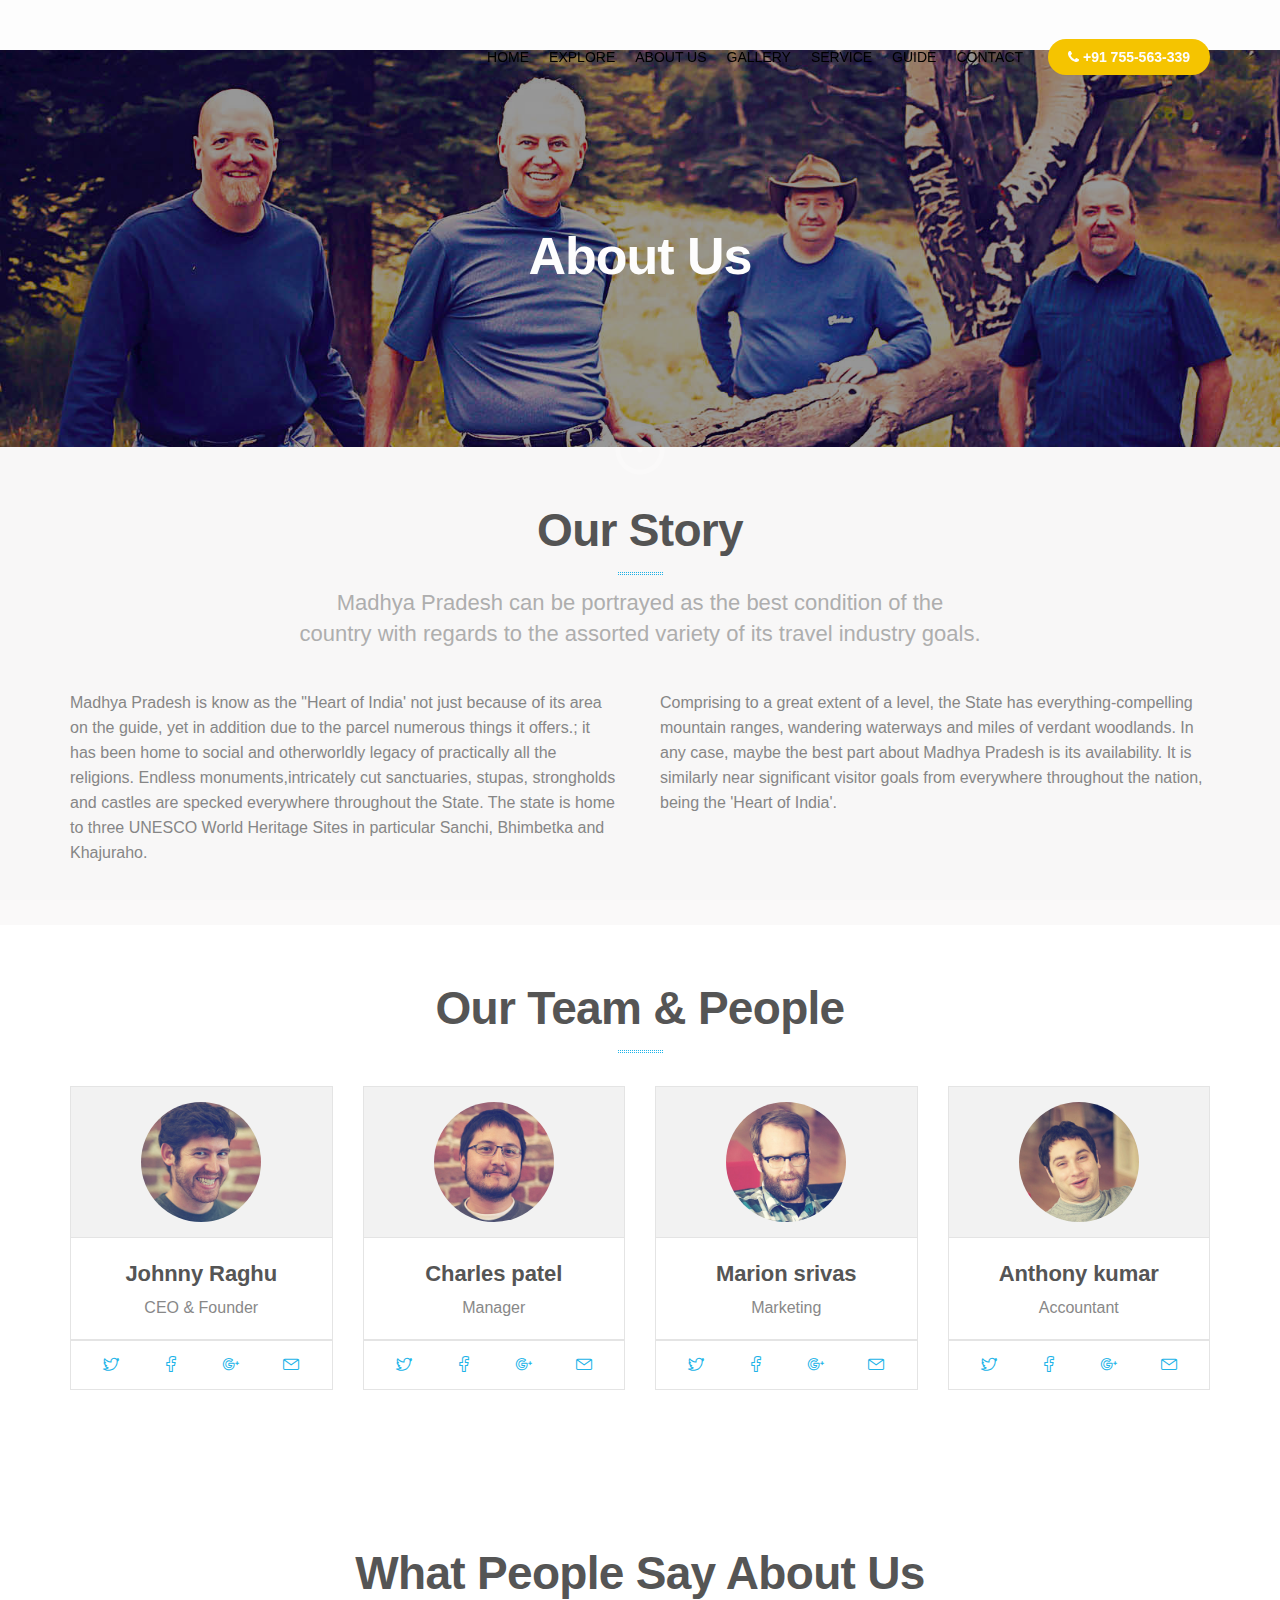
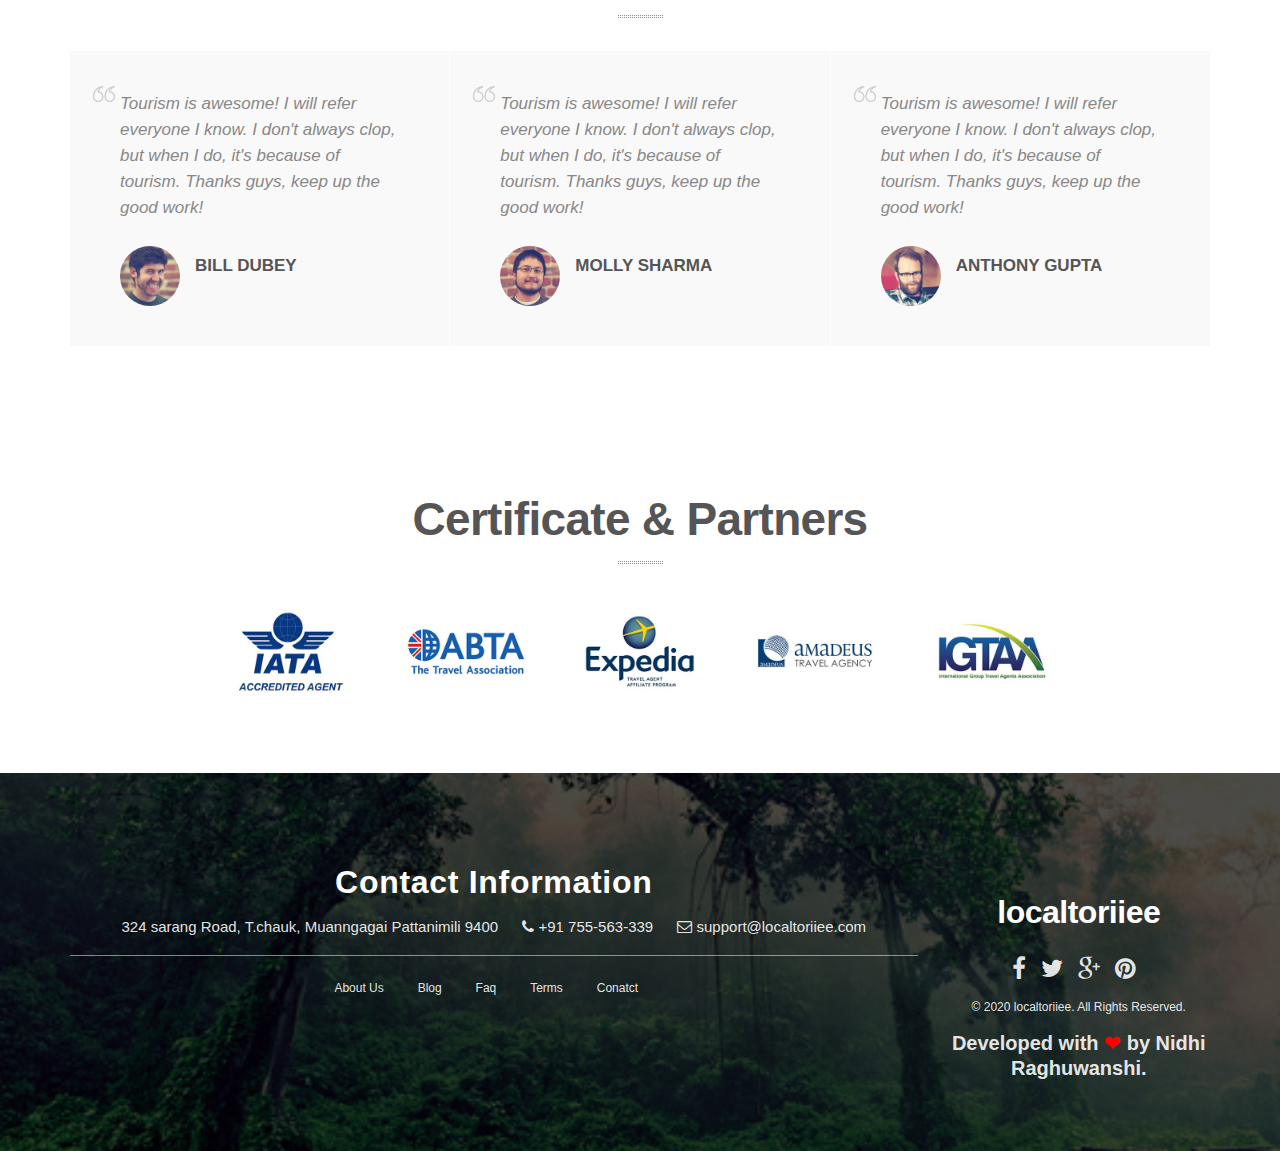
<file: about-03.html>
<!DOCTYPE html>
<html lang="en">
  <head>
    <meta charset="utf-8" />
    <meta http-equiv="X-UA-Compatible" content="IE=edge" />
    <meta name="viewport" content="width=device-width, initial-scale=1" />

    <title>MP Tourism</title>

   
    <meta
      name="viewport"
      content="width=device-width, initial-scale=1, maximum-scale=1"
    />

   

    <!-- CSS Plugins -->
    <link
      rel="stylesheet"
      type="text/css"
      href="bootstrap/css/bootstrap.min.css"
      media="screen"
    />
    <link href="css/animate.css" rel="stylesheet" />
    <link href="css/main.css" rel="stylesheet" />
    <link href="css/component.css" rel="stylesheet" />

    <!-- CSS Font Icons -->
    <link rel="stylesheet" href="icons/ionicons/css/ionicons.css" />
    <link rel="stylesheet" href="icons/font-awesome/css/font-awesome.min.css" />
    <link
      rel="stylesheet"
      href="icons/pe-icon-7-stroke/css/pe-icon-7-stroke.css"
    />
    <link rel="stylesheet" href="icons/rivolicons/style.css" />
    <link
      rel="stylesheet"
      href="icons/simple-line-icons/css/simple-line-icons.css"
    />

    <!-- CSS Custom -->
    <link href="css/style.css" rel="stylesheet" />
  </head>

  <body class="transparent-header">
	<div id="introLoader" class="introLoading"></div>
    <!-- start Container Wrapper -->
    <div class="container-wrapper">
      <!-- start Header -->
      <header id="header">
        <nav
          class="navbar navbar-primary navbar-fixed-top navbar-sticky-function"
        >
          <div class="navbar-top">
            <div class="container">
              <div
                id="navbar"
                class="collapse navbar-collapse navbar-arrow pull-right"
              >
                <ul class="nav navbar-nav" id="responsive-menu">
                  <li>
                    <a href="index.html">Home</a>
                  </li>
                  <li>
                    <a href="explore.html">Explore</a>
                  </li>
                  <li>
                    <a href="about-03.html">About Us</a>
                  </li>
                  <li>
                    <a href="gallery.html">Gallery</a>
                  </li>
                  <li>
                    <a href="service.html">Service</a>
                  </li>
                  <li>
                    <a href="guide.html">Guide</a>
                  </li>

                  <li>
                    <a href="contact-03.html">Contact</a>
                  </li>
                  <li>
                    <span class="navbar-phone"
                      ><i class="fa fa-phone"></i> +91 755-563-339</span
                    >
                  </li>
                </ul>
              </div>
              <!--/.nav-collapse -->
            </div>
          </div>

          <div id="slicknav-mobile"></div>
        </nav>
        <!-- end Navbar (Header) -->
      </header>
      <!-- end Header -->

      <div class="clear"></div>
<br><br>

		
		<!-- start Main Wrapper -->
		<div class="main-wrapper">
		
			<div class="about-page-header" style="background-image:url('images/about-us/about-us-header.jpg'); background-position:center center;">
			
				<div class="container">
				
					<div class="row">
						
						<div class="col-sm-8 col-md-6 col-sm-offset-2 col-md-offset-3">
							
							<div class="section-title mb-0">
							
								<h1>About Us</h1>
								
							</div>
							
						</div>
					
					</div>
					
				</div>
			
			</div>

			<div class="bg-light section sm">
			
				<div class="container">
					
					<div class="row">
					
						<div class="col-sm-10 col-md-8 col-sm-offset-1 col-md-offset-2">
								
							<div class="section-title alt mb-40">
							
								<h2>Our Story</h2>
								
								<p class="balance-text">Madhya Pradesh can be portrayed as the best condition of the country with regards to the assorted variety of its travel industry goals.</p>
								
							</div>

						</div>
					
					</div>
					
					<div class="column-two">

						<p>Madhya Pradesh is know as the "Heart of India' not just beca​use of its area on the guide, yet in addition due to the parcel numerous things it offers.; it has been home to social and otherworldly legacy of practically all the religions. Endless monuments,intricately cut sanctuaries, stupas, strongholds and castles are specked everywhere throughout the State. The state is home to three UNESCO World Heritage Sites in particular Sanchi, Bhimbetka and Khajuraho.</p>

						<p>Comprising to a great extent of a level, the State has everything-compelling mountain ranges, wandering waterways and miles of verdant woodlands. In any case, maybe the best part about Madhya Pradesh is its availability. It is similarly near significant visitor goals from everywhere throughout the nation, being the 'Heart of India'.</p>

					</div>

				</div>

			</div>

			<div class="section sm pb-40">
			
				<div class="container">
					
					<div class="row">
					
						<div class="col-sm-10 col-md-8 col-sm-offset-1 col-md-offset-2">
								
							<div class="section-title alt">
							
								<h2>Our Team &amp; People</h2>

							</div>

						</div>
					
					</div>
					
					<div class="row">
				
						<div class="col-sm-6 col-md-3">
							
							<div class="team-item">
							
								<div class="team-image">
									<img src="images/man/01.jpg" alt="image" />
								</div>
							
								<div class="team-content">
								
									<h5>Johnny Raghu</h5>
									
									<p>CEO &amp; Founder</p>
									
								</div>
								
								<div class="team-bottom">
									<ul class="team-social clearfix">
										<li><a href="#"><i class="ri ri-twitter"></i></a></li>
										<li><a href="#"><i class="ri ri-facebook"></i></a></li>
										<li><a href="#"><i class="ri ri-google-plus"></i></a></li>
										<li><a href="#"><i class="ri ri-envelope"></i></a></li>
									</ul>
								</div>
							
							</div>
						
						</div>
						
						<div class="col-sm-6 col-md-3">
							
							<div class="team-item">
							
								<div class="team-image">
									<img src="images/man/02.jpg" alt="image" />
								</div>
							
								<div class="team-content">
								
									<h5>Charles patel</h5>
									
									<p>Manager</p>
									
								</div>
								
								<div class="team-bottom">
									<ul class="team-social clearfix">
										<li><a href="#"><i class="ri ri-twitter"></i></a></li>
										<li><a href="#"><i class="ri ri-facebook"></i></a></li>
										<li><a href="#"><i class="ri ri-google-plus"></i></a></li>
										<li><a href="#"><i class="ri ri-envelope"></i></a></li>
									</ul>
								</div>
							
							</div>
						
						</div>
						
						<div class="col-sm-6 col-md-3">
							
							<div class="team-item">
							
								<div class="team-image">
									<img src="images/man/03.jpg" alt="image" />
								</div>
							
								<div class="team-content">
								
									<h5>Marion srivas</h5>
									
									<p>Marketing</p>
									
								</div>
								
								<div class="team-bottom">
									<ul class="team-social clearfix">
										<li><a href="#"><i class="ri ri-twitter"></i></a></li>
										<li><a href="#"><i class="ri ri-facebook"></i></a></li>
										<li><a href="#"><i class="ri ri-google-plus"></i></a></li>
										<li><a href="#"><i class="ri ri-envelope"></i></a></li>
									</ul>
								</div>
							
							</div>
						
						</div>
						
						<div class="col-sm-6 col-md-3">
							
							<div class="team-item">
							
								<div class="team-image">
									<img src="images/man/04.jpg" alt="image" />
								</div>
							
								<div class="team-content">
								
									<h5>Anthony kumar</h5>
									
									<p>Accountant</p>
									
								</div>
								
								<div class="team-bottom">
									<ul class="team-social clearfix">
										<li><a href="#"><i class="ri ri-twitter"></i></a></li>
										<li><a href="#"><i class="ri ri-facebook"></i></a></li>
										<li><a href="#"><i class="ri ri-google-plus"></i></a></li>
										<li><a href="#"><i class="ri ri-envelope"></i></a></li>
									</ul>
								</div>
							
							</div>
						
						</div>
						
					</div> <!-- timeline -->

				</div>
				
			</div>

			
			<section>
				<div class="container">
				  <div class="row">
					<div class="col-sm-10 col-md-8 col-sm-offset-1 col-md-offset-2">
					  <div class="section-title alt">
						<h2>What People Say About Us</h2>
					  </div>
					</div>
				  </div>
	  
				  <div class="tesimonial-wrapper GridLex-gap-1-wrappper">
					<div class="GridLex-grid-noGutter-equalHeight">
					  <div class="GridLex-col-4_sm-12_xs-12">
						<div class="tesimonial-item">
						  <p class="saying">
							Tourism is awesome! I will refer everyone I know. I don't
							always clop, but when I do, it's because of tourism.
							Thanks guys, keep up the good work!
						  </p>
	  
						  <div class="man clearfix">
							<div class="image">
							  <img
								src="images/man/01.jpg"
								class="img-circle"
								alt="image"
							  />
							</div>
							<div class="content">
							  <h6>Bill dubey</h6>
							</div>
						  </div>
						</div>
					  </div>
	  
					  <div class="GridLex-col-4_sm-12_xs-12">
						<div class="tesimonial-item">
						  <p class="saying">
							Tourism is awesome! I will refer everyone I know. I don't
							always clop, but when I do, it's because of tourism.
							Thanks guys, keep up the good work!
						  </p>
	  
						  <div class="man clearfix">
							<div class="image">
							  <img
								src="images/man/02.jpg"
								class="img-circle"
								alt="image"
							  />
							</div>
							<div class="content">
							  <h6>Molly sharma</h6>
							</div>
						  </div>
						</div>
					  </div>
	  
					  <div class="GridLex-col-4_sm-12_xs-12">
						<div class="tesimonial-item">
						  <p class="saying">
							Tourism is awesome! I will refer everyone I know. I don't
							always clop, but when I do, it's because of tourism.
							Thanks guys, keep up the good work!
						  </p>
	  
						  <div class="man clearfix">
							<div class="image">
							  <img
								src="images/man/03.jpg"
								class="img-circle"
								alt="image"
							  />
							</div>
							<div class="content">
							  <h6>Anthony gupta</h6>
							</div>
						  </div>
						</div>
					  </div>
					</div>
				  </div>
				</div>
			  </section>
	  
			<section class="section sm">
			
				<div class="container">
	
					<div class="row">
						
						<div class="col-sm-10 col-md-8 col-sm-offset-1 col-md-offset-2">
							
							<div class="section-title alt">
							
								<h2>Certificate &amp; Partners</h2>
								
							</div>
							
						</div>
					
					</div>
					
					<div class="partners">
					
						<img src="images/partner/01.jpg" alt="image" />
						<img src="images/partner/02.jpg" alt="image" />
						<img src="images/partner/03.jpg" alt="image" />
						<img src="images/partner/05.jpg" alt="image" />
						<img src="images/partner/06.jpg" alt="image" />
						
					</div>
					
				</div>
				
			</section>
			
		</div>
		<!-- end Main Wrapper -->


		<center>
			<footer
			  class="footer"
			  style="background-image:url('images/footer-bg.jpg'); background-position:center center; background-repeat: no-repeat; background-size: cover;"
			> 
			  <div class="container">
				<div class="main-footer">
				  <div class="row">
					<div class="col-xs-12 col-sm-8 col-md-9">
					  <h3 class="footer-title">Contact Information</h3>
	  
					  <p class="footer-address">
						<span
						  >324 sarang Road, T.chauk, Muanngagai Pattanimili 9400</span
						>
						<span><i class="fa fa-phone"></i> +91 755-563-339 </span>
						<span
						  ><i class="fa fa-envelope-o"></i>
						  support@localtoriiee.com</span
						>
					  </p>
	  
					  <ul class="footer-menu">
						<li>About Us</li>
						<li>Blog</li>
						<li>Faq</li>
						<li>Terms</li>
						<li>Conatct</li>
					  </ul>
					</div>
	  
					<div class="col-xs-12 col-sm-4 col-md-3">
					  <a class="footer-logo" href="index.html">
						<h3 style="color: #fff;">localtoriiee</h3>
					  </a>
	  
					  <div class="footer-social">
						<a
						  href="#"
						  data-toggle="tooltip"
						  data-placement="top"
						  title="Facebook"
						  ><i class="fa fa-facebook"></i
						></a>
						<a
						  href="#"
						  data-toggle="tooltip"
						  data-placement="top"
						  title="Twitter"
						  ><i class="fa fa-twitter"></i
						></a>
						<a
						  href="#"
						  data-toggle="tooltip"
						  data-placement="top"
						  title="Google Plus"
						  ><i class="fa fa-google-plus"></i
						></a>
						<a
						  href="#"
						  data-toggle="tooltip"
						  data-placement="top"
						  title="Pinterest"
						  ><i class="fa fa-pinterest"></i
						></a>
					  </div>
	  
					  <p class="copy-right">
						&#169; 2020 localtoriiee. All Rights Reserved.
					  </p>
					  <center>
						<p style="font-weight: 600; font-size: 20px;">
						  Developed with<span style="color: red;"> ❤ </span>by Nidhi
						  Raghuwanshi.
						</p>
					  </center>
					</div>
				  </div>
				</div>
			  </div>
			</footer>
		  </div>
	  </center>
	  
	
		<!-- end Container Wrapper -->
	 <!-- start Back To Top -->
	 <div id="back-to-top">
		<a href="#"><i class="ion-ios-arrow-up"></i></a>
	  </div>
	  <!-- end Back To Top -->
	
	  <!-- JS -->
	  <script type="text/javascript" src="js/jquery-1.11.3.min.js"></script>
	  <script
		type="text/javascript"
		src="js/jquery-migrate-1.2.1.min.js"
	  ></script>
	  <script type="text/javascript" src="bootstrap/js/bootstrap.min.js"></script>
	  <script type="text/javascript" src="js/jquery.waypoints.min.js"></script>
	  <script type="text/javascript" src="js/jquery.easing.1.3.js"></script>
	  <script type="text/javascript" src="js/SmoothScroll.min.js"></script>
	  <script type="text/javascript" src="js/jquery.introLoader.min.js"></script>
	  <script type="text/javascript" src="js/wow.min.js"></script>
	  <script type="text/javascript" src="js/jquery.slicknav.min.js"></script>
	  <script type="text/javascript" src="js/jquery.placeholder.min.js"></script>
	  <script type="text/javascript" src="js/instagram.min.js"></script>
	  <script type="text/javascript" src="js/select2.full.js"></script>
	  <script type="text/javascript" src="js/jquery.responsivegrid.js"></script>
	  <script type="text/javascript" src="js/bootstrap-datepicker.js"></script>
	  <script type="text/javascript" src="js/bootstrap-select.min.js"></script>
	  <script
		type="text/javascript"
		src="js/jquery.classylightbox.min.js"
	  ></script>
	  <script type="text/javascript" src="js/bootstrap-tabcollapse.js"></script>
	  <script type="text/javascript" src="js/jquery.balancetext.min.js"></script>
	  <script type="text/javascript" src="js/bootstrap-rating.js"></script>
	  <script type="text/javascript" src="js/jquery.isotope.min.js"></script>
	  <script type="text/javascript" src="js/imagesloaded.pkgd.js"></script>
	  <script type="text/javascript" src="js/slick.min.js"></script>
	  <script type="text/javascript" src="js/customs.js"></script>
	</body>
	</html>
</file>
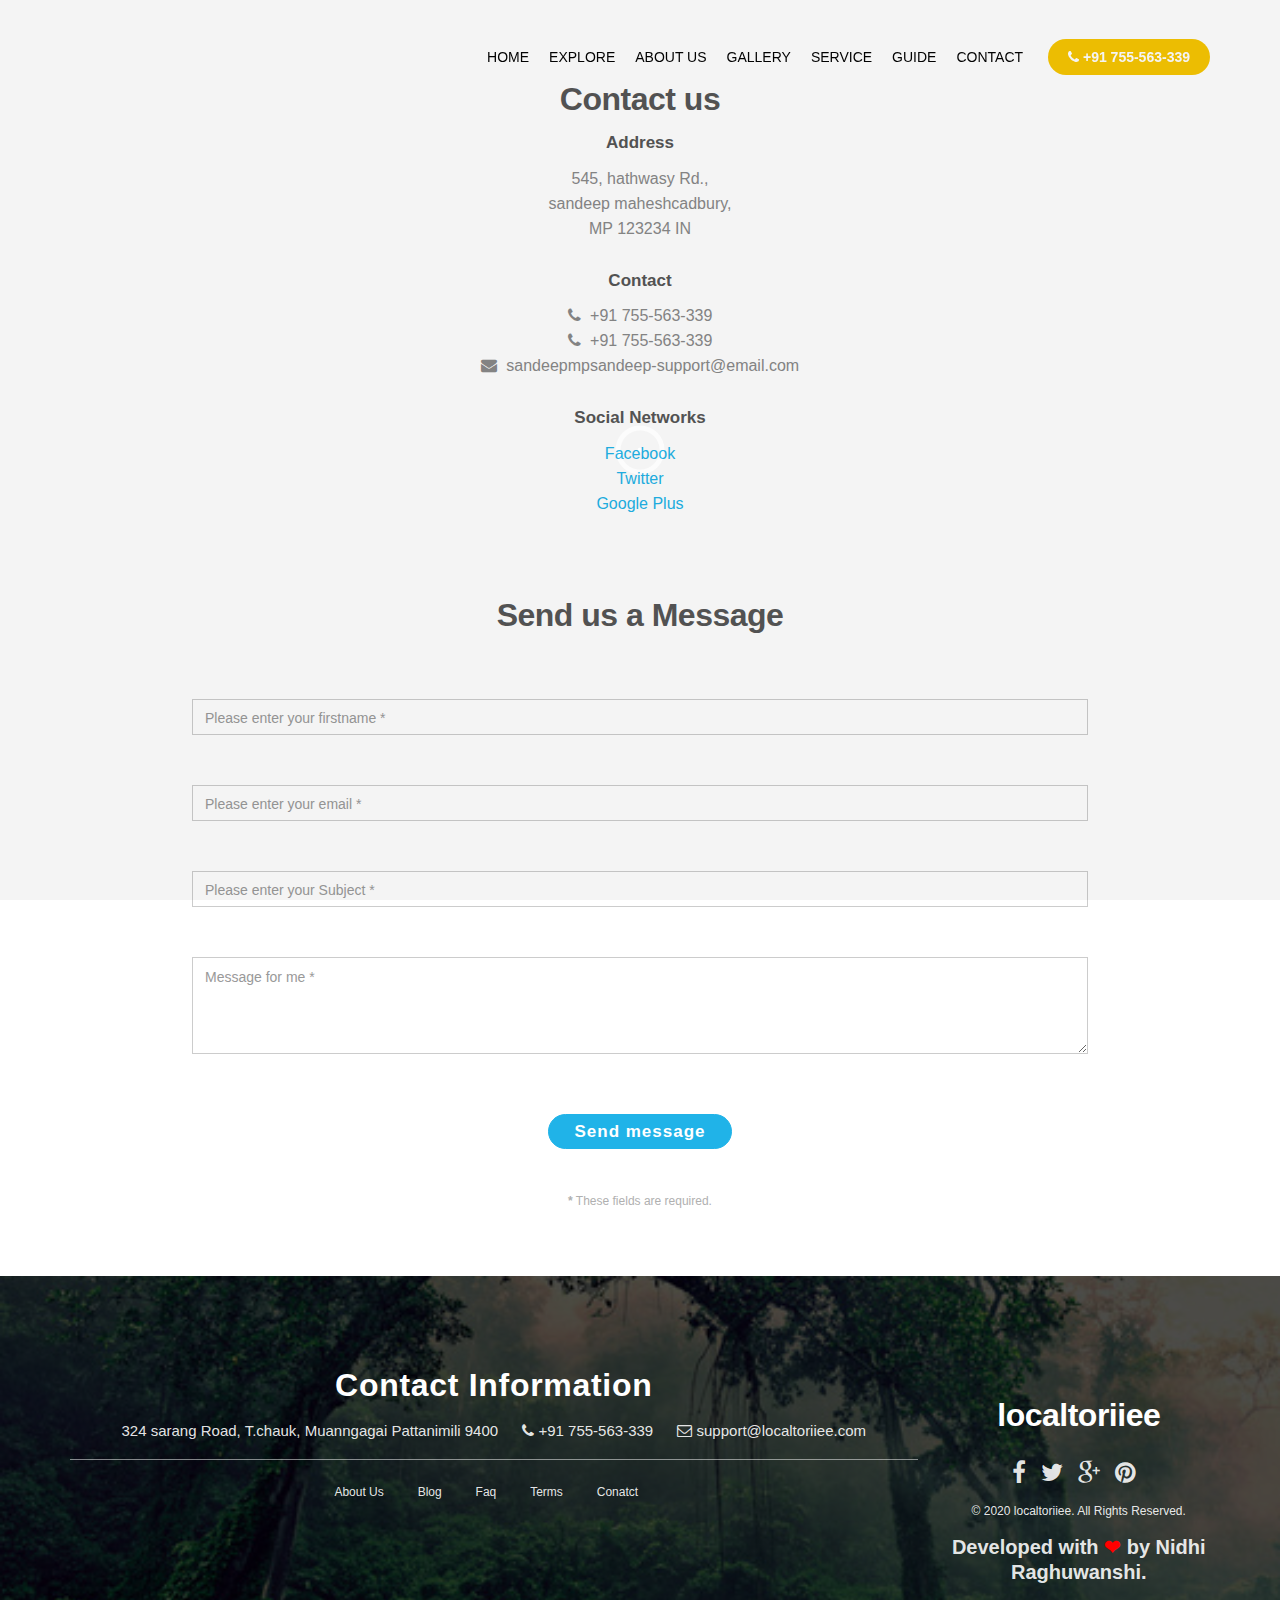
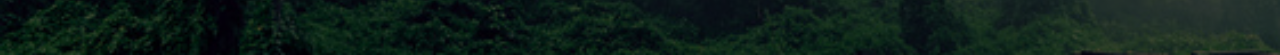
<file: contact-03.html>
<!doctype html>
<!DOCTYPE html>
<html lang="en">
  <head>
    <meta charset="utf-8" />
    <meta http-equiv="X-UA-Compatible" content="IE=edge" />
    <meta name="viewport" content="width=device-width, initial-scale=1" />

    <title>MP Tourism</title>

    
    <meta
      name="viewport"
      content="width=device-width, initial-scale=1, maximum-scale=1"
    />

    

    <!-- CSS Plugins -->
    <link
      rel="stylesheet"
      type="text/css"
      href="bootstrap/css/bootstrap.min.css"
      media="screen"
    />
    <link href="css/animate.css" rel="stylesheet" />
    <link href="css/main.css" rel="stylesheet" />
    <link href="css/component.css" rel="stylesheet" />

    <!-- CSS Font Icons -->
    <link rel="stylesheet" href="icons/ionicons/css/ionicons.css" />
    <link rel="stylesheet" href="icons/font-awesome/css/font-awesome.min.css" />
    <link
      rel="stylesheet"
      href="icons/pe-icon-7-stroke/css/pe-icon-7-stroke.css"
    />
    <link rel="stylesheet" href="icons/rivolicons/style.css" />
    <link
      rel="stylesheet"
      href="icons/simple-line-icons/css/simple-line-icons.css"
    />

    <!-- CSS Custom -->
    <link href="css/style.css" rel="stylesheet" />
  </head>

  <body class="transparent-header">
    <div id="introLoader" class="introLoading"></div>
    <!-- start Container Wrapper -->
    <div class="container-wrapper">
      <!-- start Header -->
      <header id="header">
        <nav
          class="navbar navbar-primary navbar-fixed-top navbar-sticky-function"
        >
          <div class="navbar-top">
            <div class="container">
              <div
                id="navbar"
                class="collapse navbar-collapse navbar-arrow pull-right"
              >
                <ul class="nav navbar-nav" id="responsive-menu">
                  <li>
                    <a href="index.html">Home</a>
                  </li>
                  <li>
                    <a href="explore.html">Explore</a>
                  </li>
                  <li>
                    <a href="about-03.html">About Us</a>
                  </li>
                  <li>
                    <a href="gallery.html">Gallery</a>
                  </li>
                  <li>
                    <a href="service.html">Service</a>
                  </li>
                  <li>
                    <a href="guide.html">Guide</a>
                  </li>

                  <li>
                    <a href="contact-03.html">Contact</a>
                  </li>
                  <li>
                    <span class="navbar-phone"
                      ><i class="fa fa-phone"></i> +91 755-563-339</span
                    >
                  </li>
                </ul>
              </div>
              <!--/.nav-collapse -->
            </div>
          </div>

          <div id="slicknav-mobile"></div>
        </nav>
        <!-- end Navbar (Header) -->
      </header>
      <!-- end Header -->

      <div class="clear"></div>
      <br /><br />





		
		<!-- start Main Wrapper -->
		
		
			

									<center>
									<h3>Contact us</h3>
									
								
								
								<div class="contact-item mb-30">
									<h6 class="heading">Address</h6>
									<p>545, hathwasy Rd., <br/>sandeep maheshcadbury, <br/>MP 123234 IN</p>
								</div>
								
								<div class="contact-item mb-30">
									<h6 class="heading">Contact</h6>
									<p><i class='fa fa-phone mr-5'></i> +91 755-563-339 <br/><i class='fa fa-phone mr-5'></i> +91 755-563-339<br/><i class='fa fa-envelope  mr-5'></i> sandeepmpsandeep-support@email.com</p>
								</div>
								
								<div class="contact-item">
									<h6 class="heading">Social Networks</h6>
									<p><a href="#">Facebook</a><br/><a href="#">Twitter</a><br/><a href="#">Google Plus</a></p>
								</div>

							</center>
						<br><br>
						<center>
							
					
						
						
									
									<h3>Send us a Message</h3>
									
							
								
								<form  method="" action="" role="" style="width: 70%;">

								

									

										
												
														<br><br>
																<input  type="text" name="name" class="form-control" placeholder="Please enter your firstname *" required="required" >
																
													
												<br><br>
																<input  type="email" name="email" class="form-control" placeholder="Please enter your email *" required="required">
																
													<br><br>
												
																<input type="text" name="title" class="form-control" rows="3" placeholder="Please enter your Subject *" required="required" >
																
												<br><br>
												
																<textarea  name="message" class="form-control" placeholder="Message for me *" rows="4" required="required" ></textarea>
																<br><br>
													
														<input type="submit" class="btn btn-primary btn-send mt-10" value="Send message">
														<br><br>
												
														<p class="text-muted font12 mt-20" style="line-height: 1.2;"><strong>*</strong> These fields are required.</p>
												<br><br>
									
											</center>
						
		
		<!-- end Main Wrapper -->


		

		<center>
			<footer
			  class="footer"
			  style="background-image:url('images/footer-bg.jpg'); background-position:center center; background-repeat: no-repeat; background-size: cover;"
			> 
			  <div class="container">
				<div class="main-footer">
				  <div class="row">
					<div class="col-xs-12 col-sm-8 col-md-9">
					  <h3 class="footer-title">Contact Information</h3>
	  
					  <p class="footer-address">
						<span
						  >324 sarang Road, T.chauk, Muanngagai Pattanimili 9400</span
						>
						<span><i class="fa fa-phone"></i> +91 755-563-339 </span>
						<span
						  ><i class="fa fa-envelope-o"></i>
						  support@localtoriiee.com</span
						>
					  </p>
	  
					  <ul class="footer-menu">
						<li>About Us</li>
						<li>Blog</li>
						<li>Faq</li>
						<li>Terms</li>
						<li>Conatct</li>
					  </ul>
					</div>
	  
					<div class="col-xs-12 col-sm-4 col-md-3">
					  <a class="footer-logo" href="index.html">
						<h3 style="color: #fff;">localtoriiee</h3>
					  </a>
	  
					  <div class="footer-social">
						<a
						  href="#"
						  data-toggle="tooltip"
						  data-placement="top"
						  title="Facebook"
						  ><i class="fa fa-facebook"></i
						></a>
						<a
						  href="#"
						  data-toggle="tooltip"
						  data-placement="top"
						  title="Twitter"
						  ><i class="fa fa-twitter"></i
						></a>
						<a
						  href="#"
						  data-toggle="tooltip"
						  data-placement="top"
						  title="Google Plus"
						  ><i class="fa fa-google-plus"></i
						></a>
						<a
						  href="#"
						  data-toggle="tooltip"
						  data-placement="top"
						  title="Pinterest"
						  ><i class="fa fa-pinterest"></i
						></a>
					  </div>
	  
					  <p class="copy-right">
						&#169; 2020 localtoriiee. All Rights Reserved.
					  </p>
					  <center>
						<p style="font-weight: 600; font-size: 20px;">
						  Developed with<span style="color: red;"> ❤ </span>by Nidhi
						  Raghuwanshi.
						</p>
					  </center>
					</div>
				  </div>
				</div>
			  </div>
			</footer>
		  </div>
	  </center>
	  
	
		<!-- end Container Wrapper -->
	 <!-- start Back To Top -->
	 <div id="back-to-top">
		<a href="#"><i class="ion-ios-arrow-up"></i></a>
	  </div>
	  <!-- end Back To Top -->
	
	  <!-- JS -->
	  <script type="text/javascript" src="js/jquery-1.11.3.min.js"></script>
	  <script
		type="text/javascript"
		src="js/jquery-migrate-1.2.1.min.js"
	  ></script>
	  <script type="text/javascript" src="bootstrap/js/bootstrap.min.js"></script>
	  <script type="text/javascript" src="js/jquery.waypoints.min.js"></script>
	  <script type="text/javascript" src="js/jquery.easing.1.3.js"></script>
	  <script type="text/javascript" src="js/SmoothScroll.min.js"></script>
	  <script type="text/javascript" src="js/jquery.introLoader.min.js"></script>
	  <script type="text/javascript" src="js/wow.min.js"></script>
	  <script type="text/javascript" src="js/jquery.slicknav.min.js"></script>
	  <script type="text/javascript" src="js/jquery.placeholder.min.js"></script>
	  <script type="text/javascript" src="js/instagram.min.js"></script>
	  <script type="text/javascript" src="js/select2.full.js"></script>
	  <script type="text/javascript" src="js/jquery.responsivegrid.js"></script>
	  <script type="text/javascript" src="js/bootstrap-datepicker.js"></script>
	  <script type="text/javascript" src="js/bootstrap-select.min.js"></script>
	  <script
		type="text/javascript"
		src="js/jquery.classylightbox.min.js"
	  ></script>
	  <script type="text/javascript" src="js/bootstrap-tabcollapse.js"></script>
	  <script type="text/javascript" src="js/jquery.balancetext.min.js"></script>
	  <script type="text/javascript" src="js/bootstrap-rating.js"></script>
	  <script type="text/javascript" src="js/jquery.isotope.min.js"></script>
	  <script type="text/javascript" src="js/imagesloaded.pkgd.js"></script>
	  <script type="text/javascript" src="js/slick.min.js"></script>
	  <script type="text/javascript" src="js/customs.js"></script>
	</body>
	</html>
</file>
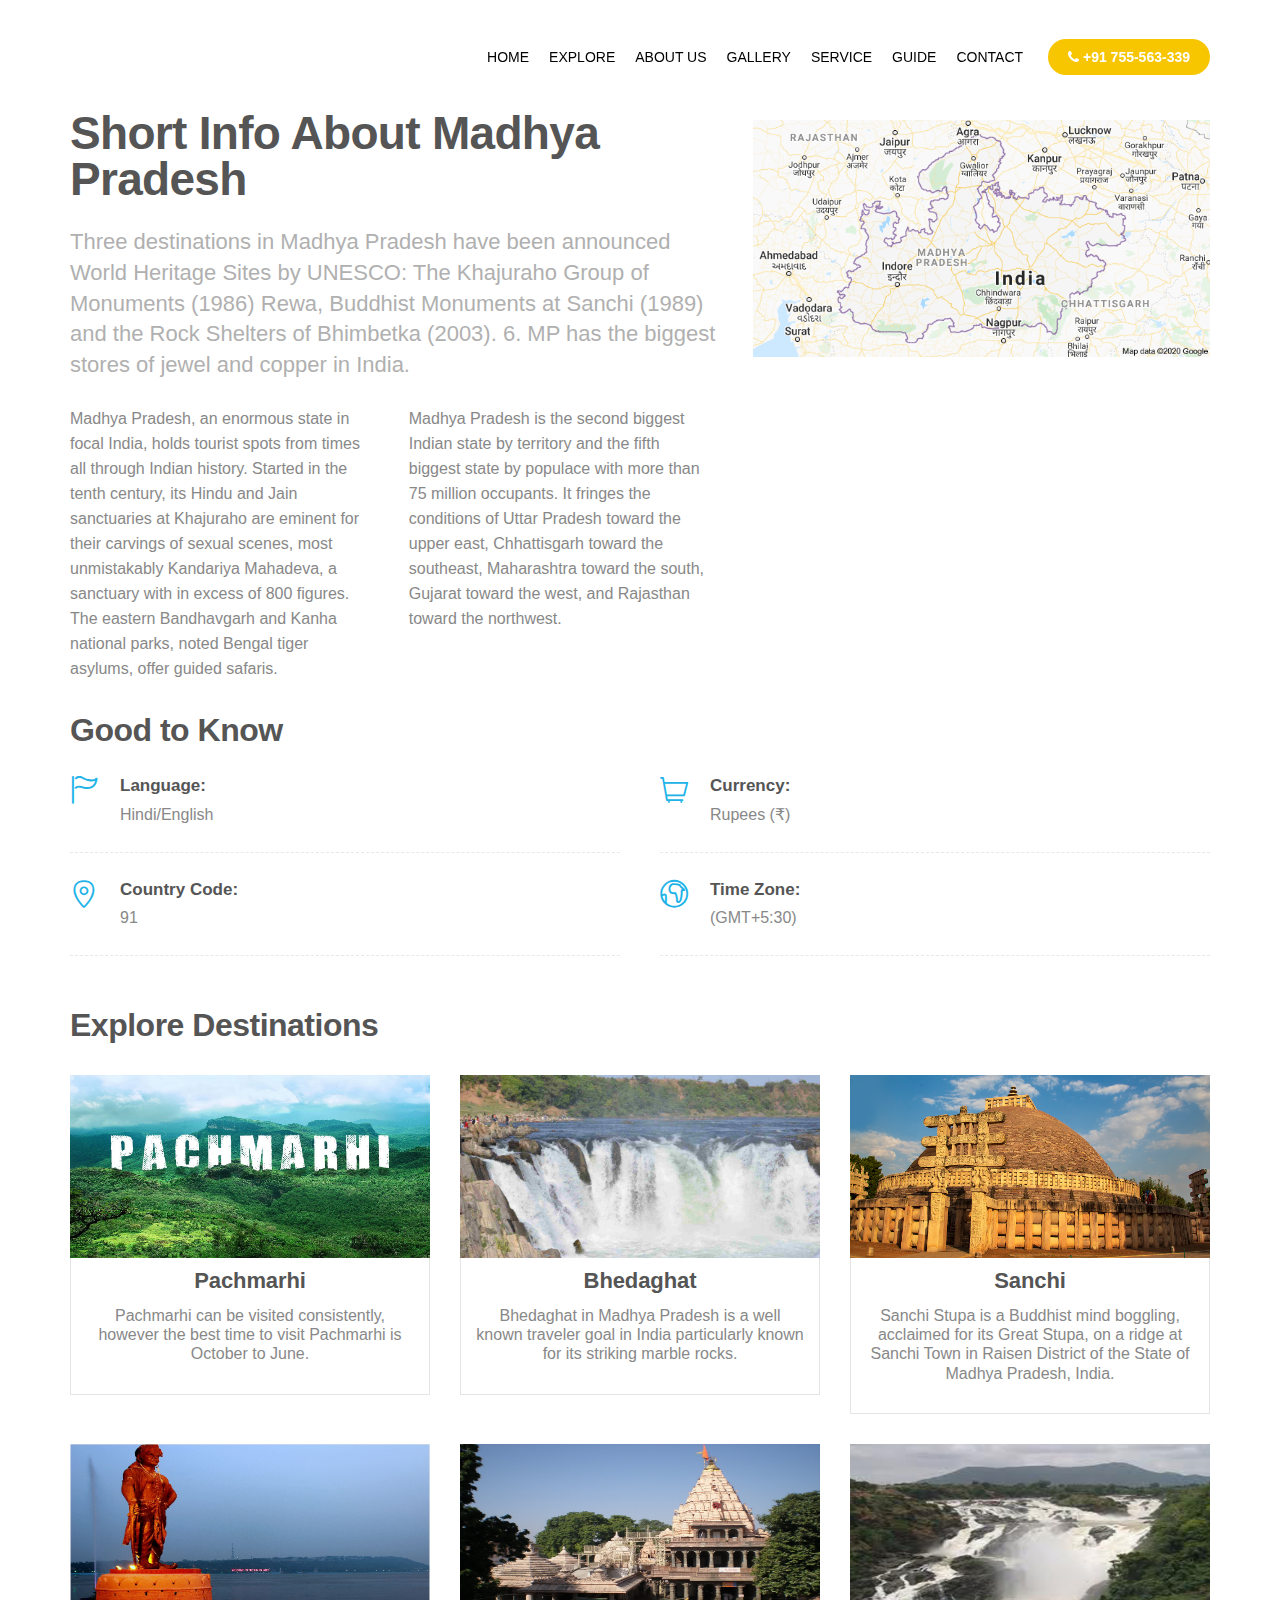
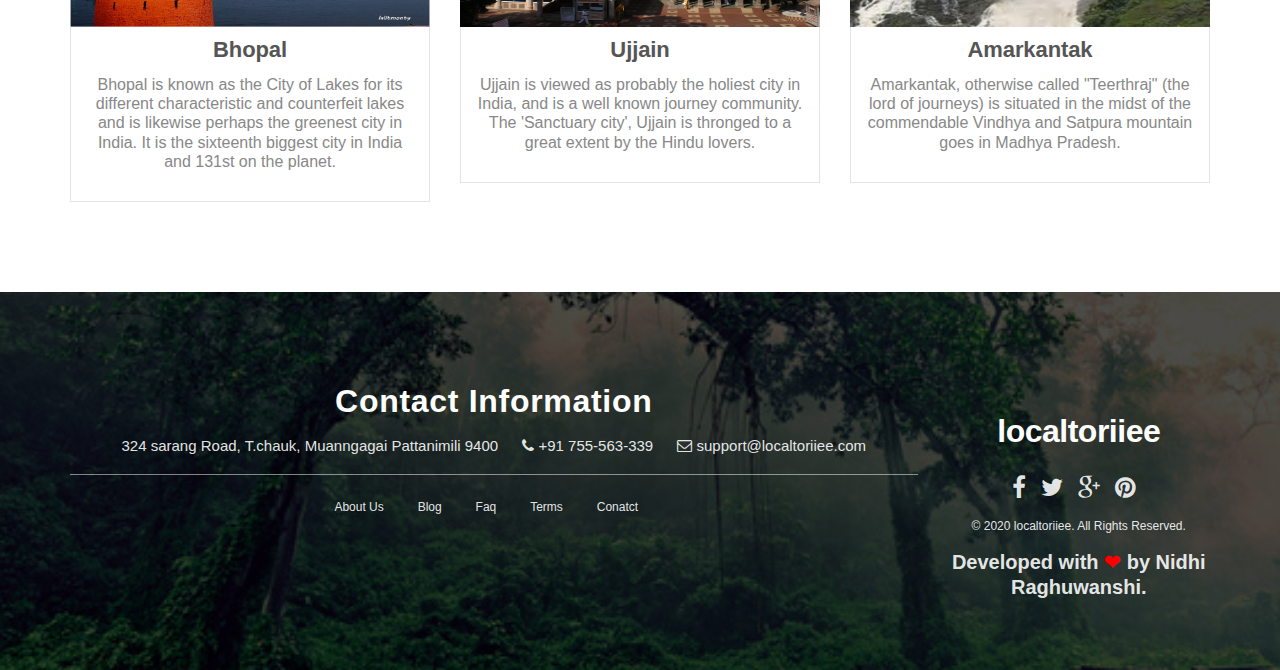
<file: explore.html>
<!DOCTYPE html>
<html lang="en">
  <head>
    <meta charset="utf-8" />
    <meta http-equiv="X-UA-Compatible" content="IE=edge" />
    <meta name="viewport" content="width=device-width, initial-scale=1" />

    <title>MP Tourism</title>

    
    <meta
      name="viewport"
      content="width=device-width, initial-scale=1, maximum-scale=1"
    />

  

    <!-- CSS Plugins -->
    <link
      rel="stylesheet"
      type="text/css"
      href="bootstrap/css/bootstrap.min.css"
      media="screen"
    />
    <link href="css/animate.css" rel="stylesheet" />
    <link href="css/main.css" rel="stylesheet" />
    <link href="css/component.css" rel="stylesheet" />

    <!-- CSS Font Icons -->
    <link rel="stylesheet" href="icons/ionicons/css/ionicons.css" />
    <link rel="stylesheet" href="icons/font-awesome/css/font-awesome.min.css" />
    <link
      rel="stylesheet"
      href="icons/pe-icon-7-stroke/css/pe-icon-7-stroke.css"
    />
    <link rel="stylesheet" href="icons/rivolicons/style.css" />
    <link
      rel="stylesheet"
      href="icons/simple-line-icons/css/simple-line-icons.css"
    />

    <!-- CSS Custom -->
    <link href="css/style.css" rel="stylesheet" />
  </head>

  <body class="transparent-header">
	<div id="introLoader" class="introLoading"></div>
    <!-- start Container Wrapper -->
    <div class="container-wrapper">
      <!-- start Header -->
      <header id="header">
        <nav
          class="navbar navbar-primary navbar-fixed-top navbar-sticky-function"
        >
          <div class="navbar-top">
            <div class="container">
              <div
                id="navbar"
                class="collapse navbar-collapse navbar-arrow pull-right"
              >
                <ul class="nav navbar-nav" id="responsive-menu">
                  <li>
                    <a href="index.html">Home</a>
                  </li>
                  <li>
                    <a href="explore.html">Explore</a>
                  </li>
                  <li>
                    <a href="about-03.html">About Us</a>
                  </li>
                  <li>
                    <a href="gallery.html">Gallery</a>
                  </li>
                  <li>
                    <a href="service.html">Service</a>
                  </li>
                  <li>
                    <a href="guide.html">Guide</a>
                  </li>

                  <li>
                    <a href="contact-03.html">Contact</a>
                  </li>
                  <li>
                    <span class="navbar-phone"
                      ><i class="fa fa-phone"></i> +91 755-563-339</span
                    >
                  </li>
                </ul>
              </div>
              <!--/.nav-collapse -->
            </div>
          </div>

          <div id="slicknav-mobile"></div>
        </nav>
        <!-- end Navbar (Header) -->
      </header>
      <!-- end Header -->

      <div class="clear"></div>
<br><br>
		<!-- start Main Wrapper -->
		<div class="main-wrapper">
		
			

			<div class="section sm">	
			
				<div class="container">
				
					<div class="destination-all-wrapper">
					
						<div class="row">

							<div class="col-md-7">
								
								<div class="section-title text-left">
									
									<h2>Short Info About Madhya Pradesh</h2>
									
									<p>Three destinations in Madhya Pradesh have been announced
										World Heritage Sites by UNESCO: The Khajuraho Group of
										Monuments (1986) Rewa, Buddhist Monuments at Sanchi (1989)
										and the Rock Shelters of Bhimbetka (2003). 6. MP has the
										biggest stores of jewel and copper in India.</p>
									
								</div>

								<div class="column-two">

									<p>Madhya Pradesh, an enormous state in focal India, holds tourist spots from times all through Indian history. Started in the tenth century, its Hindu and Jain sanctuaries at Khajuraho are eminent for their carvings of sexual scenes, most unmistakably Kandariya Mahadeva, a sanctuary with in excess of 800 figures. The eastern Bandhavgarh and Kanha national parks, noted Bengal tiger asylums, offer guided safaris.</p>

									<p>Madhya Pradesh is the second biggest Indian state by territory and the fifth biggest state by populace with more than 75 million occupants. It fringes the conditions of Uttar Pradesh toward the upper east, Chhattisgarh toward the southeast, Maharashtra toward the south, Gujarat toward the west, and Rajasthan toward the northwest.</p>

								</div>

							</div>
							
							<div class="col-md-5 mt-30-sm">
							
								<img src="images/map.png" alt="images" class="mt-10" />
							
							</div>
								
						</div>
						
						<h3>Good to Know</h3>
						
						<ul class="detail-meta clearfix">
								
							<li class="clearfix">
							
								<div class="detail-meta-inner">
								
									<div class="meta-icon">
										<i class="ri ri-flag"></i>
									</div>
									<div class="meta-content">
										<h6>Language:</h6>
										<p>Hindi/English</p>
									</div>
								
								</div>
								
							</li>
							
							<li class="clearfix">
							
								<div class="detail-meta-inner">
								
									<div class="meta-icon">
										<i class="ri ri-shopping-cart"></i>
									</div>
									<div class="meta-content">
										<h6>Currency:</h6>
										<p>Rupees (&#x20B9)</p>
									</div>
								
								</div>
								
							</li>

							<li class="clearfix">
								
								<div class="detail-meta-inner">
								
									<div class="meta-icon">
										<i class="ri ri-map-marker"></i>
									</div>
									<div class="meta-content">
										<h6>Country Code:</h6>
										<p>91</p>
									</div>
								
								</div>
								
							</li>
							
							<li class="clearfix">
								
								<div class="detail-meta-inner">
								
									<div class="meta-icon">
										<i class="ri ri-earth"></i>
									</div>
									<div class="meta-content">
										<h6>Time Zone:</h6>
										<p>(GMT+5:30)</p>
									</div>
								
								</div>
								
							</li>
							
						</ul>

						<h3>Explore Destinations</h3>
						
						<div class="state-item-wrapper">
					
							<div class="row mt-30">
							
								<div class="col-sm-6 col-md-4">
								
									<div class="state-item">

										<div class="image">
											<img src="images/destinations/07.jpg" alt="image" style="width:455px;height:183px;"/>
										</div>
										
										
										
										<div class="content">
										
											<h5>Pachmarhi</h5>
											<p>Pachmarhi can be visited consistently, however the best time to visit Pachmarhi is October to June.</p>
										</div>
									
									</div>
									
								</div>
								
								<div class="col-sm-6 col-md-4">
								
									<div class="state-item">

										<div class="image">
											<img src="images/destinations/09.jpg" alt="image" style="width:455px;height:183px;"/>
										</div>
										
										
										
										<div class="content">
										
											<h5>Bhedaghat </h5>
											<p>Bhedaghat in Madhya Pradesh is a well known traveler goal in India particularly known for its striking marble rocks.</p>
										</div>
									
									</div>
									
								</div>
								
								<div class="col-sm-6 col-md-4">
								
									<div class="state-item">

										<div class="image">
											<img src="images/destinations/01.jpg" alt="image"  style="width:455px;height:183px;"/>
										</div>
										
									
										
										<div class="content">
										
											<h5>Sanchi</h5>
											<p>Sanchi Stupa is a Buddhist mind boggling, acclaimed for its Great Stupa, on a ridge at Sanchi Town in Raisen District of the State of Madhya Pradesh, India.</p>
										</div>
									
									</div>
									
								</div>
								
								<div class="col-sm-6 col-md-4">
								
									<div class="state-item">

										<div class="image">
											<img src="images/destinations/03.jpg" alt="image" style="width:455px;height:183px;"/>
										</div>
										
									
										
										<div class="content">
										
											<h5>Bhopal</h5>
											<p>Bhopal is known as the City of Lakes for its different characteristic and counterfeit lakes and is likewise perhaps the greenest city in India. It is the sixteenth biggest city in India and 131st on the planet.</p>
										</div>
									
									</div>
									
								</div>
								
								<div class="col-sm-6 col-md-4">
								
									<div class="state-item">

										<div class="image">
											<img src="images/destinations/04.jpg" alt="image" style="width:455px;height:183px;"/>
										</div>
										
										
										
										<div class="content">
										
											<h5>Ujjain</h5>
											<p>Ujjain is viewed as probably the holiest city in India, and is a well known journey community. The 'Sanctuary city', Ujjain is thronged to a great extent by the Hindu lovers.</p>
										</div>
									
									</div>
									
								</div>
								
								<div class="col-sm-6 col-md-4">
								
									<div class="state-item">

										<div class="image">
											<img src="images/destinations/05.jpg" alt="image" style="width:455px;height:183px;"/>
										</div>
										
									
										
										<div class="content">
										
											<h5>Amarkantak</h5>
											<p>Amarkantak, otherwise called "Teerthraj" (the lord of journeys) is situated in the midst of the commendable Vindhya and Satpura mountain goes in Madhya Pradesh.</p>
										
										</div>
									
									</div>
									
								</div>
								
								
							
							</div>
							
						</div>
						
					</div>

				</div> <!-- /.container -->
			
			</div>
			
		</div>
		<!-- end Main Wrapper -->

		<center>
			<footer
			  class="footer"
			  style="background-image:url('images/footer-bg.jpg'); background-position:center center; background-repeat: no-repeat; background-size: cover;"
			> 
			  <div class="container">
				<div class="main-footer">
				  <div class="row">
					<div class="col-xs-12 col-sm-8 col-md-9">
					  <h3 class="footer-title">Contact Information</h3>
	  
					  <p class="footer-address">
						<span
						  >324 sarang Road, T.chauk, Muanngagai Pattanimili 9400</span
						>
						<span><i class="fa fa-phone"></i> +91 755-563-339 </span>
						<span
						  ><i class="fa fa-envelope-o"></i>
						  support@localtoriiee.com</span
						>
					  </p>
	  
					  <ul class="footer-menu">
						<li>About Us</li>
						<li>Blog</li>
						<li>Faq</li>
						<li>Terms</li>
						<li>Conatct</li>
					  </ul>
					</div>
	  
					<div class="col-xs-12 col-sm-4 col-md-3">
					  <a class="footer-logo" href="index.html">
						<h3 style="color: #fff;">localtoriiee</h3>
					  </a>
	  
					  <div class="footer-social">
						<a
						  href="#"
						  data-toggle="tooltip"
						  data-placement="top"
						  title="Facebook"
						  ><i class="fa fa-facebook"></i
						></a>
						<a
						  href="#"
						  data-toggle="tooltip"
						  data-placement="top"
						  title="Twitter"
						  ><i class="fa fa-twitter"></i
						></a>
						<a
						  href="#"
						  data-toggle="tooltip"
						  data-placement="top"
						  title="Google Plus"
						  ><i class="fa fa-google-plus"></i
						></a>
						<a
						  href="#"
						  data-toggle="tooltip"
						  data-placement="top"
						  title="Pinterest"
						  ><i class="fa fa-pinterest"></i
						></a>
					  </div>
	  
					  <p class="copy-right">
						&#169; 2020 localtoriiee. All Rights Reserved.
					  </p>
					  <center>
						<p style="font-weight: 600; font-size: 20px;">
						  Developed with<span style="color: red;"> ❤ </span>by Nidhi
						  Raghuwanshi.
						</p>
					  </center>
					</div>
				  </div>
				</div>
			  </div>
			</footer>
		  </div>
	  </center>
	  
	
		<!-- end Container Wrapper -->
	 <!-- start Back To Top -->
	 <div id="back-to-top">
		<a href="#"><i class="ion-ios-arrow-up"></i></a>
	  </div>
	  <!-- end Back To Top -->
	
	  <!-- JS -->
	  <script type="text/javascript" src="js/jquery-1.11.3.min.js"></script>
	  <script
		type="text/javascript"
		src="js/jquery-migrate-1.2.1.min.js"
	  ></script>
	  <script type="text/javascript" src="bootstrap/js/bootstrap.min.js"></script>
	  <script type="text/javascript" src="js/jquery.waypoints.min.js"></script>
	  <script type="text/javascript" src="js/jquery.easing.1.3.js"></script>
	  <script type="text/javascript" src="js/SmoothScroll.min.js"></script>
	  <script type="text/javascript" src="js/jquery.introLoader.min.js"></script>
	  <script type="text/javascript" src="js/wow.min.js"></script>
	  <script type="text/javascript" src="js/jquery.slicknav.min.js"></script>
	  <script type="text/javascript" src="js/jquery.placeholder.min.js"></script>
	  <script type="text/javascript" src="js/instagram.min.js"></script>
	  <script type="text/javascript" src="js/select2.full.js"></script>
	  <script type="text/javascript" src="js/jquery.responsivegrid.js"></script>
	  <script type="text/javascript" src="js/bootstrap-datepicker.js"></script>
	  <script type="text/javascript" src="js/bootstrap-select.min.js"></script>
	  <script
		type="text/javascript"
		src="js/jquery.classylightbox.min.js"
	  ></script>
	  <script type="text/javascript" src="js/bootstrap-tabcollapse.js"></script>
	  <script type="text/javascript" src="js/jquery.balancetext.min.js"></script>
	  <script type="text/javascript" src="js/bootstrap-rating.js"></script>
	  <script type="text/javascript" src="js/jquery.isotope.min.js"></script>
	  <script type="text/javascript" src="js/imagesloaded.pkgd.js"></script>
	  <script type="text/javascript" src="js/slick.min.js"></script>
	  <script type="text/javascript" src="js/customs.js"></script>
	</body>
	</html>
</file>
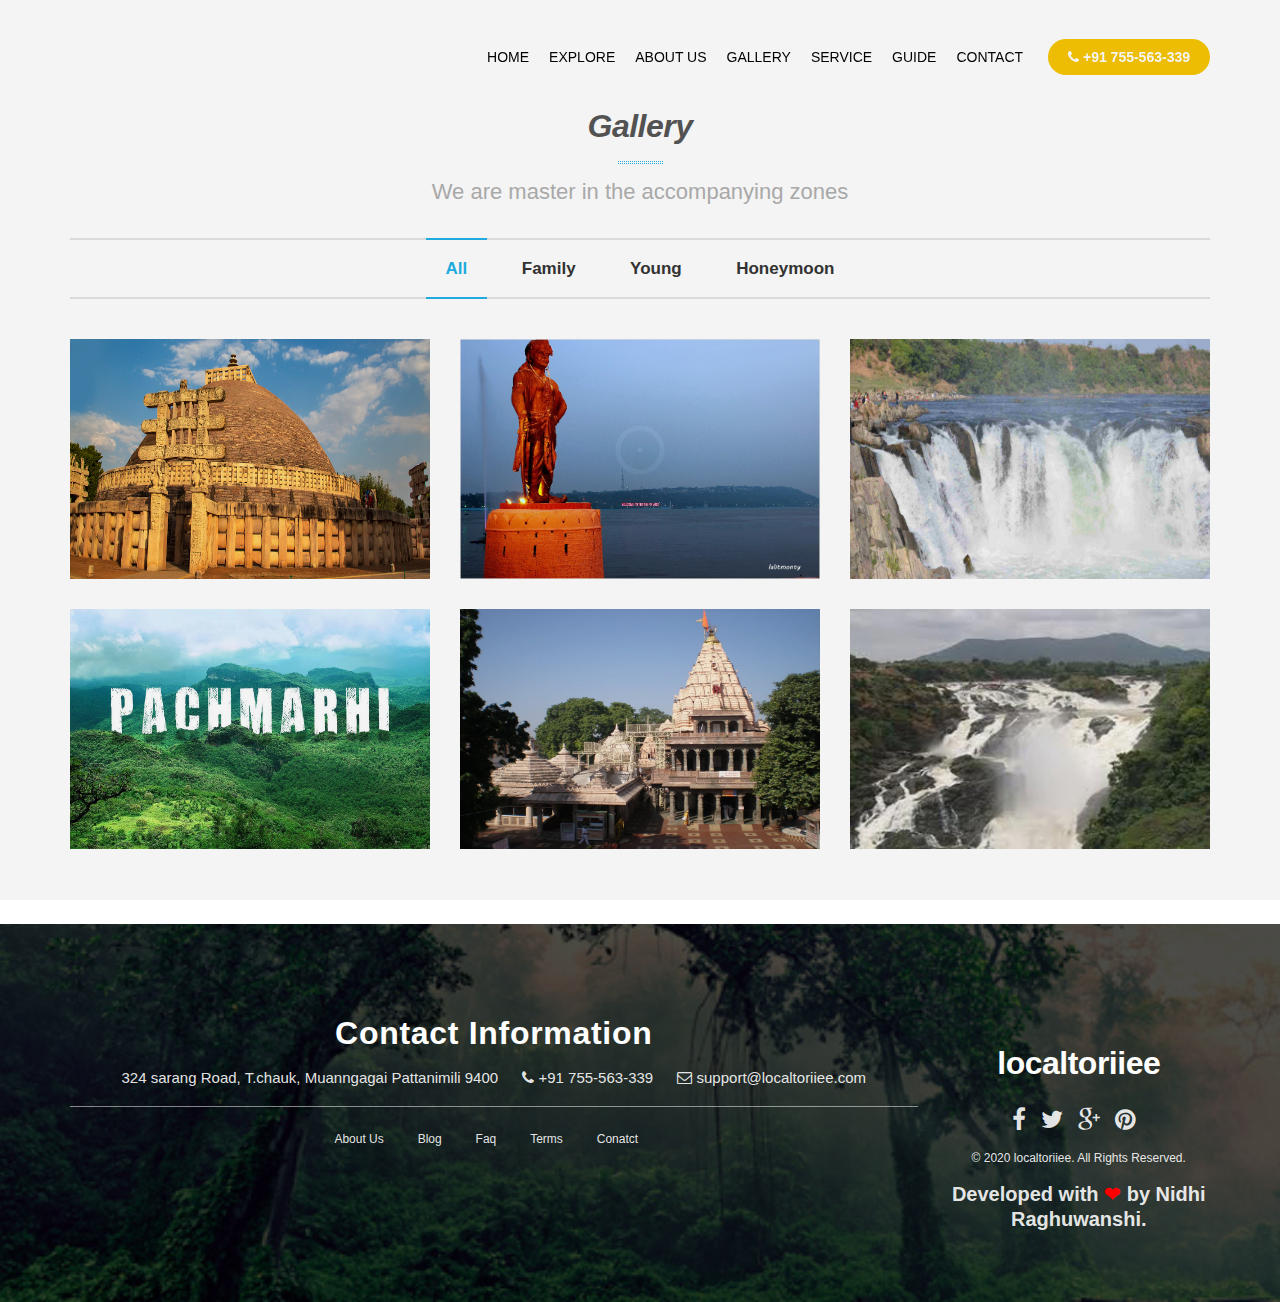
<file: gallery.html>
<!DOCTYPE html>
<html lang="en">
  <head>
    <meta charset="utf-8" />
    <meta http-equiv="X-UA-Compatible" content="IE=edge" />
    <meta name="viewport" content="width=device-width, initial-scale=1" />

    <title>MP Tourism</title>

   
    <meta
      name="viewport"
      content="width=device-width, initial-scale=1, maximum-scale=1"
    />

  

    <!-- CSS Plugins -->
    <link
      rel="stylesheet"
      type="text/css"
      href="bootstrap/css/bootstrap.min.css"
      media="screen"
    />
    <link href="css/animate.css" rel="stylesheet" />
    <link href="css/main.css" rel="stylesheet" />
    <link href="css/component.css" rel="stylesheet" />

    <!-- CSS Font Icons -->
    <link rel="stylesheet" href="icons/ionicons/css/ionicons.css" />
    <link rel="stylesheet" href="icons/font-awesome/css/font-awesome.min.css" />
    <link
      rel="stylesheet"
      href="icons/pe-icon-7-stroke/css/pe-icon-7-stroke.css"
    />
    <link rel="stylesheet" href="icons/rivolicons/style.css" />
    <link
      rel="stylesheet"
      href="icons/simple-line-icons/css/simple-line-icons.css"
    />

    <!-- CSS Custom -->
    <link href="css/style.css" rel="stylesheet" />
  </head>

  <body class="transparent-header">
    <div id="introLoader" class="introLoading"></div>
    <!-- start Container Wrapper -->
    <div class="container-wrapper">
      <!-- start Header -->
      <header id="header">
        <nav
          class="navbar navbar-primary navbar-fixed-top navbar-sticky-function"
        >
          <div class="navbar-top">
            <div class="container">
              <div
                id="navbar"
                class="collapse navbar-collapse navbar-arrow pull-right"
              >
                <ul class="nav navbar-nav" id="responsive-menu">
                  <li>
                    <a href="index.html">Home</a>
                  </li>
                  <li>
                    <a href="explore.html">Explore</a>
                  </li>
                  <li>
                    <a href="about-03.html">About Us</a>
                  </li>
                  <li>
                    <a href="gallery.html">Gallery</a>
                  </li>
                  <li>
                    <a href="service.html">Service</a>
                  </li>
                  <li>
                    <a href="guide.html">Guide</a>
                  </li>

                  <li>
                    <a href="contact-03.html">Contact</a>
                  </li>
                  <li>
                    <span class="navbar-phone"
                      ><i class="fa fa-phone"></i> +91 755-563-339</span
                    >
                  </li>
                </ul>
              </div>
              <!--/.nav-collapse -->
            </div>
          </div>

          <div id="slicknav-mobile"></div>
        </nav>
        <!-- end Navbar (Header) -->
      </header>
      <!-- end Header -->

      <div class="clear"></div>
      <br /><br />

      <!-- start Main Wrapper -->
      <div class="main-wrapper">
        <div class="section sm">
          <div class="container">
            <div class="gallery-item-wrapper mb-0">
              <div class="section-title alt mb-30">
                <h3 class="font-italic">Gallery</h3>

                <p>We are master in the accompanying zones</p>
              </div>

              <nav class="portfolio-filter isotope-filter">
                <ul>
                  <li>
                    <a class="active" href="#" data-filter="*"
                      ><span></span> All</a
                    >
                  </li>
                  <li>
                    <a href="#" data-filter=".portfolio-filter-01">Family</a>
                  </li>
                  <li>
                    <a href="#" data-filter=".portfolio-filter-02">Young</a>
                  </li>
                 
                  <li>
                    <a href="#" data-filter=".portfolio-filter-04">Honeymoon</a>
                  </li>
                </ul>
              </nav>

              <div class="portfolio-item-wrapper col-3 row clearfix">
                <div
                  class="item col-md-4 col-sm-6 col-xs-12 portfolio-filter-01"
                >
                  <div class="gallery-item">
                   
                      <img
                        src="images/destinations/01.jpg"
                        class="img-responsive"
                        alt="image"  style="width:460px;height:240px;"
                      />
                      <div class="gallery-overlay">
                        <div class="inner">
                          <div>
                            <h5>Sanchi Stupa is a Buddhist mind boggling, acclaimed for its Great Stupa, on a ridge at Sanchi Town in Raisen District of the State of Madhya Pradesh, India.</h5>
                          
                          </div>
                        </div>
                      </div>
                  
                  </div>
                </div>
                <div
                  class="item col-md-4 col-sm-6 col-xs-12 portfolio-filter-02"
                >
                  <div class="gallery-item">
                    
                      <img
                        src="images/destinations/03.jpg"
                        class="img-responsive"
                        alt="image" style="width:460px;height:240px;"
                      />
                      <div class="gallery-overlay">
                        <div class="inner">
                          <div>
                            <h5>Bhopal is known as the City of Lakes for its different characteristic and counterfeit lakes and is likewise perhaps the greenest city in India. It is the sixteenth biggest city in India and 131st on the planet.</h5>
                            
                          </div>
                        </div>
                      </div>
                   
                  </div>
                </div>
                <div
                  class="item col-md-4 col-sm-6 col-xs-12 portfolio-filter-04"
                >
                  <div class="gallery-item">
                    
                      <img
                      src="images/destinations/09.jpg"
                      class="img-responsive"
                      alt="image" style="width:460px;height:240px;"
                    />
                      <div class="gallery-overlay">
                        <div class="inner">
                          <div>
                            <h5>Bhedaghat in Madhya Pradesh is a well known traveler goal in India particularly known for its striking marble rocks.</h5>
                            
                          </div>
                        </div>
                      </div>
                   
                  </div>
                </div>
                <div
                  class="item col-md-4 col-sm-6 col-xs-12 portfolio-filter-04"
                >
                  <div class="gallery-item">
                    
                    <img
                    src="images/destinations/07.jpg"
                    class="img-responsive"
                    alt="image" style="width:460px;height:240px;"
                  />
                      <div class="gallery-overlay">
                        <div class="inner">
                          <div>
                            <h5>Pachmarhi can be visited consistently, however the best time to visit Pachmarhi is October to June.</h5>
                           
                          </div>
                        </div>
                      </div>
                   
                  </div>
                </div>
                <div
                  class="item col-md-4 col-sm-6 col-xs-12 portfolio-filter-01"
                >
                  <div class="gallery-item">
                    
                      <img
                        src="images/destinations/04.jpg"
                        class="img-responsive"
                        alt="image" style="width:460px;height:240px;"
                      />
                      <div class="gallery-overlay">
                        <div class="inner">
                          <div>
                            <h5>Ujjain is viewed as probably the holiest city in India, and is a well known journey community. The 'Sanctuary city', Ujjain is thronged to a great extent by the Hindu lovers.</h5>
                           
                          </div>
                        </div>
                      </div>
                    
                  </div>
                </div>
                <div
                  class="item col-md-4 col-sm-6 col-xs-12 portfolio-filter-01"
                >
                  <div class="gallery-item">
                    
                    <img
                    src="images/destinations/05.jpg"
                    class="img-responsive"
                    alt="image" style="width:460px;height:240px;"
                  />
                      <div class="gallery-overlay">
                        <div class="inner">
                          <div>
                            <h5>Amarkantak, otherwise called "Teerthraj" (the lord of journeys) is situated in the midst of the commendable Vindhya and Satpura mountain goes in Madhya Pradesh.</h5>
                            
                          </div>
                        </div>
                      </div>
                   
                  </div>
                </div>
                
              
               
                
                
              
              </div>
            </div>
          </div>
          <!-- /.container -->
        </div>
      </div>
	  <!-- end Main Wrapper -->
	  


	  <center>
		<footer
		  class="footer"
		  style="background-image:url('images/footer-bg.jpg'); background-position:center center; background-repeat: no-repeat; background-size: cover;"
		> 
		  <div class="container">
			<div class="main-footer">
			  <div class="row">
				<div class="col-xs-12 col-sm-8 col-md-9">
				  <h3 class="footer-title">Contact Information</h3>
  
				  <p class="footer-address">
					<span
					  >324 sarang Road, T.chauk, Muanngagai Pattanimili 9400</span
					>
					<span><i class="fa fa-phone"></i> +91 755-563-339 </span>
					<span
					  ><i class="fa fa-envelope-o"></i>
					  support@localtoriiee.com</span
					>
				  </p>
  
				  <ul class="footer-menu">
					<li>About Us</li>
					<li>Blog</li>
					<li>Faq</li>
					<li>Terms</li>
					<li>Conatct</li>
				  </ul>
				</div>
  
				<div class="col-xs-12 col-sm-4 col-md-3">
				  <a class="footer-logo" href="index.html">
					<h3 style="color: #fff;">localtoriiee</h3>
				  </a>
  
				  <div class="footer-social">
					<a
					  href="#"
					  data-toggle="tooltip"
					  data-placement="top"
					  title="Facebook"
					  ><i class="fa fa-facebook"></i
					></a>
					<a
					  href="#"
					  data-toggle="tooltip"
					  data-placement="top"
					  title="Twitter"
					  ><i class="fa fa-twitter"></i
					></a>
					<a
					  href="#"
					  data-toggle="tooltip"
					  data-placement="top"
					  title="Google Plus"
					  ><i class="fa fa-google-plus"></i
					></a>
					<a
					  href="#"
					  data-toggle="tooltip"
					  data-placement="top"
					  title="Pinterest"
					  ><i class="fa fa-pinterest"></i
					></a>
				  </div>
  
				  <p class="copy-right">
					&#169; 2020 localtoriiee. All Rights Reserved.
				  </p>
				  <center>
					<p style="font-weight: 600; font-size: 20px;">
					  Developed with<span style="color: red;"> ❤ </span>by Nidhi
					  Raghuwanshi.
					</p>
				  </center>
				</div>
			  </div>
			</div>
		  </div>
		</footer>
	  </div>
  </center>
  

	<!-- end Container Wrapper -->
 <!-- start Back To Top -->
 <div id="back-to-top">
	<a href="#"><i class="ion-ios-arrow-up"></i></a>
  </div>
  <!-- end Back To Top -->

  <!-- JS -->
  <script type="text/javascript" src="js/jquery-1.11.3.min.js"></script>
  <script
	type="text/javascript"
	src="js/jquery-migrate-1.2.1.min.js"
  ></script>
  <script type="text/javascript" src="bootstrap/js/bootstrap.min.js"></script>
  <script type="text/javascript" src="js/jquery.waypoints.min.js"></script>
  <script type="text/javascript" src="js/jquery.easing.1.3.js"></script>
  <script type="text/javascript" src="js/SmoothScroll.min.js"></script>
  <script type="text/javascript" src="js/jquery.introLoader.min.js"></script>
  <script type="text/javascript" src="js/wow.min.js"></script>
  <script type="text/javascript" src="js/jquery.slicknav.min.js"></script>
  <script type="text/javascript" src="js/jquery.placeholder.min.js"></script>
  <script type="text/javascript" src="js/instagram.min.js"></script>
  <script type="text/javascript" src="js/select2.full.js"></script>
  <script type="text/javascript" src="js/jquery.responsivegrid.js"></script>
  <script type="text/javascript" src="js/bootstrap-datepicker.js"></script>
  <script type="text/javascript" src="js/bootstrap-select.min.js"></script>
  <script
	type="text/javascript"
	src="js/jquery.classylightbox.min.js"
  ></script>
  <script type="text/javascript" src="js/bootstrap-tabcollapse.js"></script>
  <script type="text/javascript" src="js/jquery.balancetext.min.js"></script>
  <script type="text/javascript" src="js/bootstrap-rating.js"></script>
  <script type="text/javascript" src="js/jquery.isotope.min.js"></script>
  <script type="text/javascript" src="js/imagesloaded.pkgd.js"></script>
  <script type="text/javascript" src="js/slick.min.js"></script>
  <script type="text/javascript" src="js/customs.js"></script>
</body>
</html>
</file>
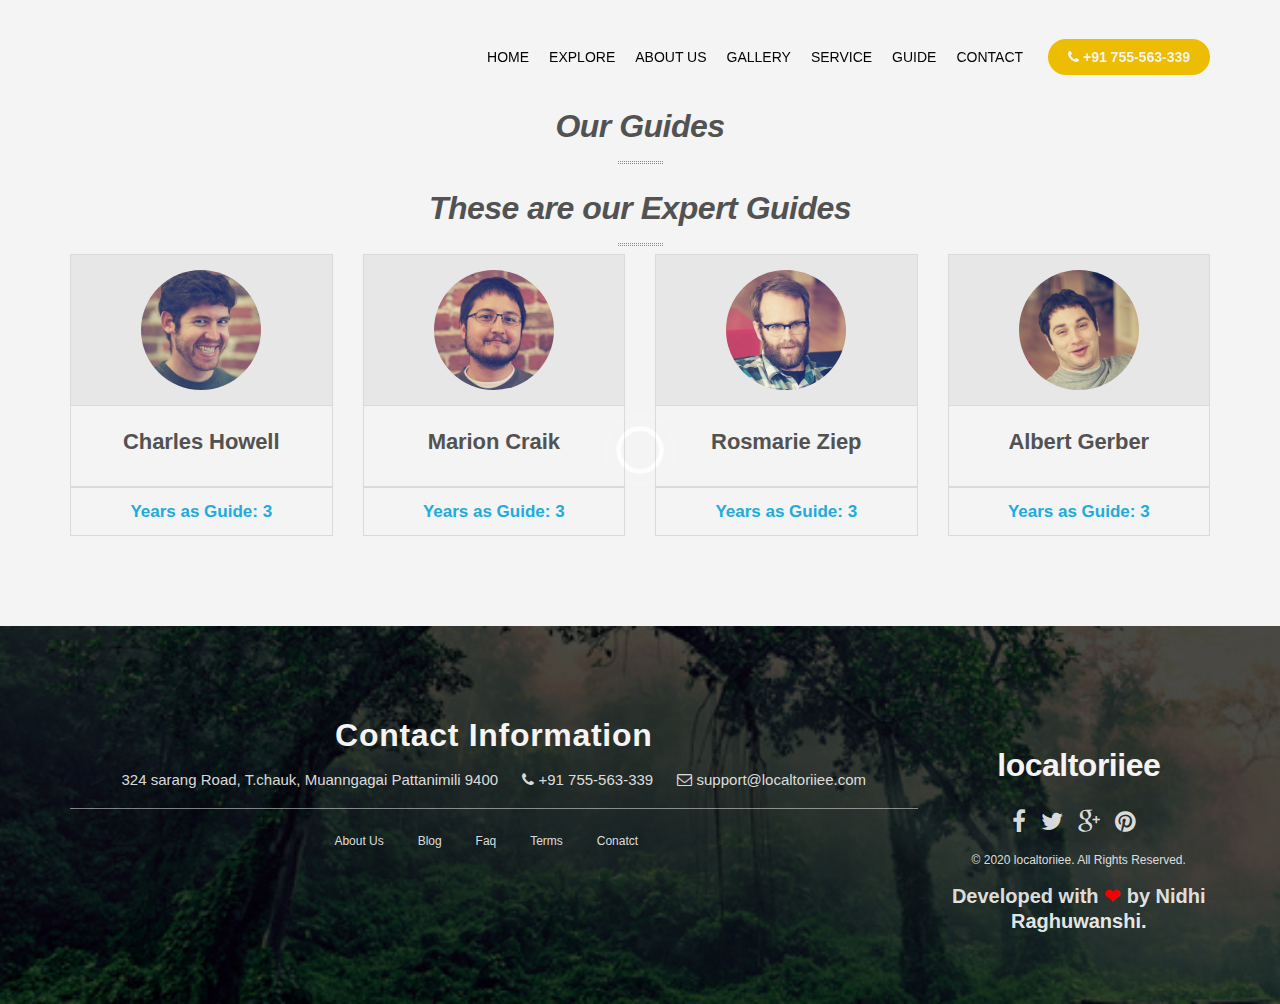
<file: guide.html>
<!DOCTYPE html>
<html lang="en">
  <head>
    <meta charset="utf-8" />
    <meta http-equiv="X-UA-Compatible" content="IE=edge" />
    <meta name="viewport" content="width=device-width, initial-scale=1" />

    <title>MP Tourism</title>

   
    <meta
      name="viewport"
      content="width=device-width, initial-scale=1, maximum-scale=1"
    />

    

    <!-- CSS Plugins -->
    <link
      rel="stylesheet"
      type="text/css"
      href="bootstrap/css/bootstrap.min.css"
      media="screen"
    />
    <link href="css/animate.css" rel="stylesheet" />
    <link href="css/main.css" rel="stylesheet" />
    <link href="css/component.css" rel="stylesheet" />

    <!-- CSS Font Icons -->
    <link rel="stylesheet" href="icons/ionicons/css/ionicons.css" />
    <link rel="stylesheet" href="icons/font-awesome/css/font-awesome.min.css" />
    <link
      rel="stylesheet"
      href="icons/pe-icon-7-stroke/css/pe-icon-7-stroke.css"
    />
    <link rel="stylesheet" href="icons/rivolicons/style.css" />
    <link
      rel="stylesheet"
      href="icons/simple-line-icons/css/simple-line-icons.css"
    />

    <!-- CSS Custom -->
    <link href="css/style.css" rel="stylesheet" />
  </head>

  <body class="transparent-header">
    <div id="introLoader" class="introLoading"></div>
    <!-- start Container Wrapper -->
    <div class="container-wrapper">
      <!-- start Header -->
      <header id="header">
        <nav
          class="navbar navbar-primary navbar-fixed-top navbar-sticky-function"
        >
          <div class="navbar-top">
            <div class="container">
              <div
                id="navbar"
                class="collapse navbar-collapse navbar-arrow pull-right"
              >
                <ul class="nav navbar-nav" id="responsive-menu">
                  <li>
                    <a href="index.html">Home</a>
                  </li>
                  <li>
                    <a href="explore.html">Explore</a>
                  </li>
                  <li>
                    <a href="about-03.html">About Us</a>
                  </li>
                  <li>
                    <a href="gallery.html">Gallery</a>
                  </li>
                  <li>
                    <a href="service.html">Service</a>
                  </li>
                  <li>
                    <a href="guide.html">Guide</a>
                  </li>

                  <li>
                    <a href="contact-03.html">Contact</a>
                  </li>
                  <li>
                    <span class="navbar-phone"
                      ><i class="fa fa-phone"></i> +91 755-563-339</span
                    >
                  </li>
                </ul>
              </div>
              <!--/.nav-collapse -->
            </div>
          </div>

          <div id="slicknav-mobile"></div>
        </nav>
        <!-- end Navbar (Header) -->
      </header>
      <!-- end Header -->

      <div class="clear"></div>
      <br /><br />






		
		<!-- start Main Wrapper -->



		<div class="main-wrapper">
		
			

			<div class="section sm">	
			
				<div class="container">
				
					<div class="team-item-wrapper">
						
						<div class="section-title alt mb-30">
								
							<h3 class="font-italic">Our Guides</h3><br><br>
							
							<h3>These are our Expert Guides</h3>
							
						</div>

						<div class="row">
						
							<div class="col-sm-6 col-md-3">
							
								<div class="team-item">
								
									<div class="team-image">
										<img src="images/man/01.jpg" alt="image" />
									</div>
								
									<div class="team-content">
									
										<h5>Charles Howell</h5>
										
										
										
									</div>
									
									<div class="team-bottom">
										<h6>Years as Guide: 3</h6>
									</div>
								
								</div>
							
							</div>
							
							<div class="col-sm-6 col-md-3">
							
								<div class="team-item">
								
									<div class="team-image">
										<img src="images/man/02.jpg" alt="image" />
									</div>
								
									<div class="team-content">
									
										<h5>Marion Craik</h5>
										
									
										
									</div>
									
									<div class="team-bottom">
										<h6>Years as Guide: 3</h6>
									</div>
								
								</div>
							
							</div>
							
							<div class="col-sm-6 col-md-3">
							
								<div class="team-item">
								
									<div class="team-image">
										<img src="images/man/03.jpg" alt="image" />
									</div>
								
									<div class="team-content">
									
										<h5>Rosmarie Ziep</h5>
										
									
										
									</div>
									
									<div class="team-bottom">
										<h6>Years as Guide: 3</h6>
									</div>
								
								</div>
							
							</div>
							
							<div class="col-sm-6 col-md-3">
							
								<div class="team-item">
								
									<div class="team-image">
										<img src="images/man/04.jpg" alt="image" />
									</div>
								
									<div class="team-content">
									
										<h5>Albert Gerber</h5>
										
										
									</div>
									
									<div class="team-bottom">
										<h6>Years as Guide: 3</h6>
									</div>
								
								</div>
							
							</div>

							
							
							

							
							
							
							
						</div>

					</div>
					
				</div> <!-- /.container -->
			
			</div>
			
		</div>
		<!-- end Main Wrapper -->


		

		<center>
			<footer
			  class="footer"
			  style="background-image:url('images/footer-bg.jpg'); background-position:center center; background-repeat: no-repeat; background-size: cover;"
			> 
			  <div class="container">
				<div class="main-footer">
				  <div class="row">
					<div class="col-xs-12 col-sm-8 col-md-9">
					  <h3 class="footer-title">Contact Information</h3>
	  
					  <p class="footer-address">
						<span
						  >324 sarang Road, T.chauk, Muanngagai Pattanimili 9400</span
						>
						<span><i class="fa fa-phone"></i> +91 755-563-339 </span>
						<span
						  ><i class="fa fa-envelope-o"></i>
						  support@localtoriiee.com</span
						>
					  </p>
	  
					  <ul class="footer-menu">
						<li>About Us</li>
						<li>Blog</li>
						<li>Faq</li>
						<li>Terms</li>
						<li>Conatct</li>
					  </ul>
					</div>
	  
					<div class="col-xs-12 col-sm-4 col-md-3">
					  <a class="footer-logo" href="index.html">
						<h3 style="color: #fff;">localtoriiee</h3>
					  </a>
	  
					  <div class="footer-social">
						<a
						  href="#"
						  data-toggle="tooltip"
						  data-placement="top"
						  title="Facebook"
						  ><i class="fa fa-facebook"></i
						></a>
						<a
						  href="#"
						  data-toggle="tooltip"
						  data-placement="top"
						  title="Twitter"
						  ><i class="fa fa-twitter"></i
						></a>
						<a
						  href="#"
						  data-toggle="tooltip"
						  data-placement="top"
						  title="Google Plus"
						  ><i class="fa fa-google-plus"></i
						></a>
						<a
						  href="#"
						  data-toggle="tooltip"
						  data-placement="top"
						  title="Pinterest"
						  ><i class="fa fa-pinterest"></i
						></a>
					  </div>
	  
					  <p class="copy-right">
						&#169; 2020 localtoriiee. All Rights Reserved.
					  </p>
					  <center>
						<p style="font-weight: 600; font-size: 20px;">
						  Developed with<span style="color: red;"> ❤ </span>by Nidhi
						  Raghuwanshi.
						</p>
					  </center>
					</div>
				  </div>
				</div>
			  </div>
			</footer>
		  </div>
	  </center>
	  
	
		<!-- end Container Wrapper -->
	 <!-- start Back To Top -->
	 <div id="back-to-top">
		<a href="#"><i class="ion-ios-arrow-up"></i></a>
	  </div>
	  <!-- end Back To Top -->
	
	  <!-- JS -->
	  <script type="text/javascript" src="js/jquery-1.11.3.min.js"></script>
	  <script
		type="text/javascript"
		src="js/jquery-migrate-1.2.1.min.js"
	  ></script>
	  <script type="text/javascript" src="bootstrap/js/bootstrap.min.js"></script>
	  <script type="text/javascript" src="js/jquery.waypoints.min.js"></script>
	  <script type="text/javascript" src="js/jquery.easing.1.3.js"></script>
	  <script type="text/javascript" src="js/SmoothScroll.min.js"></script>
	  <script type="text/javascript" src="js/jquery.introLoader.min.js"></script>
	  <script type="text/javascript" src="js/wow.min.js"></script>
	  <script type="text/javascript" src="js/jquery.slicknav.min.js"></script>
	  <script type="text/javascript" src="js/jquery.placeholder.min.js"></script>
	  <script type="text/javascript" src="js/instagram.min.js"></script>
	  <script type="text/javascript" src="js/select2.full.js"></script>
	  <script type="text/javascript" src="js/jquery.responsivegrid.js"></script>
	  <script type="text/javascript" src="js/bootstrap-datepicker.js"></script>
	  <script type="text/javascript" src="js/bootstrap-select.min.js"></script>
	  <script
		type="text/javascript"
		src="js/jquery.classylightbox.min.js"
	  ></script>
	  <script type="text/javascript" src="js/bootstrap-tabcollapse.js"></script>
	  <script type="text/javascript" src="js/jquery.balancetext.min.js"></script>
	  <script type="text/javascript" src="js/bootstrap-rating.js"></script>
	  <script type="text/javascript" src="js/jquery.isotope.min.js"></script>
	  <script type="text/javascript" src="js/imagesloaded.pkgd.js"></script>
	  <script type="text/javascript" src="js/slick.min.js"></script>
	  <script type="text/javascript" src="js/customs.js"></script>
	</body>
	</html>
</file>
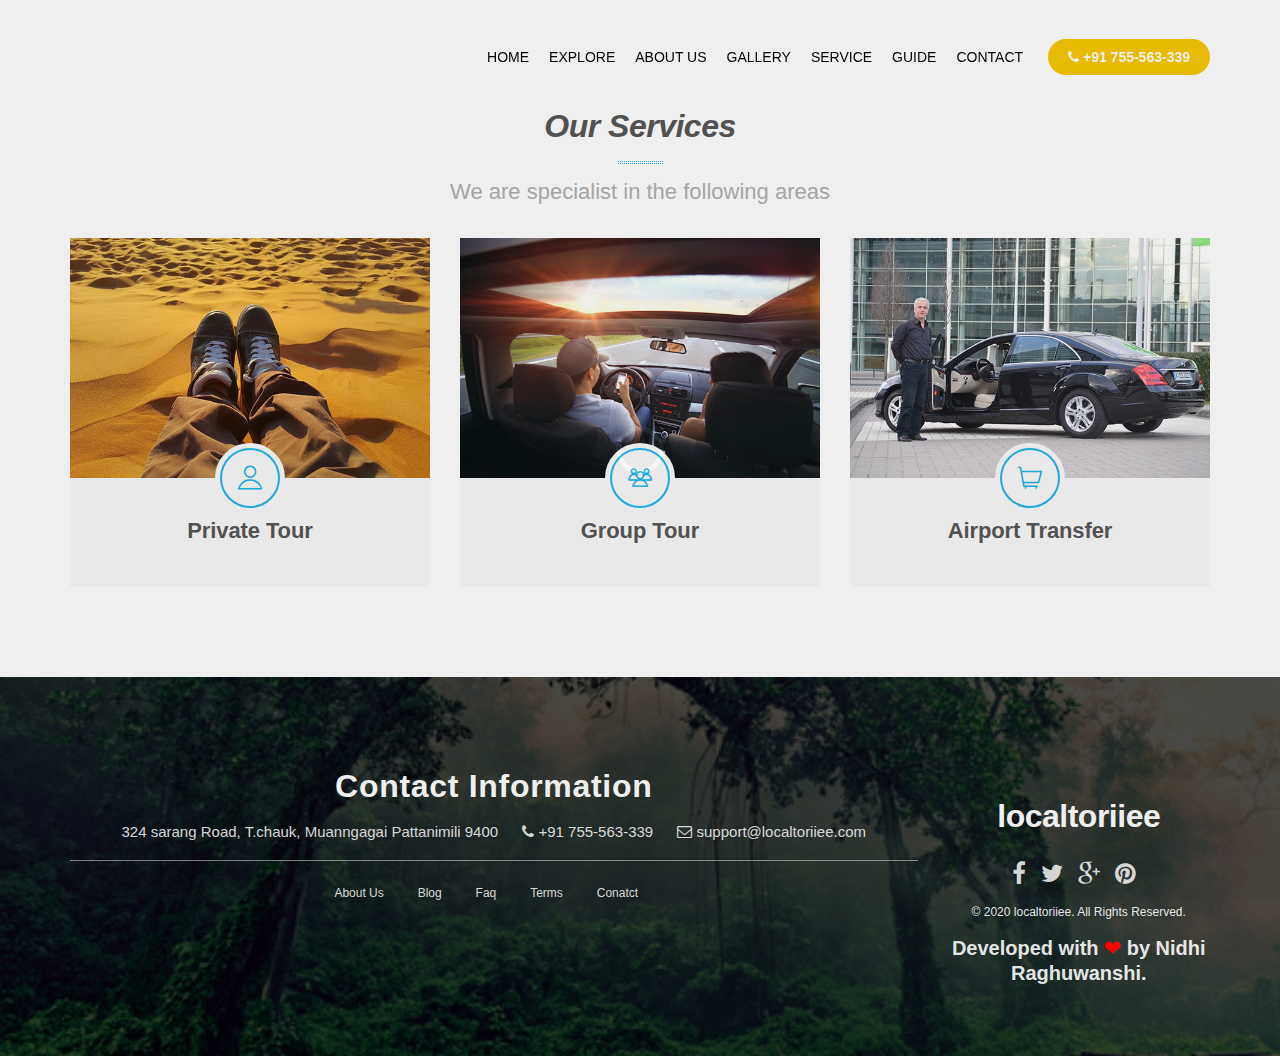
<file: service.html>
<!DOCTYPE html>
<html lang="en">
  <head>
    <meta charset="utf-8" />
    <meta http-equiv="X-UA-Compatible" content="IE=edge" />
    <meta name="viewport" content="width=device-width, initial-scale=1" />

    <title>MP Tourism</title>

    
    <meta
      name="viewport"
      content="width=device-width, initial-scale=1, maximum-scale=1"
    />

   

    <!-- CSS Plugins -->
    <link
      rel="stylesheet"
      type="text/css"
      href="bootstrap/css/bootstrap.min.css"
      media="screen"
    />
    <link href="css/animate.css" rel="stylesheet" />
    <link href="css/main.css" rel="stylesheet" />
    <link href="css/component.css" rel="stylesheet" />

    <!-- CSS Font Icons -->
    <link rel="stylesheet" href="icons/ionicons/css/ionicons.css" />
    <link rel="stylesheet" href="icons/font-awesome/css/font-awesome.min.css" />
    <link
      rel="stylesheet"
      href="icons/pe-icon-7-stroke/css/pe-icon-7-stroke.css"
    />
    <link rel="stylesheet" href="icons/rivolicons/style.css" />
    <link
      rel="stylesheet"
      href="icons/simple-line-icons/css/simple-line-icons.css"
    />

    <!-- CSS Custom -->
    <link href="css/style.css" rel="stylesheet" />
  </head>

  <body class="transparent-header">
	<div id="introLoader" class="introLoading"></div>
    <!-- start Container Wrapper -->
    <div class="container-wrapper">
      <!-- start Header -->
      <header id="header">
        <nav
          class="navbar navbar-primary navbar-fixed-top navbar-sticky-function"
        >
          <div class="navbar-top">
            <div class="container">
              <div
                id="navbar"
                class="collapse navbar-collapse navbar-arrow pull-right"
              >
                <ul class="nav navbar-nav" id="responsive-menu">
                  <li>
                    <a href="index.html">Home</a>
                  </li>
                  <li>
                    <a href="explore.html">Explore</a>
                  </li>
                  <li>
                    <a href="about-03.html">About Us</a>
                  </li>
                  <li>
                    <a href="gallery.html">Gallery</a>
                  </li>
                  <li>
                    <a href="service.html">Service</a>
                  </li>
                  <li>
                    <a href="guide.html">Guide</a>
                  </li>

                  <li>
                    <a href="contact-03.html">Contact</a>
                  </li>
                  <li>
                    <span class="navbar-phone"
                      ><i class="fa fa-phone"></i> +91 755-563-339</span
                    >
                  </li>
                </ul>
              </div>
              <!--/.nav-collapse -->
            </div>
          </div>

          <div id="slicknav-mobile"></div>
        </nav>
        <!-- end Navbar (Header) -->
      </header>
      <!-- end Header -->

      <div class="clear"></div>
<br><br>
      <!-- start Main Wrapper -->
      <div class="main-wrapper">
        <div class="section sm">
          <div class="container">
            <div class="service-image-wrapper">
              <div class="section-title alt mb-30">
                <h3 class="font-italic">Our Services</h3>

                <p>We are specialist in the following areas</p>
              </div>

              <div class="row">
                <div class="col-sm-4 col-md-4">
                  <div class="service-image-item">
                    <div class="image">
                      <img src="images/service/01.jpg" alt="image" />
                    </div>

                    <div class="icon">
                      <i class="ri ri-user"></i>
                    </div>

                    <div class="content">
                      <h5>Private Tour</h5>
                    </div>
                  </div>
                </div>

                <div class="col-sm-4 col-md-4">
                  <div class="service-image-item">
                    <div class="image">
                      <img src="images/service/02.jpg" alt="image" />
                    </div>

                    <div class="icon">
                      <i class="ri ri-users"></i>
                    </div>

                    <div class="content">
                      <h5>Group Tour</h5>
                    </div>
                  </div>
                </div>

                <div class="col-sm-4 col-md-4">
                  <div class="service-image-item">
                    <div class="image">
                      <img src="images/service/03.jpg" alt="image" />
                    </div>

                    <div class="icon">
                      <i class="ri ri-shopping-cart"></i>
                    </div>

                    <div class="content">
                      <h5>Airport Transfer</h5>
                    </div>
                  </div>
                </div>

                

                

                
              </div>
            </div>
          </div>
          <!-- /.container -->
        </div>
      </div>
      <!-- end Main Wrapper -->



	  <center>
		<footer
		  class="footer"
		  style="background-image:url('images/footer-bg.jpg'); background-position:center center; background-repeat: no-repeat; background-size: cover;"
		> 
		  <div class="container">
			<div class="main-footer">
			  <div class="row">
				<div class="col-xs-12 col-sm-8 col-md-9">
				  <h3 class="footer-title">Contact Information</h3>
  
				  <p class="footer-address">
					<span
					  >324 sarang Road, T.chauk, Muanngagai Pattanimili 9400</span
					>
					<span><i class="fa fa-phone"></i> +91 755-563-339 </span>
					<span
					  ><i class="fa fa-envelope-o"></i>
					  support@localtoriiee.com</span
					>
				  </p>
  
				  <ul class="footer-menu">
					<li>About Us</li>
					<li>Blog</li>
					<li>Faq</li>
					<li>Terms</li>
					<li>Conatct</li>
				  </ul>
				</div>
  
				<div class="col-xs-12 col-sm-4 col-md-3">
				  <a class="footer-logo" href="index.html">
					<h3 style="color: #fff;">localtoriiee</h3>
				  </a>
  
				  <div class="footer-social">
					<a
					  href="#"
					  data-toggle="tooltip"
					  data-placement="top"
					  title="Facebook"
					  ><i class="fa fa-facebook"></i
					></a>
					<a
					  href="#"
					  data-toggle="tooltip"
					  data-placement="top"
					  title="Twitter"
					  ><i class="fa fa-twitter"></i
					></a>
					<a
					  href="#"
					  data-toggle="tooltip"
					  data-placement="top"
					  title="Google Plus"
					  ><i class="fa fa-google-plus"></i
					></a>
					<a
					  href="#"
					  data-toggle="tooltip"
					  data-placement="top"
					  title="Pinterest"
					  ><i class="fa fa-pinterest"></i
					></a>
				  </div>
  
				  <p class="copy-right">
					&#169; 2020 localtoriiee. All Rights Reserved.
				  </p>
				  <center>
					<p style="font-weight: 600; font-size: 20px;">
					  Developed with<span style="color: red;"> ❤ </span>by Nidhi
					  Raghuwanshi.
					</p>
				  </center>
				</div>
			  </div>
			</div>
		  </div>
		</footer>
	  </div>
  </center>
  

    <!-- end Container Wrapper -->
 <!-- start Back To Top -->
 <div id="back-to-top">
	<a href="#"><i class="ion-ios-arrow-up"></i></a>
  </div>
  <!-- end Back To Top -->

  <!-- JS -->
  <script type="text/javascript" src="js/jquery-1.11.3.min.js"></script>
  <script
	type="text/javascript"
	src="js/jquery-migrate-1.2.1.min.js"
  ></script>
  <script type="text/javascript" src="bootstrap/js/bootstrap.min.js"></script>
  <script type="text/javascript" src="js/jquery.waypoints.min.js"></script>
  <script type="text/javascript" src="js/jquery.easing.1.3.js"></script>
  <script type="text/javascript" src="js/SmoothScroll.min.js"></script>
  <script type="text/javascript" src="js/jquery.introLoader.min.js"></script>
  <script type="text/javascript" src="js/wow.min.js"></script>
  <script type="text/javascript" src="js/jquery.slicknav.min.js"></script>
  <script type="text/javascript" src="js/jquery.placeholder.min.js"></script>
  <script type="text/javascript" src="js/instagram.min.js"></script>
  <script type="text/javascript" src="js/select2.full.js"></script>
  <script type="text/javascript" src="js/jquery.responsivegrid.js"></script>
  <script type="text/javascript" src="js/bootstrap-datepicker.js"></script>
  <script type="text/javascript" src="js/bootstrap-select.min.js"></script>
  <script
	type="text/javascript"
	src="js/jquery.classylightbox.min.js"
  ></script>
  <script type="text/javascript" src="js/bootstrap-tabcollapse.js"></script>
  <script type="text/javascript" src="js/jquery.balancetext.min.js"></script>
  <script type="text/javascript" src="js/bootstrap-rating.js"></script>
  <script type="text/javascript" src="js/jquery.isotope.min.js"></script>
  <script type="text/javascript" src="js/imagesloaded.pkgd.js"></script>
  <script type="text/javascript" src="js/slick.min.js"></script>
  <script type="text/javascript" src="js/customs.js"></script>
</body>
</html>
</file>
<file: icons/pe-icon-7-stroke/css/pe-icon-7-stroke.css>
@font-face {
	font-family: 'Pe-icon-7-stroke';
	src:url('../fonts/Pe-icon-7-strokebb1d.eot?d7yf1v');
	src:url('../fonts/Pe-icon-7-stroked41d.eot?#iefixd7yf1v') format('embedded-opentype'),
		url('../fonts/Pe-icon-7-strokebb1d.woff?d7yf1v') format('woff'),
		url('../fonts/Pe-icon-7-strokebb1d.ttf?d7yf1v') format('truetype'),
		url('../fonts/Pe-icon-7-strokebb1d.svg?d7yf1v#Pe-icon-7-stroke') format('svg');
	font-weight: normal;
	font-style: normal;
}

[class^="pe-7s-"], [class*=" pe-7s-"] {
	display: inline-block;
	font-family: 'Pe-icon-7-stroke';
	speak: none;
	font-style: normal;
	font-weight: normal;
	font-variant: normal;
	text-transform: none;
	line-height: 1;

	/* Better Font Rendering =========== */
	-webkit-font-smoothing: antialiased;
	-moz-osx-font-smoothing: grayscale;
}

.pe-7s-album:before {
	content: "\e6aa";
}
.pe-7s-arc:before {
	content: "\e6ab";
}
.pe-7s-back-2:before {
	content: "\e6ac";
}
.pe-7s-bandaid:before {
	content: "\e6ad";
}
.pe-7s-car:before {
	content: "\e6ae";
}
.pe-7s-diamond:before {
	content: "\e6af";
}
.pe-7s-door-lock:before {
	content: "\e6b0";
}
.pe-7s-eyedropper:before {
	content: "\e6b1";
}
.pe-7s-female:before {
	content: "\e6b2";
}
.pe-7s-gym:before {
	content: "\e6b3";
}
.pe-7s-hammer:before {
	content: "\e6b4";
}
.pe-7s-headphones:before {
	content: "\e6b5";
}
.pe-7s-helm:before {
	content: "\e6b6";
}
.pe-7s-hourglass:before {
	content: "\e6b7";
}
.pe-7s-leaf:before {
	content: "\e6b8";
}
.pe-7s-magic-wand:before {
	content: "\e6b9";
}
.pe-7s-male:before {
	content: "\e6ba";
}
.pe-7s-map-2:before {
	content: "\e6bb";
}
.pe-7s-next-2:before {
	content: "\e6bc";
}
.pe-7s-paint-bucket:before {
	content: "\e6bd";
}
.pe-7s-pendrive:before {
	content: "\e6be";
}
.pe-7s-photo:before {
	content: "\e6bf";
}
.pe-7s-piggy:before {
	content: "\e6c0";
}
.pe-7s-plugin:before {
	content: "\e6c1";
}
.pe-7s-refresh-2:before {
	content: "\e6c2";
}
.pe-7s-rocket:before {
	content: "\e6c3";
}
.pe-7s-settings:before {
	content: "\e6c4";
}
.pe-7s-shield:before {
	content: "\e6c5";
}
.pe-7s-smile:before {
	content: "\e6c6";
}
.pe-7s-usb:before {
	content: "\e6c7";
}
.pe-7s-vector:before {
	content: "\e6c8";
}
.pe-7s-wine:before {
	content: "\e6c9";
}
.pe-7s-cloud-upload:before {
	content: "\e68a";
}
.pe-7s-cash:before {
	content: "\e68c";
}
.pe-7s-close:before {
	content: "\e680";
}
.pe-7s-bluetooth:before {
	content: "\e68d";
}
.pe-7s-cloud-download:before {
	content: "\e68b";
}
.pe-7s-way:before {
	content: "\e68e";
}
.pe-7s-close-circle:before {
	content: "\e681";
}
.pe-7s-id:before {
	content: "\e68f";
}
.pe-7s-angle-up:before {
	content: "\e682";
}
.pe-7s-wristwatch:before {
	content: "\e690";
}
.pe-7s-angle-up-circle:before {
	content: "\e683";
}
.pe-7s-world:before {
	content: "\e691";
}
.pe-7s-angle-right:before {
	content: "\e684";
}
.pe-7s-volume:before {
	content: "\e692";
}
.pe-7s-angle-right-circle:before {
	content: "\e685";
}
.pe-7s-users:before {
	content: "\e693";
}
.pe-7s-angle-left:before {
	content: "\e686";
}
.pe-7s-user-female:before {
	content: "\e694";
}
.pe-7s-angle-left-circle:before {
	content: "\e687";
}
.pe-7s-up-arrow:before {
	content: "\e695";
}
.pe-7s-angle-down:before {
	content: "\e688";
}
.pe-7s-switch:before {
	content: "\e696";
}
.pe-7s-angle-down-circle:before {
	content: "\e689";
}
.pe-7s-scissors:before {
	content: "\e697";
}
.pe-7s-wallet:before {
	content: "\e600";
}
.pe-7s-safe:before {
	content: "\e698";
}
.pe-7s-volume2:before {
	content: "\e601";
}
.pe-7s-volume1:before {
	content: "\e602";
}
.pe-7s-voicemail:before {
	content: "\e603";
}
.pe-7s-video:before {
	content: "\e604";
}
.pe-7s-user:before {
	content: "\e605";
}
.pe-7s-upload:before {
	content: "\e606";
}
.pe-7s-unlock:before {
	content: "\e607";
}
.pe-7s-umbrella:before {
	content: "\e608";
}
.pe-7s-trash:before {
	content: "\e609";
}
.pe-7s-tools:before {
	content: "\e60a";
}
.pe-7s-timer:before {
	content: "\e60b";
}
.pe-7s-ticket:before {
	content: "\e60c";
}
.pe-7s-target:before {
	content: "\e60d";
}
.pe-7s-sun:before {
	content: "\e60e";
}
.pe-7s-study:before {
	content: "\e60f";
}
.pe-7s-stopwatch:before {
	content: "\e610";
}
.pe-7s-star:before {
	content: "\e611";
}
.pe-7s-speaker:before {
	content: "\e612";
}
.pe-7s-signal:before {
	content: "\e613";
}
.pe-7s-shuffle:before {
	content: "\e614";
}
.pe-7s-shopbag:before {
	content: "\e615";
}
.pe-7s-share:before {
	content: "\e616";
}
.pe-7s-server:before {
	content: "\e617";
}
.pe-7s-search:before {
	content: "\e618";
}
.pe-7s-film:before {
	content: "\e6a5";
}
.pe-7s-science:before {
	content: "\e619";
}
.pe-7s-disk:before {
	content: "\e6a6";
}
.pe-7s-ribbon:before {
	content: "\e61a";
}
.pe-7s-repeat:before {
	content: "\e61b";
}
.pe-7s-refresh:before {
	content: "\e61c";
}
.pe-7s-add-user:before {
	content: "\e6a9";
}
.pe-7s-refresh-cloud:before {
	content: "\e61d";
}
.pe-7s-paperclip:before {
	content: "\e69c";
}
.pe-7s-radio:before {
	content: "\e61e";
}
.pe-7s-note2:before {
	content: "\e69d";
}
.pe-7s-print:before {
	content: "\e61f";
}
.pe-7s-network:before {
	content: "\e69e";
}
.pe-7s-prev:before {
	content: "\e620";
}
.pe-7s-mute:before {
	content: "\e69f";
}
.pe-7s-power:before {
	content: "\e621";
}
.pe-7s-medal:before {
	content: "\e6a0";
}
.pe-7s-portfolio:before {
	content: "\e622";
}
.pe-7s-like2:before {
	content: "\e6a1";
}
.pe-7s-plus:before {
	content: "\e623";
}
.pe-7s-left-arrow:before {
	content: "\e6a2";
}
.pe-7s-play:before {
	content: "\e624";
}
.pe-7s-key:before {
	content: "\e6a3";
}
.pe-7s-plane:before {
	content: "\e625";
}
.pe-7s-joy:before {
	content: "\e6a4";
}
.pe-7s-photo-gallery:before {
	content: "\e626";
}
.pe-7s-pin:before {
	content: "\e69b";
}
.pe-7s-phone:before {
	content: "\e627";
}
.pe-7s-plug:before {
	content: "\e69a";
}
.pe-7s-pen:before {
	content: "\e628";
}
.pe-7s-right-arrow:before {
	content: "\e699";
}
.pe-7s-paper-plane:before {
	content: "\e629";
}
.pe-7s-delete-user:before {
	content: "\e6a7";
}
.pe-7s-paint:before {
	content: "\e62a";
}
.pe-7s-bottom-arrow:before {
	content: "\e6a8";
}
.pe-7s-notebook:before {
	content: "\e62b";
}
.pe-7s-note:before {
	content: "\e62c";
}
.pe-7s-next:before {
	content: "\e62d";
}
.pe-7s-news-paper:before {
	content: "\e62e";
}
.pe-7s-musiclist:before {
	content: "\e62f";
}
.pe-7s-music:before {
	content: "\e630";
}
.pe-7s-mouse:before {
	content: "\e631";
}
.pe-7s-more:before {
	content: "\e632";
}
.pe-7s-moon:before {
	content: "\e633";
}
.pe-7s-monitor:before {
	content: "\e634";
}
.pe-7s-micro:before {
	content: "\e635";
}
.pe-7s-menu:before {
	content: "\e636";
}
.pe-7s-map:before {
	content: "\e637";
}
.pe-7s-map-marker:before {
	content: "\e638";
}
.pe-7s-mail:before {
	content: "\e639";
}
.pe-7s-mail-open:before {
	content: "\e63a";
}
.pe-7s-mail-open-file:before {
	content: "\e63b";
}
.pe-7s-magnet:before {
	content: "\e63c";
}
.pe-7s-loop:before {
	content: "\e63d";
}
.pe-7s-look:before {
	content: "\e63e";
}
.pe-7s-lock:before {
	content: "\e63f";
}
.pe-7s-lintern:before {
	content: "\e640";
}
.pe-7s-link:before {
	content: "\e641";
}
.pe-7s-like:before {
	content: "\e642";
}
.pe-7s-light:before {
	content: "\e643";
}
.pe-7s-less:before {
	content: "\e644";
}
.pe-7s-keypad:before {
	content: "\e645";
}
.pe-7s-junk:before {
	content: "\e646";
}
.pe-7s-info:before {
	content: "\e647";
}
.pe-7s-home:before {
	content: "\e648";
}
.pe-7s-help2:before {
	content: "\e649";
}
.pe-7s-help1:before {
	content: "\e64a";
}
.pe-7s-graph3:before {
	content: "\e64b";
}
.pe-7s-graph2:before {
	content: "\e64c";
}
.pe-7s-graph1:before {
	content: "\e64d";
}
.pe-7s-graph:before {
	content: "\e64e";
}
.pe-7s-global:before {
	content: "\e64f";
}
.pe-7s-gleam:before {
	content: "\e650";
}
.pe-7s-glasses:before {
	content: "\e651";
}
.pe-7s-gift:before {
	content: "\e652";
}
.pe-7s-folder:before {
	content: "\e653";
}
.pe-7s-flag:before {
	content: "\e654";
}
.pe-7s-filter:before {
	content: "\e655";
}
.pe-7s-file:before {
	content: "\e656";
}
.pe-7s-expand1:before {
	content: "\e657";
}
.pe-7s-exapnd2:before {
	content: "\e658";
}
.pe-7s-edit:before {
	content: "\e659";
}
.pe-7s-drop:before {
	content: "\e65a";
}
.pe-7s-drawer:before {
	content: "\e65b";
}
.pe-7s-download:before {
	content: "\e65c";
}
.pe-7s-display2:before {
	content: "\e65d";
}
.pe-7s-display1:before {
	content: "\e65e";
}
.pe-7s-diskette:before {
	content: "\e65f";
}
.pe-7s-date:before {
	content: "\e660";
}
.pe-7s-cup:before {
	content: "\e661";
}
.pe-7s-culture:before {
	content: "\e662";
}
.pe-7s-crop:before {
	content: "\e663";
}
.pe-7s-credit:before {
	content: "\e664";
}
.pe-7s-copy-file:before {
	content: "\e665";
}
.pe-7s-config:before {
	content: "\e666";
}
.pe-7s-compass:before {
	content: "\e667";
}
.pe-7s-comment:before {
	content: "\e668";
}
.pe-7s-coffee:before {
	content: "\e669";
}
.pe-7s-cloud:before {
	content: "\e66a";
}
.pe-7s-clock:before {
	content: "\e66b";
}
.pe-7s-check:before {
	content: "\e66c";
}
.pe-7s-chat:before {
	content: "\e66d";
}
.pe-7s-cart:before {
	content: "\e66e";
}
.pe-7s-camera:before {
	content: "\e66f";
}
.pe-7s-call:before {
	content: "\e670";
}
.pe-7s-calculator:before {
	content: "\e671";
}
.pe-7s-browser:before {
	content: "\e672";
}
.pe-7s-box2:before {
	content: "\e673";
}
.pe-7s-box1:before {
	content: "\e674";
}
.pe-7s-bookmarks:before {
	content: "\e675";
}
.pe-7s-bicycle:before {
	content: "\e676";
}
.pe-7s-bell:before {
	content: "\e677";
}
.pe-7s-battery:before {
	content: "\e678";
}
.pe-7s-ball:before {
	content: "\e679";
}
.pe-7s-back:before {
	content: "\e67a";
}
.pe-7s-attention:before {
	content: "\e67b";
}
.pe-7s-anchor:before {
	content: "\e67c";
}
.pe-7s-albums:before {
	content: "\e67d";
}
.pe-7s-alarm:before {
	content: "\e67e";
}
.pe-7s-airplay:before {
	content: "\e67f";
}
</file>
<file: icons/rivolicons/style.css>
@font-face {
	font-family: 'Rivolicons-Free';
	src:url('fonts/Rivolicons-Freeee60.eot?-uew922');
	src:url('fonts/Rivolicons-Freed41d.eot?#iefix-uew922') format('embedded-opentype'),
		url('fonts/Rivolicons-Freeee60.ttf?-uew922') format('truetype'),
		url('fonts/Rivolicons-Freeee60.woff?-uew922') format('woff'),
		url('fonts/Rivolicons-Freeee60.svg?-uew922#Rivolicons-Free') format('svg');
	font-weight: normal;
	font-style: normal;
}

[class^="ri-"], [class*=" ri-"] {
	font-family: 'Rivolicons-Free';
	speak: none;
	font-style: normal;
	font-weight: normal;
	font-variant: normal;
	text-transform: none;
	line-height: 1;

	/* Better Font Rendering =========== */
	-webkit-font-smoothing: antialiased;
	-moz-osx-font-smoothing: grayscale;
}

.ri-adjust:before {
	content: "\e600";
}
.ri-arrow-down:before {
	content: "\e601";
}
.ri-arrow-left:before {
	content: "\e602";
}
.ri-arrow-right:before {
	content: "\e603";
}
.ri-arrow-up:before {
	content: "\e604";
}
.ri-ban-circle:before {
	content: "\e605";
}
.ri-bookmark:before {
	content: "\e606";
}
.ri-bucket:before {
	content: "\e607";
}
.ri-bullhorn:before {
	content: "\e608";
}
.ri-calendar:before {
	content: "\e609";
}
.ri-check-square:before {
	content: "\e60a";
}
.ri-check:before {
	content: "\e60b";
}
.ri-chevron-down-circle:before {
	content: "\e60c";
}
.ri-chevron-down:before {
	content: "\e60d";
}
.ri-chevron-left-circle:before {
	content: "\e60e";
}
.ri-chevron-left:before {
	content: "\e60f";
}
.ri-chevron-right-circle:before {
	content: "\e610";
}
.ri-chevron-right:before {
	content: "\e611";
}
.ri-chevron-top-circle:before {
	content: "\e612";
}
.ri-chevron-up:before {
	content: "\e613";
}
.ri-clock:before {
	content: "\e614";
}
.ri-cloud-download:before {
	content: "\e615";
}
.ri-cloud-upload:before {
	content: "\e616";
}
.ri-cloud:before {
	content: "\e617";
}
.ri-comment-bubble:before {
	content: "\e618";
}
.ri-comment-square:before {
	content: "\e619";
}
.ri-comment-txt-square:before {
	content: "\e61a";
}
.ri-comments-bubble:before {
	content: "\e61b";
}
.ri-computer:before {
	content: "\e61c";
}
.ri-contract:before {
	content: "\e61d";
}
.ri-crop:before {
	content: "\e61e";
}
.ri-cross-circle:before {
	content: "\e61f";
}
.ri-cross:before {
	content: "\e620";
}
.ri-cutlery:before {
	content: "\e621";
}
.ri-diamond:before {
	content: "\e622";
}
.ri-document-add:before {
	content: "\e623";
}
.ri-document-remove:before {
	content: "\e624";
}
.ri-document:before {
	content: "\e625";
}
.ri-download:before {
	content: "\e626";
}
.ri-dribbble:before {
	content: "\e627";
}
.ri-drop:before {
	content: "\e628";
}
.ri-earth:before {
	content: "\e629";
}
.ri-envelope:before {
	content: "\e62a";
}
.ri-equal-circle:before {
	content: "\e62b";
}
.ri-exclamation-circle:before {
	content: "\e62c";
}
.ri-exclamation-triangle:before {
	content: "\e62d";
}
.ri-expand:before {
	content: "\e62e";
}
.ri-eye-close:before {
	content: "\e62f";
}
.ri-eye:before {
	content: "\e630";
}
.ri-facebook:before {
	content: "\e631";
}
.ri-film-play:before {
	content: "\e632";
}
.ri-flag:before {
	content: "\e633";
}
.ri-glasses-classic:before {
	content: "\e634";
}
.ri-glasses-hipster:before {
	content: "\e635";
}
.ri-google-plus:before {
	content: "\e636";
}
.ri-google:before {
	content: "\e637";
}
.ri-hamburger-circle:before {
	content: "\e638";
}
.ri-hamburger:before {
	content: "\e639";
}
.ri-heart:before {
	content: "\e63a";
}
.ri-history:before {
	content: "\e63b";
}
.ri-home:before {
	content: "\e63c";
}
.ri-info-circle:before {
	content: "\e63d";
}
.ri-instagram:before {
	content: "\e63e";
}
.ri-laptop:before {
	content: "\e63f";
}
.ri-leaf:before {
	content: "\e640";
}
.ri-link:before {
	content: "\e641";
}
.ri-list:before {
	content: "\e642";
}
.ri-location:before {
	content: "\e643";
}
.ri-lock:before {
	content: "\e644";
}
.ri-map-marker:before {
	content: "\e645";
}
.ri-map:before {
	content: "\e646";
}
.ri-meh:before {
	content: "\e647";
}
.ri-microphone:before {
	content: "\e648";
}
.ri-minus-circle:before {
	content: "\e649";
}
.ri-moon:before {
	content: "\e64a";
}
.ri-move:before {
	content: "\e64b";
}
.ri-music-note-double:before {
	content: "\e64c";
}
.ri-music-note:before {
	content: "\e64d";
}
.ri-mustache:before {
	content: "\e64e";
}
.ri-ok-circle:before {
	content: "\e64f";
}
.ri-paperclip:before {
	content: "\e650";
}
.ri-pencil-square:before {
	content: "\e651";
}
.ri-pencil:before {
	content: "\e652";
}
.ri-plus-circle:before {
	content: "\e653";
}
.ri-power-switch:before {
	content: "\e654";
}
.ri-pushpin:before {
	content: "\e655";
}
.ri-question-circle:before {
	content: "\e656";
}
.ri-random:before {
	content: "\e657";
}
.ri-redo:before {
	content: "\e658";
}
.ri-refresh:before {
	content: "\e659";
}
.ri-resize-full:before {
	content: "\e65a";
}
.ri-resize-h:before {
	content: "\e65b";
}
.ri-resize-small:before {
	content: "\e65c";
}
.ri-resize-v:before {
	content: "\e65d";
}
.ri-retweet:before {
	content: "\e65e";
}
.ri-rivoli:before {
	content: "\e65f";
}
.ri-sad:before {
	content: "\e660";
}
.ri-search-minus:before {
	content: "\e661";
}
.ri-search-plus:before {
	content: "\e662";
}
.ri-search:before {
	content: "\e663";
}
.ri-share-square:before {
	content: "\e664";
}
.ri-share:before {
	content: "\e665";
}
.ri-shopping-cart:before {
	content: "\e666";
}
.ri-smile:before {
	content: "\e667";
}
.ri-star-empty:before {
	content: "\e668";
}
.ri-star-half-empty:before {
	content: "\e669";
}
.ri-star:before {
	content: "\e66a";
}
.ri-stats:before {
	content: "\e66b";
}
.ri-sun:before {
	content: "\e66c";
}
.ri-tag:before {
	content: "\e66d";
}
.ri-th-large:before {
	content: "\e66e";
}
.ri-th-list:before {
	content: "\e66f";
}
.ri-th:before {
	content: "\e670";
}
.ri-thumbs-up:before {
	content: "\e672";
}
.ri-trash:before {
	content: "\e673";
}
.ri-tumblr:before {
	content: "\e674";
}
.ri-twitter:before {
	content: "\e675";
}
.ri-undo:before {
	content: "\e676";
}
.ri-unlink:before {
	content: "\e677";
}
.ri-unlock:before {
	content: "\e678";
}
.ri-upload:before {
	content: "\e679";
}
.ri-user-girl:before {
	content: "\e67a";
}
.ri-user:before {
	content: "\e67b";
}
.ri-users:before {
	content: "\e67c";
}
.ri-volume-level-one:before {
	content: "\e67d";
}
.ri-volume-level-three:before {
	content: "\e67e";
}
.ri-volume-level-two:before {
	content: "\e67f";
}
.ri-volume:before {
	content: "\e680";
}
.ri-wrench:before {
	content: "\e681";
}
.ri-youtube-play:before {
	content: "\e682";
}
.ri-youtube:before {
	content: "\e683";
}
</file>
<file: icons/simple-line-icons/css/simple-line-icons.css>
@font-face {
  font-family: 'simple-line-icons';
  src: url('../fonts/Simple-Line-Icons6c54.eot?v=2.2.2');
  src: url('../fonts/Simple-Line-Icons6c54.eot?v=2.2.2#iefix') format('embedded-opentype'), url('../fonts/Simple-Line-Icons6c54.ttf?v=2.2.2') format('truetype'), url('../fonts/Simple-Line-Icons6c54.html?v=2.2.2') format('woff2'), url('../fonts/Simple-Line-Icons6c54.woff?v=2.2.2') format('woff'), url('../fonts/Simple-Line-Icons6c54.svg?v=2.2.2#simple-line-icons') format('svg');
  font-weight: normal;
  font-style: normal;
}
/*
 Use the following CSS code if you want to have a class per icon.
 Instead of a list of all class selectors, you can use the generic [class*="icon-"] selector, but it's slower:
*/
.icon-user,
.icon-people,
.icon-user-female,
.icon-user-follow,
.icon-user-following,
.icon-user-unfollow,
.icon-login,
.icon-logout,
.icon-emotsmile,
.icon-phone,
.icon-call-end,
.icon-call-in,
.icon-call-out,
.icon-map,
.icon-location-pin,
.icon-direction,
.icon-directions,
.icon-compass,
.icon-layers,
.icon-menu,
.icon-list,
.icon-options-vertical,
.icon-options,
.icon-arrow-down,
.icon-arrow-left,
.icon-arrow-right,
.icon-arrow-up,
.icon-arrow-up-circle,
.icon-arrow-left-circle,
.icon-arrow-right-circle,
.icon-arrow-down-circle,
.icon-check,
.icon-clock,
.icon-plus,
.icon-close,
.icon-trophy,
.icon-screen-smartphone,
.icon-screen-desktop,
.icon-plane,
.icon-notebook,
.icon-mustache,
.icon-mouse,
.icon-magnet,
.icon-energy,
.icon-disc,
.icon-cursor,
.icon-cursor-move,
.icon-crop,
.icon-chemistry,
.icon-speedometer,
.icon-shield,
.icon-screen-tablet,
.icon-magic-wand,
.icon-hourglass,
.icon-graduation,
.icon-ghost,
.icon-game-controller,
.icon-fire,
.icon-eyeglass,
.icon-envelope-open,
.icon-envelope-letter,
.icon-bell,
.icon-badge,
.icon-anchor,
.icon-wallet,
.icon-vector,
.icon-speech,
.icon-puzzle,
.icon-printer,
.icon-present,
.icon-playlist,
.icon-pin,
.icon-picture,
.icon-handbag,
.icon-globe-alt,
.icon-globe,
.icon-folder-alt,
.icon-folder,
.icon-film,
.icon-feed,
.icon-drop,
.icon-drawer,
.icon-docs,
.icon-doc,
.icon-diamond,
.icon-cup,
.icon-calculator,
.icon-bubbles,
.icon-briefcase,
.icon-book-open,
.icon-basket-loaded,
.icon-basket,
.icon-bag,
.icon-action-undo,
.icon-action-redo,
.icon-wrench,
.icon-umbrella,
.icon-trash,
.icon-tag,
.icon-support,
.icon-frame,
.icon-size-fullscreen,
.icon-size-actual,
.icon-shuffle,
.icon-share-alt,
.icon-share,
.icon-rocket,
.icon-question,
.icon-pie-chart,
.icon-pencil,
.icon-note,
.icon-loop,
.icon-home,
.icon-grid,
.icon-graph,
.icon-microphone,
.icon-music-tone-alt,
.icon-music-tone,
.icon-earphones-alt,
.icon-earphones,
.icon-equalizer,
.icon-like,
.icon-dislike,
.icon-control-start,
.icon-control-rewind,
.icon-control-play,
.icon-control-pause,
.icon-control-forward,
.icon-control-end,
.icon-volume-1,
.icon-volume-2,
.icon-volume-off,
.icon-calendar,
.icon-bulb,
.icon-chart,
.icon-ban,
.icon-bubble,
.icon-camrecorder,
.icon-camera,
.icon-cloud-download,
.icon-cloud-upload,
.icon-envelope,
.icon-eye,
.icon-flag,
.icon-heart,
.icon-info,
.icon-key,
.icon-link,
.icon-lock,
.icon-lock-open,
.icon-magnifier,
.icon-magnifier-add,
.icon-magnifier-remove,
.icon-paper-clip,
.icon-paper-plane,
.icon-power,
.icon-refresh,
.icon-reload,
.icon-settings,
.icon-star,
.icon-symbol-female,
.icon-symbol-male,
.icon-target,
.icon-credit-card,
.icon-paypal,
.icon-social-tumblr,
.icon-social-twitter,
.icon-social-facebook,
.icon-social-instagram,
.icon-social-linkedin,
.icon-social-pinterest,
.icon-social-github,
.icon-social-gplus,
.icon-social-reddit,
.icon-social-skype,
.icon-social-dribbble,
.icon-social-behance,
.icon-social-foursqare,
.icon-social-soundcloud,
.icon-social-spotify,
.icon-social-stumbleupon,
.icon-social-youtube,
.icon-social-dropbox {
  font-family: 'simple-line-icons';
  speak: none;
  font-style: normal;
  font-weight: normal;
  font-variant: normal;
  text-transform: none;
  line-height: 1;
  /* Better Font Rendering =========== */
  -webkit-font-smoothing: antialiased;
  -moz-osx-font-smoothing: grayscale;
}
.icon-user:before {
  content: "\e005";
}
.icon-people:before {
  content: "\e001";
}
.icon-user-female:before {
  content: "\e000";
}
.icon-user-follow:before {
  content: "\e002";
}
.icon-user-following:before {
  content: "\e003";
}
.icon-user-unfollow:before {
  content: "\e004";
}
.icon-login:before {
  content: "\e066";
}
.icon-logout:before {
  content: "\e065";
}
.icon-emotsmile:before {
  content: "\e021";
}
.icon-phone:before {
  content: "\e600";
}
.icon-call-end:before {
  content: "\e048";
}
.icon-call-in:before {
  content: "\e047";
}
.icon-call-out:before {
  content: "\e046";
}
.icon-map:before {
  content: "\e033";
}
.icon-location-pin:before {
  content: "\e096";
}
.icon-direction:before {
  content: "\e042";
}
.icon-directions:before {
  content: "\e041";
}
.icon-compass:before {
  content: "\e045";
}
.icon-layers:before {
  content: "\e034";
}
.icon-menu:before {
  content: "\e601";
}
.icon-list:before {
  content: "\e067";
}
.icon-options-vertical:before {
  content: "\e602";
}
.icon-options:before {
  content: "\e603";
}
.icon-arrow-down:before {
  content: "\e604";
}
.icon-arrow-left:before {
  content: "\e605";
}
.icon-arrow-right:before {
  content: "\e606";
}
.icon-arrow-up:before {
  content: "\e607";
}
.icon-arrow-up-circle:before {
  content: "\e078";
}
.icon-arrow-left-circle:before {
  content: "\e07a";
}
.icon-arrow-right-circle:before {
  content: "\e079";
}
.icon-arrow-down-circle:before {
  content: "\e07b";
}
.icon-check:before {
  content: "\e080";
}
.icon-clock:before {
  content: "\e081";
}
.icon-plus:before {
  content: "\e095";
}
.icon-close:before {
  content: "\e082";
}
.icon-trophy:before {
  content: "\e006";
}
.icon-screen-smartphone:before {
  content: "\e010";
}
.icon-screen-desktop:before {
  content: "\e011";
}
.icon-plane:before {
  content: "\e012";
}
.icon-notebook:before {
  content: "\e013";
}
.icon-mustache:before {
  content: "\e014";
}
.icon-mouse:before {
  content: "\e015";
}
.icon-magnet:before {
  content: "\e016";
}
.icon-energy:before {
  content: "\e020";
}
.icon-disc:before {
  content: "\e022";
}
.icon-cursor:before {
  content: "\e06e";
}
.icon-cursor-move:before {
  content: "\e023";
}
.icon-crop:before {
  content: "\e024";
}
.icon-chemistry:before {
  content: "\e026";
}
.icon-speedometer:before {
  content: "\e007";
}
.icon-shield:before {
  content: "\e00e";
}
.icon-screen-tablet:before {
  content: "\e00f";
}
.icon-magic-wand:before {
  content: "\e017";
}
.icon-hourglass:before {
  content: "\e018";
}
.icon-graduation:before {
  content: "\e019";
}
.icon-ghost:before {
  content: "\e01a";
}
.icon-game-controller:before {
  content: "\e01b";
}
.icon-fire:before {
  content: "\e01c";
}
.icon-eyeglass:before {
  content: "\e01d";
}
.icon-envelope-open:before {
  content: "\e01e";
}
.icon-envelope-letter:before {
  content: "\e01f";
}
.icon-bell:before {
  content: "\e027";
}
.icon-badge:before {
  content: "\e028";
}
.icon-anchor:before {
  content: "\e029";
}
.icon-wallet:before {
  content: "\e02a";
}
.icon-vector:before {
  content: "\e02b";
}
.icon-speech:before {
  content: "\e02c";
}
.icon-puzzle:before {
  content: "\e02d";
}
.icon-printer:before {
  content: "\e02e";
}
.icon-present:before {
  content: "\e02f";
}
.icon-playlist:before {
  content: "\e030";
}
.icon-pin:before {
  content: "\e031";
}
.icon-picture:before {
  content: "\e032";
}
.icon-handbag:before {
  content: "\e035";
}
.icon-globe-alt:before {
  content: "\e036";
}
.icon-globe:before {
  content: "\e037";
}
.icon-folder-alt:before {
  content: "\e039";
}
.icon-folder:before {
  content: "\e089";
}
.icon-film:before {
  content: "\e03a";
}
.icon-feed:before {
  content: "\e03b";
}
.icon-drop:before {
  content: "\e03e";
}
.icon-drawer:before {
  content: "\e03f";
}
.icon-docs:before {
  content: "\e040";
}
.icon-doc:before {
  content: "\e085";
}
.icon-diamond:before {
  content: "\e043";
}
.icon-cup:before {
  content: "\e044";
}
.icon-calculator:before {
  content: "\e049";
}
.icon-bubbles:before {
  content: "\e04a";
}
.icon-briefcase:before {
  content: "\e04b";
}
.icon-book-open:before {
  content: "\e04c";
}
.icon-basket-loaded:before {
  content: "\e04d";
}
.icon-basket:before {
  content: "\e04e";
}
.icon-bag:before {
  content: "\e04f";
}
.icon-action-undo:before {
  content: "\e050";
}
.icon-action-redo:before {
  content: "\e051";
}
.icon-wrench:before {
  content: "\e052";
}
.icon-umbrella:before {
  content: "\e053";
}
.icon-trash:before {
  content: "\e054";
}
.icon-tag:before {
  content: "\e055";
}
.icon-support:before {
  content: "\e056";
}
.icon-frame:before {
  content: "\e038";
}
.icon-size-fullscreen:before {
  content: "\e057";
}
.icon-size-actual:before {
  content: "\e058";
}
.icon-shuffle:before {
  content: "\e059";
}
.icon-share-alt:before {
  content: "\e05a";
}
.icon-share:before {
  content: "\e05b";
}
.icon-rocket:before {
  content: "\e05c";
}
.icon-question:before {
  content: "\e05d";
}
.icon-pie-chart:before {
  content: "\e05e";
}
.icon-pencil:before {
  content: "\e05f";
}
.icon-note:before {
  content: "\e060";
}
.icon-loop:before {
  content: "\e064";
}
.icon-home:before {
  content: "\e069";
}
.icon-grid:before {
  content: "\e06a";
}
.icon-graph:before {
  content: "\e06b";
}
.icon-microphone:before {
  content: "\e063";
}
.icon-music-tone-alt:before {
  content: "\e061";
}
.icon-music-tone:before {
  content: "\e062";
}
.icon-earphones-alt:before {
  content: "\e03c";
}
.icon-earphones:before {
  content: "\e03d";
}
.icon-equalizer:before {
  content: "\e06c";
}
.icon-like:before {
  content: "\e068";
}
.icon-dislike:before {
  content: "\e06d";
}
.icon-control-start:before {
  content: "\e06f";
}
.icon-control-rewind:before {
  content: "\e070";
}
.icon-control-play:before {
  content: "\e071";
}
.icon-control-pause:before {
  content: "\e072";
}
.icon-control-forward:before {
  content: "\e073";
}
.icon-control-end:before {
  content: "\e074";
}
.icon-volume-1:before {
  content: "\e09f";
}
.icon-volume-2:before {
  content: "\e0a0";
}
.icon-volume-off:before {
  content: "\e0a1";
}
.icon-calendar:before {
  content: "\e075";
}
.icon-bulb:before {
  content: "\e076";
}
.icon-chart:before {
  content: "\e077";
}
.icon-ban:before {
  content: "\e07c";
}
.icon-bubble:before {
  content: "\e07d";
}
.icon-camrecorder:before {
  content: "\e07e";
}
.icon-camera:before {
  content: "\e07f";
}
.icon-cloud-download:before {
  content: "\e083";
}
.icon-cloud-upload:before {
  content: "\e084";
}
.icon-envelope:before {
  content: "\e086";
}
.icon-eye:before {
  content: "\e087";
}
.icon-flag:before {
  content: "\e088";
}
.icon-heart:before {
  content: "\e08a";
}
.icon-info:before {
  content: "\e08b";
}
.icon-key:before {
  content: "\e08c";
}
.icon-link:before {
  content: "\e08d";
}
.icon-lock:before {
  content: "\e08e";
}
.icon-lock-open:before {
  content: "\e08f";
}
.icon-magnifier:before {
  content: "\e090";
}
.icon-magnifier-add:before {
  content: "\e091";
}
.icon-magnifier-remove:before {
  content: "\e092";
}
.icon-paper-clip:before {
  content: "\e093";
}
.icon-paper-plane:before {
  content: "\e094";
}
.icon-power:before {
  content: "\e097";
}
.icon-refresh:before {
  content: "\e098";
}
.icon-reload:before {
  content: "\e099";
}
.icon-settings:before {
  content: "\e09a";
}
.icon-star:before {
  content: "\e09b";
}
.icon-symbol-female:before {
  content: "\e09c";
}
.icon-symbol-male:before {
  content: "\e09d";
}
.icon-target:before {
  content: "\e09e";
}
.icon-credit-card:before {
  content: "\e025";
}
.icon-paypal:before {
  content: "\e608";
}
.icon-social-tumblr:before {
  content: "\e00a";
}
.icon-social-twitter:before {
  content: "\e009";
}
.icon-social-facebook:before {
  content: "\e00b";
}
.icon-social-instagram:before {
  content: "\e609";
}
.icon-social-linkedin:before {
  content: "\e60a";
}
.icon-social-pinterest:before {
  content: "\e60b";
}
.icon-social-github:before {
  content: "\e60c";
}
.icon-social-gplus:before {
  content: "\e60d";
}
.icon-social-reddit:before {
  content: "\e60e";
}
.icon-social-skype:before {
  content: "\e60f";
}
.icon-social-dribbble:before {
  content: "\e00d";
}
.icon-social-behance:before {
  content: "\e610";
}
.icon-social-foursqare:before {
  content: "\e611";
}
.icon-social-soundcloud:before {
  content: "\e612";
}
.icon-social-spotify:before {
  content: "\e613";
}
.icon-social-stumbleupon:before {
  content: "\e614";
}
.icon-social-youtube:before {
  content: "\e008";
}
.icon-social-dropbox:before {
  content: "\e00c";
}
</file>
<file: css/style.css>
----------------------------------------------------------------
* Table of Content
* 1. Header
* 2. Sticky Header
* 3. Hero Image
* 4. Breadcrumb
* 5. Image Background
* 7. Blog
* 8. Sidebar
* 9. Detail Page
* 10. Tab Style
* 11. Featured
* 12. Filter
* 13. Offer
* 14. Testimonial
* 15. Faq
* 16. Contact Us
* 17. Footer
* 18. Destinations
* 19. Travel Mode
* 20. State Item
* 21. Service
* 22. Hotel
* 23. Team
* 24. Search Form
* 25. About Us
* 26. 404 page
* 27. Time Line
* 28. Gallery
* 29. Static Page
* 30. Miscellaneous
-------------------------------------------------------------------*/


/**
 * Header
 */

.navbar {
    border-bottom: 0;
    min-height: 0;
    margin: 0;
}

.navbar-primary {
    background: #20B3E8;
    padding-top: 15px;
    padding-bottom: 15px;
}

.navbar-bottom {
    background: #FFF;
}


/* Logo */

.navbar-logo {
    float: left;
    display: block;
    padding: 5px 0 0;
}

.navbar-logo img {
    height: 20px;
    width: auto;
}

.logo-stick {
    display: none;
}


/* Phone Number in header */

.navbar-phone {
    font-weight: 600;
    font-size: 14px;
    background: #F7C600;
    color: #FFF;
    line-height: 50px;
    padding: 10px 20px;
    border-radius: 50px;
    margin-left: 15px;
}


/* Main Menu Dropdown */

.navbar-nav {
    margin: 2px 0 0;
}

.navbar-nav li a {
    font-weight: 500;
    font-size: 14px;
    color: #FFF;
    text-transform: uppercase;
}

.navbar-nav > li {
    margin-right: 0;
}

.navbar-nav > li:last-child {
    margin-right: 0;
}

.navbar-nav > li > a {
    line-height: 50px;
    padding: 0 10px;
}

.navbar-nav > li > a:hover,
.navbar-nav > li:hover > a {
    background: rgba(0, 0, 0, 0.6);
    color: #FFF !important;
}

.navbar-nav li {
    position: relative;
}

.navbar-nav li ul {
    z-index: 9999;
    padding: 0;
    margin: 0;
    position: absolute;
    top: 50px;
    left: 0;
    width: 200px;
    display: none;
    border: 0;
    border-top: 2px solid #20B3E8;
    background: #FFF;
    padding: 20px 20px 10px;
    -webkit-box-shadow: 0px 3px 12px -3px rgba(0, 0, 0, 0.75);
    -moz-box-shadow: 0px 3px 12px -3px rgba(0, 0, 0, 0.75);
    box-shadow: 0px 3px 12px -3px rgba(0, 0, 0, 0.75);
}

.navbar-nav li ul li a {
    border-bottom: 0;
    display: block;
    padding: 10px 0;
    color: rgba(0, 0, 0, 0.6);
    line-height: 1.25;
    font-size: 12px;
}

.navbar-nav li > ul > li:last-child > a,
.navbar-nav li > ul > li > ul > li:last-child > a {
    border-bottom: 0;
}

.navbar-nav li ul li:hover > a {
    color: #1EA3D4;
}

.navbar-nav li ul li ul {
    position: absolute;
    left: 180px;
    top: 0;
}


/* Mega Menu */

.navbar-nav > li.mega-menu {
    position: inherit!important;
    left: 0;
    color: #636363;
}

.navbar-nav > li.mega-menu ul {
    left: 0%;
    width: 100%;
    top: 50px;
    padding-top: 30px;
    padding-bottom: 30px;
}

.navbar-nav > li.mega-menu:hover > a,
.navbar-nav > li.mega-menu > a:hover {
    color: #1EA3D4;
    background: none;
}

.navbar-nav > li.mega-menu ul li a:hover {
    color: #1EA3D4;
}

@media (min-width: 768px) {
    .navbar-nav > li.mega-menu ul {
        width: 750px;
    }
}

@media (min-width: 992px) {
    .navbar-nav > li.mega-menu ul {
        width: 970px;
    }
}

@media (min-width: 1200px) {
    .navbar-nav > li.mega-menu ul {
        width: 1170px;
    }
}


/* Menu Arrow */

.navbar-arrow > ul > li .arrow-indicator {
    margin-left: 7px;
    color: #777;
    display: none;
}

.navbar-arrow ul ul > li .arrow-indicator {
    position: absolute;
    top: 50%;
    right: 0;
    margin-top: -8px;
    font-size: 16px;
    color: #777;
}

.megamenu-container .arrow-indicator {
    display: none !important;
}


/* Transparent Header */

.transparent-header .navbar-primary {
    background: transparent;
}

.transparent-header .navbar-primary {
    padding-top: 30px;
    padding-bottom: 0;
}

.transparent-header .navbar-nav li a {
    color: #000;
}

@media (min-width: 768px) {
    .navbar {
        -webkit-transition: all 0.1s ease-in-out 0s;
        -moz-transition: all 0.1s ease-in-out 0s;
        -ms-transition: all 0.1s ease-in-out 0s;
        -o-transition: all 0.1s ease-in-out 0s;
        transition: all 0.1s ease-in-out 0s;
    }
    .navbar-brand {
        -webkit-transition: all 0.3s ease-in-out 0s;
        -moz-transition: all 0.3s ease-in-out 0s;
        -ms-transition: all 0.3s ease-in-out 0s;
        -o-transition: all 0.3s ease-in-out 0s;
        transition: all 0.3s ease-in-out 0s;
        padding-top: 0;
        padding-bottom: 0;
    }
    .navbar-logo {
        -webkit-transition: all 0.3s ease-in-out 0s;
        -moz-transition: all 0.3s ease-in-out 0s;
        -ms-transition: all 0.3s ease-in-out 0s;
        -o-transition: all 0.3s ease-in-out 0s;
        transition: all 0.3s ease-in-out 0s;
        margin-top: 10px;
    }
    .navbar-nav li ul li a {
        -webkit-transition: all 0.2s ease-in-out 0s;
        -moz-transition: all 0.2s ease-in-out 0s;
        -ms-transition: all 0.2s ease-in-out 0s;
        -o-transition: all 0.2s ease-in-out 0s;
        transition: all 0.2s ease-in-out 0s;
    }
    .navbar-nav > li > a {
        -webkit-transition: all 0.3s ease-in-out 0s;
        -moz-transition: all 0.3s ease-in-out 0s;
        -ms-transition: all 0.3s ease-in-out 0s;
        -o-transition: all 0.3s ease-in-out 0s;
        transition: all 0.3s ease-in-out 0s;
    }
    .navbar-sticky .navbar-logo {
        margin-top: 0;
    }
}

@media only screen and (max-width: 1199px) {}

@media only screen and (max-width: 991px) {
    .navbar-logo {
        padding: 0;
        margin: 0;
    }
    .navbar-logo img {
        height: 20px;
        margin: 0;
    }
    .navbar-arrow > ul > li .arrow-indicator,
    .navbar-arrow ul ul > li .arrow-indicator {
        display: none !important;
    }
    .navbar-sticky .navbar-logo {
        margin-top: 5px;
        margin-bottom: 5px;
    }
    .transparent-header .navbar-primary {
        padding-top: 15px
    }
}

@media (max-width: 767px) {
    .navbar-fixed-top {
        position: relative !important;
        clear: both;
    }
    .navbar-logo img {
        height: 18px;
    }
    .navbar-logo {
        margin-top: 5px;
        margin-bottom: 5px;
        float: none;
    }
    .navbar-nav .open .dropdown-menu > li > a {
        line-height: 23px;
    }
    .transparent-header .navbar-fixed-top {
        position: fixed !important;
    }
    .transparent-header .navbar-sticky.navbar-fixed-top {
        display: none;
    }
}

@media (max-width: 479px) {}


/**
 * Navbar Mini
 */

.navbar-mini {}

.navbar-mini > ul {
    line-height: 55px;
    margin: 0;
    margin-top: -2px;
    padding: 0;
    -webkit-transition: all 0.2s ease-in-out 0s;
    -moz-transition: all 0.2s ease-in-out 0s;
    -ms-transition: all 0.2s ease-in-out 0s;
    -o-transition: all 0.2s ease-in-out 0s;
    transition: all 0.2s ease-in-out 0s;
}

.navbar-mini > ul > li {
    float: left;
    margin-left: 15px;
}

.navbar-mini > ul > li:last-child {
    border-right: none;
}

.navbar-mini > ul > li > a {
    color: rgba(255, 255, 255, 1);
    font-size: 13px;
    font-weight: 600;
}

.navbar-mini > ul > li > a:hover {
    color: rgba(255, 255, 255, 0.8);
}

.navbar-mini > ul > li > a.btn {
    border: 2px solid #FFF;
    font-size: 11px;
    padding-left: 15px;
    padding-right: 15px;
}

.navbar-mini .dropdown-menu {
    min-width: 80px;
    padding: 10px;
}

.navbar-mini .dropdown-menu > li > a {
    padding: 5px 12px;
    font-size: 12px;
    font-weight: 600;
}

.navbar-mini .dropdown-menu > li:first-child > a {
    padding-top: 5px;
}

.navbar-mini .dropdown-menu > li:last-child > a {
    padding-bottom: 5px;
}

.navbar-mini .dropdown-menu > li > a:hover,
.navbar-mini .dropdown-menu > li:hover > a,
.navbar-mini .dropdown-menu > li > a:focus {
    color: #BA0600 !important;
    background: none !important;
}

@media only screen and (max-width: 1199px) {}

@media only screen and (max-width: 991px) {
    .navbar-mini {
        margin-right: 45px;
    }
    .navbar-mini > ul {
        -webkit-transition: none;
        -moz-transition: none;
        -ms-transition: none;
        -o-transition: none;
        transition: none;
        line-height: 50px;
    }
    .navbar-mini > ul > li > a.btn {
        padding: 7px 10px;
    }
}

@media (max-width: 767px) {
    .navbar-mini > ul > li {
        margin-left: 10px;
    }
    .navbar-mini > ul > li > a.btn {
        border: 0;
    }
}

@media (max-width: 479px) {
    .navbar-mini {
        margin-right: 35px;
    }
    .navbar-mini > ul > li {
        margin-left: 0;
    }
}


/**
 * Sticky Header
 */

.navbar-sticky {
    border-color: #232F49;
}

.navbar-sticky hr {
    display: none;
}

.navbar-sticky.navbar-primary {
    padding-top: 10px;
    padding-bottom: 10px;
    background: #20B3E8;
}

.navbar-sticky .navbar-logo {
    padding-top: 12px;
}

.navbar-sticky .logo-stick {
    display: block;
}

.navbar-sticky .logo-unstick {
    display: none;
}

.navbar-sticky .navbar-phone {
    line-height: 40px;
}

.navbar-sticky .navbar-nav > li > a {
    line-height: 40px;
    color: #FFF;
}

.navbar-sticky .navbar-nav > li > a:hover,
.navbar-sticky .navbar-nav > li > a:focus {
    color: #D65049;
    background-color: transparent
}

.navbar-sticky .navbar-nav > li > ul {
    top: 50px;
}

.navbar-sticky .navbar-nav > li.mega-menu ul {
    top: 50px;
}

.navbar-sticky .navbar-nav > .active > a,
.navbar-sticky .navbar-nav > .active > a:hover,
.navbar-sticky .navbar-nav > .active > a:focus {
    color: #0D7CC9;
    background-color: transparent;
}

.navbar-sticky .navbar-nav > .disabled > a,
.navbar-sticky .navbar-nav > .disabled > a:hover,
.navbar-sticky .navbar-nav > .disabled > a:focus {
    color: #444444;
    background-color: transparent;
}

.navbar-sticky .navbar-second {
    padding-top: 5px;
}

@media (min-width: 768px) {
    .navbar-sticky {
        -webkit-box-shadow: 0px 3px 8px -6px rgba(0, 0, 0, 0.43);
        -moz-box-shadow: 0px 3px 8px -6px rgba(0, 0, 0, 0.43);
        box-shadow: 0px 3px 8px -6px rgba(0, 0, 0, 0.43);
    }
}

@media only screen and (max-width: 1199px) {}

@media only screen and (max-width: 991px) {
    .navbar-sticky .navbar-logo {
        padding-top: 7px;
    }
}

@media (max-width: 767px) {}

@media (max-width: 479px) {}


/**
 * Hero
 */

.hero {
    position: relative;
    padding: 220px 0 220px;
    background-position: center center;
    background-repeat: no-repeat;
    background-size: cover;
    color: rgba(255, 255, 255, 0.9);
    position: relative;
}

.hero::before {
    position: absolute;
    left: 0;
    top: 0;
    width: 100%;
    height: 100%;
    background: rgba(0, 0, 0, 0);
    content: ""
}

.hero h1 {
    color: #333;
    font-weight: 300;
    line-height: 1;
    margin-bottom: 25px;
}

.hero p {
    margin-bottom: 30px;
    font-size: 22px;
    line-height: 1.4;
    color: #868686;
}

@media (min-width: 768px) {}

@media only screen and (max-width: 1199px) {}

@media only screen and (max-width: 991px) {}

@media only screen and (max-width: 767px) {
    .hero {
        padding: 40px 0;
    }
    .hero h1 {
        font-size: 38px;
    }
    .hero p {
        font-size: 19px;
        line-height: 1.5;
    }
}

@media (max-width: 479px) {
    .hero h1 {
        font-size: 34px;
    }
    .hero p {
        font-size: 17px;
    }
}


/**
 * Breadcrumb
 */

.breadcrumb-wrapper {
    padding: 5px 0 7px;
    background: #FAF9F9;
}

ol.breadcrumb-list li {
    display: inline-block;
    line-height: 1;
    font-size: 12px;
}

ol.breadcrumb-list li a:after {
    content: "/";
    margin: 0 7px;
    color: #AAA;
}

@media only screen and (max-width: 1199px) {}

@media only screen and (max-width: 991px) {}

@media only screen and (max-width: 767px) {}

@media (max-width: 479px) {}


/**
 * Image Background
 */

.image-bg-wrapper {
    position: relative;
    padding: 220px 0 220px;
    background-position: center center;
    background-repeat: no-repeat;
    background-size: cover;
    color: rgba(255, 255, 255, 1);
    position: relative;
    overflow: hidden;
}

.image-bg-wrapper:before {
    position: absolute;
    left: 0;
    top: 0;
    width: 100%;
    height: 100%;
    background: rgba(32, 179, 232, 0.8);
    content: ""
}

.image-bg-wrapper h1 {
    color: #333;
    font-weight: 300;
    line-height: 1;
    margin-bottom: 25px;
    margin-top: 0;
}

.image-bg-wrapper p {
    margin-bottom: 30px;
    font-size: 22px;
    line-height: 1.4;
    color: #FFF;
}

.image-bg-wrapper .form-control {
    border-color: #FFF;
    margin-bottom: 5px;
}

.image-bg-wrapper input.form-control,
.image-bg-wrapper .btn {
    height: 40px;
}

.image-bg-wrapper .btn {
    padding-top: 10px;
}

.image-bg-wrapper .form-icon-left .icon {
    bottom: 7px;
    left: 13px;
}

.image-bg-wrapper.trip-advice {
    padding-top: 50px;
    padding-bottom: 30px;
}

.image-bg-wrapper.trip-advice .trip-advice-men {
    margin-bottom: -30px;
}

.image-bg-wrapper.trip-advice label {
    color: #FFF;
    padding-top: 10px;
    font-size: 18px;
    line-height: 1;
}

.image-bg-wrapper .select2-container .select2-selection--single {
    border-color: #FFF;
    height: 40px;
    padding-top: 3px;
    margin-bottom: 5px;
}

.image-bg-wrapper .select2-container .select2-selection--single .select2-selection__arrow {
    right: 8px;
    top: 7px;
}

.image-bg-wrapper .select2-container--default .select2-selection--single:focus {
    border-color: #FFF !important;
}

.image-bg-wrapper .bootstrap-select {
    height: 40px;
    padding-top: 1px;
    margin-bottom: 5px !important;
}

.image-bg-wrapper .bootstrap-select .label {
    padding: 1px 5px;
}

.image-bg-wrapper .bootstrap-select .dropdown-toggle {
    border-color: #FFF;
}

.image-bg-wrapper .bootstrap-select .dropdown-toggle .caret {
    border-width: 5px 4px 0;
    border-color: #CCCCCC transparent transparent transparent;
    top: 17px;
}

.image-bg-wrapper .bootstrap-select.open .dropdown-toggle .caret {
    border-width: 0 5px 4px;
    border-color: transparent transparent #CCCCCC;
}

.image-bg-wrapper .bootstrap-select.open > .dropdown-toggle.btn-default,
.image-bg-wrapper .bootstrap-select.open > .dropdown-toggle.btn-default:hover,
.image-bg-wrapper .bootstrap-select.open > .dropdown-toggle.btn-default:focus,
.image-bg-wrapper .bootstrap-select.open > .dropdown-toggle.btn-default.focus {
    border-color: #FFF;
}

.image-bg-wrapper.trip-advice .form-icon-left .icon {
    left: 29px;
    bottom: 12px;
}

.trip-advise-call {
    border-top: 1px solid rgba(255, 255, 255, 0.7);
    margin-right: 50px;
    margin-top: 40px;
    padding-top: 30px;
    font-size: 22px;
    line-height: 1.4;
}

.trip-advise-call .trip-advise-phone {
    color: #F7C600;
    font-size: 28px;
    font-weight: 600;
}

.trip-advice h2 {
    color: #fff;
    line-height: 1.2;
}

@media only screen and (max-width: 1199px) {}

@media only screen and (max-width: 991px) {
    .image-bg-wrapper.trip-advice .trip-advice-men {
        width: 300px;
        margin: 0 auto 30px;
    }
}

@media only screen and (max-width: 767px) {
    .trip-advise-call {
        margin-right: 0;
    }
    .image-bg-wrapper .bootstrap-select,
    .image-bg-wrapper .form-control,
    .image-bg-wrapper .select2-container .select2-selection--single {
        margin-bottom: 0 !important;
    }
    .image-bg-wrapper p {
        font-size: 17px;
        line-height: 1.5;
    }
}

@media (max-width: 479px) {
    .image-bg-wrapper p {
        font-size: 15px;
    }
}


/**
 * Blog
 */

.blog-list-item {
    border-bottom: 1px solid #E4E4E4;
    padding: 25px 0 25px;
    position: relative;
    margin: 0 30px;
    margin-left: 100px;
}

.blog-list-item:first-child {
    padding-top: 0;
}

.blog-list-item:last-child {
    border-bottom: 0;
    padding-bottom: 0;
}

.blog-list-wrapper .blog-list-item:last-child {
    border-bottom: 1px solid #E4E4E4;
    padding-bottom: 25px;
}

.blog-list-item .image {
    width: 70px;
    height: 70px;
    margin-right: 30px;
    position: absolute;
    top: 23px;
    left: -100px;
    -moz-transition: all 0.2s ease-out;
    -webkit-transition: all 0.2s ease-out;
    transition: all 0.2s ease-out;
}

.blog-list-item:hover .image {
    left: -90px;
}

.blog-list-item:first-child .image {
    top: -2px;
}

.blog-list-item .content .meta {
    color: #B6B6B6;
}

.blog-list-item .content h3,
.blog-list-item .content h4 {
    margin: 5px 0 6px;
    line-height: 1;
}

.blog-list-item .content h3 a,
.blog-list-item .content h4 a {
    font-weight: 700;
    color: #333;
}

.blog-list-item .content h3 a:hover,
.blog-list-item .content h4 a:hover {
    color: #1EA3D4;
}

.blog-list-item .content .blog-entry {
    margin: 20px 0 0;
}

.blog-list-item.blog-single .blog-entry {
    margin: 30px 0 0;
}

.blog-list-wrapper .blog-list-item.blog-single {
    margin-left: 0;
    border-bottom: 0;
    padding-bottom: 0;
    margin-bottom: 0;
}

.blog-entry img {
    margin: 0 0 25px;
}

.blog-entry ul,
.blog-entry ol {
    list-style: disc;
    margin-left: 20px;
    line-height: 25px;
}

.blog-entry ul li,
.blog-entry ol li {
    margin-bottom: 7px;
}

.blog-entry ul ul,
.blog-entry ol ol {
    margin-top: 7px;
}

.blog-entry > ul,
.blog-entry > ol {
    margin-bottom: 15px;
}

.blog-entry ol {
    list-style: decimal;
}

ul.blog-meta {
    list-style: none;
    padding: 0;
    margin: 0
}

ul.blog-meta li {
    display: inline
}

ul.blog-meta li:after {
    content: "|";
    color: #BBB4AB;
    margin-right: 7px;
    padding-left: 10px
}

ul.blog-meta li:last-child:after {
    content: " "
}

.blog-extra {
    background: #FAFAFA;
    padding: 22px 20px 18px;
    margin: 0
}

.share-it {
    float: right
}

.share-it span {
    float: left;
    text-align: left;
    margin-right: 5px
}

.share-it .social {
    float: right;
    margin-top: -5px
}

.blog-pager-wrapper {
    position: relative;
    border-top: 2px solid #E4E4E4;
    border-bottom: 2px solid #E4E4E4;
    margin: 30px 0;
}

.blog-pager-wrapper:after {
    content: "";
    position: absolute;
    top: 0;
    height: 100%;
    bottom: 0;
    left: -1px;
    width: 2px;
    background: #E4E4E4;
}

.blog-pager-wrapper h5 {
    margin: 0;
    line-height: 1.2
}

.blog-pager-wrapper h5 a {
    font-weight: 600;
    color: #333;
    position: relative;
    display: block;
    min-height: 44px;
}

.blog-pager-wrapper h5 a:hover {
    color: #1EA3D4;
}

.blog-pager-wrapper h5 a:before {
    font-family: 'FontAwesome';
    position: absolute;
    top: 2px;
    font-size: 16px;
    color: #20B3E8;
    o-transition: all 0.3s ease-out;
    -ms-transition: all 0.3s ease-out;
    -moz-transition: all 0.3s ease-out;
    -webkit-transition: all 0.3s ease-out;
}

.blog-pager-wrapper h5 a .image {
    width: 44px;
    position: absolute;
    top: 2px;
    display: block;
}

.blog-pager-wrapper h5 {
    padding: 20px;
}

.blog-pager-wrapper h5.blog-pager-prev {
    text-align: right;
}

.blog-pager-wrapper h5.blog-pager-prev {
    border-right: 2px solid #E4E4E4;
}

.blog-pager-wrapper h5.blog-pager-prev a {
    padding-right: 60px;
}

.blog-pager-wrapper h5.blog-pager-prev a .image {
    right: 0;
}

.blog-pager-wrapper h5.blog-pager-prev a:before {
    content: "\f100";
    left: -20px;
}

.blog-pager-wrapper h5.blog-pager-prev a:hover:before {
    left: -25px;
    color: #1EA3D4;
}

.blog-pager-wrapper h5.blog-pager-next a {
    padding-left: 60px;
}

.blog-pager-wrapper h5.blog-pager-next a .image {
    left: 0;
}

.blog-pager-wrapper h5.blog-pager-next a:before {
    content: "\f101";
    right: -20px;
}

.blog-pager-wrapper h5.blog-pager-next a:hover:before {
    right: -25px;
    color: #1EA3D4;
}

.blog-extra ul.tag-cluod li {
    margin: 0 3px 0 0;
    line-height: 20px
}

.blog-author {
    padding: 0;
    position: relative
}

.author-details {
    margin-left: 120px;
    padding-left: 20px;
    position: relative;
    border-left: 1px solid #EBE8E6
}

.author-label {
    position: absolute;
    width: 100px
}

.author-label img {
    width: 100%
}

.blog-author .social {
    float: right;
    margin-top: -5px
}

#comment-wrapper {
    background: #FFF;
    padding: 30px 0 0;
    position: relative
}

ul.comment-item {
    list-style: none;
    padding: 0;
    margin: 0 0 -10px;
}

ul.comment-item li {
    position: relative;
    display: block;
    padding-left: 80px;
    padding-bottom: 20px;
    margin-bottom: 20px;
    border-bottom: 1px solid #EBE8E6
}

ul.comment-item li li:last-child,
ul.comment-item li li li:last-child {
    border-bottom: 0;
    padding-bottom: 0;
    margin-bottom: 0
}

ul.comment-item li > ul {
    margin-top: 20px;
    padding-top: 20px;
    border-top: 1px solid #EBE8E6
}

ul.comment-item li ul {
    margin-left: -30px;
}

.comment-item .comment-avatar {
    position: absolute;
    top: 0;
    left: 0;
    width: 60px;
    height: 60px;
    border-radius: 40px
}

.comment-item .comment-avatar img {
    width: 100%;
    width: 100%;
    border-radius: 50%
}

.comment-item .comment-time {
    display: block;
    font-family: "HelveticaNeue", "Helvetica Neue", Helvetica, Arial, sans-serif!important;
    font-style: italic;
    font-weight: 400;
    font-size: 12px;
    color: #989B8E;
    margin-bottom: 10px
}

.comment-item a.comment-reply {
    float: right;
    font-size: 12px;
    line-height: 14px;
    padding: 3px 7px;
    text-transform: uppercase;
    border: 1px solid #EBE8E6;
    border-radius: 5px;
    -webkit-transition: all .3s;
    transition: all .3s
}

.comment-item a.comment-reply:hover {
    color: #FFF
}

.comment-form .form-control:-moz-placeholder {
    color: #FFF
}

.comment-form .form-control::-moz-placeholder {
    color: #FFF
}

.comment-form .form-control:-ms-input-placeholder {
    color: #FFF
}

.comment-form .form-control::-webkit-input-placeholder {
    color: #FFF
}

@media only screen and (max-width: 1199px) {}

@media only screen and (max-width: 991px) {}

@media only screen and (max-width: 767px) {}

@media (max-width: 479px) {
    .blog-list-item {
        margin: 0;
        margin-left: 70px;
    }
    .blog-list-item .image {
        width: 50px;
        height: 50px;
        margin-right: 30px;
        position: absolute;
        top: 23px;
        left: -70px;
    }
    .blog-list-item .content h3,
    .blog-list-item .content h4 {
        margin: 0 0 6px;
    }
    .blog-pager-wrapper h5.blog-pager-prev {
        border-right: 0;
        border-bottom: 2px solid #E4E4E4;
    }
}


/**
 * Sidebar
 */

.sidebar {}

.sidebar-module {
    background: #F2F2F2;
    padding: 20px;
    margin: 0 0 30px;
}

.sidebar-module .no-border {
    background: #FFF;
    padding: 0;
}

.sidebar-module ul.list-with-icon {
    margin-left: 5px;
}

.sidebar-title {
    font-style: italic;
}

.sidebar-inner.for-blog a {
    color: #777;
    font-weight: 400;
}

.sidebar-inner.for-blog a:hover {
    color: #D65049;
}

.sidebar-box {
    padding: 30px 0 0;
}

.sidebar-title {
    color: #333;
    margin-top: 0;
}

.sidebar-title.text-primary {
    text-transform: uppercase;
}

.sidebar-header {
    clear: both;
}

.sidebar-header h4 {
    float: left;
    text-transform: uppercase;
    margin: 0 0 12px;
}

.sidebar-reset-filter {
    float: right;
    color: #999;
    font-size: 12px;
}

.sidebar-search-wrapper {
    padding: 20px;
    margin: 0 0 30px;
    border-radius: 3px;
}

.sidebar-search-header h4 {
    text-transform: uppercase;
    margin: 0 0 12px;
}

.btn-more-less {
    background: none;
    padding: 0;
    font-size: 10px;
    font-weight: 600;
}

.btn-more-less.collapsed:before {
    content: '+ ';
}

.btn-more-less:before {
    content: '- ';
}

.more-less-inner {
    margin: 0;
}

.read-more-div-open {
    display: block;
}

.read-more-div-close {}

ul.sidebar-category,
ul.sidebar-archives {
    margin-top: 15px;
}

ul.sidebar-category li,
ul.sidebar-archives li {
    border-bottom: 1px solid #F0F0F1;
    padding-bottom: 10px;
    margin-bottom: 10px;
    line-height: 1.4;
}

ul.sidebar-category li:last-child,
ul.sidebar-archives li:last-child {
    margin-bottom: 0;
}

ul.sidebar-category li a,
ul.sidebar-archives li a {
    display: block;
}

ul.sidebar-category li a span,
ul.sidebar-archives li a span {
    float: right;
    font-size: 12px;
    color: #A3A3A3;
}

ul.sidebar-category li a:hover,
ul.sidebar-archives li a:hover {
    padding-left: 5px;
}

ul.sidebar-post {
    margin-top: 15px;
}

ul.sidebar-post li {
    border-bottom: 1px solid #F0F0F1;
    padding-bottom: 15px;
    margin-bottom: 10px;
    line-height: 1.4;
}

ul.sidebar-post li:last-child {
    margin-bottom: 0;
}

ul.sidebar-post li h6 {
    margin: 0 0 5px;
}

ul.sidebar-post li h6 {
    color: #333;
    font-weight: 400;
}

ul.sidebar-post li a:hover h6 {
    color: #D65049;
}

ul.sidebar-post li .image {
    width: 80px;
    float: left;
    margin-top: 5px;
}

ul.sidebar-post li .image img {
    display: block;
}

ul.sidebar-post li .content {
    margin-left: 90px;
}

ul.sidebar-post li .recent-post-sm-meta {
    margin: 10px 0 0;
    color: #A3A3A3 !important;
    font-size: 12px;
}

.tag-cloud {
    margin-top: 15px;
    margin-bottom: -5px;
}

.tag-cloud span {
    display: block;
    float: left;
    line-height: 1;
    padding: 5px 7px;
    padding-left: 0;
    margin-left: 0;
    margin-bottom: 5px;
}

.tag-cloud a {
    border: 1px solid #E3E3E3;
    line-height: 1;
    font-size: 12px;
    padding: 5px 7px;
    margin-left: 3px;
    margin-bottom: 5px;
    display: block;
    float: left;
    color: #777;
    border-radius: 3px;
}

.tag-cloud a:hover {
    background: #D65049;
    color: #FFF !important;
    border-color: #D65049;
}

.tag-cloud-wrapper {
    border-top: 1px solid #EFEFEF;
    position: relative;
    margin: 20px 0 0;
    padding: 20px 0 0;
}

.tag-cloud-wrapper .tag-cloud-heading {
    float: left;
}

.tag-cloud-wrapper .tag-cloud {
    margin-left: 50px;
    margin-top: 5px;
}

.sidebar-text-widget ul {
    margin: 0;
    margin-left: 25px;
    padding: 0;
}

.sidebar-text-widget ul li {
    list-style: circle;
}

ul.sidebar-menu {
    background: #F2F2F2;
    padding: 15px 0;
}

ul.sidebar-menu li {
    position: relative;
}

ul.sidebar-menu li a {
    color: #333;
    font-family: 'Josefin Sans', sans-serif;
    letter-spacing: 0.5px;
    font-size: 16px;
    line-height: 1;
    font-weight: 700;
    font-style: italic;
    border-bottom: 1px dashed #E4E4E4;
    display: block;
    padding: 12px 0;
    margin: 0 20px;
    position: relative;
}

ul.sidebar-menu li:last-child a {
    border-bottom: 0;
}

ul.sidebar-menu li:before {
    content: "";
    position: absolute;
    left: -1px;
    top: 14px;
    width: 0;
    height: 0;
    border-style: solid;
    border-width: 6px 0 6px 6px;
    border-color: transparent transparent transparent transparent;
    o-transition: all 0.3s ease-out;
    -ms-transition: all 0.3s ease-out;
    -moz-transition: all 0.3s ease-out;
    -webkit-transition: all 0.3s ease-out;
    transition: all 0.3s ease-out;
}

ul.sidebar-menu li.active > a,
ul.sidebar-menu li a:hover {
    color: #20B3E8;
}

ul.sidebar-menu li.active:before,
ul.sidebar-menu li:hover:before {
    border-color: transparent transparent transparent #20B3E8;
}

ul.sidebar-menu li li.active:before,
ul.sidebar-menu li li:hover:before {
    display: none;
}

ul.sidebar-menu li ul {
    margin: 10px 0 5px;
    margin-left: 10px;
}

ul.sidebar-menu li ul li a {
    border-bottom: 0;
    font-weight: 400;
    padding: 7px 0;
}

@media only screen and (max-width: 1199px) {}

@media only screen and (max-width: 991px) {}

@media only screen and (max-width: 767px) {
    .sidebar {
        margin-bottom: 30px;
    }
}

@media (max-width: 479px) {}


/**
 * Detail Page
 */

.detail-wrapper {
    margin-right: 15px;
}

ul.detail-meta {
    margin-bottom: 50px;
}

ul.detail-meta li:not(:last-child) {
    border-bottom: 1px dashed #E9E8E8;
    padding-bottom: 15px;
    margin-bottom: 20px;
}

ul.detail-meta li .meta-icon {
    font-size: 28px;
    color: #20B3E8;
    width: 50px;
    float: left;
}

ul.detail-meta li .meta-content {
    margin-left: 50px;
    margin-top: -3px;
}

ul.detail-meta li .meta-content h6 {
    margin: 0 0 5px;
}

.destination-all-wrapper .column-two {
    margin-right: 15px;
}

.destination-all-wrapper ul.detail-meta {
    margin-top: 30px;
    margin-left: -20px;
    margin-right: -20px;
    margin-bottom: -10px;
}

.destination-all-wrapper ul.detail-meta li {
    width: 50%;
    float: left;
    border-bottom: 0;
    margin-bottom: 15px;
    padding-left: 20px;
    padding-right: 20px;
}

.destination-all-wrapper .detail-meta-inner {
    border-bottom: 1px dashed #E9E8E8;
    padding-bottom: 25px;
}

.itinerary-image {
    margin-bottom: -5px;
}

.itinerary-image .thumbnail {
    width: 80px;
    height: auto;
    display: block;
    float: left;
    border: 0;
    padding: 0;
    margin-right: 5px;
    margin-bottom: 5px;
}

.detail-content {
    margin-bottom: 50px;
}

.detail-content ul,
.detail-content ol {
    list-style: disc;
    margin-left: 20px;
    line-height: 25px;
}

.detail-content ul li,
.detail-content ol li {
    margin-bottom: 7px;
}

.detail-content ul ul,
.detail-content ol ol {
    margin-top: 7px;
}

.detail-content > ul,
.detail-content > ol {
    margin-bottom: 15px;
}

ul.itinerary-list {
    position: relative;
    margin-bottom: 50px;
}

ul.itinerary-list:before {
    content: "";
    position: absolute;
    top: 0;
    bottom: 0;
    left: 100px;
    width: 2px;
    background: #4ABEE8;
}

ul.itinerary-list li {
    position: relative;
    line-height: 1.4;
}

ul.itinerary-list li:before {
    font-family: 'FontAwesome';
    content: "\f041";
    position: absolute;
    top: -4px;
    left: 85px;
    width: 30px;
    height: 30px;
    background: #FFF;
    border: 2px solid #4ABEE8;
    border-radius: 50%;
    color: #4ABEE8;
    display: block;
    text-align: center;
    line-height: 26px;
}

ul.itinerary-list li:not(:last-child) {
    margin-bottom: 45px;
}

ul.itinerary-list li:not(:last-child)::after {
    content: "";
    position: absolute;
    bottom: -22px;
    left: 130px;
    width: 50px;
    height: 2px;
    background: #20B3E8;
}

ul.itinerary-list li .itinerary-date {
    width: 100px;
    float: left;
    font-weight: 400;
}

ul.itinerary-list li .itinerary-content {
    margin-left: 100px;
    padding-left: 30px;
}

ul.itinerary-list li .itinerary-content h6 {
    font-style: italic;
}

.itinerary-summary {
    background: #F2F2F2;
    margin: 0 0 30px;
}

.itinerary-summary-heading {
    position: relative;
    background: #E8E8E8;
    padding: 20px;
    border-bottom: 2px solid #CCC;
}

.itinerary-summary-heading .image {
    width: 50px;
    height: 50px;
    float: left;
    border: 1px solid #FFF;
    border-radius: 50%;
}

.itinerary-summary-heading h5 {
    line-height: 1.2;
    margin: 0;
    margin-left: 60px;
}

.itinerary-summary-heading h5 a {
    font-weight: 700;
}

.itinerary-summary-content {
    padding: 30px 20px;
}

.itinerary-summary-content ul li {
    position: relative;
    padding-left: 120px;
    line-height: 1.2;
}

.itinerary-summary-content ul li + li {
    margin-top: 18px;
}

.itinerary-summary-content ul li h6 {
    position: absolute;
    top: 0;
    left: 0;
    line-height: 1;
    margin: 0;
}

.itinerary-summary .label {
    margin-bottom: 1px;
    display: inline-block;
}

@media only screen and (max-width: 1199px) {}

@media only screen and (max-width: 991px) {}

@media only screen and (max-width: 767px) {
    .detail-wrapper {
        margin-right: 0;
    }
}

@media (max-width: 479px) {
    .destination-all-wrapper ul.detail-meta li {
        width: 100%;
    }
}


/**
 * Tab Style
 */

.tab-style-01-wrapper ul {
    text-align: center;
    margin: 0 0 40px;
    border-top: 2px solid #E4E4E4;
    border-bottom: 2px solid #E4E4E4;
}

.tab-style-01-wrapper ul li {
    display: inline-block;
    margin: 0 3px 0 2px;
}

.tab-style-01-wrapper ul li a {
    display: block;
    padding: 20px;
    color: #333;
    font-size: 17px;
    position: relative;
    font-family: 'Josefin Sans', sans-serif;
    font-weight: 700;
    line-height: 1;
}

.tab-style-01-wrapper ul li a:before {
    content: "";
    position: absolute;
    top: -2px;
    left: 0;
    right: 0;
    height: 2px;
    background: transparent;
}

.tab-style-01-wrapper ul li a:after {
    content: "";
    position: absolute;
    bottom: -2px;
    left: 0;
    right: 0;
    height: 2px;
    background: transparent;
}

.tab-style-01-wrapper ul li.active a,
.tab-style-01-wrapper ul li.active:hover a {
    color: #20B3E8;
}

.tab-style-01-wrapper ul li.active a:before,
.tab-style-01-wrapper ul li.active a:hover:before,
.tab-style-01-wrapper ul li.active a:after,
.tab-style-01-wrapper ul li.active a:hover:after {
    background: #20B3E8;
}

.tab-style-01-wrapper ul li a:hover:before,
.tab-style-01-wrapper ul li a:hover:after {
    background: #20B3E8;
}

.tab-style-01-wrapper ul li a:hover {
    color: #20B3E8;
}

.tab-style-01-wrapper ul li.active a:hover {
    background: none;
    color: #20B3E8;
}

.tab-style-02-wrapper ul {
    text-align: center;
    margin: 0 0 40px;
}

.tab-style-02-wrapper ul li {
    display: inline-block;
    margin: 0 3px 0 2px;
}

.tab-style-02-wrapper ul li a {
    display: block;
    padding: 12px 18px;
    color: #333;
    font-size: 17px;
    position: relative;
    font-family: 'Josefin Sans', sans-serif;
    font-weight: 700;
    line-height: 1;
    border: 1px solid transparent;
}

.tab-style-02-wrapper ul li.active a,
.tab-style-02-wrapper ul li.active:hover a {
    color: #20B3E8;
    border: 1px solid #E4E4E4;
}

.tab-style-02-wrapper ul li a:hover {
    color: #20B3E8;
    border: 1px solid #E4E4E4;
}

.bg-dark .tab-style-02-wrapper ul li a {
    color: #FFF;
}

.bg-dark .tab-style-02-wrapper ul li.active a,
.bg-dark .tab-style-01-wrapper ul li.active:hover a {
    border: 1px solid rgba(255, 255, 255, 0.6);
}


/**
 * Featured
 */

.featured-icon-item {
    margin: 50px 15px 0;
}

.featured-icon-item .icon {
    font-size: 54px;
    color: #00AFF1;
    margin: 0 0 25px;
    width: 90px;
    height: 90px;
    line-height: 95px;
    text-align: center;
    border: 2px solid #00AFF1;
    border-radius: 50%;
}

.featured-icon-item h4 {
    text-transform: uppercase;
    font-weight: 300;
    line-height: 1.2;
    margin: 0 0 20px;
}

.featured-item {
    background: #FFF;
    -webkit-box-shadow: 0px 0px 2px 0px rgba(0, 0, 0, 0.2);
    -moz-box-shadow: 0px 0px 2px 0px rgba(0, 0, 0, 0.2);
    box-shadow: 0px 0px 2px 0px rgba(0, 0, 0, 0.2);
    padding: 25px 20px;
    font-size: 15px;
    line-height: 1.5;
}

.featured-item h6 {
    color: #333;
    margin: 0 0 15px;
}

.featured-item .icon {
    float: left;
    font-size: 28px;
    color: #20B3E8;
}

.featured-item .content {
    margin-left: 45px;
}

.featured-item-boxed-wrapper {
    background: #FAF9F9;
    padding: 1px 0;
}

.featured-item-boxed-wrapper .featured-item {
    margin: 7px;
}

.featured-icon-01 {
    text-align: center;
    margin: 15px 0;
}

.featured-icon-01 .icon {
    color: #20B3E8;
    font-size: 56px;
}

.featured-icon-01 h5 {
    line-height: 1.2;
    margin: 20px 0 15px;
}

.featured-icon-02 {
    text-align: center;
    margin: 15px 0;
}

.featured-icon-02 .icon {
    color: #20B3E8;
    font-size: 32px;
    background: #20B3E8;
    width: 80px;
    height: 80px;
    margin: 0 auto;
    padding: 10px;
    border-radius: 2px;
}

.featured-icon-02 .icon > div {
    background: #FFF;
    border-radius: 50%;
    width: 60px;
    height: 60px;
    line-height: 68px;
}

.featured-icon-02 h5 {
    line-height: 1.2;
    margin: 20px 0 15px;
}

.featured-icon-02.with-border {
    border: 2px solid #20B3E8;
    padding: 30px 20px;
}

.bg-primary .featured-icon-02 .icon {
    color: #FFF;
    background: #FFF;
}

.bg-primary .featured-icon-02 .icon > div {
    background: #20B3E8;
    line-height: 64px;
}

.featured-icon-03 {
    text-align: center;
    margin: 15px 0;
    border: 2px solid #E5E5E5;
    padding: 30px 20px;
}

.featured-icon-03 .icon {
    color: #20B3E8;
    font-size: 32px;
    border-bottom: 2px dashed #E5E5E5;
    padding-bottom: 25px;
}

.featured-icon-03 h5 {
    line-height: 1.2;
    margin: 20px 0 15px;
}

.featured-icon-03 .content a {
    display: inline-block;
    width: 20px;
    height: 20px;
    padding-left: 1px;
    border-radius: 50%;
    line-height: 18px;
    border: 1px solid #20B3E8;
}

.featured-icon-03 .content a:hover {
    background: #20B3E8;
    color: #FFF;
}

.featured-icon-04 {
    margin-bottom: 30px;
}

.featured-icon-04 .icon {
    color: #20B3E8;
    font-size: 32px;
    border-bottom: 2px solid #E5E5E5;
    padding-bottom: 25px;
}

.featured-icon-04 h5 {
    line-height: 1.2;
    margin: 20px 0 15px;
}

.featured-icon-04 h5 a {
    color: #555;
    font-weight: 700;
}

.featured-icon-04 h5 a:hover {
    color: #1EA3D4;
}

.featured-icon-04 .content a.link-icon {
    display: inline-block;
    text-align: center;
    width: 20px;
    height: 20px;
    padding-left: 1px;
    border-radius: 50%;
    line-height: 18px;
    border: 1px solid #20B3E8;
}

.featured-icon-04 .content a.link-icon:hover {
    background: #20B3E8;
    color: #FFF;
}

.featured-icon-04.with-bg {
    background: #FAF9F9;
}

.featured-icon-04.with-bg .icon {
    padding: 25px;
    border-bottom: 2px solid #E5E5E5;
}

.featured-icon-04.with-bg .content {
    padding: 0 25px 25px;
}

.featured-icon-05 {
    margin: 15px 0;
    background: #FAF9F9;
    padding: 30px;
}

.featured-icon-05 .icon {
    color: #20B3E8;
    font-size: 42px;
    width: 60px;
    float: left;
}

.featured-icon-05 .content {
    margin-left: 60px;
}

.featured-icon-05 h5 {
    line-height: 1.2;
    margin: 0 0 15px;
}

.featured-icon-05 .content a {
    display: inline-block;
    text-align: center;
    width: 20px;
    height: 20px;
    padding-left: 1px;
    border-radius: 50%;
    line-height: 18px;
    border: 1px solid #20B3E8;
}

.featured-icon-05 .content a:hover {
    background: #20B3E8;
    color: #FFF;
}

.featured-icon-06 {
    margin: 15px 0;
    background: #FAF9F9;
    padding: 0 30px;
}

.featured-icon-06 .icon {
    color: #20B3E8;
    font-size: 42px;
    width: 60px;
    float: left;
    padding: 30px 0;
}

.featured-icon-06 .content {
    margin-left: 60px;
    border-left: 2px dashed #E5E5E5;
    padding: 30px 0;
    padding-left: 20px;
}

.featured-icon-06 h5 {
    line-height: 1.2;
    margin: 0 0 15px;
}

.featured-icon-06 .content a {
    display: inline-block;
    text-align: center;
    width: 20px;
    height: 20px;
    padding-left: 1px;
    border-radius: 50%;
    line-height: 18px;
    border: 1px solid #20B3E8;
}

.featured-icon-06 .content a:hover {
    background: #20B3E8;
    color: #FFF;
}

.featured-icon-07 {
    margin-bottom: 30px;
    font-size: 15px;
    line-height: 1.5;
}

.featured-icon-07 .icon {
    color: #20B3E8;
    font-size: 22px;
    width: 25px;
    float: left;
}

.featured-icon-07 .content {
    margin-left: 40px;
}

.featured-icon-07 h5,
.featured-icon-07 h6 {
    line-height: 1.2;
    margin: 0 0 12px;
}

.featured-icon-07 h6 {
    margin-top: 4px;
}

.featured-icon-07 .content a {
    display: inline-block;
    text-align: center;
    width: 20px;
    height: 20px;
    padding-left: 1px;
    border-radius: 50%;
    line-height: 18px;
    border: 1px solid #20B3E8;
}

.featured-icon-07 .content a:hover {
    background: #20B3E8;
    color: #FFF;
}

.featured-icon-08 {
    margin-bottom: 30px;
    font-size: 15px;
    line-height: 1.5;
}

.featured-icon-08 .icon {
    background: #20B3E8;
    color: #FFF;
    font-size: 22px;
    width: 60px;
    height: 60px;
    line-height: 62px;
    float: left;
    border-radius: 50%;
    text-align: center;
    margin-top: 3px;
}

.featured-icon-08 .content p {
    margin-left: 75px;
}

.featured-icon-08 h5,
.featured-icon-08 h6 {
    line-height: 1.2;
    margin: 0 0 12px;
}

.featured-icon-08 h6 {
    margin-top: 4px;
}

.featured-icon-08 .content a {
    display: inline-block;
    text-align: center;
    width: 20px;
    height: 20px;
    padding-left: 1px;
    border-radius: 50%;
    line-height: 18px;
    border: 1px solid #20B3E8;
}

.featured-icon-08 .content a:hover {
    background: #20B3E8;
    color: #FFF;
}

.promo-box {
    background: #00AFF1;
    color: #FFF;
    text-align: center;
    padding: 90px 0;
    line-height: 1;
    font-size: 42px;
    font-weight: 300;
}

.light-promo-box {
    background: #F2F2F2;
    text-align: center;
    padding: 50px;
}

.light-promo-box h3 {
    margin-top: 0;
}

.process-item {
    text-align: center;
    padding: 0 15px;
}

.process-item .icon {
    width: 100px;
    height: 100px;
    border: 2px solid #20B3E8;
    border-radius: 50%;
    line-height: 100px;
    font-size: 32px;
    color: #20B3E8;
    margin: 0 auto;
}

.process-item .numbered {
    width: 30px;
    height: 30px;
    border-radius: 50%;
    background: #FAF9F9;
    line-height: 30px;
    margin: -20px auto 0;
    font-weight: 700;
    font-size: 16px;
    font-family: 'Josefin Sans', sans-serif;
}

.icon-fearured .icon {
    width: 46px;
    height: 46px;
    line-height: 46px;
    border-radius: 3px;
    text-align: center;
    font-size: 21px;
    margin: 0 0 20px;
}

@media only screen and (max-width: 1199px) {}

@media only screen and (max-width: 991px) {
    .process-wrapper {
        margin-bottom: -50px;
    }
    .process-item {
        margin: 0 100px;
        margin-bottom: 50px;
    }
}

@media only screen and (max-width: 767px) {
    .process-item {
        margin-left: 50px;
        margin-right: 50px;
    }
}

@media (max-width: 479px) {}


/**
 * Filter
 */

.filter-wrapper {
    border-top: 2px solid #E4E4E4;
    border-bottom: 2px solid #E4E4E4;
    margin-bottom: 35px;
    padding: 0;
}

.filter-wrapper label {
    margin: 0;
    display: block;
}

.filter-wrapper .input-group {}

.filter-wrapper .form-group {
    margin: 0;
    padding: 20px;
}

.filter-wrapper .form-control {
    border: 0;
    margin: 0;
    padding-left: 0;
    font-size: 16px;
    padding-top: 4px;
    height: 30px;
}

.filter-wrapper .input-group-btn .btn {
    border-radius: 50%;
    border: 0;
    height: 30px;
    width: 30px;
    padding: 0;
    font-size: 11px;
    line-height: 30px;
}

.filter-wrapper .dropdown-toggle {
    border: 0;
    padding-left: 0;
    padding-top: 0;
    font-size: 16px;
    margin-top: -1px;
    height: 30px;
}

.filter-wrapper .bootstrap-select .form-control {
    border: 1px solid #E4E4E4;
    padding-left: 12px;
    padding-right: 12px;
}

.filter-wrapper .row > div .form-group {
    border-right: 2px solid #E4E4E4;
    padding-top: 20px;
    padding-bottom: 15px;
}

.filter-wrapper .row > div:first-child .form-group {
    padding-left: 0;
}

.filter-wrapper .row > div:last-child .form-group {
    border-right: 0;
    padding-right: 0;
}

.filter-wrapper .bootstrap-select.btn-group .dropdown-toggle .caret {
    right: 0;
}

.filter-wrapper.col-3 .row > div .form-group {
    padding-top: 15px;
    padding-bottom: 10px;
}

.filter-wrapper.col-3.for-blog .row > div:first-child .form-group {
    padding-left: 20px;
}

.filter-wrapper.col-3.for-blog .row > div:last-child .form-group {
    padding-right: 20px;
}

@media only screen and (max-width: 1199px) {}

@media only screen and (max-width: 991px) {
    .filter-wrapper .row > div .form-group {
        padding-top: 10px;
        padding-bottom: 7px;
    }
    .filter-wrapper .row > div:nth-child(odd) .form-group {
        padding-left: 0;
    }
    .filter-wrapper .row > div:nth-child(even) .form-group {
        border-right: 0;
        padding-right: 0;
    }
    .filter-wrapper .row > div .form-group {
        border-bottom: 2px solid #E4E4E4;
    }
    .filter-wrapper .row > div:last-child .form-group,
    .filter-wrapper .row > div:nth-last-child(2) .form-group {
        border-bottom: 0;
    }
    .filter-wrapper.col-3 .row > div:first-child .form-group {
        border-right: 0;
        padding-left: 0;
        padding-right: 0;
    }
    .filter-wrapper .row > div:nth-child(even) .form-group {
        border-right: 2px solid #E4E4E4;
        padding-left: 0;
        padding-right: 20px;
    }
    .filter-wrapper .row > div:nth-child(odd) .form-group {
        padding-left: 20px;
    }
    .filter-wrapper.col-3.for-blog .row > div:first-child .form-group {
        border-right: 2px solid #E4E4E4;
        padding-right: 20px;
        padding-left: 20px;
    }
    .filter-wrapper.col-3.for-blog .row > div .form-group {
        border-bottom: 0;
        padding-left: 20px;
    }
}

@media only screen and (max-width: 767px) {
    .filter-wrapper.col-3.for-blog .row > div:first-child .form-group {
        border-bottom: 2px solid #E4E4E4;
        padding-left: 0;
        padding-right: 0;
        margin: 0 20px;
        border-right: 0;
    }
}

@media (max-width: 479px) {
    .filter-wrapper .row > div .form-group {
        border-right: 0;
        padding: 0;
        padding-top: 10px;
        padding-bottom: 7px;
    }
    .filter-wrapper .row > div:nth-last-child(2) .form-group {
        border-bottom: 2px solid #E4E4E4;
    }
    .filter-wrapper.col-3 .row > div .form-group {
        border-right: 0;
        padding-left: 0;
        padding-right: 0;
    }
    .filter-wrapper.col-3.for-blog .row > div:nth-last-child(2) .form-group {
        border-bottom: 2px solid #E4E4E4;
        padding-left: 0;
        padding-right: 0;
        margin: 0 20px;
    }
}


/**
 * Offer
 */

.offer-list-wrapper {
    margin-top: 20px;
}

.offer-list {
    border-bottom: 1px solid #E4E4E4;
    padding-bottom: 25px;
    margin-bottom: 25px;
    overflow: hidden;
}

.offer-list a {
    display: block;
    color: #777;
    font-weight: 300;
    position: relative;
    padding-left: 235px;
    min-height: 200px;
    padding-top: 2px;
}

.offer-list .image {
    width: 205px;
    float: left;
    position: absolute;
    top: 0;
    left: 0;
}

.offer-list .content h3,
.offer-list .content h4 {
    margin-top: 0;
    color: #555;
    -moz-transition: all 0.3s ease-out;
    -webkit-transition: all 0.3s ease-out;
    transition: all 0.3s ease-out;
    position: relative;
    padding-right: 12px;
}

.offer-list:hover .content h3,
.offer-list:hover .content h4 {
    color: #1EA3D4;
}

.offer-list .meta {
    font-size: 13px;
    line-height: 1.2;
    margin-top: 25px;
}

.offer-list .meta h6 {
    line-height: 1;
    margin: 0 0 5px;
}

.offer-list-mode {
    font-size: 13px;
}

.offer-list .content h3:after,
.offer-list .content h4:after {
    font-family: 'Rivolicons-Free';
    content: "\e610";
    position: absolute;
    top: 10px;
    right: -25px;
    font-size: 14px;
    -moz-transition: all 0.2s ease-out;
    -webkit-transition: all 0.2s ease-out;
    transition: all 0.2s ease-out;
}

.offer-list:hover .content h3:after,
.offer-list:hover .content h4:after {
    right: 0;
}

.offer-grid-item {
    position: relative;
    text-align: center;
    line-height: 1.4;
    border: 1px solid #E4E4E4;
}

.offer-grid-item .image {
    margin: -1px -1px 0;
}

.offer-grid-item .price {
    background: #20B3E8;
    color: #FFF;
    width: 84px;
    height: 84px;
    border-radius: 50%;
    margin: -42px auto 15px;
    line-height: 1.2;
    font-size: 12px;
    display: table;
    border: 3px solid #FFF;
    position: relative;
}

.offer-grid-item h5 {
    line-height: 1.2;
    margin: 0 0 20px;
}

.offer-grid-item h5 a {
    font-weight: 700;
    color: #555;
}

.offer-grid-item h5 a:hover {
    color: #1EA3D4;
}

.offer-grid-item h6 {
    line-height: 1;
    margin: 0 0 5px;
}

.offer-grid-item .price-inner {
    display: table-cell;
    vertical-align: middle;
}

.offer-grid-item .price span {
    display: block;
    font-size: 18px;
    font-weight: 700;
}

.offer-grid-item .hotel-content {
    padding: 0 15px 95px;
}

.offer-grid-item .hotel-bottom {
    border-top: 1px solid #E4E4E4;
    background: #FAF9F9;
    padding: 15px 15px;
    position: absolute;
    left: 0;
    right: 0;
    bottom: 0;
}

.offer-grid-item .hotel-bottom .btn-inverse {
    background: #FAF9F9;
}

.offer-grid-item .hotel-bottom .btn-inverse:hover {
    background: #20B3E8;
}

.offer-grid-item .hotel-bottom .btn {
    margin-top: 2px;
    padding-left: 15px;
    padding-right: 15px;
}

@media only screen and (max-width: 1199px) {}

@media only screen and (max-width: 991px) {
    .col-sm-8.col-md-9 > .offer-list-wrapper .offer-list a {
        padding-left: 100px;
    }
    .col-sm-8.col-md-9 > .offer-list-wrapper .offer-list .image {
        width: 85px;
    }
    .col-sm-8.col-md-9 > .offer-list-wrapper .offer-list .content h3,
    .col-sm-8.col-md-9 > .offer-list-wrapper .offer-list .content h4 {
        margin-top: -8px;
    }
}

@media only screen and (max-width: 767px) {
    .offer-list a {
        padding-left: 100px;
    }
    .offer-list .image {
        width: 85px;
    }
    .offer-list .content h3,
    .offer-list .content h4 {
        margin-top: -8px;
    }
}

@media (max-width: 479px) {
    .offer-list a,
    .col-sm-8.col-md-9 > .offer-list-wrapper .offer-list a {
        padding-left: 0;
    }
    .offer-list .image {
        float: none;
        position: relative;
        margin: 0 0 25px;
    }
}


/**
 * Testimonial
 */

.testimonial-thread {
    position: relative;
    padding-bottom: 15px;
}

.for-testimonial.sidebar-module {
    padding: 0;
    background: none;
}

.for-testimonial .sidebar-module-inner {
    background: #FAF9F9;
}

.panel-group.testimonial-accordion {
    margin: 7px;
}

.panel-group.testimonial-accordion .panel {
    -webkit-box-shadow: 0px 0px 2px 0px rgba(0, 0, 0, 0.2);
    -moz-box-shadow: 0px 0px 2px 0px rgba(0, 0, 0, 0.2);
    box-shadow: 0px 0px 2px 0px rgba(0, 0, 0, 0.2);
    border-radius: 3px;
    position: relative;
    font-size: 16px;
    line-height: 26px;
    font-weight: 400;
}

.panel-group.testimonial-accordion .panel:not(:last-child) {
    margin-bottom: 5px;
}

.panel-group.testimonial-accordion .panel-body {
    border-radius: 3px !important;
    padding: 20px 20px 5px;
    border-bottom: 1px solid #EEE;
}

.panel-group.testimonial-accordion .panel-body:before {
    content: "";
    font-size: 50px;
    position: absolute;
    top: 10px;
    left: 20px;
    color: #CCC;
    width: 55px;
    height: 39px;
    background-image: url('[data-uri]')
}

.testimonial-accordion .panel .panel-heading .panel-title {
    line-height: 1.2;
    margin: 0;
    font-size: 19px;
}

.testimonial-accordion .panel .panel-heading .panel-title a {
    display: block;
    position: relative;
    color: #20B3E8;
    margin: 0 0 -1px;
    padding: 16px 15px 10px;
    font-size: 19px;
    background: #F9F9F9;
}

.testimonial-accordion .panel .panel-heading .panel-title a small {
    font-weight: 600;
    color: #999;
    font-size: 15px;
    font-family: 'Josefin Sans', sans-serif;
}

.testimonial-accordion .panel .panel-heading .panel-title a .image {
    width: 36px;
    display: inline-block;
    vertical-align: middle;
    margin-right: 7px;
    margin-top: -4px;
    border: 2px solid #20B3E8;
    border-radius: 50%;
}

.testimonial-accordion .panel .panel-heading .panel-title a .image img {
    border-radius: 50%;
}

.testimonial-accordion .panel .panel-heading .panel-title a.collapsed {
    color: #333;
    background: #FFF;
}

.testimonial-accordion .panel .panel-heading .panel-title a.collapsed .image {
    border: 2px solid #EBEBEB;
}

.testimonial-accordion .panel .panel-heading .panel-title a:hover {
    color: #20B3E8;
}

.testimonial-accordion .panel .panel-heading .panel-title a:hover .image {
    border: 2px solid #20B3E8;
}

.testimonial-accordion .panel .panel-heading .panel-title a:before {
    display: none;
}

.testimonial-accordion .panel .panel-heading .panel-title a:after {
    font-family: 'FontAwesome';
    content: '\f056';
    font-size: 16px;
    position: absolute;
    top: 22px;
    right: 10px;
}

.testimonial-accordion .panel .panel-heading .panel-title a.collapsed:after {
    content: '\f055';
}

.testimonial-thread {
    position: relative;
    padding-bottom: 15px;
}

.for-testimonial.sidebar-module {
    padding: 0;
    background: none;
}

.for-testimonial .sidebar-module-inner {
    background: #FAF9F9;
}

.panel-group.testimonial-accordion {
    margin: 7px;
}

.panel-group.testimonial-accordion .panel {
    -webkit-box-shadow: 0px 0px 2px 0px rgba(0, 0, 0, 0.2);
    -moz-box-shadow: 0px 0px 2px 0px rgba(0, 0, 0, 0.2);
    box-shadow: 0px 0px 2px 0px rgba(0, 0, 0, 0.2);
    border-radius: 3px;
    position: relative;
    font-size: 16px;
    line-height: 26px;
    font-weight: 400;
}

.tesimonial-item {
    background: #FAF9F9;
    padding: 40px 30px;
}

.tesimonial-item .saying {
    font-size: 17px;
    font-style: italic;
    line-height: 26px;
    margin: 0 20px 25px;
    position: relative;
}

.tesimonial-item .saying:before {
    width: 22px;
    height: 16px;
    content: "";
    position: absolute;
    top: -5px;
    left: -27px;
    color: #CCC;
    background-image: url('[data-uri]')
}

.tesimonial-item .man {
    margin-left: 20px;
    font-size: 14px;
}

.tesimonial-item .man .image {
    width: 60px;
    float: left;
}

.tesimonial-item .man .content {
    margin-left: 75px;
}

.tesimonial-item .man .content h5,
.tesimonial-item .man .content h6 {
    text-transform: uppercase;
    margin: 10px 0 0;
    line-height: 1.2;
}

@media only screen and (max-width: 1199px) {}

@media only screen and (max-width: 991px) {
    .tesimonial-item {
        margin: 0 0 1px;
    }
}

@media only screen and (max-width: 767px) {}

@media (max-width: 479px) {}


/**
 * Faq
 */

.faq-wrapper {}

.faq-thread {}

.faq-thread ul {
    list-style: disc !important;
    margin-left: 20px !important;
}

.faq-thread ul {
    margin-left: 15px;
}

.faq-thread ol {
    list-style: decimal !important;
    margin-left: 20px !important;
}

.faq-thread ol ol {
    margin-left: 15px;
}

.faq-accordion {
    border-top: 1px dashed #E9E8E8;
    padding-top: 25px;
}

.faq-accordion .panel {
    border-bottom: 1px dashed #E9E8E8;
    padding-bottom: 15px;
    margin-bottom: 20px;
}

.faq-accordion .panel-title a {
    font-size: 22px;
    font-weight: 700;
}

.faq-accordion .panel-heading.active .panel-title a {
    color: #20B3E8;
}


/**
 * Contact Us
 */

.contact-wrapper.alt-three-col {}

.contact-map {
    width: 100%;
    height: 700px;
}

.contact-form-wrapper {
    padding: 0 60px;
    padding-right: 100px;
    width: 100%;
}

.contact-form-wrapper.pl {
    padding-right: 60px;
    padding-left: 105px;
}

.infoBox {
    background: #fff!important;
    border: 1px solid #20B3E8;
    border-radius: 0;
    font-size: 14px;
    line-height: 1.4;
    width: 280px!important;
    margin-left: -140px;
    padding: 20px 20px 15px;
    text-align: center;
}

.infoBox:after {
    top: 100%;
    left: 50%;
    border: solid transparent;
    content: " ";
    height: 0;
    width: 0;
    position: absolute;
    pointer-events: none;
    border-top-color: #20B3E8;
    border-width: 8px;
    margin-left: -8px;
}

.infoBox > img {
    height: 16px;
    width: 16px;
    overflow: hidden;
    position: absolute!important;
    top: -8px;
    right: -8px;
    display: block;
    background: #FFF;
    border-radius: 50%;
    border: 1px solid #FFF;
    o-transition: all 0.2s ease-out;
    -ms-transition: all 0.2s ease-out;
    -moz-transition: all 0.2s ease-out;
    -webkit-transition: all 0.2s ease-out;
}

.infoBox > img:hover {
    top: -10px;
    right: -10px;
}

h4.infoBox-contact-branch,
h5.infoBox-contact-branch,
h6.infoBox-contact-branch {
    margin: 5px 0 15px;
    line-height: 1;
}

.infoBox p {
    margin: 0 0 12px;
}

.infoBox #infobox {
    position: relative
}

.alt-sm-infobox .infoBox {
    width: 120px!important;
    margin-left: -60px;
    padding: 5px 10px 7px;
}

.contact-item-wrapper {
    width: 100%;
}

.contact-item-wrapper > [class*=GridLex-grid] {
    margin-left: -15px !important;
    margin-right: -15px !important;
}

.contact-item-wrapper > div > div {
    padding-left: 15px;
    padding-right: 15px;
}

.contact-form-wrapper-boxed {}

.contact-form-wrapper .help-block {
    line-height: 1.2;
    font-size: 12px;
}

.contact-text-featured-item .content p {}

.contact-social a {
    margin-right: 5px;
}

.contact-featured {
    line-height: 22px;
    color: #999;
    margin: 0 0 15px;
}

.contact-featured h4 {
    background: #FCF8F7;
    position: relative;
    padding: 13px 20px;
    padding-left: 60px;
    font-size: 18px;
    line-height: 20px;
    font-weight: 600;
    margin: 0 0 25px;
}

.contact-featured h4 .icon {
    background: #F04F38;
    color: #FFF;
    position: absolute;
    top: 0;
    bottom: 0;
    left: 0;
    display: block;
    text-align: center;
    width: 44px;
    padding-top: 13px;
    font-size: 17px;
}

ul.contact-list {
    margin-top: 30px;
}

ul.contact-list li {
    line-height: 1;
    margin: 0 0 25px;
}

ul.contact-list li .icon {
    width: 20px;
    float: left;
}

ul.contact-list li .content {
    margin-left: 20px;
}

ul.contact-list li h6 {
    line-height: 1;
    margin: 0 0 5px;
}

@media only screen and (max-width: 1199px) {
    .contact-form-wrapper {
        padding: 0 40px;
        padding-right: 40px;
    }
    .contact-form-wrapper.pl {
        padding-left: 40px;
    }
}

@media only screen and (max-width: 991px) {
    .contact-form-wrapper {
        padding: 50px 30px !important;
    }
    .contact-form-wrapper.pl {
        padding-left: 60px;
    }
    .contact-form-wrapper.padding-0 {
        padding-left: 0 !important;
        padding-right: 0 !important;
    }
}

@media only screen and (max-width: 767px) {
    .contact-form-wrapper {
        padding: 40px 20px !important;
    }
}

@media (max-width: 479px) {}


/**
 * Footer
 */

.footer {
    padding-top: 90px;
    padding-bottom: 70px;
    font-size: 14px;
    color: rgba(255, 255, 255, 0.9);
    position: relative;
}

.footer::before {
    position: absolute;
    left: 0;
    top: 0;
    width: 100%;
    height: 100%;
    background: rgba(0, 0, 0, 0.7);
    content: ""
}

.footer a {
    color: rgba(255, 255, 255, 0.9);
    font-weight: 300;
}

.footer a:hover {
    color: rgba(255, 255, 255, 1);
}

a.footer-logo {
    display: block;
    margin-top: 25px;
}

.footer-logo img {
    height: 20px;
    width: auto;
}

.footer-address {
    line-height: 1.4;
    margin-top: 15px;
    font-size: 15px;
}

.footer-address span:not(:first-child) {
    margin-left: 20px;
}

h3.footer-title,
h4.footer-title {
    color: #FFF;
    margin: 0 0 10px;
    letter-spacing: 0.7px;
}

ul.footer-menu {
    border-top: 1px solid rgba(255, 255, 255, 0.5);
    padding-top: 15px;
    margin-top: 15px;
}

ul.footer-menu li {
    margin: 5px 15px;
    font-size: 12px;
    display: inline-block;
}

ul.footer-menu li:first-child {
    margin-left: 0;
}

ul.footer-menu li a {
    text-transform: uppercase;
    line-height: 1;
    display: block;
    position: relative;
}

ul.footer-menu li a:after {
    content: "|";
    position: absolute;
    top: -1px;
    right: -20px;
}

ul.footer-menu li:last-child a:after {
    display: none;
}

.footer-social {
    margin: 25px 0 20px;
    font-size: 18px;
    line-height: 1;
}

.footer-social a {
    font-size: 24px;
    margin-right: 10px;
}

.copy-right {
    font-size: 12px;
    line-height: 1;
}

@media only screen and (max-width: 1199px) {
    .footer-contact .icon {
        float: none;
        padding: 0 0 7px;
        text-align: left;
    }
    .footer-contact .content {
        margin-left: 0;
    }
}

@media only screen and (max-width: 991px) {
    .footer-contact .icon {
        width: 40px;
        float: left;
        padding: 3px 0 0;
        text-align: center;
    }
    .footer-contact .content {
        margin-left: 50px;
    }
}

@media only screen and (max-width: 767px) {
    .footer-contact {
        padding: 25px 20px;
    }
}

@media (max-width: 479px) {}


/**
 * Destinations
 */

.destination-grid-wrapper {
    margin-left: -10px;
    margin-right: -10px;
}

.destination-grid-wrapper > .grid-item {
    padding: 10px;
}

.top-destination-image-bg {
    position: relative;
    background-position: center center;
    background-repeat: no-repeat;
    background-size: 160%;
    color: rgba(255, 255, 255, 0.9);
    position: relative;
    width: 100%;
    height: 100%;
    -webkit-transition: all 0.5s ease-in-out;
    transition: all 0.5s ease-in-out;
}

.top-destination-image-bg::before {
    position: absolute;
    left: 0;
    bottom: 0;
    width: 100%;
    height: 90px;
    background: -moz-linear-gradient(top, rgba(0, 0, 0, 0) 0%, rgba(0, 0, 0, 0.65) 100%);
    background: -webkit-linear-gradient(top, rgba(0, 0, 0, 0) 0%, rgba(0, 0, 0, 0.65) 100%);
    background: linear-gradient(to bottom, rgba(0, 0, 0, 0) 0%, rgba(0, 0, 0, 0.65) 100%);
    filter: progid: DXImageTransform.Microsoft.gradient( startColorstr='#00000000', endColorstr='#a6000000', GradientType=0);
    content: "";
    transition: all 0.5s ease;
    -webkit-transition: all 0.5s ease;
    -moz-transition: all 0.5s ease;
}

a.top-destination-image-bg {
    display: block;
    color: rgba(255, 255, 255, 1);
    position: relative;
    padding: 20px;
    font-weight: 400;
    font-size: 13px;
    overflow: hidden;
}

a.top-destination-image-bg > div {
    height: 100%;
}

.top-destination-image-bg h3,
.top-destination-image-bg h4,
.top-destination-image-bg h5 {
    color: rgba(255, 255, 255, 1);
    margin: 0;
    position: absolute;
    bottom: 15px;
    left: 0;
    right: 0;
}

.top-destination-image-bg h3 span,
.top-destination-image-bg h4 span,
.top-destination-image-bg h5 span {
    position: relative;
}

.top-destination-image-bg h3 span:before,
.top-destination-image-bg h4 span:before,
.top-destination-image-bg h5 span:before {
    content: "";
    position: absolute;
    left: 0;
    height: 3px;
    bottom: -10px;
    width: 100%;
    border-top: 1px dotted rgba(255, 255, 255, 0.9);
    border-bottom: 1px dotted rgba(255, 255, 255, 0.9);
}

.top-destination-image-bg:hover {
    background-size: 170%;
}

.destination-item-sm-wrapper {
    margin-bottom: -20px;
}

.destination-item-sm {
    margin-bottom: 20px;
}

.destination-item-sm a {
    display: block;
    color: #777;
    line-height: 1.2;
    font-size: 13px;
    border: 1px solid #E4E4E4;
    border-radius: 50px;
    padding: 5px;
}

.destination-item-sm a .image {
    width: 60px;
    display: inline-block;
    vertical-align: middle;
    margin-right: 10px;
}

.destination-item-sm a .image img {
    border-radius: 50px;
}

.destination-item-sm a .content {
    display: inline-block;
    vertical-align: middle;
}

.destination-item-sm a .content h6 {
    margin: 0 0 5px;
    o-transition: all 0.3s ease-out;
    -ms-transition: all 0.3s ease-out;
    -moz-transition: all 0.3s ease-out;
    -webkit-transition: all 0.3s ease-out;
}

.destination-item-sm a .content i {
    color: #AAA;
}

.destination-item-sm a:hover {
    border-color: #20B3E8;
}

.destination-item-sm a:hover h6 {
    color: #20B3E8;
}

.bg-dark .destination-item-sm a {
    background: rgba(255, 255, 255, 0.95);
}

.bg-dark .destination-item-sm a:hover {
    background: #FFF;
}

.bg-dark .destination-item-sm a,
.bg-dark .destination-item-sm .content h6 {}

.bg-dark .destination-item-sm a:hover h6 {}

.bg-dark .destination-item-sm a .image {
    border: 1px solid rgba(255, 255, 255, 0.8);
    border-radius: 50%;
    padding: 1px;
}

.destination-item {
    position: relative;
    margin-bottom: 20px;
    -moz-transition: all 0.3s ease-out;
    -webkit-transition: all 0.3s ease-out;
    transition: all 0.3s ease-out;
}

.destination-item:hover {
    -webkit-box-shadow: 0px 0px 15px -2px rgba(0, 0, 0, 0.5);
    -moz-box-shadow: 0px 0px 15px -2px rgba(0, 0, 0, 0.5);
    box-shadow: 0px 0px 15px -2px rgba(0, 0, 0, 0.5);
}

.destination-item .image {
    position: relative;
}

.destination-item .image:before {
    position: absolute;
    left: 0;
    bottom: 0;
    width: 100%;
    height: 100px;
    background: -moz-linear-gradient(top, rgba(0, 0, 0, 0) 0%, rgba(0, 0, 0, 0.65) 100%);
    background: -webkit-linear-gradient(top, rgba(0, 0, 0, 0) 0%, rgba(0, 0, 0, 0.65) 100%);
    background: linear-gradient(to bottom, rgba(0, 0, 0, 0) 0%, rgba(0, 0, 0, 0.65) 100%);
    filter: progid: DXImageTransform.Microsoft.gradient( startColorstr='#00000000', endColorstr='#a6000000', GradientType=0);
    content: "";
    transition: all 0.5s ease-in-out;
    -webkit-transition: all 0.5s ease-in-out;
    -moz-transition: all 0.5s ease-in-out;
}

.destination-item .caption {
    position: absolute;
    left: 0;
    right: 0;
    bottom: 0;
    color: #FFF;
    line-height: 1;
    padding: 15px 20px 20px;
}

.destination-item .caption h5 {
    text-transform: uppercase;
    color: #FFF;
    margin: 0 0 10px;
    line-height: 1;
    -moz-transition: all 0.3s ease-out;
    -webkit-transition: all 0.3s ease-out;
    transition: all 0.3s ease-out;
}

.destination-item .caption p {
    font-size: 14px;
    color: rgba(255, 255, 255, 0.7);
}

.destination-item:hover h5 {
    color: rgba(255, 255, 255, 0.8);
    padding-left: 5px;
}

ul.destination-list {
    margin: 30px 0 30px;
}

ul.destination-list li {
    width: 33.333333%;
    float: left;
    margin: 5px 0;
}

ul.destination-list li a {
    font-family: 'Josefin Sans', sans-serif;
    color: #333;
    font-size: 17px;
    font-weight: 700;
    text-transform: uppercase;
}

ul.destination-list li a:hover {
    color: #1EA3D4;
}

@media only screen and (max-width: 1199px) {}

@media only screen and (max-width: 991px) {
    .destination-grid-wrapper {
        margin-left: -10px;
        margin-right: -10px;
    }
    .destination-grid-wrapper > .grid-item {
        padding: 10px;
    }
    .col-sm-3 .destination-item .caption h5 {
        font-size: 16px;
        margin: 0 0 5px;
    }
}

@media only screen and (max-width: 767px) {
    .destination-grid-wrapper {
        margin-left: -5px;
        margin-right: -5px;
    }
    .destination-grid-wrapper > .grid-item {
        padding: 5px;
    }
    ul.destination-list li {
        width: 50%;
    }
    ul.destination-list li a {
        font-size: 15px;
    }
}

@media (max-width: 479px) {
    ul.destination-list li {
        width: 100%;
    }
}


/**
 * Travel Mode
 */

.travel-mode-item {
    text-align: center;
    line-height: 1.4;
    border: 1px solid #E4E4E4;
}

.travel-mode-item .image {
    margin: -1px -1px 0;
}

.travel-mode-item .icon {
    position: relative;
    width: 70px;
    height: 70px;
    border: 5px solid #FFF;
    border-radius: 50%;
    margin: -35px auto 0;
    background: #20B3E8;
    color: #FFF;
    z-index: 2;
    line-height: 63px;
    font-size: 24px;
}

.travel-mode-item .content {
    padding: 0 15px 30px;
}

.travel-mode-item .content h5 {
    margin-top: 5px;
}


/**
 * State Item
 */

.state-item-wrapper {
    margin-bottom: -30px;
}

.state-item {
    text-align: center;
    line-height: 1.2;
    border: 1px solid #E4E4E4;
    margin-bottom: 30px;
}

.state-item .image {
    margin: -1px -1px 0;
}

.state-item .short-label {
    position: relative;
    width: 80px;
    height: 40px;
    border: 5px solid #FFF;
    margin: -22px auto 0;
    background: #20B3E8;
    color: #FFF;
    z-index: 2;
    line-height: 33px;
    font-size: 14px;
    font-weight: 400;
    letter-spacing: 2px;
    text-transform: uppercase;
}

.state-item .content {
    padding: 0 15px 30px;
}

.state-item .content h5 {
    margin-top: 10px;
}


/**
 * Service
 */

.service-image-wrapper {
    margin-bottom: -30px;
}

.service-image-item {
    text-align: center;
    line-height: 1.4;
    border: 1px solid #FAF9F9;
    background: #FAF9F9;
    margin-bottom: 30px;
}

.service-image-item .image {
    margin: -1px -1px 0;
}

.service-image-item .icon {
    position: relative;
    width: 70px;
    height: 70px;
    border: 5px solid #FAF9F9;
    border-radius: 50%;
    margin: -35px auto 0;
    background: #FAF9F9;
    color: #20B3E8;
    z-index: 2;
    line-height: 63px;
    font-size: 24px;
}

.service-image-item .icon.ti {
    line-height: 55px;
}

.service-image-item .icon:before {
    content: "";
    position: absolute;
    left: 0;
    right: 0;
    top: 0;
    bottom: 0;
    border: 2px solid #20B3E8;
    border-radius: 50%;
}

.service-image-item .content {
    padding: 0 15px 30px;
}

.service-image-item .content h5 {
    margin-top: 5px;
}


/**
 * Hotel
 */

.hotel-item-wrapper {
    margin-bottom: -30px;
}

.hotel-item {
    position: relative;
    text-align: center;
    line-height: 1.4;
    border: 1px solid #E4E4E4;
    margin-bottom: 30px;
}

.hotel-item .image {
    margin: -1px -1px 0;
}

.hotel-item .price {
    background: #20B3E8;
    color: #FFF;
    width: 84px;
    height: 84px;
    border-radius: 50%;
    margin: -42px auto 15px;
    line-height: 1.2;
    font-size: 12px;
    display: table;
    border: 3px solid #FFF;
    position: relative;
}

.hotel-item h5 {
    line-height: 1;
    margin: 0 0 5px;
}

.hotel-item .price-inner {
    display: table-cell;
    vertical-align: middle;
}

.hotel-item .price span {
    display: block;
    font-size: 18px;
    font-weight: 700;
}

.hotel-item .hotel-review {
    font-size: 13px;
    line-height: 1;
}

.hotel-item .hotel-content {
    padding: 0 15px 105px;
}

.hotel-item .hotel-bottom {
    border-top: 1px solid #E4E4E4;
    background: #FAF9F9;
    padding: 20px 15px;
    position: absolute;
    left: 0;
    right: 0;
    bottom: 0;
}

.hotel-item .hotel-bottom .btn-inverse {
    background: #FAF9F9;
}

.hotel-item .hotel-bottom .btn-inverse:hover {
    background: #20B3E8;
}

.hotel-item .hotel-bottom .btn {
    margin-top: 5px;
    padding-left: 10px;
    padding-right: 10px;
}

.hotel-item .hotel-location {
    color: #BABABA;
    font-style: italic;
}

@media only screen and (max-width: 1199px) {}

@media only screen and (max-width: 991px) {}

@media only screen and (max-width: 767px) {}

@media (max-width: 479px) {
    .hotel-item .hotel-content {
        padding-bottom: 145px;
    }
}


/**
 * Team
 */

.team-item-wrapper {
    margin-bottom: -30px;
}

.team-item {
    position: relative;
    text-align: center;
    line-height: 1.4;
    border: 1px solid #E4E4E4;
    margin-bottom: 30px;
}

.team-image {
    background: #F2F2F2;
    padding: 15px;
    border-bottom: 1px solid #E4E4E4;
}

.team-image img {
    border-radius: 50%;
    width: 120px;
    height: 120px;
    margin: 0 auto;
}

.team-content {
    padding: 25px 30px 70px;
}

.team-item h5 {
    line-height: 1;
    margin-top: 0;
}

.team-bottom {
    border-top: 2px solid #E4E4E4;
    position: absolute;
    left: 0;
    right: 0;
    bottom: 0;
}

.team-bottom p,
.team-bottom h6 {
    line-height: 1;
    margin: 15px 10px;
    font-weight: 500;
    color: #20B3E8;
}

.team-bottom h6 {
    font-weight: 600;
}

ul.team-social {
    padding: 0 10px;
}

ul.team-social li {
    width: 25%;
    float: left;
    color: #999;
}

ul.team-social li {
    line-height: 1;
    margin: 15px 0;
}

ul.team-list li:not(:last-child) {
    margin-bottom: 10px;
}

ul.team-list li span {
    display: block;
    font-weight: 700;
    font-size: 16px;
    font-family: 'Josefin Sans', sans-serif;
    color: #20B3E8;
    margin: 0 0 3px;
}

ul.team-list.bb {
    border-bottom: 0;
}

ul.team-list.bb li:not(:last-child) {
    border-bottom: 1px dotted #CCC;
    padding-bottom: 15px;
}


/**
 * Search Form
 */

.external-search-form-wrapper {
    border: 2px solid #20B3E8;
    position: relative;
    padding-left: 230px;
}

.external-search-form-wrapper .image {
    background: #20B3E8;
    position: absolute;
    top: 0;
    bottom: 0;
    left: 0;
    width: 230px;
}

.external-search-form-wrapper .image-inner {
    padding: 21px 20px;
}

.external-search-form-wrapper .btn {
    border-radius: 0;
}

.external-search-form {
    padding: 25px 25px 10px;
}

.image-bg-wrapper .external-search-form-wrapper {
    border: 2px solid #F7C600;
}

.image-bg-wrapper .external-search-form-wrapper .image {
    background: #F7C600;
}

@media only screen and (max-width: 1199px) {}

@media only screen and (max-width: 991px) {}

@media only screen and (max-width: 767px) {
    .external-search-form-wrapper {
        padding-left: 0;
    }
    .external-search-form-wrapper .image {
        position: relative;
        top: 0;
        bottom: 0;
        left: 0;
        width: 100%;
    }
    .external-search-form-wrapper .image img {
        width: 150px;
    }
}

@media (max-width: 479px) {}


/**
 * About Us
 */

.about-page-header {
    position: relative;
    padding: 150px 0;
    background-position: center center;
    background-repeat: no-repeat;
    background-size: cover;
    color: rgba(255, 255, 255, 0.9);
    position: relative;
}

.about-page-header::before {
    position: absolute;
    left: 0;
    top: 0;
    width: 100%;
    height: 100%;
    background: rgba(0, 0, 0, 0.4);
    content: ""
}

.about-page-header h1,
.about-page-header h2 {
    color: #FFF;
    line-height: 1;
}

.about-page-header p {
    margin-bottom: 30px;
    font-size: 22px;
    line-height: 1.4;
    color: #868686;
}

.mini-about-us-accordion {
    border: 1px solid #E4E4E4;
    padding: 4px 20px;
}

.mini-about-us-accordion > .panel {
    border-bottom: 1px solid #E4E4E4;
    padding: 18px 0 13px;
}

.mini-about-us-accordion > .panel h4.panel-title a {
    font-size: 22px;
    font-weight: 700;
}

.mini-about-us-accordion > .panel:last-child {
    border-bottom: 0;
}


/**
 * 404 page
 */

.error-page-wrapper {
    text-align: center;
    padding: 100px 0;
}

.error-404 {
    display: block;
    font-size: 150px;
    line-height: 150px;
    color: #20B3E8;
    margin-bottom: 20px;
    text-shadow: 5px 5px 1px rgba(0, 0, 0, .1);
    font-weight: 600;
}

@media only screen and (max-width: 1199px) {}

@media only screen and (max-width: 991px) {}

@media only screen and (max-width: 767px) {
    .error-page-wrapper {
        padding: 30px 0 50px;
    }
    .error-404 {
        margin-bottom: 0;
    }
    .error-page-wrapper h3 {
        margin-top: 0;
    }
}

@media (max-width: 479px) {}


/**
 * Time Line
 */

.timeline-wrapper {
    position: relative;
    padding: 0 30px 0;
}

.timeline-wrapper h5 {
    margin-top: 0;
    line-height: 1.2;
}

.timeline-wrapper::before {
    content: '';
    position: absolute;
    top: 0;
    height: 100%;
    width: 4px;
    background: #E4E4E4;
    left: 50%;
    margin-left: -2px
}

.timeline-content {
    position: relative;
    text-align: right;
    width: 45%;
    padding-right: 10px;
}

.timeline-content p:nth-last-child(2) {
    margin-bottom: 0;
}

.timeline-content:after {
    content: "";
    display: table;
    clear: both
}

.timeline-content .timeline-image {
    display: inline-block;
    float: left;
    text-align: left;
}

.timeline-content .timeline-image {
    position: absolute;
    width: 100%;
    left: 122%;
    top: 0;
    padding-left: 10px;
}

.timeline-content .timeline-image .image {
    border: 2px solid #E8E8E8;
    width: 160px;
    padding: 2px;
}

.timeline-block {
    position: relative;
    margin: 50px 0
}

.timeline-block:after {
    content: "";
    display: table;
    clear: both
}

.timeline-block:first-child {
    margin-top: 0
}

.timeline-block:last-child {
    margin-bottom: 0
}

.timeline-block:nth-child(even) .timeline-content {
    float: right;
    text-align: left;
    padding-right: 0;
    padding-left: 10px;
}

.timeline-block:nth-child(even) .timeline-content .timeline-image {
    left: auto;
    right: 122%;
    text-align: right;
    padding-left: 0;
    padding-right: 10px;
}

.timeline-block:nth-child(even) .timeline-content .timeline-image .image {
    float: right;
}

.timeline-date {
    position: absolute;
    top: 0;
    left: 50%;
    width: 70px;
    height: 70px;
    border-radius: 50%;
    background: #20B3E8;
    color: #FFF;
    font-size: 12px;
    text-align: center;
    line-height: 1;
    padding: 2px;
    font-weight: 400;
    margin-left: -35px;
}

.timeline-date > div {
    border: 2px solid #FFF;
    border-radius: 50%;
    height: 100%;
    width: 100%;
    padding-top: 9px;
    text-transform: uppercase;
}

.timeline-date span {
    display: block;
    font-size: 18px;
    font-weight: 700;
}

@media only screen and (max-width: 1199px) {}

@media only screen and (max-width: 991px) {}

@media only screen and (max-width: 767px) {
    .timeline-wrapper {
        padding: 0;
    }
    .timeline-content {
        padding-right: 30px;
    }
    .timeline-content .timeline-image {
        padding-left: 30px;
    }
    .timeline-block:nth-child(even) .timeline-content {
        padding-right: 0;
        padding-left: 30px;
    }
    .timeline-block:nth-child(even) .timeline-content .timeline-image {
        padding-left: 0;
        padding-right: 30px;
    }
}

@media (max-width: 479px) {
    .timeline-wrapper::before {
        left: 35px;
        margin-left: 0
    }
    .timeline-content {
        text-align: left;
        width: 100%;
        padding-right: 0 !important;
        padding-left: 80px !important;
    }
    .timeline-date {
        left: 0;
        margin-left: 0;
    }
    .timeline-content .timeline-image {
        position: relative;
        left: 0;
        padding-left: 0;
        padding-top: 15px;
    }
    .timeline-block:nth-child(even) .timeline-content .timeline-image {
        right: auto;
        padding-left: 0;
        padding-right: 0;
    }
    .timeline-block:nth-child(even) .timeline-content .timeline-image .image {
        float: left;
    }
}


/**
 * Gallery
 */

.portfolio-item-wrapper {
    margin: 0 -16px;
    overflow: hidden;
}

.portfolio-item-wrapper.col-3 {
    margin: 0 -15px;
}

.portfolio-item-wrapper .item {
    position: relative;
    padding: 15px;
}

.portfolio-item-wrapper .item img {
    width: 100%;
}

.portfolio-item-wrapper .item a,
.portfolio-item-wrapper .item a img {
    position: relative;
    overflow: hidden;
    display: block
}

.isotope-hidden.isotope-item {
    pointer-events: none;
    z-index: 1
}

.isotope,
.isotope .isotope-item {
    -webkit-transition-duration: .3s;
    -moz-transition-duration: .3s;
    -ms-transition-duration: .3s;
    -o-transition-duration: .3s;
    transition-duration: .3s;
}

.portfolio-filter {
    overflow: hidden;
    margin: 0 0 25px;
}

.portfolio-filter ul {
    text-align: center;
    border-top: 2px solid #E4E4E4;
    border-bottom: 2px solid #E4E4E4;
}

.portfolio-filter ul li {
    display: inline-block;
    margin: 0 5px;
    padding: 0;
}

.portfolio-filter ul li a {
    display: block;
    padding: 20px;
    color: #333;
    font-size: 17px;
    position: relative;
    font-family: 'Josefin Sans', sans-serif;
    font-weight: 700;
    line-height: 1;
}

.portfolio-filter ul li a:before {
    content: "";
    position: absolute;
    top: -2px;
    left: 0;
    right: 0;
    height: 2px;
    background: transparent;
}

.portfolio-filter ul li a:after {
    content: "";
    position: absolute;
    bottom: -2px;
    left: 0;
    right: 0;
    height: 2px;
    background: transparent;
}

.portfolio-filter ul li a.active,
.portfolio-filter ul li a.active:hover {
    color: #20B3E8;
}

.portfolio-filter ul li a.active:before,
.portfolio-filter ul li a.active:hover:before,
.portfolio-filter ul li a.active:after,
.portfolio-filter ul li a.active:hover:after {
    background: #20B3E8;
}

.gallery-item {
    position: relative;
}

.gallery-item a {
    position: relative;
    display: block;
    text-align: center;
    color: #20B3E8;
}

.gallery-overlay {
    position: absolute;
    top: 10px;
    bottom: 10px;
    left: 10px;
    right: 10px;
    background: rgba(255, 255, 255, 0.9);
    opacity: 0;
    -moz-transition: all 0.3s ease-out;
    -webkit-transition: all 0.3s ease-out;
    transition: all 0.3s ease-out;
}

.gallery-overlay > .inner {
    display: table;
    width: 100%;
    height: 100%;
}

.gallery-overlay > .inner > div {
    display: table-cell;
    vertical-align: middle;
}

.gallery-overlay h5 {
    color: #333;
    line-height: 1.2;
    -moz-transition: all 0.3s ease-out;
    -webkit-transition: all 0.3s ease-out;
    transition: all 0.3s ease-out;
}

.gallery-overlay h5:hover {
    color: #1EA3D4;
}

.gallery-overlay .icon {
    font-size: 20px;
}

.gallery-item:hover .gallery-overlay {
    opacity: 1;
}

.gallery-single-header {
    background: #F2F2F2;
    margin-bottom: 15px;
}

.gallery-single-itinerary {
    background: #F2F2F2;
}

.gallery-single-itinerary .heading {
    position: relative;
    background: #E8E8E8;
    padding: 20px 25px;
    border-bottom: 2px solid #CCC;
}

.gallery-single-itinerary .heading h5 {
    line-height: 1.2;
    margin: 0;
    color: #20B3E8;
}

.gallery-single-itinerary-content {
    padding: 30px 25px;
}

.gallery-single-itinerary-content ul li {
    position: relative;
    padding-left: 120px;
    line-height: 1.2;
    border-bottom: 1px dashed #E4E4E4;
    padding-bottom: 18px;
}

.gallery-single-itinerary-content ul li + li {
    margin-top: 18px;
}

.gallery-single-itinerary-content ul li:last-child {
    border-bottom: 0;
    padding-bottom: 0;
}

.gallery-single-itinerary-content ul li h6 {
    position: absolute;
    top: 0;
    left: 0;
    line-height: 1;
    margin: 0;
}

.gallery-single-header .slick-gallery-slideshow {
    border-right: 2px solid #FFF;
}

.gallery-single-pager {
    position: relative;
    border-top: 2px solid #E4E4E4;
    border-bottom: 2px solid #E4E4E4;
    margin: 35px 0 15px;
}

.gallery-single-pager h6 {
    margin: 2px 0 0;
    line-height: 1.2;
}

.gallery-single-pager h6 a {
    font-weight: 600;
    color: #333;
    position: relative;
    display: block;
}

.gallery-single-pager h6 a:hover {
    color: #1EA3D4;
}

.gallery-single-pager h6 a .image {
    width: 40px;
    position: absolute;
    top: -2px;
    display: block;
}

.gallery-single-pager h6 {
    padding: 20px 0;
}

.gallery-single-pager h6 span.icon {
    display: block;
}

.gallery-single-pager h6.gallery-single-pager-prev {}

.gallery-single-pager h6.gallery-single-pager-prev a {
    padding-left: 55px;
}

.gallery-single-pager h6.gallery-single-pager-prev a .image {
    left: 0;
}

.gallery-single-pager h6.gallery-single-pager-next a {
    padding-right: 55px;
    text-align: right;
}

.gallery-single-pager h6.gallery-single-pager-next a .image {
    right: 0;
}

.back-to-gallery {
    text-align: center;
    padding-top: 30px;
}

.back-to-gallery a {
    color: #777;
}

.back-to-gallery a:hover {
    color: #1EA3D4;
}

.grid-gallery-wrapper {
    margin-left: -15px;
    margin-right: -15px;
    margin-top: -15px;
    margin-bottom: -15px;
}

.grid-gallery-wrapper > .grid-item {
    padding: 15px;
    position: relative;
}

.grid-gallery-wrapper > .grid-item > a {
    position: relative;
    text-align: center;
}

.grid-gallery-bg {
    position: relative;
    background-position: center center;
    background-repeat: no-repeat;
    background-size: 150%;
    color: rgba(255, 255, 255, 0.9);
    position: relative;
    width: 100%;
    height: 100%;
    -webkit-transition: all 0.5s ease-in-out;
    transition: all 0.5s ease-in-out;
}

a.grid-gallery-bg {
    display: block;
}

.grid-gallery-wrapper .gallery-overlay > .inner > div {
    padding: 0 30px;
}

.grid-gallery-bg:hover {
    background-size: 160%;
}

.grid-gallery-wrapper > .grid-item:hover .gallery-overlay {
    opacity: 1;
}

@media only screen and (max-width: 1199px) {}

@media only screen and (max-width: 991px) {
    .grid-gallery-wrapper .gallery-overlay > .inner > div {
        padding: 0 10px;
    }
    .grid-gallery-wrapper .gallery-overlay > .inner > div h5 {
        margin-top: 0;
        font-size: 16px;
        line-height: 1.2;
    }
}

@media only screen and (max-width: 767px) {
    .portfolio-filter ul li {
        padding: 0;
    }
    .portfolio-filter ul li a {
        padding: 15px 10px;
        margin: 0;
    }
}

@media (max-width: 479px) {
    .back-to-gallery {
        padding-top: 0;
    }
}


/**
 * Static Page
 */

.for-static-page .sidebar-module {
    margin-right: 30px;
}

ul.static-page-menu li a {
    display: block;
    color: #636363;
    padding: 8px 20px;
    transition: all 0.3s ease;
    -webkit-transition: all 0.3s ease;
    -moz-transition: all 0.3s ease;
    line-height: 1;
    padding-left: 0;
    border-left: 4px solid #FFF !important;
    border-right: 4px solid #FFF;
    margin-right: -4px;
    margin-left: -4px;
    margin-bottom: 1px;
    font-size: 12px;
}

ul.static-page-menu li a:hover,
ul.static-page-menu li.active a {
    border-right: 4px solid #F56961;
    color: #F56961;
}

.static-wrapper h1:first-child,
.static-wrapper h2:first-child,
.static-wrapper h3:first-child,
.static-wrapper h4:first-child,
.static-wrapper h5:first-child,
.static-wrapper h6:first-child {
    margin-top: 0;
}

.static-wrapper ul,
.static-wrapper ol {
    list-style: disc;
    margin-left: 20px;
    line-height: 25px;
}

.static-wrapper ul li,
.static-wrapper ol li {
    margin-bottom: 7px;
}

.static-wrapper ul ul,
.static-wrapper ol ol {
    margin-top: 7px;
}

.static-wrapper > ul,
.static-wrapper > ol {
    margin-bottom: 15px;
}

.static-wrapper ol {
    list-style: decimal;
}

@media only screen and (max-width: 1199px) {}

@media only screen and (max-width: 991px) {
    .for-static-page .sidebar-module {
        margin-right: 15px;
    }
}

@media only screen and (max-width: 767px) {
    .for-static-page .sidebar-module {
        margin-right: 0;
    }
}

@media (max-width: 479px) {}


/**
 * Miscellaneous
 */

.static-wrapper h1:first-child,
.static-wrapper h2:first-child,
.static-wrapper h3:first-child,
.static-wrapper h4:first-child {
    margin-top: 0;
}

.intro-box {
    margin-top: 15px;
    padding-right: 15px;
}

.partners {
    text-align: center;
}

.partners img {
    width: 120px;
    display: inline;
    margin: 10px 25px;
}
</file>
<file: css/main.css>
---------------------------------------------------------------
* Table of Content
* 1. Reset
* 2. Default Typography
* 3. Margin Sets
* 4. Padding Sets
* 5. Border
* 6. Global
* 7. Form
* 8. List
* 9. Layout
* 10. Timing - Transition
* 11. Gap for Raw
* 12. Typography
* 13. Background
* 14. Button
* 15. Section Title
* 16. Social Media
* 17. GridLex
* 18. Customized Flex Grid from FOundation
-------------------------------------------------------------------*/

@import url(https://fonts.googleapis.com/css?family=Roboto:400,100,100italic,300,300italic,400italic,500,500italic,700,700italic,900,900italic);
@import url(https://fonts.googleapis.com/css?family=Josefin+Sans:400,700italic,700,600italic,600,400italic,300italic,300);

/**
 * Reset
 */

html {
    font-family: sans-serif;
    -ms-text-size-adjust: 100%;
    -webkit-text-size-adjust: 100%;
}

html,
body,
div,
span,
applet,
object,
iframe,
h1,
h2,
h3,
h4,
h5,
h6,
p,
blockquote,
pre,
a,
abbr,
acronym,
address,
big,
cite,
code,
del,
dfn,
em,
img,
ins,
kbd,
q,
s,
samp,
small,
strike,
strong,
sub,
sup,
tt,
var,
b,
u,
i,
center,
dl,
dt,
dd,
ol,
ul,
li,
fieldset,
form,
label,
legend,
table,
caption,
tbody,
tfoot,
thead,
tr,
th,
td,
article,
aside,
canvas,
details,
embed,
figure,
figcaption,
footer,
header,
hgroup,
menu,
nav,
output,
ruby,
section,
summary,
time,
mark,
audio,
video {
    margin: 0;
    padding: 0;
    border: 0;
    font-size: 100%;
    font-family: inherit;
    vertical-align: baseline;
    zoom: 1;
}


/* HTML5 display-role reset for older browsers */

article,
aside,
details,
figcaption,
figure,
footer,
header,
hgroup,
menu,
nav,
section {
    display: block;
}

body {
    line-height: 1;
}

ol,
ul {
    list-style: none;
    padding: 0;
    margin: 0;
}

blockquote,
q {
    quotes: none;
}

blockquote:before,
blockquote:after,
q:before,
q:after {
    content: '';
    content: none;
}

* {
    box-sizing: border-box;
    -o-box-sizing: border-box;
    -ms-box-sizing: border-box;
    -moz-box-sizing: border-box;
    -khtml-box-sizing: border-box;
    -webkit-box-sizing: border-box;
}

body {
    font-family: 'Roboto', sans-serif;
    color: #888;
    overflow-x: hidden;
    font-weight: 300;
    font-size: 16px;
    line-height: 25px;
}

img {
    width: 100%;
    max-width: 100%;
    height: auto;
    display: block;
}

img {
    -ms-interpolation-mode: bicubic;
}

object,
embed {
    max-width: 100%;
}


/**
 * Default Typography
 */

a,
a:visited,
a:focus,
a:active,
a:hover {
    text-decoration: none;
    outline: none;
}

a {
    o-transition: all 0.3s ease-out;
    -ms-transition: all 0.3s ease-out;
    -moz-transition: all 0.3s ease-out;
    -webkit-transition: all 0.3s ease-out;
    transition: all 0.3s ease-out;
    color: #20B3E8;
    font-weight: 400;
}

a:hover,
a:focus {
    text-decoration: none;
    o-transition: all 0.3s ease-out;
    -ms-transition: all 0.3s ease-out;
    -moz-transition: all 0.3s ease-out;
    -webkit-transition: all 0.3s ease-out;
    transition: all 0.3s ease-out;
    color: #1EA3D4;
}

::selection {
    color: #777;
    background: #C2E4F0;
}

::-moz-selection {
    color: #777;
    background: #C2E4F0;
}

strong {
    font-weight: 700 !important;
}

h1,
h2,
h3,
.h1,
.h2,
.h3 {
    margin-top: 30px;
    margin-bottom: 15px;
}

h4,
h5,
h6,
.h4,
.h5,
.h6 {
    margin-top: 25px;
    margin-bottom: 12px;
}

h1,
h2,
h3,
h4,
h5,
h6 {
    color: #555;
    font-family: 'Josefin Sans', sans-serif;
    line-height: 1.2;
    font-weight: 700;
}

h1,
.h1 {
    font-size: 52px;
    font-weight: 700;
    letter-spacing: -1.0px;
}

h2,
.h2 {
    font-size: 40px;
    font-weight: 700;
    letter-spacing: -0.7px;
}

h3,
.h3 {
    font-size: 32px;
    letter-spacing: -0.5px;
}

h4,
.h4 {
    font-size: 28px;
    letter-spacing: 0px;
}

h5,
.h5 {
    font-size: 22px;
    letter-spacing: -0.1px;
}

h6,
.h6 {
    font-size: 17px;
    letter-spacing: 0px;
}

h1 small,
h2 small,
h3 small,
h4 small,
h5 small,
h6 small {
    font-family: 'Roboto', sans-serif;
    font-weight: 300;
}

@media all and (max-width: 767px) {
    h1,
    .h1 {
        font-size: 29px;
        line-height: 40px;
    }
    h2,
    .h2 {
        font-size: 25px;
        line-height: 40px;
    }
    h3,
    .h3 {
        font-size: 22px;
        line-height: 32px;
    }
    h4,
    .h4 {
        font-size: 18px;
        line-height: 26px;
    }
    h5,
    .h5 {
        font-size: 16px;
        line-height: 24px;
    }
    h6,
    .h6 {
        font-size: 12px;
        line-height: 24px;
    }
}

p {
    margin-bottom: 18px;
}

.text-sm {
    font-size: 14px;
    line-height: 18px;
}

p:last-child {
    margin-bottom: 0;
}

p.lead {
    font-size: 20px;
    line-height: 26px;
    margin: 0 0 25px;
}

p:last-child {
    margin-bottom: 0;
}

@media all and (max-width: 767px) {
    p.lead {
        font-size: 13px;
        line-height: 24px;
    }
    p {
        font-size: 12px;
    }
}

blockquote,
.blockquote {
    overflow: hidden;
    font-family: "Merriweather", "Georgia", Times New Roman, Times, serif;
    font-size: 20px;
    line-height: 40px;
    font-style: italic;
    background: #f5f5f5;
    padding: 32px;
    color: #777;
    font-weight: 300;
    margin: 30px 0;
}

hr {
    border: none;
    border-top: 1px solid #ccc;
    margin: 25px 0;
    width: 100%;
}


/**
 * Margin Sets
 */

.mr-1 {
    margin-right: 1px !important
}

.mr-3 {
    margin-right: 3px !important
}

.mr-5 {
    margin-right: 5px !important
}

.mr-10 {
    margin-right: 10px !important
}

.mr-15 {
    margin-right: 15px !important
}

.mr-20 {
    margin-right: 20px !important
}

.mr-25 {
    margin-right: 25px !important
}

.mr-30 {
    margin-right: 30px !important
}

.mr-40 {
    margin-right: 40px !important
}

.mr-50 {
    margin-right: 50px !important
}

.ml-1 {
    margin-left: 1px !important
}

.ml-3 {
    margin-left: 3px !important
}

.ml-5 {
    margin-left: 5px !important
}

.ml-10 {
    margin-left: 10px !important
}

.ml-15 {
    margin-left: 15px !important
}

.ml-20 {
    margin-left: 20px !important
}

.ml-25 {
    margin-left: 25px !important
}

.ml-30 {
    margin-left: 30px !important
}

.ml-40 {
    margin-left: 40px !important
}

.ml-50 {
    margin-left: 50px !important
}

.mt-1 {
    margin-top: 1px !important
}

.mt-3 {
    margin-top: 3px !important
}

.mt-5 {
    margin-top: 5px !important
}

.mt-10 {
    margin-top: 10px !important
}

.mt-15 {
    margin-top: 15px !important
}

.mt-20 {
    margin-top: 20px !important
}

.mt-25 {
    margin-top: 25px !important
}

.mt-30 {
    margin-top: 30px !important
}

.mt-40 {
    margin-top: 40px !important
}

.mt-50 {
    margin-top: 50px !important
}

.mt-60 {
    margin-top: 60px !important
}

.mt-70 {
    margin-top: 70px !important
}

.mt-80 {
    margin-top: 80px !important
}

.mt-90 {
    margin-top: 90px !important
}

.mb-1 {
    margin-bottom: 1px !important
}

.mb-5 {
    margin-bottom: 5px !important
}

.mb-10 {
    margin-bottom: 10px !important
}

.mb-15 {
    margin-bottom: 15px !important
}

.mb-16 {
    margin-bottom: 16px !important
}

.mb-20 {
    margin-bottom: 20px !important
}

.mb-25 {
    margin-bottom: 25px !important
}

.mb-30 {
    margin-bottom: 30px !important
}

.mb-40 {
    margin-bottom: 40px !important
}

.mb-50 {
    margin-bottom: 50px !important
}

.mb-60 {
    margin-bottom: 60px !important
}

.mb-70 {
    margin-bottom: 70px !important
}

.mb-80 {
    margin-bottom: 80px !important
}

.mbb-10 {
    margin-bottom: -10px !important
}

.mbb-20 {
    margin-bottom: -20px !important
}

.mbb-30 {
    margin-bottom: -30px !important
}

.mbb-40 {
    margin-bottom: -40px !important
}

.mbb-50 {
    margin-bottom: -50px !important
}

.mv-5 {
    margin-top: 5px !important;
    margin-bottom: 5px !important;
}

.mv-10 {
    margin-top: 10px !important;
    margin-bottom: 10px !important;
}

.mv-15 {
    margin-top: 15px !important;
    margin-bottom: 15px !important;
}

.mv-20 {
    margin-top: 20px !important;
    margin-bottom: 20px !important;
}

.mv-30 {
    margin-top: 30px !important;
    margin-bottom: 30px !important;
}

.mv-40 {
    margin-top: 40px !important;
    margin-bottom: 40px !important;
}

.mv-50 {
    margin-top: 50px !important;
    margin-bottom: 50px !important;
}

.mv-70 {
    margin-top: 70px !important;
    margin-bottom: 70px !important;
}

.mh-5 {
    margin-left: 5px !important;
    margin-right: 5px !important;
}

.mh-10 {
    margin-left: 10px !important;
    margin-right: 10px !important;
}

.mh-15 {
    margin-left: 15px !important;
    margin-right: 15px !important;
}

.mh-20 {
    margin-left: 20px !important;
    margin-right: 20px !important;
}

.mh-30 {
    margin-left: 30px !important;
    margin-right: 30px !important;
}

.mh-40 {
    margin-left: 40px !important;
    margin-right: 40px !important;
}

.mh-50 {
    margin-left: 50px !important;
    margin-right: 50px !important;
}

.mh-70 {
    margin-left: 70px !important;
    margin-right: 70px !important;
}

.margin-5 {
    margin: 5px !important;
}

.margin-10 {
    margin: 10px !important;
}

.margin-15 {
    margin: 15px !important;
}

.margin-20 {
    margin: 20px !important;
}

.margin-25 {
    margin: 25px !important;
}

.no-magin,
ul.no-margin,
.margin-0 {
    margin: 0 !important
}

.no-mt,
.mt-0 {
    margin-top: 0 !important
}

.no-mb,
.mb-0 {
    margin-bottom: 0 !important
}

.no-ml,
.ml-0 {
    margin-left: 0 !important
}

.no-mr,
.mr-0 {
    margin-right: 0 !important
}

@media only screen and (max-width: 1199px) {}

@media only screen and (max-width: 991px) {
    .mb-10-sm {
        margin-bottom: 10px !important
    }
    .mb-15-sm {
        margin-bottom: 15px !important
    }
    .mb-20-sm {
        margin-bottom: 20px !important
    }
    .mb-25-sm {
        margin-bottom: 25px !important
    }
    .mb-30-sm {
        margin-bottom: 30px !important
    }
    .mb-40-sm {
        margin-bottom: 40px !important
    }
    .mb-50-sm {
        margin-bottom: 50px !important
    }
    .mt-10-sm {
        margin-top: 10px !important
    }
    .mt-15-sm {
        margin-top: 15px !important
    }
    .mt-20-sm {
        margin-top: 20px !important
    }
    .mt-25-sm {
        margin-top: 25px !important
    }
    .mt-30-sm {
        margin-top: 30px !important
    }
    .mt-40-sm {
        margin-top: 40px !important
    }
    .mt-50-sm {
        margin-top: 50px !important
    }
}

@media only screen and (max-width: 767px) {
    .mb-0-xs {
        margin-bottom: 0px !important
    }
    .mb-10-xs {
        margin-bottom: 10px !important
    }
    .mb-15-xs {
        margin-bottom: 15px !important
    }
    .mb-20-xs {
        margin-bottom: 20px !important
    }
    .mb-25-xs {
        margin-bottom: 25px !important
    }
    .mb-30-xs {
        margin-bottom: 30px !important
    }
    .mb-40-xs {
        margin-bottom: 40px !important
    }
    .mb-50-xs {
        margin-bottom: 50px !important
    }
    .mt-10-xs {
        margin-top: 10px !important
    }
    .mt-15-xs {
        margin-top: 15px !important
    }
    .mt-20-xs {
        margin-top: 20px !important
    }
    .mt-25-xs {
        margin-top: 25px !important
    }
    .mt-30-xs {
        margin-top: 30px !important
    }
    .mt-40-xs {
        margin-top: 40px !important
    }
    .mt-50-xs {
        margin-top: 50px !important
    }
}

@media (max-width: 479px) {
    .mt-0-xss {
        margin-top: 0px !important
    }
    .mt-10-xss {
        margin-top: 10px !important
    }
    .mt-15-xss {
        margin-top: 15px !important
    }
    .mt-20-xss {
        margin-top: 20px !important
    }
    .mt-25-xss {
        margin-top: 25px !important
    }
    .mt-30-xss {
        margin-top: 30px !important
    }
    .mt-40-xss {
        margin-top: 40px !important
    }
    .mt-50-xss {
        margin-top: 50px !important
    }
    .mb-0-xss {
        margin-bottom: 0px !important
    }
    .mb-10-xss {
        margin-bottom: 10px !important
    }
    .mb-15-xss {
        margin-bottom: 15px !important
    }
    .mb-20-xss {
        margin-bottom: 20px !important
    }
    .mb-25-xss {
        margin-bottom: 25px !important
    }
    .mb-30-xss {
        margin-bottom: 30px !important
    }
    .mb-40-xss {
        margin-bottom: 40px !important
    }
    .mb-50-xss {
        margin-bottom: 50px !important
    }
}


/**
 * Padding Sets
 */

.pr-5 {
    padding-right: 5px !important
}

.pr-10 {
    padding-right: 10px !important
}

.pr-15 {
    padding-right: 15px !important
}

.pr-20 {
    padding-right: 20px !important
}

.pr-30 {
    padding-right: 30px !important
}

.pr-40 {
    padding-right: 40px !important
}

.pr-50 {
    padding-right: 50px !important
}

.pr-0,
.no-pr {
    padding-right: 0 !important
}

.pl-5 {
    padding-left: 5px !important
}

.pl-10 {
    padding-left: 10px !important
}

.pl-15 {
    padding-left: 15px !important
}

.pl-20 {
    padding-left: 20px !important
}

.pl-30 {
    padding-left: 30px !important
}

.pl-40 {
    padding-left: 40px !important
}

.pl-50 {
    padding-left: 50px !important
}

.pl-0,
. no-pl {
    padding-left: 0 !important
}

.pt-5 {
    padding-top: 5px !important
}

.pt-10 {
    padding-top: 10px !important
}

.pt-15 {
    padding-top: 15px !important
}

.pt-20 {
    padding-top: 20px !important
}

.pt-25 {
    padding-top: 25px !important
}

.pt-30 {
    padding-top: 30px !important
}

.pt-40 {
    padding-top: 40px !important
}

.pt-50 {
    padding-top: 50px !important
}

.pt-60 {
    padding-top: 60px !important
}

.pt-0,
.no-pt {
    padding-top: 0px !important
}

.pb-5 {
    padding-bottom: 5px !important
}

.pb-10 {
    padding-bottom: 10px !important
}

.pb-15 {
    padding-bottom: 15px !important
}

.pb-20 {
    padding-bottom: 20px !important
}

.pb-30 {
    padding-bottom: 30px !important
}

.pb-40 {
    padding-bottom: 40px !important
}

.pb-50 {
    padding-bottom: 50px !important
}

.pb-60 {
    padding-bottom: 60px !important
}

.pb-70 {
    padding-bottom: 70px !important
}

.pb-80 {
    padding-bottom: 80px !important
}

.pb-0,
.no-pb {
    padding-bottom: 0 !important
}

.pv-5 {
    padding-top: 5px !important;
    padding-bottom: 5px!important;
}

.pv-10 {
    padding-top: 10px !important;
    padding-bottom: 10px!important;
}

.pv-15 {
    padding-top: 15px !important;
    padding-bottom: 15px!important;
}

.pv-20 {
    padding-top: 20px !important;
    padding-bottom: 20px!important;
}

.pv-30 {
    padding-top: 30px !important;
    padding-bottom: 30px!important;
}

.pv-40 {
    padding-top: 40px !important;
    padding-bottom: 40px!important;
}

.pv-50 {
    padding-top: 50px!important;
    padding-bottom: 50px!important;
}

.pv-60 {
    padding-top: 60px!important;
    padding-bottom: 60px!important;
}

.pv-70 {
    padding-top: 70px!important;
    padding-bottom: 70px!important;
}

.no-pv,
.pv-0 {
    padding-pv: 0 !important;
    padding-bottom: 0 !important;
}

.ph-5 {
    padding-left: 5px !important;
    padding-right: 5px!important;
}

.ph-10 {
    padding-left: 10px !important;
    padding-right: 10px!important;
}

.ph-15 {
    padding-left: 15px !important;
    padding-right: 15px!important;
}

.ph-20 {
    padding-left: 20px !important;
    padding-right: 20px!important;
}

.ph-30 {
    padding-left: 30px !important;
    padding-right: 30px!important;
}

.ph-40 {
    padding-left: 40px !important;
    padding-right: 40px!important;
}

.ph-50 {
    padding-left: 50px!important;
    padding-right: 50px!important;
}

.ph-60 {
    padding-left: 60px!important;
    padding-right: 60px!important;
}

.ph-70 {
    padding-left: 70px!important;
    padding-right: 70px!important;
}

.no-ph,
.ph-0 {
    padding-left: 0 !important;
    padding-right: 0 !important;
}

.padding-5 {
    padding: 5px !important
}

.padding-10 {
    padding: 10px !important
}

.padding-15 {
    padding: 15px !important
}

.padding-20 {
    padding: 20px !important
}

.padding-30 {
    padding: 30px !important
}

.no-padding,
.padding-0 {
    padding: 0 !important
}


/**
 * Border
 */

.border {
    border: 1px solid #E5E5E5;
}

.bb,
.border-bottom {
    border-bottom: 1px solid #E5E5E5;
}

.bt,
.border-top {
    border-top: 1px solid #E5E5E5;
}

.br,
.border-right {
    border-right: 1px solid #E5E5E5;
}

.bl,
.border-left {
    border-left: 1px solid #E5E5E5;
}

.no-border {
    border: 0 !important;
}


/**
 * Global
 */

.absolute {
    position: absolute;
    top: 0;
    left: 0;
}

.block {
    display: block;
}

.overflow-hidden {
    overflow: hidden;
}

.relative {
    position: relative;
}

.clear {
    clear: both;
    width: 100%;
    overflow: hidden;
}

.sm-clear {
    display: none;
}

.map-wrapper img {
    max-width: none;
}

.overflow-x-hidden,
.hidden-x {
    overflow-x: hidden;
}

.overlay {
    position: absolute;
    top: 0;
    left: 0;
    width: 100%;
    height: 100%;
    background: rgba(0, 0, 0, 0.4);
    /* browsers */
    filter: progid: DXImageTransform.Microsoft.gradient(GradientType=0, startColorstr='#7c000000', endColorstr='#7c000000');
    /* IE */
    -webkit-transition: all 0.4s ease-in-out 0s;
    -moz-transition: all 0.4s ease-in-out 0s;
    -ms-transition: all 0.4s ease-in-out 0s;
    -o-transition: all 0.4s ease-in-out 0s;
    transition: all 0.4s ease-in-out 0s;
}

.map-wrapper img,
.widget-map img {
    max-width: none !important;
}

@media (max-width: 479px) {
    .xss-hidden,
    .hidden-xss {
        display: none;
    }
}


/**
 * Form
 */

label {
    font-weight: 600;
    font-family: 'Josefin Sans', sans-serif;
    color: #333;
    font-size: 15px;
    margin-bottom: 5px;
    line-height: 1.4;
}

.form-control {
    border-radius: 0;
    -webkit-box-shadow: none;
    box-shadow: none;
    height: 36px;
    padding-top: 9px;
}

.form-control:focus,
.form-control:active {
    outline: 0;
    -webkit-box-shadow: none;
    box-shadow: none;
    border-color: #1EA3D4;
}

.form-icon-left,
.form-icon-right {
    position: relative;
}

.form-icon-left .form-control {
    padding-left: 33px;
}

.form-icon-right .form-control {
    padding-right: 33px;
}

.form-icon-left .icon,
.form-icon-right .icon {
    position: absolute;
    bottom: 5px;
    color: #BABABA;
    font-size: 13px;
}

.form-icon-left .icon {
    left: 12px;
}

.form-icon-right .icon {
    right: 12px;
}

.form-control[readonly] {
    background: #FFF;
}


/**
 * List
 */

ul.list-with-icon li {
    position: relative;
    padding-left: 23px;
    margin-bottom: 10px;
}

ul.list-with-icon li:last-child {
    margin-bottom: 0;
}

ul.list-with-icon li i {
    position: absolute;
    top: 6px;
    left: 0;
    color: #CCC;
    font-size: 14px;
}

ul.border-bottom {
    border-bottom: 0;
}

ul.border-bottom li {
    border-bottom: 1px solid #CCC;
    padding-bottom: 10px;
}

ul.border-bottom.dotted li {
    border-bottom: 1px dotted #CCC;
}

ul.border-bottom li:last-child {
    border-bottom: 0;
}


/**
 * Layout
 */

.container-wrapper {
    position: relative;
    background: #FFF;
    padding-top: 81px;
}

.transparent-header .container-wrapper {
    padding-top: 0;
}

section,
.section {
    padding: 90px 0;
}

section.sm,
.section.sm {
    padding: 60px 0;
}

.main-wrapper {
    background: #FFF;
}

.container {
    position: relative;
}

.width-50 {
    width: 50%;
}

.width-25 {
    width: 25%;
}

.width-20 {
    width: 20%;
}

.width-10 {
    width: 10%;
}

.column-two {
    -webkit-column-count: 2;
    -moz-column-count: 2;
    column-count: 2;
    -webkit-column-gap: 40px;
    -moz-column-gap: 40px;
    column-gap: 40px;
}

.column-three {
    -webkit-column-count: 3;
    -moz-column-count: 3;
    column-count: 3;
    -webkit-column-gap: 40px;
    -moz-column-gap: 40px;
    column-gap: 40px;
}

@media (max-width: 991px) {
    .container {
        width: 100%;
    }
    .container-wrapper {
        padding-top: 48px;
    }
    .sidebar-line {
        right: 33.3333%;
    }
    .content-wrapper {
        padding-right: 0;
    }
    .sidebar-wrapper {
        padding-top: 0;
        padding-left: 0;
    }
    .column-three {
        -webkit-column-count: 2;
        -moz-column-count: 2;
        column-count: 2;
        -webkit-column-gap: 30px;
        -moz-column-gap: 30px;
        column-gap: 30px;
    }
}

@media (max-width: 767px) {
    .container-wrapper {
        padding-top: 0;
    }
    .sidebar-line {
        display: none;
    }
    .xs-overflow {
        overflow: hidden;
    }
    .column-two,
    .column-three {
        -webkit-column-count: 1;
        -moz-column-count: 1;
        column-count: 1;
    }
}

@media (max-width: 479px) {}

@media (min-width: 768px) {
    .col-sm-height,
    .content-sm-height {
        display: table-cell;
        float: none!important
    }
}


/**
 * Timing - Transition
 */

.delay_0-5 {
    -webkit-animation-delay: .5s;
    animation-delay: .5s
}

.delay_1 {
    -webkit-animation-delay: 1s;
    animation-delay: 1s
}

.delay_1-5 {
    -webkit-animation-delay: 1.5s;
    animation-delay: 1.5s
}

.delay_2 {
    -webkit-animation-delay: 2s;
    animation-delay: 2s
}

.delay_2-5 {
    -webkit-animation-delay: 2.5s;
    animation-delay: 2.5s
}

.delay_3 {
    -webkit-animation-delay: 3s;
    animation-delay: 3s
}

.delay_3-5 {
    -webkit-animation-delay: 3.5s;
    animation-delay: 3.5s
}

.delay_4 {
    -webkit-animation-delay: 4s;
    animation-delay: 4s
}

.delay_4-5 {
    -webkit-animation-delay: 4.5s;
    animation-delay: 4.5s
}

.delay_5 {
    -webkit-animation-delay: 5s;
    animation-delay: 5s
}


/**
 * Gap for Raw
 */

.row.gap-50 {
    margin-right: -25px;
    margin-left: -25px;
}

.gap-50 .col-sm-1,
.gap-50 .col-sm-2,
.gap-50 .col-sm-3,
.gap-50 .col-sm-4,
.gap-50 .col-sm-5,
.gap-50 .col-sm-6,
.gap-50 .col-sm-7,
.gap-50 .col-sm-8,
.gap-50 .col-sm-9,
.gap-50 .col-sm-10,
.gap-50 .col-sm-11,
.gap-50 .col-sm-12,
.gap-50 .col-md-1,
.gap-50 .col-md-2,
.gap-50 .col-md-3,
.gap-50 .col-md-4,
.gap-50 .col-md-5,
.gap-50 .col-md-6,
.gap-50 .col-md-7,
.gap-50 .col-md-8,
.gap-50 .col-md-9,
.gap-50 .col-md-10,
.gap-50 .col-md-11,
.gap-50 .col-md-12 {
    padding-right: 25px;
    padding-left: 25px;
}

.row.gap-40 {
    margin-right: -20px;
    margin-left: -20px;
}

.gap-40 .col-sm-1,
.gap-40 .col-sm-2,
.gap-40 .col-sm-3,
.gap-40 .col-sm-4,
.gap-40 .col-sm-5,
.gap-40 .col-sm-6,
.gap-40 .col-sm-7,
.gap-40 .col-sm-8,
.gap-40 .col-sm-9,
.gap-40 .col-sm-10,
.gap-40 .col-sm-11,
.gap-40 .col-sm-12,
.gap-40 .col-md-1,
.gap-40 .col-md-2,
.gap-40 .col-md-3,
.gap-40 .col-md-4,
.gap-40 .col-md-5,
.gap-40 .col-md-6,
.gap-40 .col-md-7,
.gap-40 .col-md-8,
.gap-40 .col-md-9,
.gap-40 .col-md-10,
.gap-40 .col-md-11,
.gap-40 .col-md-12 {
    padding-right: 20px;
    padding-left: 20px;
}

.row.gap-25 {
    margin-right: -13px;
    margin-left: -12px;
}

.gap-25 .col-sm-1,
.gap-25 .col-sm-2,
.gap-25 .col-sm-3,
.gap-25 .col-sm-4,
.gap-25 .col-sm-5,
.gap-25 .col-sm-6,
.gap-25 .col-sm-7,
.gap-25 .col-sm-8,
.gap-25 .col-sm-9,
.gap-25 .col-sm-10,
.gap-25 .col-sm-11,
.gap-25 .col-sm-12,
.gap-25 .col-md-1,
.gap-25 .col-md-2,
.gap-25 .col-md-3,
.gap-25 .col-md-4,
.gap-25 .col-md-5,
.gap-25 .col-md-6,
.gap-25 .col-md-7,
.gap-25 .col-md-8,
.gap-25 .col-md-9,
.gap-25 .col-md-10,
.gap-25 .col-md-11,
.gap-25 .col-md-12 {
    padding-right: 13px;
    padding-left: 12px;
}

.row.gap-20 {
    margin-right: -10px;
    margin-left: -10px;
}

.gap-20 .col-sm-1,
.gap-20 .col-sm-2,
.gap-20 .col-sm-3,
.gap-20 .col-sm-4,
.gap-20 .col-sm-5,
.gap-20 .col-sm-6,
.gap-20 .col-sm-7,
.gap-20 .col-sm-8,
.gap-20 .col-sm-9,
.gap-20 .col-sm-10,
.gap-20 .col-sm-11,
.gap-20 .col-sm-12,
.gap-20 .col-md-1,
.gap-20 .col-md-2,
.gap-20 .col-md-3,
.gap-20 .col-md-4,
.gap-20 .col-md-5,
.gap-20 .col-md-6,
.gap-20 .col-md-7,
.gap-20 .col-md-8,
.gap-20 .col-md-9,
.gap-20 .col-md-10,
.gap-20 .col-md-11,
.gap-20 .col-md-12 {
    padding-right: 10px;
    padding-left: 10px;
}

.row.gap-15 {
    margin-right: -8px;
    margin-left: -7px;
}

.gap-15 .col-sm-1,
.gap-15 .col-sm-2,
.gap-15 .col-sm-3,
.gap-15 .col-sm-4,
.gap-15 .col-sm-5,
.gap-15 .col-sm-6,
.gap-15 .col-sm-7,
.gap-15 .col-sm-8,
.gap-15 .col-sm-9,
.gap-15 .col-sm-10,
.gap-15 .col-sm-11,
.gap-15 .col-sm-12,
.gap-15 .col-md-1,
.gap-15 .col-md-2,
.gap-15 .col-md-3,
.gap-15 .col-md-4,
.gap-15 .col-md-5,
.gap-15 .col-md-6,
.gap-15 .col-md-7,
.gap-15 .col-md-8,
.gap-15 .col-md-9,
.gap-15 .col-md-10,
.gap-15 .col-md-11,
.gap-15 .col-md-12 {
    padding-right: 8px;
    padding-left: 7px;
}

.row.gap-10 {
    margin-right: -5px;
    margin-left: -5px;
}

.gap-10 .col-sm-1,
.gap-10 .col-sm-2,
.gap-10 .col-sm-3,
.gap-10 .col-sm-4,
.gap-10 .col-sm-5,
.gap-10 .col-sm-6,
.gap-10 .col-sm-7,
.gap-10 .col-sm-8,
.gap-10 .col-sm-9,
.gap-10 .col-sm-10,
.gap-10 .col-sm-11,
.gap-10 .col-sm-12,
.gap-10 .col-md-1,
.gap-10 .col-md-2,
.gap-10 .col-md-3,
.gap-10 .col-md-4,
.gap-10 .col-md-5,
.gap-10 .col-md-6,
.gap-10 .col-md-7,
.gap-10 .col-md-8,
.gap-10 .col-md-9,
.gap-10 .col-md-10,
.gap-10 .col-md-11,
.gap-10 .col-md-12 {
    padding-right: 5px;
    padding-left: 5px;
}

.row.gap-5 {
    margin-right: -3px;
    margin-left: -2px;
}

.gap-5 .col-sm-1,
.gap-5 .col-sm-2,
.gap-5 .col-sm-3,
.gap-5 .col-sm-4,
.gap-5 .col-sm-5,
.gap-5 .col-sm-6,
.gap-5 .col-sm-7,
.gap-5 .col-sm-8,
.gap-5 .col-sm-9,
.gap-5 .col-sm-10,
.gap-5 .col-sm-11,
.gap-5 .col-sm-12,
.gap-5 .col-md-1,
.gap-5 .col-md-2,
.gap-5 .col-md-3,
.gap-5 .col-md-4,
.gap-5 .col-md-5,
.gap-5 .col-md-6,
.gap-5 .col-md-7,
.gap-5 .col-md-8,
.gap-5 .col-md-9,
.gap-5 .col-md-10,
.gap-5 .col-md-11,
.gap-5 .col-md-12 {
    padding-right: 3px;
    padding-left: 2px;
}

.row.gap-2 {
    margin-right: -1px;
    margin-left: -1px;
}

.gap-2 .col-sm-1,
.gap-2 .col-sm-2,
.gap-2 .col-sm-3,
.gap-2 .col-sm-4,
.gap-2 .col-sm-5,
.gap-2 .col-sm-6,
.gap-2 .col-sm-7,
.gap-2 .col-sm-8,
.gap-2 .col-sm-9,
.gap-2 .col-sm-10,
.gap-2 .col-sm-11,
.gap-2 .col-sm-12,
.gap-2 .col-md-1,
.gap-2 .col-md-2,
.gap-2 .col-md-3,
.gap-2 .col-md-4,
.gap-2 .col-md-5,
.gap-2 .col-md-6,
.gap-2 .col-md-7,
.gap-2 .col-md-8,
.gap-2 .col-md-9,
.gap-2 .col-md-10,
.gap-2 .col-md-11,
.gap-2 .col-md-12 {
    padding-right: 1px;
    padding-left: 1px;
}

.row.gap-1 {
    margin-right: -1px;
    margin-left: 0px;
}

.gap-1 .col-sm-1,
.gap-1 .col-sm-2,
.gap-1 .col-sm-3,
.gap-1 .col-sm-4,
.gap-1 .col-sm-5,
.gap-1 .col-sm-6,
.gap-1 .col-sm-7,
.gap-1 .col-sm-8,
.gap-1 .col-sm-9,
.gap-1 .col-sm-10,
.gap-1 .col-sm-11,
.gap-1 .col-sm-12,
.gap-1 .col-md-1,
.gap-1 .col-md-2,
.gap-1 .col-md-3,
.gap-1 .col-md-4,
.gap-1 .col-md-5,
.gap-1 .col-md-6,
.gap-1 .col-md-7,
.gap-1 .col-md-8,
.gap-1 .col-md-9,
.gap-1 .col-md-10,
.gap-1 .col-md-11,
.gap-1 .col-md-12 {
    padding-right: 1px;
    padding-left: 0;
}

.row.gap-0,
.row.no-gap {
    margin-right: 0;
    margin-left: 0;
}

.gap-0 .col-sm-1,
.gap-0 .col-sm-2,
.gap-0 .col-sm-3,
.gap-0 .col-sm-4,
.gap-0 .col-sm-5,
.gap-0 .col-sm-6,
.gap-0 .col-sm-7,
.gap-0 .col-sm-8,
.gap-0 .col-sm-9,
.gap-0 .col-sm-10,
.gap-0 .col-sm-11,
.gap-0 .col-sm-12,
.no-gap .col-sm-1,
.no-gap .col-sm-2,
.no-gap .col-sm-3,
.no-gap .col-sm-4,
.no-gap .col-sm-5,
.no-gap .col-sm-6,
.no-gap .col-sm-7,
.no-gap .col-sm-8,
.no-gap .col-sm-9,
.no-gap .col-sm-10,
.no-gap .col-sm-11,
.no-gap .col-sm-12,
.gap-0 .col-md-1,
.gap-0 .col-md-2,
.gap-0 .col-md-3,
.gap-0 .col-md-4,
.gap-0 .col-md-5,
.gap-0 .col-md-6,
.gap-0 .col-md-7,
.gap-0 .col-md-8,
.gap-0 .col-md-9,
.gap-0 .col-md-10,
.gap-0 .col-md-11,
.gap-0 .col-md-12,
.no-gap .col-md-1,
.no-gap .col-md-2,
.no-gap .col-md-3,
.no-gap .col-md-4,
.no-gap .col-md-5,
.no-gap .col-md-6,
.no-gap .col-md-7,
.no-gap .col-md-8,
.no-gap .col-md-9,
.no-gap .col-md-10,
.no-gap .col-md-11,
.no-gap .col-md-12 {
    padding-right: 0;
    padding-left: 0;
}

@media only screen and (max-width: 1199px) {}

@media only screen and (max-width: 991px) {
    .row.sm-gap-20 {
        margin-right: -10px;
        margin-left: -10px;
    }
    .sm-gap-20 .col-sm-1,
    .sm-gap-20 .col-sm-2,
    .sm-gap-20 .col-sm-3,
    .sm-gap-20 .col-sm-4,
    .sm-gap-20 .col-sm-5,
    .sm-gap-20 .col-sm-6,
    .sm-gap-20 .col-sm-7,
    .sm-gap-20 .col-sm-8,
    .sm-gap-20 .col-sm-9,
    .sm-gap-20 .col-sm-10,
    .sm-gap-20 .col-sm-11,
    .sm-gap-20 .col-sm-12 {
        padding-right: 10px;
        padding-left: 10px;
    }
}

@media only screen and (max-width: 767px) {
    .row.xs-gap-20 {
        margin-right: -10px;
        margin-left: -10px;
    }
    .xs-gap-20 .col-md-1,
    .xs-gap-20 .col-md-2,
    .xs-gap-20 .col-md-3,
    .xs-gap-20 .col-md-4,
    .xs-gap-20 .col-md-5,
    .xs-gap-20 .col-md-6,
    .xs-gap-20 .col-md-7,
    .xs-gap-20 .col-md-8,
    .xs-gap-20 .col-md-9,
    .xs-gap-20 .col-md-10,
    .xs-gap-20 .col-md-11,
    .xs-gap-20 .col-md-12 {
        padding-right: 10px;
        padding-left: 10px;
    }
    .row.xs-gap-15 {
        margin-right: -8px;
        margin-left: -7px;
    }
    .xs-gap-15 .col-md-1,
    .xs-gap-15 .col-md-2,
    .xs-gap-15 .col-md-3,
    .xs-gap-15 .col-md-4,
    .xs-gap-15 .col-md-5,
    .xs-gap-15 .col-md-6,
    .xs-gap-15 .col-md-7,
    .xs-gap-15 .col-md-8,
    .xs-gap-15 .col-md-9,
    .xs-gap-15 .col-md-10,
    .xs-gap-15 .col-md-11,
    .xs-gap-15 .col-md-12 {
        padding-right: 8px;
        padding-left: 7px;
    }
    .row.gap-10 {
        margin-right: -5px;
        margin-left: -5px;
    }
    .gap-10 .col-md-1,
    .gap-10 .col-md-2,
    .gap-10 .col-md-3,
    .gap-10 .col-md-4,
    .gap-10 .col-md-5,
    .gap-10 .col-md-6,
    .gap-10 .col-md-7,
    .gap-10 .col-md-8,
    .gap-10 .col-md-9,
    .gap-10 .col-md-10,
    .gap-10 .col-md-11,
    .gap-10 .col-md-12 {
        padding-right: 5px;
        padding-left: 5px;
    }
    .row.gap-5 {
        margin-right: -3px;
        margin-left: -2px;
    }
    .gap-5 .col-md-1,
    .gap-5 .col-md-2,
    .gap-5 .col-md-3,
    .gap-5 .col-md-4,
    .gap-5 .col-md-5,
    .gap-5 .col-md-6,
    .gap-5 .col-md-7,
    .gap-5 .col-md-8,
    .gap-5 .col-md-9,
    .gap-5 .col-md-10,
    .gap-5 .col-md-11,
    .gap-5 .col-md-12 {
        padding-right: 3px;
        padding-left: 2px;
    }
}

@media (max-width: 479px) {
    .col-xss-12 {
        width: 100%;
    }
    .col-xss-7 {
        width: 58.33333333%;
    }
    .col-xss-6 {
        width: 50%;
    }
    .col-xss-5 {
        width: 41.66666667%;
    }
    .col-xss-4 {
        width: 33.33333333%;
    }
    .col-xss-3 {
        width: 25%;
    }
}


/**
 * Typography
 */

.font10 {
    font-size: 10px !important;
}

.font12 {
    font-size: 12px !important;
}

.font13 {
    font-size: 13px !important;
}

.font14 {
    font-size: 14px !important;
}

.font16 {
    font-size: 16px !important;
}

.font18 {
    font-size: 18px !important;
}

.font20 {
    font-size: 20px !important;
}

.font22 {
    font-size: 22px !important;
}

.font24 {
    font-size: 24px !important;
}

.font26 {
    font-size: 26px !important;
}

.font300 {
    font-weight: 300 !important;
}

.font400 {
    font-weight: 400 !important;
}

.font600 {
    font-weight: 600 !important;
}

.font700 {
    font-weight: 700 !important;
}

.font800 {
    font-weight: 800 !important;
}

.font900 {
    font-weight: 900 !important;
}

.line12 {
    line-height: 12px !important;
}

.line14 {
    line-height: 14px !important;
}

.line16 {
    line-height: 16px !important;
}

.line18 {
    line-height: 18px !important;
}

.line20 {
    line-height: 20px !important;
}

.line22 {
    line-height: 22px !important;
}

.line24 {
    line-height: 24px !important;
}

.line26 {
    line-height: 26px !important;
}

.line28 {
    line-height: 28px !important;
}

.line30 {
    line-height: 30px !important;
}

.text-center {
    text-align: center !important;
}

.text-left {
    text-align: left !important;
}

.text-right {
    text-align: right !important;
}

.text-primary {
    color: #20B3E8 !important;
}

.text-info {
    color: #00ABDF !important;
}

.text-success {
    color: #469C3B !important;
}

.text-warning {
    color: #F7C600 !important;
}

.text-danger {
    color: #DB0B23 !important;
}

.text-white {
    color: #FFF !important;
}

.text-light {
    color: #D6D6D6 !important;
}

.text-muted {
    color: #B0B0B0 !important;
}

.link-info {
    color: #00ABDF !important;
}

.link-info:hover {
    color: #0092BE !important;
}

.link-success {
    color: #68E030 !important;
}

.link-success:hover {
    color: #5CC72A !important;
}

.link-warning {
    color: #F7C600 !important;
}

.link-warning:hover {
    color: #E6B332 !important;
}

.link-danger {
    color: #FF3755 !important;
}

.link-danger:hover {
    color: #E6324D !important;
}

.uppercase {
    text-transform: uppercase !important;
}

a.link-alt {
    color: #AB9F9D;
}

a.link-alt:hover {
    color: #F04F38;
}

.font-italic {
    font-style: italic !important;
}

@media only screen and (max-width: 1199px) {}

@media only screen and (max-width: 991px) {
    .text-center-sm {
        text-align: center !important;
    }
}

@media only screen and (max-width: 767px) {
    .text-left-xs {
        text-align: left !important;
    }
}

@media (max-width: 479px) {
    .text-left-xss {
        text-align: left !important;
    }
}


/**
 * Background
 */

.bg-primary {
    background: #20B3E8 !important;
    color: #FFF !important;
}

.bg-info {
    background: #8056B6 !important;
    color: #FFF !important;
}

.bg-success {
    background: #2FEB87 !important;
    color: #FFF !important;
}

.bg-warning {
    background: #F7C600 !important;
    color: #FFF !important;
}

.bg-danger {
    background: #FF3366 !important;
    color: #FFF !important;
}

.bg-light {
    background: #FAF9F9 !important;
}

.bg-light-2 {
    background: #F2F2F2 !important;
}

.bg-dark {
    background: #3F4443 !important;
    color: #FFF;
}

.bg-white {
    background: #FFF !important;
}

.bg-primary h1,
.bg-primary h2,
.bg-primary h3,
.bg-primary h4,
.bg-primary h5,
.bg-primary h6,
.bg-info h1,
.bg-info h2,
.bg-info h3,
.bg-info h4,
.bg-info h5,
.bg-info h6,
.bg-success h1,
.bg-success h2,
.bg-success h3,
.bg-success h4,
.bg-success h5,
.bg-success h6,
.bg-warning h1,
.bg-warning h2,
.bg-warning h3,
.bg-warning h4,
.bg-warning h5,
.bg-warning h6,
.bg-danger h1,
.bg-danger h2,
.bg-danger h3,
.bg-danger h4,
.bg-danger h5,
.bg-danger h6,
.bg-color-02 h1,
.bg-color-02 h2,
.bg-color-02 h3,
.bg-color-02 h4,
.bg-color-02 h5,
.bg-color-02 h6,
.bg-bg-color-03 h1,
.bg-bg-color-03 h2,
.bg-bg-color-03 h3,
.bg-bg-color-03 h4,
.bg-bg-color-03 h5,
.bg-bg-color-03 h6 {
    color: #FFF !important;
}

.bg-primary a,
.bg-info a,
.bg-success a,
.bg-danger a {
    color: #FFF;
}

.bg-primary a:hover,
.bg-info a:hover,
.bg-success a:hover,
.bg-danger a:hover {
    text-decoration: underline;
}


/**
 * Button
 */

.btn {
    border-radius: 30px;
    -webkit-transition: all .3s;
    -o-transition: all .3s;
    transition: all .3s;
    font-size: 17px;
    letter-spacing: 1px;
    line-height: 1;
    padding: 8px 25px;
    font-family: 'Josefin Sans', sans-serif;
    font-weight: 700;
}

.btn:focus,
.btn:active:focus,
.btn.active:focus,
.btn.focus,
.btn:active.focus,
.btn.active.focus {
    outline: none;
    outline: none;
}

.btn:hover,
.btn:focus,
.btn.focus {
    color: #333;
    text-decoration: none;
}

.btn:active,
.btn.active {
    -webkit-box-shadow: none;
    box-shadow: none;
}

.btn:hover,
.btn:focus,
.btn:active,
.btn:active:focus {
    -webkit-box-shadow: none;
    box-shadow: none;
    outline: none;
}

.btn-default {
    color: #555;
    background-color: #F3F3F3;
    border-color: #F3F3F3;
}

.btn-default:hover {
    background-color: #EBEBEB;
    border-color: #EBEBEB;
}

.btn-primary {
    background: #20B3E8;
    border-color: #20B3E8;
    color: #FFF !important;
}

.btn-primary:hover {
    background: #1EA3D4;
    border-color: #1EA3D4;
}

.btn-info {
    background: #2E8ED7;
    border-color: #2E8ED7;
    color: #FFF !important;
}

.btn-info:hover {
    background: #4477B2;
    border-color: #4477B2;
}

.btn-success {
    background: #358D44;
    border-color: #358D44;
    color: #FFF !important;
}

.btn-success:hover {
    background: #52B545;
    border-color: #52B545;
}

.btn-warning {
    background: #F7C600;
    border-color: #F7C600;
    color: #FFF !important;
}

.btn-warning:hover {
    background: #EDC868;
    border-color: #EDC868;
}

.btn-danger {
    background: #D60D45;
    border-color: #D60D45;
    color: #FFF !important;
}

.btn-danger:hover {
    background: #F50C27;
    border-color: #F50C27;
}

.btn-primary.btn-inverse,
.btn-info.btn-inverse,
.btn-success.btn-inverse,
.btn-warning.btn-inverse,
.btn-danger.btn-inverse {
    background: #FFF;
    border-width: 2px;
}

.btn-primary.btn-inverse {
    color: #20B3E8 !important;
    border-color: #20B3E8 !important;
}

.btn-info.btn-inverse {
    color: #2E8ED7 !important;
}

.btn-success.btn-inverse {
    color: #68E030 !important;
}

.btn-warning.btn-inverse {
    color: #D60D45 !important;
}

.btn-danger.btn-inverse {
    color: #D60D45 !important;
}

.btn-primary.btn-inverse:hover {
    color: #FFF !important;
    background: #1EA3D4;
}

.btn-info.btn-inverse:hover {
    color: #FFF !important;
    background: #287CBD;
}

.btn-success.btn-inverse:hover {
    color: #FFF !important;
    background: #5CC72A;
}

.btn-warning.btn-inverse:hover {
    color: #FFF !important;
    background: #D60D45;
}

.btn-danger.btn-inverse:hover {
    color: #FFF !important;
    background: #E6324D;
}

.btn-sm {
    font-size: 15px;
    padding: 6px 18px;
}

.btn-lg {
    padding: 15px 33px;
    font-size: 19px;
}

.btn-lg.btn-icon {
    padding-right: 66px;
}

.btn-lg.btn-icon .icon {
    width: 46px;
    padding-top: 13px;
    font-size: 12px;
}

.label {
    font-family: 'Josefin Sans', sans-serif;
    letter-spacing: 1px;
    font-size: 12px;
    line-height: 1;
    padding: 2px 10px 2px;
    font-weight: 600;
}

.label-primary {
    background: #20B3E8;
}

.label-info {
    background: #206EE8;
}

.label-success {
    background: #00C602;
}

.label-danger {
    background: #F70100;
}

.label-warning {
    background: #F7C600;
}


/**
 * Section Title
 */

.section-title {
    margin: 0 0 25px;
    text-align: center;
}

.section-title h2 {
    line-height: 1;
    margin: 0;
    font-weight: 600;
    font-size: 46px;
    position: relative;
}

.section-title h2 small {
    display: block;
    font-size: 19px;
    text-transform: uppercase;
    margin: 0 0 10px;
    font-weight: 400;
}

.section-title h3 {
    line-height: 1;
    margin: 0;
    position: relative;
    font-style: italic;
}

.section-title p {
    font-weight: 300;
    margin: 25px 0 0;
    color: #B0B0B0;
    font-size: 22px;
    line-height: 1.4;
}

.section-title.alt {
    margin: 0 0 55px;
}

.section-title.alt h2:before {
    content: "";
    position: absolute;
    left: 50%;
    bottom: -22px;
    height: 3px;
    width: 45px;
    border-top: 1px dotted #20B3E8;
    border-bottom: 1px dotted #20B3E8;
    margin-left: -22px;
}

.section-title.alt h3:before {
    content: "";
    position: absolute;
    left: 50%;
    bottom: -22px;
    height: 3px;
    width: 45px;
    border-top: 1px dotted #20B3E8;
    border-bottom: 1px dotted #20B3E8;
    margin-left: -22px;
}

.section-title.text-left h2:before,
.section-title.text-left h3:before {
    left: 0;
    margin-left: 0;
}

.section-title.alt p {
    margin: 35px 0 0;
}

.bg-primary .section-title.alt h2:before,
.bg-dark .section-title.alt h2:before {
    border-top: 1px dotted #FFF;
    border-bottom: 1px dotted #FFF;
}

h1.heading,
h2.heading,
h3.heading,
h4.heading,
h5.heading,
h6.heading {
    margin-top: 0;
}

@media only screen and (max-width: 1199px) {}

@media only screen and (max-width: 991px) {}

@media only screen and (max-width: 767px) {
    .section-title h2 {
        font-size: 38px;
    }
    .section-title p {
        font-size: 17px;
        line-height: 1.5;
    }
}

@media (max-width: 479px) {
    .section-title h2 {
        font-size: 32px;
    }
    .section-title p {
        font-size: 15px;
    }
}


/**
 * Social Media
 */

.social-media {
    margin-bottom: 20px
}

.social-media a {
    font-size: 15px;
    line-height: 15px;
    color: #636363;
    text-decoration: none;
    margin-right: 20px;
    -webkit-transition: all .3s;
    transition: all .3s
}

.social-media a:last-child {
    margin-right: 0
}

.social-media a.adobe-reader:hover {
    color: #a42222!important
}

.social-media a.amazon:hover {
    color: #fe9608!important
}

.social-media a.android:hover {
    color: #a4c639!important
}

.social-media a.apple:hover {
    color: #d6d7cf!important
}

.social-media a.badoo:hover {
    color: #f17834!important
}

.social-media a.behance:hover {
    color: #1e69e1!important
}

.social-media a.blogger:hover {
    color: #f26c37!important
}

.social-media a.blueetooth:hover {
    color: #0a3d91!important
}

.social-media a.chrome:hover {
    color: #ecc31d!important
}

.social-media a.css:hover {
    color: #14a0dd!important
}

.social-media a.deezer:hover {
    color: #ff0090!important
}

.social-media a.delicious:hover {
    color: #4088da!important
}

.social-media a.deviantart:hover {
    color: #b6ca2a!important
}

.social-media a.digg:hover {
    color: #006094!important
}

.social-media a.dribble:hover {
    color: #f26798!important
}

.social-media a.dropbox:hover {
    color: #007de4!important
}

.social-media a.drupal:hover {
    color: #3677ad!important
}

.social-media a.email:hover {
    color: #000000!important
}

.social-media a.facebook:hover {
    color: #3b5998!important
}

.social-media a.firefox:hover {
    color: #3194cb!important
}

.social-media a.flickr:hover {
    color: #0062dd!important
}

.social-media a.google:hover {
    color: #c63427!important
}

.social-media a.html:hover {
    color: #f06129!important
}

.social-media a.instagram:hover {
    color: #a07459!important
}

.social-media a.internet-explorer:hover {
    color: #20bcee!important
}

.social-media a.itunes:hover {
    color: #169bf0!important
}

.social-media a.java:hover {
    color: #e66e00!important
}

.social-media a.joomla:hover {
    color: #5aa526!important
}

.social-media a.last-fm:hover {
    color: #f73600!important
}

.social-media a.linkedin:hover {
    color: #0077b5!important
}

.social-media a.linux:hover {
    color: #000000!important
}

.social-media a.myspace:hover {
    color: #003399!important
}

.social-media a.opera:hover {
    color: #c10d0c!important
}

.social-media a.outlook:hover {
    color: #0073c6!important
}

.social-media a.paypal:hover {
    color: #193866!important
}

.social-media a.picasa:hover {
    color: #8b689f!important
}

.social-media a.pinterest:hover {
    color: #f71819!important
}

.social-media a.reddit:hover {
    color: #ff4500!important
}

.social-media a.rss:hover {
    color: #fb7629!important
}

.social-media a.safari:hover {
    color: #00a9ec!important
}

.social-media a.share:hover {
    color: #010101!important
}

.social-media a.skype:hover {
    color: #00abeb!important
}

.social-media a.soundcloud:hover {
    color: #ff3b00!important
}

.social-media a.spotify:hover {
    color: #9ac600!important
}

.social-media a.steam:hover {
    color: #020202!important
}

.social-media a.tumblr:hover {
    color: #34465d!important
}

.social-media a.twitter:hover {
    color: #5ea9dd!important
}

.social-media a.utorent:hover {
    color: #269036!important
}

.social-media a.vimeo:hover {
    color: #1ca7cc!important
}

.social-media a.vine:hover {
    color: #02c594!important
}

.social-media a.vk:hover {
    color: #4c75a3!important
}

.social-media a.weibo:hover {
    color: #d52b2b!important
}

.social-media a.weixin:hover {
    color: #f03c48!important
}

.social-media a.whatsapp:hover {
    color: #11ae09!important
}

.social-media a.wikipedia:hover {
    color: #363636!important
}

.social-media a.windows:hover {
    color: #00abf3!important
}

.social-media a.word:hover {
    color: #2a5699!important
}

.social-media a.wordpress:hover {
    color: #464646!important
}

.social-media a.xing:hover {
    color: #005d5e!important
}

.social-media a.yahoo:hover {
    color: #44029a!important
}

.social-media a.youtube:hover {
    color: #e22d24!important
}


/**
 * GridLex
 * http://gridlex.devlint.fr/index.html
 */

[class*=GridLex-grid] {
    box-sizing: border-box;
    display: -webkit-flex;
    display: -ms-flexbox;
    display: flex;
    -webkit-flex-flow: row wrap;
    -ms-flex-flow: row wrap;
    flex-flow: row wrap;
    margin: 0 -.5rem
}

.GridLex-col,
[class*=GridLex-col-] {
    box-sizing: border-box;
    -webkit-flex: 0 0 auto;
    -ms-flex: 0 0 auto;
    flex: 0 0 auto;
    padding: 0 .5rem 1rem
}

.GridLex-col.gap-10,
[class*=GridLex-col-].gap-10 {
    padding-left: 5px;
    padding-right: 5px;
}

.GridLex-col.gap-20,
[class*=GridLex-col-].gap-20 {
    padding-left: 10px;
    padding-right: 10px;
}

.GridLex-col {
    -webkit-flex: 1 1 0;
    -ms-flex: 1 1 0;
    flex: 1 1 0
}

.GridLex-grid.GridLex-col,
.GridLex-grid[class*=GridLex-col-] {
    margin: 0;
    padding: 0
}

[class*=GridLex-grid-][class*=-noGutter] {
    margin: 0
}

[class*=GridLex-grid-][class*=-noGutter]>[class*=GridLex-col] {
    padding: 0
}

[class*=GridLex-grid-][class*=-center] {
    -webkit-justify-content: center;
    -ms-flex-pack: center;
    justify-content: center
}

[class*=GridLex-grid-][class*=-right] {
    -webkit-justify-content: flex-end;
    -ms-flex-pack: end;
    justify-content: flex-end;
    -webkit-align-self: flex-end;
    -ms-flex-item-align: end;
    align-self: flex-end;
    margin-left: auto
}

[class*=GridLex-grid-][class*=-top] {
    -webkit-align-items: flex-start;
    -ms-flex-align: start;
    align-items: flex-start
}

[class*=GridLex-grid-][class*=-middle] {
    -webkit-align-items: center;
    -ms-flex-align: center;
    align-items: center
}

[class*=GridLex-grid-][class*=-bottom] {
    -webkit-align-items: flex-end;
    -ms-flex-align: end;
    align-items: flex-end
}

[class*=GridLex-grid-][class*=-reverse] {
    -webkit-flex-direction: row-reverse;
    -ms-flex-direction: row-reverse;
    flex-direction: row-reverse
}

[class*=GridLex-grid-][class*=-column] {
    -webkit-flex-direction: column;
    -ms-flex-direction: column;
    flex-direction: column
}

[class*=GridLex-grid-][class*=-column-reverse] {
    -webkit-flex-direction: column-reverse;
    -ms-flex-direction: column-reverse;
    flex-direction: column-reverse
}

[class*=GridLex-grid-][class*=-spaceBetween] {
    -webkit-justify-content: space-between;
    -ms-flex-pack: justify;
    justify-content: space-between
}

[class*=GridLex-grid-][class*=-spaceAround] {
    -webkit-justify-content: space-around;
    -ms-flex-pack: distribute;
    justify-content: space-around
}

[class*=GridLex-grid-][class*=-equalHeight]>[class*=GridLex-col] {
    display: -webkit-flex;
    display: -ms-flexbox;
    display: flex
}

[class*=GridLex-col-][class*=-top] {
    -webkit-align-self: flex-start;
    -ms-flex-item-align: start;
    align-self: flex-start
}

[class*=GridLex-col-][class*=-middle] {
    -webkit-align-self: center;
    -ms-flex-item-align: center;
    align-self: center
}

[class*=GridLex-col-][class*=-bottom] {
    -webkit-align-self: flex-end;
    -ms-flex-item-align: end;
    align-self: flex-end
}

[class*=GridLex-col-][class*=-first] {
    -webkit-order: -1;
    -ms-flex-order: -1;
    order: -1
}

[class*=GridLex-col-][class*=-last] {
    -webkit-order: 1;
    -ms-flex-order: 1;
    order: 1
}

[class*=GridLex-grid-1]>[class*=GridLex-col] {
    -webkit-flex-basis: 100%;
    -ms-flex-preferred-size: 100%;
    flex-basis: 100%;
    max-width: 100%
}

[class*=GridLex-grid-2]>[class*=GridLex-col] {
    -webkit-flex-basis: 50%;
    -ms-flex-preferred-size: 50%;
    flex-basis: 50%;
    max-width: 50%
}

[class*=GridLex-grid-3]>[class*=GridLex-col] {
    -webkit-flex-basis: 33.33333333%;
    -ms-flex-preferred-size: 33.33333333%;
    flex-basis: 33.33333333%;
    max-width: 33.33333333%
}

[class*=GridLex-grid-4]>[class*=GridLex-col] {
    -webkit-flex-basis: 25%;
    -ms-flex-preferred-size: 25%;
    flex-basis: 25%;
    max-width: 25%
}

[class*=GridLex-grid-5]>[class*=GridLex-col] {
    -webkit-flex-basis: 20%;
    -ms-flex-preferred-size: 20%;
    flex-basis: 20%;
    max-width: 20%
}

[class*=GridLex-grid-6]>[class*=GridLex-col] {
    -webkit-flex-basis: 16.66666667%;
    -ms-flex-preferred-size: 16.66666667%;
    flex-basis: 16.66666667%;
    max-width: 16.66666667%
}

[class*=GridLex-grid-7]>[class*=GridLex-col] {
    -webkit-flex-basis: 14.28571429%;
    -ms-flex-preferred-size: 14.28571429%;
    flex-basis: 14.28571429%;
    max-width: 14.28571429%
}

[class*=GridLex-grid-8]>[class*=GridLex-col] {
    -webkit-flex-basis: 12.5%;
    -ms-flex-preferred-size: 12.5%;
    flex-basis: 12.5%;
    max-width: 12.5%
}

[class*=GridLex-grid-9]>[class*=GridLex-col] {
    -webkit-flex-basis: 11.11111111%;
    -ms-flex-preferred-size: 11.11111111%;
    flex-basis: 11.11111111%;
    max-width: 11.11111111%
}

[class*=GridLex-grid-10]>[class*=GridLex-col] {
    -webkit-flex-basis: 10%;
    -ms-flex-preferred-size: 10%;
    flex-basis: 10%;
    max-width: 10%
}

[class*=GridLex-grid-11]>[class*=GridLex-col] {
    -webkit-flex-basis: 9.09090909%;
    -ms-flex-preferred-size: 9.09090909%;
    flex-basis: 9.09090909%;
    max-width: 9.09090909%
}

[class*=GridLex-grid-12]>[class*=GridLex-col] {
    -webkit-flex-basis: 8.33333333%;
    -ms-flex-preferred-size: 8.33333333%;
    flex-basis: 8.33333333%;
    max-width: 8.33333333%
}

@media screen and (max-width:80em) {
    [class*=_lg-1]>[class*=GridLex-col] {
        -webkit-flex-basis: 100%;
        -ms-flex-preferred-size: 100%;
        flex-basis: 100%;
        max-width: 100%
    }
    [class*=_lg-2]>[class*=GridLex-col] {
        -webkit-flex-basis: 50%;
        -ms-flex-preferred-size: 50%;
        flex-basis: 50%;
        max-width: 50%
    }
    [class*=_lg-3]>[class*=GridLex-col] {
        -webkit-flex-basis: 33.33333333%;
        -ms-flex-preferred-size: 33.33333333%;
        flex-basis: 33.33333333%;
        max-width: 33.33333333%
    }
    [class*=_lg-4]>[class*=GridLex-col] {
        -webkit-flex-basis: 25%;
        -ms-flex-preferred-size: 25%;
        flex-basis: 25%;
        max-width: 25%
    }
    [class*=_lg-5]>[class*=GridLex-col] {
        -webkit-flex-basis: 20%;
        -ms-flex-preferred-size: 20%;
        flex-basis: 20%;
        max-width: 20%
    }
    [class*=_lg-6]>[class*=GridLex-col] {
        -webkit-flex-basis: 16.66666667%;
        -ms-flex-preferred-size: 16.66666667%;
        flex-basis: 16.66666667%;
        max-width: 16.66666667%
    }
    [class*=_lg-7]>[class*=GridLex-col] {
        -webkit-flex-basis: 14.28571429%;
        -ms-flex-preferred-size: 14.28571429%;
        flex-basis: 14.28571429%;
        max-width: 14.28571429%
    }
    [class*=_lg-8]>[class*=GridLex-col] {
        -webkit-flex-basis: 12.5%;
        -ms-flex-preferred-size: 12.5%;
        flex-basis: 12.5%;
        max-width: 12.5%
    }
    [class*=_lg-9]>[class*=GridLex-col] {
        -webkit-flex-basis: 11.11111111%;
        -ms-flex-preferred-size: 11.11111111%;
        flex-basis: 11.11111111%;
        max-width: 11.11111111%
    }
    [class*=_lg-10]>[class*=GridLex-col] {
        -webkit-flex-basis: 10%;
        -ms-flex-preferred-size: 10%;
        flex-basis: 10%;
        max-width: 10%
    }
    [class*=_lg-11]>[class*=GridLex-col] {
        -webkit-flex-basis: 9.09090909%;
        -ms-flex-preferred-size: 9.09090909%;
        flex-basis: 9.09090909%;
        max-width: 9.09090909%
    }
    [class*=_lg-12]>[class*=GridLex-col] {
        -webkit-flex-basis: 8.33333333%;
        -ms-flex-preferred-size: 8.33333333%;
        flex-basis: 8.33333333%;
        max-width: 8.33333333%
    }
}

@media screen and (max-width:64em) {
    [class*=_md-1]>[class*=GridLex-col] {
        -webkit-flex-basis: 100%;
        -ms-flex-preferred-size: 100%;
        flex-basis: 100%;
        max-width: 100%
    }
    [class*=_md-2]>[class*=GridLex-col] {
        -webkit-flex-basis: 50%;
        -ms-flex-preferred-size: 50%;
        flex-basis: 50%;
        max-width: 50%
    }
    [class*=_md-3]>[class*=GridLex-col] {
        -webkit-flex-basis: 33.33333333%;
        -ms-flex-preferred-size: 33.33333333%;
        flex-basis: 33.33333333%;
        max-width: 33.33333333%
    }
    [class*=_md-4]>[class*=GridLex-col] {
        -webkit-flex-basis: 25%;
        -ms-flex-preferred-size: 25%;
        flex-basis: 25%;
        max-width: 25%
    }
    [class*=_md-5]>[class*=GridLex-col] {
        -webkit-flex-basis: 20%;
        -ms-flex-preferred-size: 20%;
        flex-basis: 20%;
        max-width: 20%
    }
    [class*=_md-6]>[class*=GridLex-col] {
        -webkit-flex-basis: 16.66666667%;
        -ms-flex-preferred-size: 16.66666667%;
        flex-basis: 16.66666667%;
        max-width: 16.66666667%
    }
    [class*=_md-7]>[class*=GridLex-col] {
        -webkit-flex-basis: 14.28571429%;
        -ms-flex-preferred-size: 14.28571429%;
        flex-basis: 14.28571429%;
        max-width: 14.28571429%
    }
    [class*=_md-8]>[class*=GridLex-col] {
        -webkit-flex-basis: 12.5%;
        -ms-flex-preferred-size: 12.5%;
        flex-basis: 12.5%;
        max-width: 12.5%
    }
    [class*=_md-9]>[class*=GridLex-col] {
        -webkit-flex-basis: 11.11111111%;
        -ms-flex-preferred-size: 11.11111111%;
        flex-basis: 11.11111111%;
        max-width: 11.11111111%
    }
    [class*=_md-10]>[class*=GridLex-col] {
        -webkit-flex-basis: 10%;
        -ms-flex-preferred-size: 10%;
        flex-basis: 10%;
        max-width: 10%
    }
    [class*=_md-11]>[class*=GridLex-col] {
        -webkit-flex-basis: 9.09090909%;
        -ms-flex-preferred-size: 9.09090909%;
        flex-basis: 9.09090909%;
        max-width: 9.09090909%
    }
    [class*=_md-12]>[class*=GridLex-col] {
        -webkit-flex-basis: 8.33333333%;
        -ms-flex-preferred-size: 8.33333333%;
        flex-basis: 8.33333333%;
        max-width: 8.33333333%
    }
}

@media screen and (max-width:48em) {
    [class*=_sm-1]>[class*=col] {
        -webkit-flex-basis: 100%;
        -ms-flex-preferred-size: 100%;
        flex-basis: 100%;
        max-width: 100%
    }
    [class*=_sm-2]>[class*=col] {
        -webkit-flex-basis: 50%;
        -ms-flex-preferred-size: 50%;
        flex-basis: 50%;
        max-width: 50%
    }
    [class*=_sm-3]>[class*=col] {
        -webkit-flex-basis: 33.33333333%;
        -ms-flex-preferred-size: 33.33333333%;
        flex-basis: 33.33333333%;
        max-width: 33.33333333%
    }
    [class*=_sm-4]>[class*=col] {
        -webkit-flex-basis: 25%;
        -ms-flex-preferred-size: 25%;
        flex-basis: 25%;
        max-width: 25%
    }
    [class*=_sm-5]>[class*=col] {
        -webkit-flex-basis: 20%;
        -ms-flex-preferred-size: 20%;
        flex-basis: 20%;
        max-width: 20%
    }
    [class*=_sm-6]>[class*=col] {
        -webkit-flex-basis: 16.66666667%;
        -ms-flex-preferred-size: 16.66666667%;
        flex-basis: 16.66666667%;
        max-width: 16.66666667%
    }
    [class*=_sm-7]>[class*=col] {
        -webkit-flex-basis: 14.28571429%;
        -ms-flex-preferred-size: 14.28571429%;
        flex-basis: 14.28571429%;
        max-width: 14.28571429%
    }
    [class*=_sm-8]>[class*=col] {
        -webkit-flex-basis: 12.5%;
        -ms-flex-preferred-size: 12.5%;
        flex-basis: 12.5%;
        max-width: 12.5%
    }
    [class*=_sm-9]>[class*=col] {
        -webkit-flex-basis: 11.11111111%;
        -ms-flex-preferred-size: 11.11111111%;
        flex-basis: 11.11111111%;
        max-width: 11.11111111%
    }
    [class*=_sm-10]>[class*=col] {
        -webkit-flex-basis: 10%;
        -ms-flex-preferred-size: 10%;
        flex-basis: 10%;
        max-width: 10%
    }
    [class*=_sm-11]>[class*=col] {
        -webkit-flex-basis: 9.09090909%;
        -ms-flex-preferred-size: 9.09090909%;
        flex-basis: 9.09090909%;
        max-width: 9.09090909%
    }
    [class*=_sm-12]>[class*=col] {
        -webkit-flex-basis: 8.33333333%;
        -ms-flex-preferred-size: 8.33333333%;
        flex-basis: 8.33333333%;
        max-width: 8.33333333%
    }
}

@media screen and (max-width:35.5em) {
    [class*=_xs-1]>[class*=GridLex-col] {
        -webkit-flex-basis: 100%;
        -ms-flex-preferred-size: 100%;
        flex-basis: 100%;
        max-width: 100%
    }
    [class*=_xs-2]>[class*=GridLex-col] {
        -webkit-flex-basis: 50%;
        -ms-flex-preferred-size: 50%;
        flex-basis: 50%;
        max-width: 50%
    }
    [class*=_xs-3]>[class*=GridLex-col] {
        -webkit-flex-basis: 33.33333333%;
        -ms-flex-preferred-size: 33.33333333%;
        flex-basis: 33.33333333%;
        max-width: 33.33333333%
    }
    [class*=_xs-4]>[class*=GridLex-col] {
        -webkit-flex-basis: 25%;
        -ms-flex-preferred-size: 25%;
        flex-basis: 25%;
        max-width: 25%
    }
    [class*=_xs-5]>[class*=GridLex-col] {
        -webkit-flex-basis: 20%;
        -ms-flex-preferred-size: 20%;
        flex-basis: 20%;
        max-width: 20%
    }
    [class*=_xs-6]>[class*=GridLex-col] {
        -webkit-flex-basis: 16.66666667%;
        -ms-flex-preferred-size: 16.66666667%;
        flex-basis: 16.66666667%;
        max-width: 16.66666667%
    }
    [class*=_xs-7]>[class*=GridLex-col] {
        -webkit-flex-basis: 14.28571429%;
        -ms-flex-preferred-size: 14.28571429%;
        flex-basis: 14.28571429%;
        max-width: 14.28571429%
    }
    [class*=_xs-8]>[class*=GridLex-col] {
        -webkit-flex-basis: 12.5%;
        -ms-flex-preferred-size: 12.5%;
        flex-basis: 12.5%;
        max-width: 12.5%
    }
    [class*=_xs-9]>[class*=GridLex-col] {
        -webkit-flex-basis: 11.11111111%;
        -ms-flex-preferred-size: 11.11111111%;
        flex-basis: 11.11111111%;
        max-width: 11.11111111%
    }
    [class*=_xs-10]>[class*=GridLex-col] {
        -webkit-flex-basis: 10%;
        -ms-flex-preferred-size: 10%;
        flex-basis: 10%;
        max-width: 10%
    }
    [class*=_xs-11]>[class*=GridLex-col] {
        -webkit-flex-basis: 9.09090909%;
        -ms-flex-preferred-size: 9.09090909%;
        flex-basis: 9.09090909%;
        max-width: 9.09090909%
    }
    [class*=_xs-12]>[class*=GridLex-col] {
        -webkit-flex-basis: 8.33333333%;
        -ms-flex-preferred-size: 8.33333333%;
        flex-basis: 8.33333333%;
        max-width: 8.33333333%
    }
}

[class*=GridLex-grid]>[class*=GridLex-col-1] {
    -webkit-flex-basis: 8.33333333%;
    -ms-flex-preferred-size: 8.33333333%;
    flex-basis: 8.33333333%;
    max-width: 8.33333333%
}

[class*=GridLex-grid]>[class*=GridLex-col-2] {
    -webkit-flex-basis: 16.66666667%;
    -ms-flex-preferred-size: 16.66666667%;
    flex-basis: 16.66666667%;
    max-width: 16.66666667%
}

[class*=GridLex-grid]>[class*=GridLex-col-3] {
    -webkit-flex-basis: 25%;
    -ms-flex-preferred-size: 25%;
    flex-basis: 25%;
    max-width: 25%
}

[class*=GridLex-grid]>[class*=GridLex-col-4] {
    -webkit-flex-basis: 33.33333333%;
    -ms-flex-preferred-size: 33.33333333%;
    flex-basis: 33.33333333%;
    max-width: 33.33333333%
}

[class*=GridLex-grid]>[class*=GridLex-col-5] {
    -webkit-flex-basis: 41.66666667%;
    -ms-flex-preferred-size: 41.66666667%;
    flex-basis: 41.66666667%;
    max-width: 41.66666667%
}

[class*=GridLex-grid]>[class*=GridLex-col-6] {
    -webkit-flex-basis: 50%;
    -ms-flex-preferred-size: 50%;
    flex-basis: 50%;
    max-width: 50%
}

[class*=GridLex-grid]>[class*=GridLex-col-7] {
    -webkit-flex-basis: 58.33333333%;
    -ms-flex-preferred-size: 58.33333333%;
    flex-basis: 58.33333333%;
    max-width: 58.33333333%
}

[class*=GridLex-grid]>[class*=GridLex-col-8] {
    -webkit-flex-basis: 66.66666667%;
    -ms-flex-preferred-size: 66.66666667%;
    flex-basis: 66.66666667%;
    max-width: 66.66666667%
}

[class*=GridLex-grid]>[class*=GridLex-col-9] {
    -webkit-flex-basis: 75%;
    -ms-flex-preferred-size: 75%;
    flex-basis: 75%;
    max-width: 75%
}

[class*=GridLex-grid]>[class*=GridLex-col-10] {
    -webkit-flex-basis: 83.33333333%;
    -ms-flex-preferred-size: 83.33333333%;
    flex-basis: 83.33333333%;
    max-width: 83.33333333%
}

[class*=GridLex-grid]>[class*=GridLex-col-11] {
    -webkit-flex-basis: 91.66666667%;
    -ms-flex-preferred-size: 91.66666667%;
    flex-basis: 91.66666667%;
    max-width: 91.66666667%
}

[class*=GridLex-grid]>[class*=GridLex-col-12] {
    -webkit-flex-basis: 100%;
    -ms-flex-preferred-size: 100%;
    flex-basis: 100%;
    max-width: 100%
}

[class*=GridLex-grid]>[push-left*=off-0] {
    margin-left: 0
}

[class*=GridLex-grid]>[push-left*=off-1] {
    margin-left: 8.33333333%
}

[class*=GridLex-grid]>[push-left*=off-2] {
    margin-left: 16.66666667%
}

[class*=GridLex-grid]>[push-left*=off-3] {
    margin-left: 25%
}

[class*=GridLex-grid]>[push-left*=off-4] {
    margin-left: 33.33333333%
}

[class*=GridLex-grid]>[push-left*=off-5] {
    margin-left: 41.66666667%
}

[class*=GridLex-grid]>[push-left*=off-6] {
    margin-left: 50%
}

[class*=GridLex-grid]>[push-left*=off-7] {
    margin-left: 58.33333333%
}

[class*=GridLex-grid]>[push-left*=off-8] {
    margin-left: 66.66666667%
}

[class*=GridLex-grid]>[push-left*=off-9] {
    margin-left: 75%
}

[class*=GridLex-grid]>[push-left*=off-10] {
    margin-left: 83.33333333%
}

[class*=GridLex-grid]>[push-left*=off-11] {
    margin-left: 91.66666667%
}

[class*=GridLex-grid]>[push-right*=off-0] {
    margin-right: 0
}

[class*=GridLex-grid]>[push-right*=off-1] {
    margin-right: 8.33333333%
}

[class*=GridLex-grid]>[push-right*=off-2] {
    margin-right: 16.66666667%
}

[class*=GridLex-grid]>[push-right*=off-3] {
    margin-right: 25%
}

[class*=GridLex-grid]>[push-right*=off-4] {
    margin-right: 33.33333333%
}

[class*=GridLex-grid]>[push-right*=off-5] {
    margin-right: 41.66666667%
}

[class*=GridLex-grid]>[push-right*=off-6] {
    margin-right: 50%
}

[class*=GridLex-grid]>[push-right*=off-7] {
    margin-right: 58.33333333%
}

[class*=GridLex-grid]>[push-right*=off-8] {
    margin-right: 66.66666667%
}

[class*=GridLex-grid]>[push-right*=off-9] {
    margin-right: 75%
}

[class*=GridLex-grid]>[push-right*=off-10] {
    margin-right: 83.33333333%
}

[class*=GridLex-grid]>[push-right*=off-11] {
    margin-right: 91.66666667%
}

@media screen and (max-width:80em) {
    [class*=GridLex-grid]>[class*=_lg-1] {
        -webkit-flex-basis: 8.33333333%;
        -ms-flex-preferred-size: 8.33333333%;
        flex-basis: 8.33333333%;
        max-width: 8.33333333%
    }
    [class*=GridLex-grid]>[class*=_lg-2] {
        -webkit-flex-basis: 16.66666667%;
        -ms-flex-preferred-size: 16.66666667%;
        flex-basis: 16.66666667%;
        max-width: 16.66666667%
    }
    [class*=GridLex-grid]>[class*=_lg-3] {
        -webkit-flex-basis: 25%;
        -ms-flex-preferred-size: 25%;
        flex-basis: 25%;
        max-width: 25%
    }
    [class*=GridLex-grid]>[class*=_lg-4] {
        -webkit-flex-basis: 33.33333333%;
        -ms-flex-preferred-size: 33.33333333%;
        flex-basis: 33.33333333%;
        max-width: 33.33333333%
    }
    [class*=GridLex-grid]>[class*=_lg-5] {
        -webkit-flex-basis: 41.66666667%;
        -ms-flex-preferred-size: 41.66666667%;
        flex-basis: 41.66666667%;
        max-width: 41.66666667%
    }
    [class*=GridLex-grid]>[class*=_lg-6] {
        -webkit-flex-basis: 50%;
        -ms-flex-preferred-size: 50%;
        flex-basis: 50%;
        max-width: 50%
    }
    [class*=GridLex-grid]>[class*=_lg-7] {
        -webkit-flex-basis: 58.33333333%;
        -ms-flex-preferred-size: 58.33333333%;
        flex-basis: 58.33333333%;
        max-width: 58.33333333%
    }
    [class*=GridLex-grid]>[class*=_lg-8] {
        -webkit-flex-basis: 66.66666667%;
        -ms-flex-preferred-size: 66.66666667%;
        flex-basis: 66.66666667%;
        max-width: 66.66666667%
    }
    [class*=GridLex-grid]>[class*=_lg-9] {
        -webkit-flex-basis: 75%;
        -ms-flex-preferred-size: 75%;
        flex-basis: 75%;
        max-width: 75%
    }
    [class*=GridLex-grid]>[class*=_lg-10] {
        -webkit-flex-basis: 83.33333333%;
        -ms-flex-preferred-size: 83.33333333%;
        flex-basis: 83.33333333%;
        max-width: 83.33333333%
    }
    [class*=GridLex-grid]>[class*=_lg-11] {
        -webkit-flex-basis: 91.66666667%;
        -ms-flex-preferred-size: 91.66666667%;
        flex-basis: 91.66666667%;
        max-width: 91.66666667%
    }
    [class*=GridLex-grid]>[class*=_lg-12] {
        -webkit-flex-basis: 100%;
        -ms-flex-preferred-size: 100%;
        flex-basis: 100%;
        max-width: 100%
    }
    [class*=GridLex-grid]>[push-left*=_lg-0] {
        margin-left: 0
    }
    [class*=GridLex-grid]>[push-left*=_lg-1] {
        margin-left: 8.33333333%
    }
    [class*=GridLex-grid]>[push-left*=_lg-2] {
        margin-left: 16.66666667%
    }
    [class*=GridLex-grid]>[push-left*=_lg-3] {
        margin-left: 25%
    }
    [class*=GridLex-grid]>[push-left*=_lg-4] {
        margin-left: 33.33333333%
    }
    [class*=GridLex-grid]>[push-left*=_lg-5] {
        margin-left: 41.66666667%
    }
    [class*=GridLex-grid]>[push-left*=_lg-6] {
        margin-left: 50%
    }
    [class*=GridLex-grid]>[push-left*=_lg-7] {
        margin-left: 58.33333333%
    }
    [class*=GridLex-grid]>[push-left*=_lg-8] {
        margin-left: 66.66666667%
    }
    [class*=GridLex-grid]>[push-left*=_lg-9] {
        margin-left: 75%
    }
    [class*=GridLex-grid]>[push-left*=_lg-10] {
        margin-left: 83.33333333%
    }
    [class*=GridLex-grid]>[push-left*=_lg-11] {
        margin-left: 91.66666667%
    }
    [class*=GridLex-grid]>[push-right*=_lg-0] {
        margin-right: 0
    }
    [class*=GridLex-grid]>[push-right*=_lg-1] {
        margin-right: 8.33333333%
    }
    [class*=GridLex-grid]>[push-right*=_lg-2] {
        margin-right: 16.66666667%
    }
    [class*=GridLex-grid]>[push-right*=_lg-3] {
        margin-right: 25%
    }
    [class*=GridLex-grid]>[push-right*=_lg-4] {
        margin-right: 33.33333333%
    }
    [class*=GridLex-grid]>[push-right*=_lg-5] {
        margin-right: 41.66666667%
    }
    [class*=GridLex-grid]>[push-right*=_lg-6] {
        margin-right: 50%
    }
    [class*=GridLex-grid]>[push-right*=_lg-7] {
        margin-right: 58.33333333%
    }
    [class*=GridLex-grid]>[push-right*=_lg-8] {
        margin-right: 66.66666667%
    }
    [class*=GridLex-grid]>[push-right*=_lg-9] {
        margin-right: 75%
    }
    [class*=GridLex-grid]>[push-right*=_lg-10] {
        margin-right: 83.33333333%
    }
    [class*=GridLex-grid]>[push-right*=_lg-11] {
        margin-right: 91.66666667%
    }
}

@media screen and (max-width:64em) {
    [class*=GridLex-grid]>[class*=_md-1] {
        -webkit-flex-basis: 8.33333333%;
        -ms-flex-preferred-size: 8.33333333%;
        flex-basis: 8.33333333%;
        max-width: 8.33333333%
    }
    [class*=GridLex-grid]>[class*=_md-2] {
        -webkit-flex-basis: 16.66666667%;
        -ms-flex-preferred-size: 16.66666667%;
        flex-basis: 16.66666667%;
        max-width: 16.66666667%
    }
    [class*=GridLex-grid]>[class*=_md-3] {
        -webkit-flex-basis: 25%;
        -ms-flex-preferred-size: 25%;
        flex-basis: 25%;
        max-width: 25%
    }
    [class*=GridLex-grid]>[class*=_md-4] {
        -webkit-flex-basis: 33.33333333%;
        -ms-flex-preferred-size: 33.33333333%;
        flex-basis: 33.33333333%;
        max-width: 33.33333333%
    }
    [class*=GridLex-grid]>[class*=_md-5] {
        -webkit-flex-basis: 41.66666667%;
        -ms-flex-preferred-size: 41.66666667%;
        flex-basis: 41.66666667%;
        max-width: 41.66666667%
    }
    [class*=GridLex-grid]>[class*=_md-6] {
        -webkit-flex-basis: 50%;
        -ms-flex-preferred-size: 50%;
        flex-basis: 50%;
        max-width: 50%
    }
    [class*=GridLex-grid]>[class*=_md-7] {
        -webkit-flex-basis: 58.33333333%;
        -ms-flex-preferred-size: 58.33333333%;
        flex-basis: 58.33333333%;
        max-width: 58.33333333%
    }
    [class*=GridLex-grid]>[class*=_md-8] {
        -webkit-flex-basis: 66.66666667%;
        -ms-flex-preferred-size: 66.66666667%;
        flex-basis: 66.66666667%;
        max-width: 66.66666667%
    }
    [class*=GridLex-grid]>[class*=_md-9] {
        -webkit-flex-basis: 75%;
        -ms-flex-preferred-size: 75%;
        flex-basis: 75%;
        max-width: 75%
    }
    [class*=GridLex-grid]>[class*=_md-10] {
        -webkit-flex-basis: 83.33333333%;
        -ms-flex-preferred-size: 83.33333333%;
        flex-basis: 83.33333333%;
        max-width: 83.33333333%
    }
    [class*=GridLex-grid]>[class*=_md-11] {
        -webkit-flex-basis: 91.66666667%;
        -ms-flex-preferred-size: 91.66666667%;
        flex-basis: 91.66666667%;
        max-width: 91.66666667%
    }
    [class*=GridLex-grid]>[class*=_md-12] {
        -webkit-flex-basis: 100%;
        -ms-flex-preferred-size: 100%;
        flex-basis: 100%;
        max-width: 100%
    }
    [class*=GridLex-grid]>[push-left*=_md-0] {
        margin-left: 0
    }
    [class*=GridLex-grid]>[push-left*=_md-1] {
        margin-left: 8.33333333%
    }
    [class*=GridLex-grid]>[push-left*=_md-2] {
        margin-left: 16.66666667%
    }
    [class*=GridLex-grid]>[push-left*=_md-3] {
        margin-left: 25%
    }
    [class*=GridLex-grid]>[push-left*=_md-4] {
        margin-left: 33.33333333%
    }
    [class*=GridLex-grid]>[push-left*=_md-5] {
        margin-left: 41.66666667%
    }
    [class*=GridLex-grid]>[push-left*=_md-6] {
        margin-left: 50%
    }
    [class*=GridLex-grid]>[push-left*=_md-7] {
        margin-left: 58.33333333%
    }
    [class*=GridLex-grid]>[push-left*=_md-8] {
        margin-left: 66.66666667%
    }
    [class*=GridLex-grid]>[push-left*=_md-9] {
        margin-left: 75%
    }
    [class*=GridLex-grid]>[push-left*=_md-10] {
        margin-left: 83.33333333%
    }
    [class*=GridLex-grid]>[push-left*=_md-11] {
        margin-left: 91.66666667%
    }
    [class*=GridLex-grid]>[push-right*=_md-0] {
        margin-right: 0
    }
    [class*=GridLex-grid]>[push-right*=_md-1] {
        margin-right: 8.33333333%
    }
    [class*=GridLex-grid]>[push-right*=_md-2] {
        margin-right: 16.66666667%
    }
    [class*=GridLex-grid]>[push-right*=_md-3] {
        margin-right: 25%
    }
    [class*=GridLex-grid]>[push-right*=_md-4] {
        margin-right: 33.33333333%
    }
    [class*=GridLex-grid]>[push-right*=_md-5] {
        margin-right: 41.66666667%
    }
    [class*=GridLex-grid]>[push-right*=_md-6] {
        margin-right: 50%
    }
    [class*=GridLex-grid]>[push-right*=_md-7] {
        margin-right: 58.33333333%
    }
    [class*=GridLex-grid]>[push-right*=_md-8] {
        margin-right: 66.66666667%
    }
    [class*=GridLex-grid]>[push-right*=_md-9] {
        margin-right: 75%
    }
    [class*=GridLex-grid]>[push-right*=_md-10] {
        margin-right: 83.33333333%
    }
    [class*=GridLex-grid]>[push-right*=_md-11] {
        margin-right: 91.66666667%
    }
}

@media only screen and (max-width: 1199px) {
    [class*=GridLex-grid]>[class*=_mdd-1] {
        -webkit-flex-basis: 8.33333333%;
        -ms-flex-preferred-size: 8.33333333%;
        flex-basis: 8.33333333%;
        max-width: 8.33333333%
    }
    [class*=GridLex-grid]>[class*=_mdd-2] {
        -webkit-flex-basis: 16.66666667%;
        -ms-flex-preferred-size: 16.66666667%;
        flex-basis: 16.66666667%;
        max-width: 16.66666667%
    }
    [class*=GridLex-grid]>[class*=_mdd-3] {
        -webkit-flex-basis: 25%;
        -ms-flex-preferred-size: 25%;
        flex-basis: 25%;
        max-width: 25%
    }
    [class*=GridLex-grid]>[class*=_mdd-4] {
        -webkit-flex-basis: 33.33333333%;
        -ms-flex-preferred-size: 33.33333333%;
        flex-basis: 33.33333333%;
        max-width: 33.33333333%
    }
    [class*=GridLex-grid]>[class*=_mdd-5] {
        -webkit-flex-basis: 41.66666667%;
        -ms-flex-preferred-size: 41.66666667%;
        flex-basis: 41.66666667%;
        max-width: 41.66666667%
    }
    [class*=GridLex-grid]>[class*=_mdd-6] {
        -webkit-flex-basis: 50%;
        -ms-flex-preferred-size: 50%;
        flex-basis: 50%;
        max-width: 50%
    }
    [class*=GridLex-grid]>[class*=_mdd-7] {
        -webkit-flex-basis: 58.33333333%;
        -ms-flex-preferred-size: 58.33333333%;
        flex-basis: 58.33333333%;
        max-width: 58.33333333%
    }
    [class*=GridLex-grid]>[class*=_mdd-8] {
        -webkit-flex-basis: 66.66666667%;
        -ms-flex-preferred-size: 66.66666667%;
        flex-basis: 66.66666667%;
        max-width: 66.66666667%
    }
    [class*=GridLex-grid]>[class*=_mdd-9] {
        -webkit-flex-basis: 75%;
        -ms-flex-preferred-size: 75%;
        flex-basis: 75%;
        max-width: 75%
    }
    [class*=GridLex-grid]>[class*=_mdd-10] {
        -webkit-flex-basis: 83.33333333%;
        -ms-flex-preferred-size: 83.33333333%;
        flex-basis: 83.33333333%;
        max-width: 83.33333333%
    }
    [class*=GridLex-grid]>[class*=_mdd-11] {
        -webkit-flex-basis: 91.66666667%;
        -ms-flex-preferred-size: 91.66666667%;
        flex-basis: 91.66666667%;
        max-width: 91.66666667%
    }
    [class*=GridLex-grid]>[class*=_mdd-12] {
        -webkit-flex-basis: 100%;
        -ms-flex-preferred-size: 100%;
        flex-basis: 100%;
        max-width: 100%
    }
    [class*=GridLex-grid]>[push-left*=_mdd-0] {
        margin-left: 0
    }
    [class*=GridLex-grid]>[push-left*=_mdd-1] {
        margin-left: 8.33333333%
    }
    [class*=GridLex-grid]>[push-left*=_mdd-2] {
        margin-left: 16.66666667%
    }
    [class*=GridLex-grid]>[push-left*=_mdd-3] {
        margin-left: 25%
    }
    [class*=GridLex-grid]>[push-left*=_mdd-4] {
        margin-left: 33.33333333%
    }
    [class*=GridLex-grid]>[push-left*=_mdd-5] {
        margin-left: 41.66666667%
    }
    [class*=GridLex-grid]>[push-left*=_mdd-6] {
        margin-left: 50%
    }
    [class*=GridLex-grid]>[push-left*=_mdd-7] {
        margin-left: 58.33333333%
    }
    [class*=GridLex-grid]>[push-left*=_mdd-8] {
        margin-left: 66.66666667%
    }
    [class*=GridLex-grid]>[push-left*=_mdd-9] {
        margin-left: 75%
    }
    [class*=GridLex-grid]>[push-left*=_mdd-10] {
        margin-left: 83.33333333%
    }
    [class*=GridLex-grid]>[push-left*=_mdd-11] {
        margin-left: 91.66666667%
    }
    [class*=GridLex-grid]>[push-right*=_mdd-0] {
        margin-right: 0
    }
    [class*=GridLex-grid]>[push-right*=_mdd-1] {
        margin-right: 8.33333333%
    }
    [class*=GridLex-grid]>[push-right*=_mdd-2] {
        margin-right: 16.66666667%
    }
    [class*=GridLex-grid]>[push-right*=_mdd-3] {
        margin-right: 25%
    }
    [class*=GridLex-grid]>[push-right*=_mdd-4] {
        margin-right: 33.33333333%
    }
    [class*=GridLex-grid]>[push-right*=_mdd-5] {
        margin-right: 41.66666667%
    }
    [class*=GridLex-grid]>[push-right*=_mdd-6] {
        margin-right: 50%
    }
    [class*=GridLex-grid]>[push-right*=_mdd-7] {
        margin-right: 58.33333333%
    }
    [class*=GridLex-grid]>[push-right*=_mdd-8] {
        margin-right: 66.66666667%
    }
    [class*=GridLex-grid]>[push-right*=_mdd-9] {
        margin-right: 75%
    }
    [class*=GridLex-grid]>[push-right*=_mdd-10] {
        margin-right: 83.33333333%
    }
    [class*=GridLex-grid]>[push-right*=_mdd-11] {
        margin-right: 91.66666667%
    }
}

@media only screen and (max-width: 991px) {
    [class*=GridLex-grid]>[class*=_sm-1] {
        -webkit-flex-basis: 8.33333333%;
        -ms-flex-preferred-size: 8.33333333%;
        flex-basis: 8.33333333%;
        max-width: 8.33333333%
    }
    [class*=GridLex-grid]>[class*=_sm-2] {
        -webkit-flex-basis: 16.66666667%;
        -ms-flex-preferred-size: 16.66666667%;
        flex-basis: 16.66666667%;
        max-width: 16.66666667%
    }
    [class*=GridLex-grid]>[class*=_sm-3] {
        -webkit-flex-basis: 25%;
        -ms-flex-preferred-size: 25%;
        flex-basis: 25%;
        max-width: 25%
    }
    [class*=GridLex-grid]>[class*=_sm-4] {
        -webkit-flex-basis: 33.33333333%;
        -ms-flex-preferred-size: 33.33333333%;
        flex-basis: 33.33333333%;
        max-width: 33.33333333%
    }
    [class*=GridLex-grid]>[class*=_sm-5] {
        -webkit-flex-basis: 41.66666667%;
        -ms-flex-preferred-size: 41.66666667%;
        flex-basis: 41.66666667%;
        max-width: 41.66666667%
    }
    [class*=GridLex-grid]>[class*=_sm-6] {
        -webkit-flex-basis: 50%;
        -ms-flex-preferred-size: 50%;
        flex-basis: 50%;
        max-width: 50%
    }
    [class*=GridLex-grid]>[class*=_sm-7] {
        -webkit-flex-basis: 58.33333333%;
        -ms-flex-preferred-size: 58.33333333%;
        flex-basis: 58.33333333%;
        max-width: 58.33333333%
    }
    [class*=GridLex-grid]>[class*=_sm-8] {
        -webkit-flex-basis: 66.66666667%;
        -ms-flex-preferred-size: 66.66666667%;
        flex-basis: 66.66666667%;
        max-width: 66.66666667%
    }
    [class*=GridLex-grid]>[class*=_sm-9] {
        -webkit-flex-basis: 75%;
        -ms-flex-preferred-size: 75%;
        flex-basis: 75%;
        max-width: 75%
    }
    [class*=GridLex-grid]>[class*=_sm-10] {
        -webkit-flex-basis: 83.33333333%;
        -ms-flex-preferred-size: 83.33333333%;
        flex-basis: 83.33333333%;
        max-width: 83.33333333%
    }
    [class*=GridLex-grid]>[class*=_sm-11] {
        -webkit-flex-basis: 91.66666667%;
        -ms-flex-preferred-size: 91.66666667%;
        flex-basis: 91.66666667%;
        max-width: 91.66666667%
    }
    [class*=GridLex-grid]>[class*=_sm-12] {
        -webkit-flex-basis: 100%;
        -ms-flex-preferred-size: 100%;
        flex-basis: 100%;
        max-width: 100%
    }
    [class*=GridLex-grid]>[push-left*=_sm-0] {
        margin-left: 0
    }
    [class*=GridLex-grid]>[push-left*=_sm-1] {
        margin-left: 8.33333333%
    }
    [class*=GridLex-grid]>[push-left*=_sm-2] {
        margin-left: 16.66666667%
    }
    [class*=GridLex-grid]>[push-left*=_sm-3] {
        margin-left: 25%
    }
    [class*=GridLex-grid]>[push-left*=_sm-4] {
        margin-left: 33.33333333%
    }
    [class*=GridLex-grid]>[push-left*=_sm-5] {
        margin-left: 41.66666667%
    }
    [class*=GridLex-grid]>[push-left*=_sm-6] {
        margin-left: 50%
    }
    [class*=GridLex-grid]>[push-left*=_sm-7] {
        margin-left: 58.33333333%
    }
    [class*=GridLex-grid]>[push-left*=_sm-8] {
        margin-left: 66.66666667%
    }
    [class*=GridLex-grid]>[push-left*=_sm-9] {
        margin-left: 75%
    }
    [class*=GridLex-grid]>[push-left*=_sm-10] {
        margin-left: 83.33333333%
    }
    [class*=GridLex-grid]>[push-left*=_sm-11] {
        margin-left: 91.66666667%
    }
    [class*=GridLex-grid]>[push-right*=_sm-0] {
        margin-right: 0
    }
    [class*=GridLex-grid]>[push-right*=_sm-1] {
        margin-right: 8.33333333%
    }
    [class*=GridLex-grid]>[push-right*=_sm-2] {
        margin-right: 16.66666667%
    }
    [class*=GridLex-grid]>[push-right*=_sm-3] {
        margin-right: 25%
    }
    [class*=GridLex-grid]>[push-right*=_sm-4] {
        margin-right: 33.33333333%
    }
    [class*=GridLex-grid]>[push-right*=_sm-5] {
        margin-right: 41.66666667%
    }
    [class*=GridLex-grid]>[push-right*=_sm-6] {
        margin-right: 50%
    }
    [class*=GridLex-grid]>[push-right*=_sm-7] {
        margin-right: 58.33333333%
    }
    [class*=GridLex-grid]>[push-right*=_sm-8] {
        margin-right: 66.66666667%
    }
    [class*=GridLex-grid]>[push-right*=_sm-9] {
        margin-right: 75%
    }
    [class*=GridLex-grid]>[push-right*=_sm-10] {
        margin-right: 83.33333333%
    }
    [class*=GridLex-grid]>[push-right*=_sm-11] {
        margin-right: 91.66666667%
    }
}

@media only screen and (max-width: 767px) {
    [class*=GridLex-grid]>[class*=_xs-1] {
        -webkit-flex-basis: 8.33333333%;
        -ms-flex-preferred-size: 8.33333333%;
        flex-basis: 8.33333333%;
        max-width: 8.33333333%
    }
    [class*=GridLex-grid]>[class*=_xs-2] {
        -webkit-flex-basis: 16.66666667%;
        -ms-flex-preferred-size: 16.66666667%;
        flex-basis: 16.66666667%;
        max-width: 16.66666667%
    }
    [class*=GridLex-grid]>[class*=_xs-3] {
        -webkit-flex-basis: 25%;
        -ms-flex-preferred-size: 25%;
        flex-basis: 25%;
        max-width: 25%
    }
    [class*=GridLex-grid]>[class*=_xs-4] {
        -webkit-flex-basis: 33.33333333%;
        -ms-flex-preferred-size: 33.33333333%;
        flex-basis: 33.33333333%;
        max-width: 33.33333333%
    }
    [class*=GridLex-grid]>[class*=_xs-5] {
        -webkit-flex-basis: 41.66666667%;
        -ms-flex-preferred-size: 41.66666667%;
        flex-basis: 41.66666667%;
        max-width: 41.66666667%
    }
    [class*=GridLex-grid]>[class*=_xs-6] {
        -webkit-flex-basis: 50%;
        -ms-flex-preferred-size: 50%;
        flex-basis: 50%;
        max-width: 50%
    }
    [class*=GridLex-grid]>[class*=_xs-7] {
        -webkit-flex-basis: 58.33333333%;
        -ms-flex-preferred-size: 58.33333333%;
        flex-basis: 58.33333333%;
        max-width: 58.33333333%
    }
    [class*=GridLex-grid]>[class*=_xs-8] {
        -webkit-flex-basis: 66.66666667%;
        -ms-flex-preferred-size: 66.66666667%;
        flex-basis: 66.66666667%;
        max-width: 66.66666667%
    }
    [class*=GridLex-grid]>[class*=_xs-9] {
        -webkit-flex-basis: 75%;
        -ms-flex-preferred-size: 75%;
        flex-basis: 75%;
        max-width: 75%
    }
    [class*=GridLex-grid]>[class*=_xs-10] {
        -webkit-flex-basis: 83.33333333%;
        -ms-flex-preferred-size: 83.33333333%;
        flex-basis: 83.33333333%;
        max-width: 83.33333333%
    }
    [class*=GridLex-grid]>[class*=_xs-11] {
        -webkit-flex-basis: 91.66666667%;
        -ms-flex-preferred-size: 91.66666667%;
        flex-basis: 91.66666667%;
        max-width: 91.66666667%
    }
    [class*=GridLex-grid]>[class*=_xs-12] {
        -webkit-flex-basis: 100%;
        -ms-flex-preferred-size: 100%;
        flex-basis: 100%;
        max-width: 100%
    }
    [class*=GridLex-grid]>[push-left*=_xs-0] {
        margin-left: 0
    }
    [class*=GridLex-grid]>[push-left*=_xs-1] {
        margin-left: 8.33333333%
    }
    [class*=GridLex-grid]>[push-left*=_xs-2] {
        margin-left: 16.66666667%
    }
    [class*=GridLex-grid]>[push-left*=_xs-3] {
        margin-left: 25%
    }
    [class*=GridLex-grid]>[push-left*=_xs-4] {
        margin-left: 33.33333333%
    }
    [class*=GridLex-grid]>[push-left*=_xs-5] {
        margin-left: 41.66666667%
    }
    [class*=GridLex-grid]>[push-left*=_xs-6] {
        margin-left: 50%
    }
    [class*=GridLex-grid]>[push-left*=_xs-7] {
        margin-left: 58.33333333%
    }
    [class*=GridLex-grid]>[push-left*=_xs-8] {
        margin-left: 66.66666667%
    }
    [class*=GridLex-grid]>[push-left*=_xs-9] {
        margin-left: 75%
    }
    [class*=GridLex-grid]>[push-left*=_xs-10] {
        margin-left: 83.33333333%
    }
    [class*=GridLex-grid]>[push-left*=_xs-11] {
        margin-left: 91.66666667%
    }
    [class*=GridLex-grid]>[push-right*=_xs-0] {
        margin-right: 0
    }
    [class*=GridLex-grid]>[push-right*=_xs-1] {
        margin-right: 8.33333333%
    }
    [class*=GridLex-grid]>[push-right*=_xs-2] {
        margin-right: 16.66666667%
    }
    [class*=GridLex-grid]>[push-right*=_xs-3] {
        margin-right: 25%
    }
    [class*=GridLex-grid]>[push-right*=_xs-4] {
        margin-right: 33.33333333%
    }
    [class*=GridLex-grid]>[push-right*=_xs-5] {
        margin-right: 41.66666667%
    }
    [class*=GridLex-grid]>[push-right*=_xs-6] {
        margin-right: 50%
    }
    [class*=GridLex-grid]>[push-right*=_xs-7] {
        margin-right: 58.33333333%
    }
    [class*=GridLex-grid]>[push-right*=_xs-8] {
        margin-right: 66.66666667%
    }
    [class*=GridLex-grid]>[push-right*=_xs-9] {
        margin-right: 75%
    }
    [class*=GridLex-grid]>[push-right*=_xs-10] {
        margin-right: 83.33333333%
    }
    [class*=GridLex-grid]>[push-right*=_xs-11] {
        margin-right: 91.66666667%
    }
}

@media (max-width: 479px) {
    [class*=GridLex-grid]>[class*=_xss-1] {
        -webkit-flex-basis: 8.33333333%;
        -ms-flex-preferred-size: 8.33333333%;
        flex-basis: 8.33333333%;
        max-width: 8.33333333%
    }
    [class*=GridLex-grid]>[class*=_xss-2] {
        -webkit-flex-basis: 16.66666667%;
        -ms-flex-preferred-size: 16.66666667%;
        flex-basis: 16.66666667%;
        max-width: 16.66666667%
    }
    [class*=GridLex-grid]>[class*=_xss-3] {
        -webkit-flex-basis: 25%;
        -ms-flex-preferred-size: 25%;
        flex-basis: 25%;
        max-width: 25%
    }
    [class*=GridLex-grid]>[class*=_xss-4] {
        -webkit-flex-basis: 33.33333333%;
        -ms-flex-preferred-size: 33.33333333%;
        flex-basis: 33.33333333%;
        max-width: 33.33333333%
    }
    [class*=GridLex-grid]>[class*=_xss-5] {
        -webkit-flex-basis: 41.66666667%;
        -ms-flex-preferred-size: 41.66666667%;
        flex-basis: 41.66666667%;
        max-width: 41.66666667%
    }
    [class*=GridLex-grid]>[class*=_xss-6] {
        -webkit-flex-basis: 50%;
        -ms-flex-preferred-size: 50%;
        flex-basis: 50%;
        max-width: 50%
    }
    [class*=GridLex-grid]>[class*=_xss-7] {
        -webkit-flex-basis: 58.33333333%;
        -ms-flex-preferred-size: 58.33333333%;
        flex-basis: 58.33333333%;
        max-width: 58.33333333%
    }
    [class*=GridLex-grid]>[class*=_xss-8] {
        -webkit-flex-basis: 66.66666667%;
        -ms-flex-preferred-size: 66.66666667%;
        flex-basis: 66.66666667%;
        max-width: 66.66666667%
    }
    [class*=GridLex-grid]>[class*=_xss-9] {
        -webkit-flex-basis: 75%;
        -ms-flex-preferred-size: 75%;
        flex-basis: 75%;
        max-width: 75%
    }
    [class*=GridLex-grid]>[class*=_xss-10] {
        -webkit-flex-basis: 83.33333333%;
        -ms-flex-preferred-size: 83.33333333%;
        flex-basis: 83.33333333%;
        max-width: 83.33333333%
    }
    [class*=GridLex-grid]>[class*=_xss-11] {
        -webkit-flex-basis: 91.66666667%;
        -ms-flex-preferred-size: 91.66666667%;
        flex-basis: 91.66666667%;
        max-width: 91.66666667%
    }
    [class*=GridLex-grid]>[class*=_xss-12] {
        -webkit-flex-basis: 100%;
        -ms-flex-preferred-size: 100%;
        flex-basis: 100%;
        max-width: 100%
    }
    [class*=GridLex-grid]>[push-left*=_xss-0] {
        margin-left: 0
    }
    [class*=GridLex-grid]>[push-left*=_xss-1] {
        margin-left: 8.33333333%
    }
    [class*=GridLex-grid]>[push-left*=_xss-2] {
        margin-left: 16.66666667%
    }
    [class*=GridLex-grid]>[push-left*=_xss-3] {
        margin-left: 25%
    }
    [class*=GridLex-grid]>[push-left*=_xss-4] {
        margin-left: 33.33333333%
    }
    [class*=GridLex-grid]>[push-left*=_xss-5] {
        margin-left: 41.66666667%
    }
    [class*=GridLex-grid]>[push-left*=_xss-6] {
        margin-left: 50%
    }
    [class*=GridLex-grid]>[push-left*=_xss-7] {
        margin-left: 58.33333333%
    }
    [class*=GridLex-grid]>[push-left*=_xss-8] {
        margin-left: 66.66666667%
    }
    [class*=GridLex-grid]>[push-left*=_xss-9] {
        margin-left: 75%
    }
    [class*=GridLex-grid]>[push-left*=_xss-10] {
        margin-left: 83.33333333%
    }
    [class*=GridLex-grid]>[push-left*=_xss-11] {
        margin-left: 91.66666667%
    }
    [class*=GridLex-grid]>[push-right*=_xss-0] {
        margin-right: 0
    }
    [class*=GridLex-grid]>[push-right*=_xss-1] {
        margin-right: 8.33333333%
    }
    [class*=GridLex-grid]>[push-right*=_xss-2] {
        margin-right: 16.66666667%
    }
    [class*=GridLex-grid]>[push-right*=_xss-3] {
        margin-right: 25%
    }
    [class*=GridLex-grid]>[push-right*=_xss-4] {
        margin-right: 33.33333333%
    }
    [class*=GridLex-grid]>[push-right*=_xss-5] {
        margin-right: 41.66666667%
    }
    [class*=GridLex-grid]>[push-right*=_xss-6] {
        margin-right: 50%
    }
    [class*=GridLex-grid]>[push-right*=_xss-7] {
        margin-right: 58.33333333%
    }
    [class*=GridLex-grid]>[push-right*=_xss-8] {
        margin-right: 66.66666667%
    }
    [class*=GridLex-grid]>[push-right*=_xss-9] {
        margin-right: 75%
    }
    [class*=GridLex-grid]>[push-right*=_xss-10] {
        margin-right: 83.33333333%
    }
    [class*=GridLex-grid]>[push-right*=_xss-11] {
        margin-right: 91.66666667%
    }
}


/** Customized */

.GridLex-gap-1-wrappper {
    margin-left: -1px;
}

.GridLex-gap-1-wrappper > div > div > div {
    margin-left: 1px;
}

.GridLex-gap-20-wrappper {
    margin-left: -10px;
    margin-right: -10px;
}

.GridLex-gap-20-wrappper > div > div > div {
    margin-left: 10px;
    margin-right: 10px;
}

.GridLex-gap-30-wrappper {
    margin-left: -15px;
    margin-right: -15px;
}

.GridLex-gap-30-wrappper > div > div > div {
    margin-left: 15px;
    margin-right: 15px;
}


/**
 * Customized Flex Grid from FOundation
 * http://foundation.zurb.com/forum/posts/36234-flex-grid-in-css
 */

.flex-row {
    display: -webkit-flex;
    display: -ms-flexbox;
    display: flex;
    -webkit-flex-flow: row wrap;
    -ms-flex-flow: row wrap;
    flex-flow: row wrap;
    margin-left: auto;
    margin-right: auto
}

.flex-row .flex-row,
.flex-column-row .flex-row {
    margin-left: 0;
    margin-right: 0
}

.flex-column,
.flex-columns {
    -webkit-flex: 1 1 0;
    -ms-flex: 1 1 0;
    flex: 1 1 0;
    padding-left: .0;
    padding-right: 0
}

.flex-small-1 {
    -webkit-flex: 0 0 8.33333%;
    -ms-flex: 0 0 8.33333%;
    flex: 0 0 8.33333%;
    max-width: 8.33333%
}

.flex-small-2 {
    -webkit-flex: 0 0 16.66667%;
    -ms-flex: 0 0 16.66667%;
    flex: 0 0 16.66667%;
    max-width: 16.66667%
}

.flex-small-3 {
    -webkit-flex: 0 0 25%;
    -ms-flex: 0 0 25%;
    flex: 0 0 25%;
    max-width: 25%
}

.flex-small-4 {
    -webkit-flex: 0 0 33.33333%;
    -ms-flex: 0 0 33.33333%;
    flex: 0 0 33.33333%;
    max-width: 33.33333%
}

.flex-small-5 {
    -webkit-flex: 0 0 41.66667%;
    -ms-flex: 0 0 41.66667%;
    flex: 0 0 41.66667%;
    max-width: 41.66667%
}

.flex-small-6 {
    -webkit-flex: 0 0 50%;
    -ms-flex: 0 0 50%;
    flex: 0 0 50%;
    max-width: 50%
}

.flex-small-7 {
    -webkit-flex: 0 0 58.33333%;
    -ms-flex: 0 0 58.33333%;
    flex: 0 0 58.33333%;
    max-width: 58.33333%
}

.flex-small-8 {
    -webkit-flex: 0 0 66.66667%;
    -ms-flex: 0 0 66.66667%;
    flex: 0 0 66.66667%;
    max-width: 66.66667%
}

.flex-small-9 {
    -webkit-flex: 0 0 75%;
    -ms-flex: 0 0 75%;
    flex: 0 0 75%;
    max-width: 75%
}

.flex-small-10 {
    -webkit-flex: 0 0 83.33333%;
    -ms-flex: 0 0 83.33333%;
    flex: 0 0 83.33333%;
    max-width: 83.33333%
}

.flex-small-11 {
    -webkit-flex: 0 0 91.66667%;
    -ms-flex: 0 0 91.66667%;
    flex: 0 0 91.66667%;
    max-width: 91.66667%
}

.flex-small-12 {
    -webkit-flex: 0 0 100%;
    -ms-flex: 0 0 100%;
    flex: 0 0 100%;
    max-width: 100%
}

@media screen and (min-width: 32em) {
    .flex-medium-1 {
        -webkit-flex: 0 0 8.33333%;
        -ms-flex: 0 0 8.33333%;
        flex: 0 0 8.33333%;
        max-width: 8.33333%
    }
    .flex-medium-2 {
        -webkit-flex: 0 0 16.66667%;
        -ms-flex: 0 0 16.66667%;
        flex: 0 0 16.66667%;
        max-width: 16.66667%
    }
    .flex-medium-3 {
        -webkit-flex: 0 0 25%;
        -ms-flex: 0 0 25%;
        flex: 0 0 25%;
        max-width: 25%
    }
    .flex-medium-4 {
        -webkit-flex: 0 0 33.33333%;
        -ms-flex: 0 0 33.33333%;
        flex: 0 0 33.33333%;
        max-width: 33.33333%
    }
    .flex-medium-5 {
        -webkit-flex: 0 0 41.66667%;
        -ms-flex: 0 0 41.66667%;
        flex: 0 0 41.66667%;
        max-width: 41.66667%
    }
    .flex-medium-6 {
        -webkit-flex: 0 0 50%;
        -ms-flex: 0 0 50%;
        flex: 0 0 50%;
        max-width: 50%
    }
    .flex-medium-7 {
        -webkit-flex: 0 0 58.33333%;
        -ms-flex: 0 0 58.33333%;
        flex: 0 0 58.33333%;
        max-width: 58.33333%
    }
    .flex-medium-8 {
        -webkit-flex: 0 0 66.66667%;
        -ms-flex: 0 0 66.66667%;
        flex: 0 0 66.66667%;
        max-width: 66.66667%
    }
    .flex-medium-9 {
        -webkit-flex: 0 0 75%;
        -ms-flex: 0 0 75%;
        flex: 0 0 75%;
        max-width: 75%
    }
    .flex-medium-10 {
        -webkit-flex: 0 0 83.33333%;
        -ms-flex: 0 0 83.33333%;
        flex: 0 0 83.33333%;
        max-width: 83.33333%
    }
    .flex-medium-11 {
        -webkit-flex: 0 0 91.66667%;
        -ms-flex: 0 0 91.66667%;
        flex: 0 0 91.66667%;
        max-width: 91.66667%
    }
    .flex-medium-12 {
        -webkit-flex: 0 0 100%;
        -ms-flex: 0 0 100%;
        flex: 0 0 100%;
        max-width: 100%
    }
}

@media screen and (min-width: 64em) {
    .flex-large-1 {
        -webkit-flex: 0 0 8.33333%;
        -ms-flex: 0 0 8.33333%;
        flex: 0 0 8.33333%;
        max-width: 8.33333%
    }
    .flex-large-2 {
        -webkit-flex: 0 0 16.66667%;
        -ms-flex: 0 0 16.66667%;
        flex: 0 0 16.66667%;
        max-width: 16.66667%
    }
    .flex-large-3 {
        -webkit-flex: 0 0 25%;
        -ms-flex: 0 0 25%;
        flex: 0 0 25%;
        max-width: 25%
    }
    .flex-large-4 {
        -webkit-flex: 0 0 33.33333%;
        -ms-flex: 0 0 33.33333%;
        flex: 0 0 33.33333%;
        max-width: 33.33333%
    }
    .flex-large-5 {
        -webkit-flex: 0 0 41.66667%;
        -ms-flex: 0 0 41.66667%;
        flex: 0 0 41.66667%;
        max-width: 41.66667%
    }
    .flex-large-6 {
        -webkit-flex: 0 0 50%;
        -ms-flex: 0 0 50%;
        flex: 0 0 50%;
        max-width: 50%
    }
    .flex-large-7 {
        -webkit-flex: 0 0 58.33333%;
        -ms-flex: 0 0 58.33333%;
        flex: 0 0 58.33333%;
        max-width: 58.33333%
    }
    .flex-large-8 {
        -webkit-flex: 0 0 66.66667%;
        -ms-flex: 0 0 66.66667%;
        flex: 0 0 66.66667%;
        max-width: 66.66667%
    }
    .flex-large-9 {
        -webkit-flex: 0 0 75%;
        -ms-flex: 0 0 75%;
        flex: 0 0 75%;
        max-width: 75%
    }
    .flex-large-10 {
        -webkit-flex: 0 0 83.33333%;
        -ms-flex: 0 0 83.33333%;
        flex: 0 0 83.33333%;
        max-width: 83.33333%
    }
    .flex-large-11 {
        -webkit-flex: 0 0 91.66667%;
        -ms-flex: 0 0 91.66667%;
        flex: 0 0 91.66667%;
        max-width: 91.66667%
    }
    .flex-large-12 {
        -webkit-flex: 0 0 100%;
        -ms-flex: 0 0 100%;
        flex: 0 0 100%;
        max-width: 100%
    }
}

@media screen and (min-width: 32em) {
    .flex-medium-expand {
        -webkit-flex: 1 1 0;
        -ms-flex: 1 1 0;
        flex: 1 1 0
    }
}

@media screen and (min-width: 64em) {
    .flex-large-expand {
        -webkit-flex: 1 1 0;
        -ms-flex: 1 1 0;
        flex: 1 1 0
    }
}

.flex-shrink {
    -webkit-flex: 0 0 auto;
    -ms-flex: 0 0 auto;
    flex: 0 0 auto
}

.flex-row.flex-medium-unstack .flex-column {
    -webkit-flex: 0 0 100%;
    -ms-flex: 0 0 100%;
    flex: 0 0 100%
}

@media screen and (min-width: 32em) {
    .flex-row.flex-medium-unstack .flex-column {
        -webkit-flex: 1 1 0;
        -ms-flex: 1 1 0;
        flex: 1 1 0
    }
}

.flex-row.flex-large-unstack .flex-column {
    -webkit-flex: 0 0 100%;
    -ms-flex: 0 0 100%;
    flex: 0 0 100%
}

@media screen and (min-width: 64em) {
    .flex-row.flex-large-unstack .flex-column {
        -webkit-flex: 1 1 0;
        -ms-flex: 1 1 0;
        flex: 1 1 0
    }
}

.flex-small-order-1 {
    -webkit-order: 1;
    -ms-flex-order: 1;
    order: 1
}

.flex-small-order-2 {
    -webkit-order: 2;
    -ms-flex-order: 2;
    order: 2
}

.flex-small-order-3 {
    -webkit-order: 3;
    -ms-flex-order: 3;
    order: 3
}

.flex-small-order-4 {
    -webkit-order: 4;
    -ms-flex-order: 4;
    order: 4
}

.flex-small-order-5 {
    -webkit-order: 5;
    -ms-flex-order: 5;
    order: 5
}

.flex-small-order-6 {
    -webkit-order: 6;
    -ms-flex-order: 6;
    order: 6
}

@media screen and (min-width: 32em) {
    .flex-medium-order-1 {
        -webkit-order: 1;
        -ms-flex-order: 1;
        order: 1
    }
    .flex-medium-order-2 {
        -webkit-order: 2;
        -ms-flex-order: 2;
        order: 2
    }
    .flex-medium-order-3 {
        -webkit-order: 3;
        -ms-flex-order: 3;
        order: 3
    }
    .flex-medium-order-4 {
        -webkit-order: 4;
        -ms-flex-order: 4;
        order: 4
    }
    .flex-medium-order-5 {
        -webkit-order: 5;
        -ms-flex-order: 5;
        order: 5
    }
    .flex-medium-order-6 {
        -webkit-order: 6;
        -ms-flex-order: 6;
        order: 6
    }
}

@media screen and (min-width: 64em) {
    .flex-large-order-1 {
        -webkit-order: 1;
        -ms-flex-order: 1;
        order: 1
    }
    .flex-large-order-2 {
        -webkit-order: 2;
        -ms-flex-order: 2;
        order: 2
    }
    .flex-large-order-3 {
        -webkit-order: 3;
        -ms-flex-order: 3;
        order: 3
    }
    .flex-large-order-4 {
        -webkit-order: 4;
        -ms-flex-order: 4;
        order: 4
    }
    .flex-large-order-5 {
        -webkit-order: 5;
        -ms-flex-order: 5;
        order: 5
    }
    .flex-large-order-6 {
        -webkit-order: 6;
        -ms-flex-order: 6;
        order: 6
    }
}

.flex-row.flex-align-right {
    -webkit-justify-content: flex-end;
    -ms-flex-pack: end;
    justify-content: flex-end
}

.flex-row.flex-align-center {
    -webkit-justify-content: center;
    -ms-flex-pack: center;
    justify-content: center
}

.flex-row.flex-align-justify {
    -webkit-justify-content: space-between;
    -ms-flex-pack: justify;
    justify-content: space-between
}

.flex-row.flex-align-spaced {
    -webkit-justify-content: space-around;
    -ms-flex-pack: distribute;
    justify-content: space-around
}

.flex-row.flex-align-top {
    -webkit-align-items: flex-start;
    -ms-flex-align: start;
    align-items: flex-start
}

.flex-column.flex-align-top,
.flex-columns.flex-align-top {
    -webkit-align-self: flex-start;
    -ms-flex-item-align: start;
    align-self: flex-start
}

.flex-row.flex-align-bottom {
    -webkit-align-items: flex-end;
    -ms-flex-align: end;
    align-items: flex-end
}

.flex-column.flex-align-bottom,
.flex-columns.flex-align-bottom {
    -webkit-align-self: flex-end;
    -ms-flex-item-align: end;
    align-self: flex-end
}

.flex-row.flex-align-middle {
    -webkit-align-items: center;
    -ms-flex-align: center;
    align-items: center
}

.flex-column.flex-align-middle,
.flex-columns.flex-align-middle {
    -webkit-align-self: center;
    -ms-flex-item-align: center;
    align-self: center
}

.flex-row.flex-align-stretch {
    -webkit-align-items: stretch;
    -ms-flex-align: stretch;
    align-items: stretch
}

.flex-column.flex-align-stretch,
.flex-columns.flex-align-stretch {
    -webkit-align-self: stretch;
    -ms-flex-item-align: stretch;
    align-self: stretch
}

.flex-md-1 {
    -webkit-flex: 0 0 8.33333%;
    -ms-flex: 0 0 8.33333%;
    flex: 0 0 8.33333%;
    max-width: 8.33333%
}

.flex-md-2 {
    -webkit-flex: 0 0 16.66667%;
    -ms-flex: 0 0 16.66667%;
    flex: 0 0 16.66667%;
    max-width: 16.66667%
}

.flex-md-3 {
    -webkit-flex: 0 0 25%;
    -ms-flex: 0 0 25%;
    flex: 0 0 25%;
    max-width: 25%
}

.flex-md-4 {
    -webkit-flex: 0 0 33.33333%;
    -ms-flex: 0 0 33.33333%;
    flex: 0 0 33.33333%;
    max-width: 33.33333%
}

.flex-md-5 {
    -webkit-flex: 0 0 41.66667%;
    -ms-flex: 0 0 41.66667%;
    flex: 0 0 41.66667%;
    max-width: 41.66667%
}

.flex-md-6 {
    -webkit-flex: 0 0 50%;
    -ms-flex: 0 0 50%;
    flex: 0 0 50%;
    max-width: 50%
}

.flex-md-7 {
    -webkit-flex: 0 0 58.33333%;
    -ms-flex: 0 0 58.33333%;
    flex: 0 0 58.33333%;
    max-width: 58.33333%
}

.flex-md-8 {
    -webkit-flex: 0 0 66.66667%;
    -ms-flex: 0 0 66.66667%;
    flex: 0 0 66.66667%;
    max-width: 66.66667%
}

.flex-md-9 {
    -webkit-flex: 0 0 75%;
    -ms-flex: 0 0 75%;
    flex: 0 0 75%;
    max-width: 75%
}

.flex-md-10 {
    -webkit-flex: 0 0 83.33333%;
    -ms-flex: 0 0 83.33333%;
    flex: 0 0 83.33333%;
    max-width: 83.33333%
}

.flex-md-11 {
    -webkit-flex: 0 0 91.66667%;
    -ms-flex: 0 0 91.66667%;
    flex: 0 0 91.66667%;
    max-width: 91.66667%
}

.flex-md-12 {
    -webkit-flex: 0 0 100%;
    -ms-flex: 0 0 100%;
    flex: 0 0 100%;
    max-width: 100%
}

.flex-gap-1 {
    margin-left: -1px;
    margin-right: 0;
}

.flex-gap-1 > .flex-columns,
.flex-gap-1 > .flex-column {
    padding-left: 1px;
    padding-right: 0;
}

.flex-gap-2 {
    margin-left: -1px;
    margin-right: -1px;
}

.flex-gap-2 > .flex-columns,
.flex-gap-2 > .flex-column {
    padding-left: 1px;
    padding-right: 1px;
}

.flex-gap-5 {
    margin-left: -3px;
    margin-right: -2px;
}

.flex-gap-5 > .flex-columns,
.flex-gap-5 > .flex-column {
    padding-left: 3px;
    padding-right: 2px;
}

.flex-gap-10 {
    margin-left: -5px;
    margin-right: -5px;
}

.flex-gap-10 > .flex-columns,
.flex-gap-10 > .flex-column {
    padding-left: 5px;
    padding-right: 5px;
}

.flex-gap-15 {
    margin-left: -8px;
    margin-right: -7px;
}

.flex-gap-15 > .flex-columns,
.flex-gap-15 > .flex-column {
    padding-left: 8px;
    padding-right: 7px;
}

.flex-gap-20 {
    margin-left: -10px;
    margin-right: -10px;
}

.flex-gap-20 > .flex-columns,
.flex-gap-20 > .flex-column {
    padding-left: 10px;
    padding-right: 10px;
}

.flex-gap-25 {
    margin-left: -13px;
    margin-right: -12px;
}

.flex-gap-25 > .flex-columns,
.flex-gap-25 > .flex-column {
    padding-left: 13px;
    padding-right: 12px;
}

.flex-gap-30 {
    margin-left: -15px;
    margin-right: -15px;
}

.flex-gap-30 > .flex-columns,
.flex-gap-30 > .flex-column {
    padding-left: 15px;
    padding-right: 15px;
}

.flex-gap-40 {
    margin-left: -20px;
    margin-right: -20px;
}

.flex-gap-40 > .flex-columns,
.flex-gap-40 > .flex-column {
    padding-left: 20px;
    padding-right: 20px;
}

.flex-gap-50 {
    margin-left: -25px;
    margin-right: -25px;
}

.flex-gap-50 > .flex-columns,
.flex-gap-50 > .flex-column {
    padding-left: 25px;
    padding-right: 25px;
}

[class*="flex-gap-"] .flex-gap-1 {
    margin-left: -1px;
    margin-right: 0;
}

[class*="flex-gap-"] .flex-gap-2 {
    margin-left: -1px;
    margin-right: -1px;
}

[class*="flex-gap-"] .flex-gap-5 {
    margin-left: -3px;
    margin-right: -2px;
}

[class*="flex-gap-"] .flex-gap-10 {
    margin-left: -5px;
    margin-right: -5px;
}

[class*="flex-gap-"] .flex-gap-15 {
    margin-left: -8px;
    margin-right: -7px;
}

[class*="flex-gap-"] .flex-gap-20 {
    margin-left: -10px;
    margin-right: -10px;
}

[class*="flex-gap-"] .flex-gap-25 {
    margin-left: -13px;
    margin-right: -12px;
}

[class*="flex-gap-"] .flex-gap-30 {
    margin-left: -15px;
    margin-right: -15px;
}

[class*="flex-gap-"] .flex-gap-40 {
    margin-left: -20px;
    margin-right: -20px;
}

[class*="flex-gap-"] .flex-gap-50 {
    margin-left: -25px;
    margin-right: -25px;
}

@media only screen and (min-width: 1200px) {
    .flex-lg-1 {
        -webkit-flex: 0 0 8.33333%;
        -ms-flex: 0 0 8.33333%;
        flex: 0 0 8.33333%;
        max-width: 8.33333%
    }
    .flex-lg-2 {
        -webkit-flex: 0 0 16.66667%;
        -ms-flex: 0 0 16.66667%;
        flex: 0 0 16.66667%;
        max-width: 16.66667%
    }
    .flex-lg-3 {
        -webkit-flex: 0 0 25%;
        -ms-flex: 0 0 25%;
        flex: 0 0 25%;
        max-width: 25%
    }
    .flex-lg-4 {
        -webkit-flex: 0 0 33.33333%;
        -ms-flex: 0 0 33.33333%;
        flex: 0 0 33.33333%;
        max-width: 33.33333%
    }
    .flex-lg-5 {
        -webkit-flex: 0 0 41.66667%;
        -ms-flex: 0 0 41.66667%;
        flex: 0 0 41.66667%;
        max-width: 41.66667%
    }
    .flex-lg-6 {
        -webkit-flex: 0 0 50%;
        -ms-flex: 0 0 50%;
        flex: 0 0 50%;
        max-width: 50%
    }
    .flex-lg-7 {
        -webkit-flex: 0 0 58.33333%;
        -ms-flex: 0 0 58.33333%;
        flex: 0 0 58.33333%;
        max-width: 58.33333%
    }
    .flex-lg-8 {
        -webkit-flex: 0 0 66.66667%;
        -ms-flex: 0 0 66.66667%;
        flex: 0 0 66.66667%;
        max-width: 66.66667%
    }
    .flex-lg-9 {
        -webkit-flex: 0 0 75%;
        -ms-flex: 0 0 75%;
        flex: 0 0 75%;
        max-width: 75%
    }
    .flex-lg-10 {
        -webkit-flex: 0 0 83.33333%;
        -ms-flex: 0 0 83.33333%;
        flex: 0 0 83.33333%;
        max-width: 83.33333%
    }
    .flex-lg-11 {
        -webkit-flex: 0 0 91.66667%;
        -ms-flex: 0 0 91.66667%;
        flex: 0 0 91.66667%;
        max-width: 91.66667%
    }
    .flex-lg-12 {
        -webkit-flex: 0 0 100%;
        -ms-flex: 0 0 100%;
        flex: 0 0 100%;
        max-width: 100%
    }
}

@media only screen and (max-width: 1199px) {
    .flex-mdd-1 {
        -webkit-flex: 0 0 8.33333%;
        -ms-flex: 0 0 8.33333%;
        flex: 0 0 8.33333%;
        max-width: 8.33333%
    }
    .flex-mdd-2 {
        -webkit-flex: 0 0 16.66667%;
        -ms-flex: 0 0 16.66667%;
        flex: 0 0 16.66667%;
        max-width: 16.66667%
    }
    .flex-mdd-3 {
        -webkit-flex: 0 0 25%;
        -ms-flex: 0 0 25%;
        flex: 0 0 25%;
        max-width: 25%
    }
    .flex-mdd-4 {
        -webkit-flex: 0 0 33.33333%;
        -ms-flex: 0 0 33.33333%;
        flex: 0 0 33.33333%;
        max-width: 33.33333%
    }
    .flex-mdd-5 {
        -webkit-flex: 0 0 41.66667%;
        -ms-flex: 0 0 41.66667%;
        flex: 0 0 41.66667%;
        max-width: 41.66667%
    }
    .flex-mdd-6 {
        -webkit-flex: 0 0 50%;
        -ms-flex: 0 0 50%;
        flex: 0 0 50%;
        max-width: 50%
    }
    .flex-mdd-7 {
        -webkit-flex: 0 0 58.33333%;
        -ms-flex: 0 0 58.33333%;
        flex: 0 0 58.33333%;
        max-width: 58.33333%
    }
    .flex-mdd-8 {
        -webkit-flex: 0 0 66.66667%;
        -ms-flex: 0 0 66.66667%;
        flex: 0 0 66.66667%;
        max-width: 66.66667%
    }
    .flex-mdd-9 {
        -webkit-flex: 0 0 75%;
        -ms-flex: 0 0 75%;
        flex: 0 0 75%;
        max-width: 75%
    }
    .flex-mdd-10 {
        -webkit-flex: 0 0 83.33333%;
        -ms-flex: 0 0 83.33333%;
        flex: 0 0 83.33333%;
        max-width: 83.33333%
    }
    .flex-mdd-11 {
        -webkit-flex: 0 0 91.66667%;
        -ms-flex: 0 0 91.66667%;
        flex: 0 0 91.66667%;
        max-width: 91.66667%
    }
    .flex-mdd-12 {
        -webkit-flex: 0 0 100%;
        -ms-flex: 0 0 100%;
        flex: 0 0 100%;
        max-width: 100%
    }
}

@media only screen and (max-width: 991px) {
    .flex-sm-1 {
        -webkit-flex: 0 0 8.33333%;
        -ms-flex: 0 0 8.33333%;
        flex: 0 0 8.33333%;
        max-width: 8.33333%
    }
    .flex-sm-2 {
        -webkit-flex: 0 0 16.66667%;
        -ms-flex: 0 0 16.66667%;
        flex: 0 0 16.66667%;
        max-width: 16.66667%
    }
    .flex-sm-3 {
        -webkit-flex: 0 0 25%;
        -ms-flex: 0 0 25%;
        flex: 0 0 25%;
        max-width: 25%
    }
    .flex-sm-4 {
        -webkit-flex: 0 0 33.33333%;
        -ms-flex: 0 0 33.33333%;
        flex: 0 0 33.33333%;
        max-width: 33.33333%
    }
    .flex-sm-5 {
        -webkit-flex: 0 0 41.66667%;
        -ms-flex: 0 0 41.66667%;
        flex: 0 0 41.66667%;
        max-width: 41.66667%
    }
    .flex-sm-6 {
        -webkit-flex: 0 0 50%;
        -ms-flex: 0 0 50%;
        flex: 0 0 50%;
        max-width: 50%
    }
    .flex-sm-7 {
        -webkit-flex: 0 0 58.33333%;
        -ms-flex: 0 0 58.33333%;
        flex: 0 0 58.33333%;
        max-width: 58.33333%
    }
    .flex-sm-8 {
        -webkit-flex: 0 0 66.66667%;
        -ms-flex: 0 0 66.66667%;
        flex: 0 0 66.66667%;
        max-width: 66.66667%
    }
    .flex-sm-9 {
        -webkit-flex: 0 0 75%;
        -ms-flex: 0 0 75%;
        flex: 0 0 75%;
        max-width: 75%
    }
    .flex-sm-10 {
        -webkit-flex: 0 0 83.33333%;
        -ms-flex: 0 0 83.33333%;
        flex: 0 0 83.33333%;
        max-width: 83.33333%
    }
    .flex-sm-11 {
        -webkit-flex: 0 0 91.66667%;
        -ms-flex: 0 0 91.66667%;
        flex: 0 0 91.66667%;
        max-width: 91.66667%
    }
    .flex-sm-12 {
        -webkit-flex: 0 0 100%;
        -ms-flex: 0 0 100%;
        flex: 0 0 100%;
        max-width: 100%
    }
}

@media only screen and (max-width: 767px) {
    .flex-xs-1 {
        -webkit-flex: 0 0 8.33333%;
        -ms-flex: 0 0 8.33333%;
        flex: 0 0 8.33333%;
        max-width: 8.33333%
    }
    .flex-xs-2 {
        -webkit-flex: 0 0 16.66667%;
        -ms-flex: 0 0 16.66667%;
        flex: 0 0 16.66667%;
        max-width: 16.66667%
    }
    .flex-xs-3 {
        -webkit-flex: 0 0 25%;
        -ms-flex: 0 0 25%;
        flex: 0 0 25%;
        max-width: 25%
    }
    .flex-xs-4 {
        -webkit-flex: 0 0 33.33333%;
        -ms-flex: 0 0 33.33333%;
        flex: 0 0 33.33333%;
        max-width: 33.33333%
    }
    .flex-xs-5 {
        -webkit-flex: 0 0 41.66667%;
        -ms-flex: 0 0 41.66667%;
        flex: 0 0 41.66667%;
        max-width: 41.66667%
    }
    .flex-xs-6 {
        -webkit-flex: 0 0 50%;
        -ms-flex: 0 0 50%;
        flex: 0 0 50%;
        max-width: 50%
    }
    .flex-xs-7 {
        -webkit-flex: 0 0 58.33333%;
        -ms-flex: 0 0 58.33333%;
        flex: 0 0 58.33333%;
        max-width: 58.33333%
    }
    .flex-xs-8 {
        -webkit-flex: 0 0 66.66667%;
        -ms-flex: 0 0 66.66667%;
        flex: 0 0 66.66667%;
        max-width: 66.66667%
    }
    .flex-xs-9 {
        -webkit-flex: 0 0 75%;
        -ms-flex: 0 0 75%;
        flex: 0 0 75%;
        max-width: 75%
    }
    .flex-xs-10 {
        -webkit-flex: 0 0 83.33333%;
        -ms-flex: 0 0 83.33333%;
        flex: 0 0 83.33333%;
        max-width: 83.33333%
    }
    .flex-xs-11 {
        -webkit-flex: 0 0 91.66667%;
        -ms-flex: 0 0 91.66667%;
        flex: 0 0 91.66667%;
        max-width: 91.66667%
    }
    .flex-xs-12 {
        -webkit-flex: 0 0 100%;
        -ms-flex: 0 0 100%;
        flex: 0 0 100%;
        max-width: 100%
    }
}

@media (max-width: 479px) {
    .flex-xss-1 {
        -webkit-flex: 0 0 8.33333%;
        -ms-flex: 0 0 8.33333%;
        flex: 0 0 8.33333%;
        max-width: 8.33333%
    }
    .flex-xss-2 {
        -webkit-flex: 0 0 16.66667%;
        -ms-flex: 0 0 16.66667%;
        flex: 0 0 16.66667%;
        max-width: 16.66667%
    }
    .flex-xss-3 {
        -webkit-flex: 0 0 25%;
        -ms-flex: 0 0 25%;
        flex: 0 0 25%;
        max-width: 25%
    }
    .flex-xss-4 {
        -webkit-flex: 0 0 33.33333%;
        -ms-flex: 0 0 33.33333%;
        flex: 0 0 33.33333%;
        max-width: 33.33333%
    }
    .flex-xss-5 {
        -webkit-flex: 0 0 41.66667%;
        -ms-flex: 0 0 41.66667%;
        flex: 0 0 41.66667%;
        max-width: 41.66667%
    }
    .flex-xss-6 {
        -webkit-flex: 0 0 50%;
        -ms-flex: 0 0 50%;
        flex: 0 0 50%;
        max-width: 50%
    }
    .flex-xss-7 {
        -webkit-flex: 0 0 58.33333%;
        -ms-flex: 0 0 58.33333%;
        flex: 0 0 58.33333%;
        max-width: 58.33333%
    }
    .flex-xss-8 {
        -webkit-flex: 0 0 66.66667%;
        -ms-flex: 0 0 66.66667%;
        flex: 0 0 66.66667%;
        max-width: 66.66667%
    }
    .flex-xss-9 {
        -webkit-flex: 0 0 75%;
        -ms-flex: 0 0 75%;
        flex: 0 0 75%;
        max-width: 75%
    }
    .flex-xss-10 {
        -webkit-flex: 0 0 83.33333%;
        -ms-flex: 0 0 83.33333%;
        flex: 0 0 83.33333%;
        max-width: 83.33333%
    }
    .flex-xss-11 {
        -webkit-flex: 0 0 91.66667%;
        -ms-flex: 0 0 91.66667%;
        flex: 0 0 91.66667%;
        max-width: 91.66667%
    }
    .flex-xss-12 {
        -webkit-flex: 0 0 100%;
        -ms-flex: 0 0 100%;
        flex: 0 0 100%;
        max-width: 100%
    }
}
</file>
<file: css/component.css>
------------------------------------------------------------------
* Table of Content
* 1. Bootstrap Override
* 2. Bootstrap Tabcollapse
* 3. Bootstrap ScrollSpy
* 4. Custom Checkbox and Radio By CSS
* 5. Slicknav - a Mobile Menu
* 7. Back To Top
* 8. Select 2
* 9. ClassyLightbox
* 10. Bootstrap-select
* 11. Bootstrap Rating
* 12. Datepicker for Bootstrap
* 13. Slick carousel
* 14. jQueryIntroLoader
* 15. Faq
* 16. Contact Us
* 17. Footer
* 18. Destinations
* 19. Travel Mode
* 20. State Item
* 21. Service
* 22. Hotel
* 23. Team
* 24. Search Form
* 25. About Us
* 26. 404 page
* 27. Time Line
* 28. Gallery
* 29. Static Page
* 30. Miscellaneous
-------------------------------------------------------------------*/


/**
 * Bootstrap Override
 */

.tooltip-inner {
    max-width: 200px;
    padding: 3px 8px;
    color: #fff;
    background-color: #333;
    border-radius: 0;
}

.tooltip.top .tooltip-arrow {
    border-top-color: #333;
}

.tooltip.top-left .tooltip-arrow {
    border-top-color: #333;
}

.tooltip.top-right .tooltip-arrow {
    border-top-color: #333;
}

.tooltip.right .tooltip-arrow {
    border-right-color: #333;
}

.tooltip.left .tooltip-arrow {
    border-left-color: #333;
}

.tooltip.bottom .tooltip-arrow {
    border-bottom-color: #333;
}

.tooltip.bottom-left .tooltip-arrow {
    border-bottom-color: #333;
}

.tooltip.bottom-right .tooltip-arrow {
    border-bottom-color: #333;
}

.dropdown-menu {
    min-width: 160px;
    padding: 5px 0;
    margin: 2px 0 0;
    font-size: 14px;
    text-align: left;
    list-style: none;
    background-color: #fff;
    -webkit-background-clip: padding-box;
    background-clip: padding-box;
    border: 0;
    border-radius: 0;
    -webkit-box-shadow: 0 6px 12px rgba(0, 0, 0, .175);
    box-shadow: 0 6px 12px rgba(0, 0, 0, .175);
}

.dropdown-ml .dropdown-menu {
    left: 10px;
}

.dropdown-right,
.dropdown-left {
    display: inline-block;
    position: relative;
}

.dropdown-right {
    padding-right: 10px;
}

.dropdown-left {
    padding-left: 10px;
    margin-left: -10px;
}

.dropdown-left + .dropdown-left {
    margin-left: 10px;
}

.dropdown-left .dropdown-inner {
    padding: 15px;
}

.dropdown-right .dropdown-menu {
    left: 100%;
    margin: 0;
    top: 0;
}

.dropdown-left .dropdown-menu {
    left: auto;
    right: 100%;
    margin: 0;
    margin-left: 15px;
    top: 0;
}

.dropdown-pointer .dropdown-menu {
    z-index: 12;
}

.dropdown-pointer .dropdown-menu:after {
    position: absolute;
    top: 12px;
    left: 100%;
    margin-left: -6px;
    content: '';
    display: block;
    pointer-events: none;
    visibility: visible;
    -webkit-transform: rotate(135deg);
    -ms-transform: rotate(135deg);
    transform: rotate(135deg);
    width: 14px;
    height: 14px;
    background: #fff;
    z-index: 2;
    border-left: 1px solid #C8C8C8;
    border-top: 1px solid #C8C8C8;
}

.dropdown-title {
    border-bottom: 1px solid #CCC;
    padding: 12px 15px;
    font-weight: 700;
    font-size: 16px;
    line-height: 16px;
    margin: 0;
}

.dropdown-footer {
    padding: 12px 15px;
}

.panel {
    border-width: 0 0 1px;
    border-style: solid;
    border-color: #fff;
    background: none;
    box-shadow: none
}

.panel:last-child {
    border-bottom: none
}

.panel-group > .panel:first-child .panel-heading,
.panel-collapse.collapse.in .panel-body {
    border-radius: 0;
}

.panel-group .panel {
    border-radius: 0
}

.panel-group .panel + .panel {
    margin-top: 0
}

.panel-group .panel-heading + .panel-collapse > .panel-body {
    border-top: 0;
}

.panel-heading {
    background-color: #FFF;
    border-radius: 0;
    border: none;
    color: #fff;
    padding: 0
}

.panel-heading.active,
.panel-heading.active .panel-title,
.panel-heading.active .panel-title a {
    border-bottom: 0;
}

.panel-title {
    border: 0;
}

.panel-title a {
    display: block;
    color: #333;
    padding: 0 0 10px;
    position: relative;
    font-size: 28px;
    font-weight: 600;
}

.panel-body {
    background: #fff;
    padding: 10px 0 20px;
}

.panel:last-child .panel-body {
    border-radius: 0
}

.panel:last-child .panel-heading {
    border-radius: 0;
    -webkit-transition: border-radius .3s linear .2s;
    transition: border-radius .3s linear .2s
}

.panel:last-child .panel-heading.active {
    border-radius: 0;
    -webkit-transition: border-radius linear 0;
    transition: border-radius linear 0
}

.panel-heading a:before {
    content: '\f055';
    position: absolute;
    font-family: 'FontAwesome';
    right: 0;
    top: 0;
    font-size: 16px;
    -webkit-transition: all .5s;
    transition: all .5s;
    -webkit-transform: scale(1);
    transform: scale(1)
}

.panel-heading.active a:before {
    content: '\f056';
    -webkit-transition: all .5s;
    transition: all .5s;
}

.bootstarp-toggle .panel-heading a:after {
    content: '\f056';
    font-family: 'FontAwesome';
    font-size: 16px;
    position: absolute;
    right: 0;
    top: 0;
    -webkit-transform: scale(0);
    transform: scale(0);
    -webkit-transition: all .5s;
    transition: all .5s
}

.bootstarp-toggle .panel-heading.active a:after {
    content: '\f056';
    -webkit-transform: scale(1);
    transform: scale(1);
    -webkit-transition: all .5s;
    transition: all .5s
}

.bootstarp-accordion .panel-heading a:before {
    font-family: 'Ionicons';
    content: "\f489";
    font-size: 19px;
    position: absolute;
    right: 0;
    top: 0;
    -webkit-transition: all .5s;
    transition: all .5s;
    color: #B8B8B8;
}

.bootstarp-accordion .panel-heading.active a:before {
    content: "\f462";
    color: #20B3E8;
}

.panel-body ul,
.panel-body ol {
    list-style: disc;
    margin-left: 20px;
    line-height: 25px;
}

.panel-body ul li,
.panel-body ol li {
    margin-bottom: 7px;
}

.panel-body ul ul,
.panel-body ol ol {
    margin-top: 7px;
}

.panel-body > ul,
.panel-body > ol {
    margin-bottom: 15px;
}


/**
 * Bootstrap Tabcollapse
 * https://github.com/flatlogic/bootstrap-tabcollapse 
 */

.responsive-tab-wrapper .panel {}

.responsive-tab-wrapper .panel-heading {
    border: 0;
}

.responsive-tab-wrapper .panel-title {
    margin: 0;
    padding: 0;
}

.responsive-tab-wrapper .panel-title a {
    font-size: 20px;
    font-weight: 700;
    line-height: 1;
    padding: 15px;
}

.responsive-tab-wrapper .panel-heading a:before {
    display: none;
}

.responsive-tab-wrapper .panel-body {
    padding: 20px;
    border: 1px solid #E4E4E4;
}


/**
 * Bootstrap ScrollSpy
 */

.scrollspy-sidebar {}

.scrollspy-sidebar.affix {
    position: static;
    margin-bottom: 30px;
}

.scrollspy-sidenav {
    margin-bottom: 20px;
    padding-top: 25px;
    padding-bottom: 25px;
    background-color: #F2F2F2;
}

.scrollspy-sidebar .nav > li {
    position: relative;
}

.scrollspy-sidebar .nav > li > a {
    color: #333;
    font-family: 'Josefin Sans', sans-serif;
    letter-spacing: 0.5px;
    font-size: 16px;
    line-height: 1;
    font-weight: 700;
    font-style: italic;
    border-bottom: 1px dashed #E4E4E4;
    display: block;
    padding: 12px 0;
    margin: 0 20px;
    position: relative;
}

.scrollspy-sidebar .nav > li > a:hover,
.scrollspy-sidebar .nav > li > a:focus {
    background: none;
}

.scrollspy-sidebar .nav > li:last-child a {
    border-bottom: 0;
}

.scrollspy-sidebar .nav > li:before {
    content: "";
    position: absolute;
    left: -1px;
    top: 14px;
    width: 0;
    height: 0;
    border-style: solid;
    border-width: 6px 0 6px 6px;
    border-color: transparent transparent transparent transparent;
    o-transition: all 0.3s ease-out;
    -ms-transition: all 0.3s ease-out;
    -moz-transition: all 0.3s ease-out;
    -webkit-transition: all 0.3s ease-out;
    transition: all 0.3s ease-out;
}

.scrollspy-sidebar .nav > li.active > a,
.scrollspy-sidebar .nav > li a:hover {
    color: #20B3E8;
}

.scrollspy-sidebar .nav > li.active:before,
.scrollspy-sidebar .nav > li:hover:before {
    border-color: transparent transparent transparent #20B3E8;
}

.scrollspy-sidebar .nav > li li.active:before,
.scrollspy-sidebar .nav > li li:hover:before {
    display: none;
}

.scrollspy-sidebar .nav > li ul {
    margin: 10px 0 5px;
    margin-left: 10px;
}

.scrollspy-sidebar .nav > li ul li a {
    border-bottom: 0;
    font-weight: 400;
    padding: 7px 0;
}

@media (min-width: 992px) {
    .scrollspy-sidebar .nav > .active > ul {
        display: block
    }
    .scrollspy-sidebar.affix,
    .scrollspy-sidebar.affix-bottom {
        width: 213px
    }
    .scrollspy-sidebar.affix {
        position: fixed;
        top: 80px;
    }
    .scrollspy-sidebar.affix-bottom {
        position: absolute
    }
    .scrollspy-sidebar.affix-bottom .scrollspy-sidenav,
    .scrollspy-sidebar.affix .scrollspy-sidenav {
        margin-top: 20px;
        margin-bottom: 20px;
    }
}

@media (min-width: 1200px) {
    .scrollspy-sidebar.affix-bottom,
    .scrollspy-sidebar.affix {
        width: 263px
    }
}


/**
 * Custom Checkbox and Radio By CSS
 */

.checkbox-block + .checkbox-block,
.radio-block + .radio-block {
    display: block;
    margin-top: 5px;
}

.checkbox-block label,
.radio-block label {
    display: block;
}

.checkbox-block img,
.radio-block img {
    width: auto;
    display: inline-block;
    vertical-align: middle;
}

.radio-inline,
.checkbox-inline {
    padding: 0;
}

.radio-inline + .radio-inline,
.checkbox-inline + .checkbox-inline {
    margin-left: 5px;
}

input[type='radio'],
input[type='checkbox'] {
    opacity: 0;
    display: none;
    float: left;
    width: 18px;
}

input[type='radio'] + label,
input[type='checkbox'] + label {
    margin: 0;
    clear: none;
    padding: 3px 0 7px 20px;
    cursor: pointer;
    line-height: 18px;
    position: relative;
    font-family: 'Roboto', sans-serif;
    font-weight: 300;
    color: #777;
    letter-spacing: 0;
    font-size: 14px;
}

input[type='radio'] + label:before,
input[type='checkbox'] + label:before {
    font-family: 'FontAwesome';
    content: "";
    font-size: 14px;
    position: absolute;
    left: 0;
    top: 6px;
    color: #BABABA;
    width: 11px;
    height: 11px;
    border: 1px solid #CCC;
    line-height: 1;
    o-transition: all 0.2s ease-out;
    -ms-transition: all 0.2s ease-out;
    -moz-transition: all 0.2s ease-out;
    -webkit-transition: all 0.2s ease-out;
    transition: all 0.2s ease-out;
}

input[type='radio'] + label:before {
    border-radius: 50%;
}

input[type='radio']:checked + label:before,
input[type='radio'] + label:hover::before {
    content: "";
    border: 1px solid #20B3E8;
}

input[type='checkbox']:checked + label:before,
input[type='checkbox'] + label:hover::before {
    content: "";
    border: 1px solid #20B3E8;
}

input[type='radio'] + label:after,
input[type='checkbox'] + label:after {
    font-family: 'FontAwesome';
    content: "";
    font-size: 9px;
    position: absolute;
    line-height: 1;
    o-transition: all 0.2s ease-out;
    -ms-transition: all 0.2s ease-out;
    -moz-transition: all 0.2s ease-out;
    -webkit-transition: all 0.2s ease-out;
    transition: all 0.2s ease-out;
}

input[type='checkbox'] + label:after {
    content: "\f00c";
    color: transparent;
    left: 2px;
    top: 7px;
}

input[type='checkbox']:checked + label:after {
    color: #20B3E8;
}

input[type='radio']:checked + label:after {
    content: "";
    background: #20B3E8;
    width: 7px;
    height: 7px;
    border-radius: 50%;
    left: 2px;
    top: 8px;
}


/*
    Slicknav - a Mobile Menu
*/

.slicknav_menu {
    display: none;
}

.slicknav_btn {
    position: relative;
    display: block;
    vertical-align: middle;
    float: right;
    padding: 0.438em 0.625em 0.438em 0.625em;
    line-height: 1.125em;
    cursor: pointer;
}

.slicknav_menu .slicknav_menutxt {
    display: block;
    line-height: 1.188em;
    float: left;
}

.slicknav_menu .slicknav_icon {
    float: left;
    margin: 0.188em 0 0 0.438em;
}

.slicknav_menu .slicknav_no-text {
    margin: 0
}

.slicknav_menu .slicknav_icon-bar {
    display: block;
    width: 1.125em;
    height: 0.125em;
    -webkit-border-radius: 1px;
    -moz-border-radius: 1px;
    border-radius: 1px;
    -webkit-box-shadow: 0 1px 0 rgba(0, 0, 0, 0.25);
    -moz-box-shadow: 0 1px 0 rgba(0, 0, 0, 0.25);
    box-shadow: 0 1px 0 rgba(0, 0, 0, 0.25);
}

.slicknav_btn .slicknav_icon-bar + .slicknav_icon-bar {
    margin-top: 0.188em
}

.slicknav_nav {
    clear: both
}

.slicknav_nav ul,
.slicknav_nav li {
    display: block
}

.slicknav_nav .slicknav_arrow {
    font-size: 0.8em;
    margin: 0 0 0 0.4em;
}

.slicknav_nav .slicknav_item {
    cursor: pointer;
}

.slicknav_nav .slicknav_row {
    display: block;
}

.slicknav_nav a {
    display: block
}

.slicknav_nav .slicknav_item a,
.slicknav_nav .slicknav_parent-link a {
    display: inline
}

.slicknav_menu:before,
.slicknav_menu:after {
    content: " ";
    display: table;
}

.slicknav_menu:after {
    clear: both
}


/* IE6/7 support */

.slicknav_menu {
    *zoom: 1
}


/* 
    User Default Style
    Change the following styles to modify the appearance of the menu.
*/

.slicknav_menu {
    font-size: 16px;
}


/* Button */

.slicknav_btn {
    margin: 0;
    text-decoration: none;
    background-color: transparent;
    padding: 0;
    position: absolute;
    top: 15px;
    right: 20px;
    -webkit-transition: all 0.3s ease-in-out 0s;
    -moz-transition: all 0.3s ease-in-out 0s;
    -ms-transition: all 0.3s ease-in-out 0s;
    -o-transition: all 0.3s ease-in-out 0s;
    transition: all 0.3s ease-in-out 0s;
}


/* background color for responsive button */

.slicknav_btn.slicknav_open:before {
    font-family: 'Ionicons';
    content: "\f2d7";
    font-size: 16px;
}

.slicknav_btn.slicknav_collapsed:before {
    font-family: 'Ionicons';
    content: "\f394"
}

.slicknav_btn.slicknav_open,
.slicknav_btn.slicknav_collapsed,
.slicknav_btn.slicknav_open:before,
.slicknav_btn.slicknav_collapsed:before {
    text-decoration: none !important;
    color: #FFF;
    border: none;
}

.slicknav_btn.slicknav_open:before,
.slicknav_btn.slicknav_collapsed:before {
    font-size: 25px;
    color: #FFF;
}

.slicknav_menutxt {
    line-height: 22px !important;
}

.slicknav_btn:focus {}


/* Button Text */

.slicknav_menu .slicknav_menutxt {
    color: #DFF2F2;
    font-weight: 400;
    font-size: 14px;
}


/* Button Lines */

.slicknav_menu .slicknav_icon-bar {
    background-color: #f5f5f5
}

.slicknav_menu {
    background: #383546;
    padding: 0;
    margin-top: 0;
}

.slicknav_nav {
    color: #B6B3C4;
    margin: 0;
    padding: 0;
    font-size: .875em
}

.slicknav_nav,
.slicknav_nav ul {
    list-style: none;
    overflow: hidden;
}

.slicknav_nav ul {
    padding: 0;
    margin: 0;
}

.slicknav_nav ul li {
    border-bottom: 0;
}

.slicknav_nav .slicknav_row {
    padding: 0;
    margin: 0;
}

.slicknav_nav a {
    padding: 12px 15px;
    line-height: 1.4;
    margin: 0;
    text-decoration: none;
    color: #B6B3C4;
    display: block;
    border-bottom: 1px solid rgba(255, 255, 255, 0.05);
    -o-transition: all 0.3s ease;
    -webkit-transition: all 0.3s ease;
    -moz-transition: all 0.3s ease;
    transition: all 0.3s ease;
    font-weight: 600;
    text-transform: uppercase;
    font-size: 13px;
}

.slicknav_nav .slicknav_item a,
.slicknav_nav .slicknav_parent-link a {
    padding: 12px 15px;
    margin: 0;
    line-height: 1.4;
}

.slicknav_nav .slicknav_item {
    position: relative;
}

.slicknav_nav .slicknav_item a {
    border-bottom: none;
    display: block;
}

.slicknav_nav ul li {
    padding-left: 0;
    background: #1F1D26;
}

.slicknav_nav ul li li {
    padding-left: 0;
}

.slicknav_nav ul li ul {
    padding-left: 15px;
    padding-right: 15px;
}

.slicknav_nav ul li ul a {
    padding: 12px 15px;
}

.slicknav_nav .slicknav_row:hover {
    -webkit-border-radius: 0;
    -moz-border-radius: 0;
    border-radius: 0;
    background: #443E56;
    color: #FFF
}

.slicknav_nav a:hover {
    -webkit-border-radius: 0;
    -moz-border-radius: 0;
    border-radius: 0;
    background: #443E56;
}

.slicknav_nav .slicknav_txtnode {
    margin-left: 15px;
}

.slicknav_nav .slicknav_arrow {
    font-size: 14px;
    position: absolute;
    top: 0;
    right: 0;
    bottom: 0;
    padding-top: 13px;
    width: 50px;
    text-align: center;
    border-left: 1px solid rgba(255, 255, 255, 0.05);
}


/* plus-minus or arrow sign */

.slicknav_nav .slicknav_arrow:hover {
    background: rgba(255, 255, 255, 0.05);
}

.slicknav_menu .slicknav_icon {
    display: none;
}

.transparent-header .slicknav_btn.slicknav_open:before,
.transparent-header .slicknav_btn.slicknav_collapsed:before {
    color: #333;
}

@media only screen and (max-width: 1199px) {}

@media only screen and (max-width: 991px) {
    #responsive-menu {
        display: none;
    }
    .slicknav_menu {
        display: block;
    }
}

@media (max-width: 767px) {
    .slicknav_menu {
        position: absolute;
        top: 0;
        left: 0;
        right: 0;
        background: none;
    }
    .slicknav_nav {
        margin-top: 48px;
        border-top: 1px solid #423F4F;
        background: #383546;
    }
    .slicknav_nav ul {
        padding: 0;
        margin: 0;
    }
    .slicknav_nav a {
        font-size: 12px;
    }
}

@media (max-width: 479px) {}


/**
 * Back To Top
 */

#back-to-top {
    position: fixed;
    z-index: 1000;
    bottom: 14px;
    right: 30px;
    display: none;
}

#back-to-top a {
    display: block;
    width: 30px;
    height: 30px;
    -webkit-transition: 0.2s all linear;
    -moz-transition: 0.2s all linear;
    -o-transition: 0.2s all linear;
    transition: 0.2s all linear;
    border: 1px solid #CCC;
    text-align: center;
    line-height: 28px;
    font-size: 16px;
    color: #BBB;
}

#back-to-top a:hover {
    background-color: #008ABE;
    color: #FFF;
    border-color: #008ABE;
}


/**
 * Select 2 - https://select2.github.io/
 */

.select2-container {
    box-sizing: border-box;
    display: inline-block;
    margin: 0;
    position: relative;
    vertical-align: middle
}

.select2-container .select2-selection--single {
    box-sizing: border-box;
    cursor: pointer;
    display: block;
    height: 28px;
    user-select: none;
    -webkit-user-select: none
}

.select2-container .select2-selection--single .select2-selection__rendered {
    display: block;
    padding-left: 8px;
    padding-right: 20px;
    overflow: hidden;
    text-overflow: ellipsis;
    white-space: nowrap
}

.select2-container .select2-selection--single .select2-selection__clear {
    position: relative
}

.select2-container[dir="rtl"] .select2-selection--single .select2-selection__rendered {
    padding-right: 8px;
    padding-left: 20px
}

.select2-container .select2-selection--multiple {
    box-sizing: border-box;
    cursor: pointer;
    display: block;
    min-height: 32px;
    user-select: none;
    -webkit-user-select: none
}

.select2-container .select2-selection--multiple .select2-selection__rendered {
    display: inline-block;
    overflow: hidden;
    padding-left: 8px;
    text-overflow: ellipsis;
    white-space: nowrap
}

.select2-container .select2-search--inline {
    float: left
}

.select2-container .select2-search--inline .select2-search__field {
    box-sizing: border-box;
    border: none;
    font-size: 100%;
    margin-top: 5px;
    padding: 0
}

.select2-container .select2-search--inline .select2-search__field::-webkit-search-cancel-button {
    -webkit-appearance: none
}

.select2-dropdown {
    background-color: #fff;
    border: 1px solid #aaa;
    border-radius: 4px;
    box-sizing: border-box;
    display: block;
    position: absolute;
    left: -100000px;
    width: 100%;
    z-index: 1051
}

.select2-results {
    display: block
}

.select2-results__options {
    list-style: none;
    margin: 0;
    padding: 0
}

.select2-results__option {
    padding: 6px;
    user-select: none;
    -webkit-user-select: none
}

.select2-results__option[aria-selected] {
    cursor: pointer
}

.select2-container--open .select2-dropdown {
    left: 0
}

.select2-container--open .select2-dropdown--above {
    border-bottom: none;
    border-bottom-left-radius: 0;
    border-bottom-right-radius: 0
}

.select2-container--open .select2-dropdown--below {
    border-top: none;
    border-top-left-radius: 0;
    border-top-right-radius: 0
}

.select2-search--dropdown {
    display: block;
    padding: 4px
}

.select2-search--dropdown .select2-search__field {
    padding: 4px;
    width: 100%;
    box-sizing: border-box
}

.select2-search--dropdown .select2-search__field::-webkit-search-cancel-button {
    -webkit-appearance: none
}

.select2-search--dropdown.select2-search--hide {
    display: none
}

.select2-close-mask {
    border: 0;
    margin: 0;
    padding: 0;
    display: block;
    position: fixed;
    left: 0;
    top: 0;
    min-height: 100%;
    min-width: 100%;
    height: auto;
    width: auto;
    opacity: 0;
    z-index: 99;
    background-color: #fff;
    filter: alpha(opacity=0)
}

.select2-hidden-accessible {
    border: 0!important;
    clip: rect(0 0 0 0)!important;
    height: 1px!important;
    margin: -1px!important;
    overflow: hidden!important;
    padding: 0!important;
    position: absolute!important;
    width: 1px!important
}

.select2-container--default .select2-selection--single {
    background-color: #fff;
    border: 1px solid #aaa;
    border-radius: 4px
}

.select2-container--default .select2-selection--single .select2-selection__rendered {
    color: #444;
    line-height: 28px
}

.select2-container--default .select2-selection--single .select2-selection__clear {
    cursor: pointer;
    float: right;
    font-weight: 700
}

.select2-container--default .select2-selection--single .select2-selection__placeholder {
    color: #999
}

.select2-container--default .select2-selection--single .select2-selection__arrow {
    height: 26px;
    position: absolute;
    top: 1px;
    right: 1px;
    width: 20px
}

.select2-container--default .select2-selection--single .select2-selection__arrow b {
    border-color: #888 transparent transparent;
    border-style: solid;
    border-width: 5px 4px 0;
    height: 0;
    left: 50%;
    margin-left: -4px;
    margin-top: -2px;
    position: absolute;
    top: 50%;
    width: 0
}

.select2-container--default[dir="rtl"] .select2-selection--single .select2-selection__clear {
    float: left
}

.select2-container--default[dir="rtl"] .select2-selection--single .select2-selection__arrow {
    left: 1px;
    right: auto
}

.select2-container--default.select2-container--disabled .select2-selection--single {
    background-color: #eee;
    cursor: default
}

.select2-container--default.select2-container--disabled .select2-selection--single .select2-selection__clear {
    display: none
}

.select2-container--default.select2-container--open .select2-selection--single .select2-selection__arrow b {
    border-color: transparent transparent #888;
    border-width: 0 4px 5px
}

.select2-container--default .select2-selection--multiple {
    background-color: #fff;
    border: 1px solid #aaa;
    border-radius: 4px;
    cursor: text
}

.select2-container--default .select2-selection--multiple .select2-selection__rendered {
    box-sizing: border-box;
    list-style: none;
    margin: 0;
    padding: 0 5px;
    width: 100%
}

.select2-container--default .select2-selection--multiple .select2-selection__placeholder {
    color: #999;
    margin-top: 5px;
    float: left
}

.select2-container--default .select2-selection--multiple .select2-selection__clear {
    cursor: pointer;
    float: right;
    font-weight: 700;
    margin-top: 5px;
    margin-right: 10px
}

.select2-container--default .select2-selection--multiple .select2-selection__choice {
    background-color: #e4e4e4;
    border: 1px solid #aaa;
    border-radius: 4px;
    cursor: default;
    float: left;
    margin-right: 5px;
    margin-top: 5px;
    padding: 0 5px
}

.select2-container--default .select2-selection--multiple .select2-selection__choice__remove {
    color: #999;
    cursor: pointer;
    display: inline-block;
    font-weight: 700;
    margin-right: 2px
}

.select2-container--default .select2-selection--multiple .select2-selection__choice__remove:hover {
    color: #333
}

.select2-container--default[dir="rtl"] .select2-selection--multiple .select2-selection__choice,
.select2-container--default[dir="rtl"] .select2-selection--multiple .select2-selection__placeholder,
.select2-container--default[dir="rtl"] .select2-selection--multiple .select2-search--inline {
    float: right
}

.select2-container--default[dir="rtl"] .select2-selection--multiple .select2-selection__choice {
    margin-left: 5px;
    margin-right: auto
}

.select2-container--default[dir="rtl"] .select2-selection--multiple .select2-selection__choice__remove {
    margin-left: 2px;
    margin-right: auto
}

.select2-container--default.select2-container--focus .select2-selection--multiple {
    border: solid #000 1px;
    outline: 0
}

.select2-container--default.select2-container--disabled .select2-selection--multiple {
    background-color: #eee;
    cursor: default
}

.select2-container--default.select2-container--disabled .select2-selection__choice__remove {
    display: none
}

.select2-container--default.select2-container--open.select2-container--above .select2-selection--single,
.select2-container--default.select2-container--open.select2-container--above .select2-selection--multiple {
    border-top-left-radius: 0;
    border-top-right-radius: 0
}

.select2-container--default.select2-container--open.select2-container--below .select2-selection--single,
.select2-container--default.select2-container--open.select2-container--below .select2-selection--multiple {
    border-bottom-left-radius: 0;
    border-bottom-right-radius: 0
}

.select2-container--default .select2-search--dropdown .select2-search__field {
    border: 1px solid #aaa
}

.select2-container--default .select2-search--inline .select2-search__field {
    background: transparent;
    border: none;
    outline: 0;
    box-shadow: none;
    -webkit-appearance: textfield
}

.select2-container--default .select2-results > .select2-results__options {
    max-height: 200px;
    overflow-y: auto
}

.select2-container--default .select2-results__option[role=group] {
    padding: 0
}

.select2-container--default .select2-results__option[aria-disabled=true] {
    color: #999
}

.select2-container--default .select2-results__option[aria-selected=true] {
    background-color: #ddd
}

.select2-container--default .select2-results__option .select2-results__option {
    padding-left: 1em
}

.select2-container--default .select2-results__option .select2-results__option .select2-results__group {
    padding-left: 0
}

.select2-container--default .select2-results__option .select2-results__option .select2-results__option {
    margin-left: -1em;
    padding-left: 2em
}

.select2-container--default .select2-results__option .select2-results__option .select2-results__option .select2-results__option {
    margin-left: -2em;
    padding-left: 3em
}

.select2-container--default .select2-results__option .select2-results__option .select2-results__option .select2-results__option .select2-results__option {
    margin-left: -3em;
    padding-left: 4em
}

.select2-container--default .select2-results__option .select2-results__option .select2-results__option .select2-results__option .select2-results__option .select2-results__option {
    margin-left: -4em;
    padding-left: 5em
}

.select2-container--default .select2-results__option .select2-results__option .select2-results__option .select2-results__option .select2-results__option .select2-results__option .select2-results__option {
    margin-left: -5em;
    padding-left: 6em
}

.select2-container--default .select2-results__option--highlighted[aria-selected] {
    background-color: #5897fb;
    color: #fff
}

.select2-container--default .select2-results__group {
    cursor: default;
    display: block;
    padding: 6px
}

.select2-container--classic .select2-selection--single {
    background-color: #f7f7f7;
    border: 1px solid #aaa;
    border-radius: 4px;
    outline: 0;
    background-image: -webkit-linear-gradient(top, white 50%, #eee 100%);
    background-image: -o-linear-gradient(top, white 50%, #eee 100%);
    background-image: linear-gradient(to bottom, white 50%, #eee 100%);
    background-repeat: repeat-x;
    filter: progid: DXImageTransform.Microsoft.gradient(startColorstr='#FFFFFFFF', endColorstr='#FFEEEEEE', GradientType=0)
}

.select2-container--classic .select2-selection--single:focus {
    border: 1px solid #5897fb
}

.select2-container--classic .select2-selection--single .select2-selection__rendered {
    color: #444;
    line-height: 28px
}

.select2-container--classic .select2-selection--single .select2-selection__clear {
    cursor: pointer;
    float: right;
    font-weight: 700;
    margin-right: 10px
}

.select2-container--classic .select2-selection--single .select2-selection__placeholder {
    color: #999
}

.select2-container--classic .select2-selection--single .select2-selection__arrow {
    background-color: #ddd;
    border: none;
    border-left: 1px solid #aaa;
    border-top-right-radius: 4px;
    border-bottom-right-radius: 4px;
    height: 26px;
    position: absolute;
    top: 1px;
    right: 1px;
    width: 20px;
    background-image: -webkit-linear-gradient(top, #eee 50%, #ccc 100%);
    background-image: -o-linear-gradient(top, #eee 50%, #ccc 100%);
    background-image: linear-gradient(to bottom, #eee 50%, #ccc 100%);
    background-repeat: repeat-x;
    filter: progid: DXImageTransform.Microsoft.gradient(startColorstr='#FFEEEEEE', endColorstr='#FFCCCCCC', GradientType=0)
}

.select2-container--classic .select2-selection--single .select2-selection__arrow b {
    border-color: #888 transparent transparent;
    border-style: solid;
    border-width: 5px 4px 0;
    height: 0;
    left: 50%;
    margin-left: -4px;
    margin-top: -2px;
    position: absolute;
    top: 50%;
    width: 0
}

.select2-container--classic[dir="rtl"] .select2-selection--single .select2-selection__clear {
    float: left
}

.select2-container--classic[dir="rtl"] .select2-selection--single .select2-selection__arrow {
    border: none;
    border-right: 1px solid #aaa;
    border-radius: 0;
    border-top-left-radius: 4px;
    border-bottom-left-radius: 4px;
    left: 1px;
    right: auto
}

.select2-container--classic.select2-container--open .select2-selection--single {
    border: 1px solid #5897fb
}

.select2-container--classic.select2-container--open .select2-selection--single .select2-selection__arrow {
    background: transparent;
    border: none
}

.select2-container--classic.select2-container--open .select2-selection--single .select2-selection__arrow b {
    border-color: transparent transparent #888;
    border-width: 0 4px 5px
}

.select2-container--classic.select2-container--open.select2-container--above .select2-selection--single {
    border-top: none;
    border-top-left-radius: 0;
    border-top-right-radius: 0;
    background-image: -webkit-linear-gradient(top, white 0%, #eee 50%);
    background-image: -o-linear-gradient(top, white 0%, #eee 50%);
    background-image: linear-gradient(to bottom, white 0%, #eee 50%);
    background-repeat: repeat-x;
    filter: progid: DXImageTransform.Microsoft.gradient(startColorstr='#FFFFFFFF', endColorstr='#FFEEEEEE', GradientType=0)
}

.select2-container--classic.select2-container--open.select2-container--below .select2-selection--single {
    border-bottom: none;
    border-bottom-left-radius: 0;
    border-bottom-right-radius: 0;
    background-image: -webkit-linear-gradient(top, #eee 50%, white 100%);
    background-image: -o-linear-gradient(top, #eee 50%, white 100%);
    background-image: linear-gradient(to bottom, #eee 50%, white 100%);
    background-repeat: repeat-x;
    filter: progid: DXImageTransform.Microsoft.gradient(startColorstr='#FFEEEEEE', endColorstr='#FFFFFFFF', GradientType=0)
}

.select2-container--classic .select2-selection--multiple {
    background-color: #fff;
    border: 1px solid #aaa;
    border-radius: 4px;
    cursor: text;
    outline: 0
}

.select2-container--classic .select2-selection--multiple:focus {
    border: 1px solid #5897fb
}

.select2-container--classic .select2-selection--multiple .select2-selection__rendered {
    list-style: none;
    margin: 0;
    padding: 0 5px
}

.select2-container--classic .select2-selection--multiple .select2-selection__clear {
    display: none
}

.select2-container--classic .select2-selection--multiple .select2-selection__choice {
    background-color: #e4e4e4;
    border: 1px solid #aaa;
    border-radius: 4px;
    cursor: default;
    float: left;
    margin-right: 5px;
    margin-top: 5px;
    padding: 0 5px
}

.select2-container--classic .select2-selection--multiple .select2-selection__choice__remove {
    color: #888;
    cursor: pointer;
    display: inline-block;
    font-weight: 700;
    margin-right: 2px
}

.select2-container--classic .select2-selection--multiple .select2-selection__choice__remove:hover {
    color: #555
}

.select2-container--classic[dir="rtl"] .select2-selection--multiple .select2-selection__choice {
    float: right;
    margin-left: 5px;
    margin-right: auto
}

.select2-container--classic[dir="rtl"] .select2-selection--multiple .select2-selection__choice__remove {
    margin-left: 2px;
    margin-right: auto
}

.select2-container--classic.select2-container--open .select2-selection--multiple {
    border: 1px solid #5897fb
}

.select2-container--classic.select2-container--open.select2-container--above .select2-selection--multiple {
    border-top: none;
    border-top-left-radius: 0;
    border-top-right-radius: 0
}

.select2-container--classic.select2-container--open.select2-container--below .select2-selection--multiple {
    border-bottom: none;
    border-bottom-left-radius: 0;
    border-bottom-right-radius: 0
}

.select2-container--classic .select2-search--dropdown .select2-search__field {
    border: 1px solid #aaa;
    outline: 0
}

.select2-container--classic .select2-search--inline .select2-search__field {
    outline: 0;
    box-shadow: none
}

.select2-container--classic .select2-dropdown {
    background-color: #fff;
    border: 1px solid transparent
}

.select2-container--classic .select2-dropdown--above {
    border-bottom: none
}

.select2-container--classic .select2-dropdown--below {
    border-top: none
}

.select2-container--classic .select2-results > .select2-results__options {
    max-height: 200px;
    overflow-y: auto
}

.select2-container--classic .select2-results__option[role=group] {
    padding: 0
}

.select2-container--classic .select2-results__option[aria-disabled=true] {
    color: grey
}

.select2-container--classic .select2-results__option--highlighted[aria-selected] {
    background-color: #3875d7;
    color: #fff
}

.select2-container--classic .select2-results__group {
    cursor: default;
    display: block;
    padding: 6px
}

.select2-container--classic.select2-container--open .select2-dropdown {
    border-color: #
}


/** extra remote loading */

.select2-result-repository {
    padding-top: 4px;
    padding-bottom: 3px;
}

.select2-result-repository__avatar {
    float: left;
    width: 60px;
    margin-right: 10px;
}

.select2-result-repository__avatar img {
    width: 100%;
    height: auto;
    border-radius: 2px;
}

.select2-result-repository__meta {
    margin-left: 70px;
}

.select2-result-repository__title {
    color: black;
    font-weight: bold;
    word-wrap: break-word;
    line-height: 1.1;
    margin-bottom: 4px;
}

.select2-result-repository__forks,
.select2-result-repository__stargazers {
    margin-right: 1em;
}

.select2-result-repository__forks,
.select2-result-repository__stargazers,
.select2-result-repository__watchers {
    display: inline-block;
    color: #aaa;
    font-size: 11px;
}

.select2-result-repository__description {
    font-size: 13px;
    color: #777;
    margin-top: 4px;
}

.select2-results__option--highlighted .select2-result-repository__title {
    color: white;
}

.select2-results__option--highlighted .select2-result-repository__forks,
.select2-results__option--highlighted .select2-result-repository__stargazers,
.select2-results__option--highlighted .select2-result-repository__description,
.select2-results__option--highlighted .select2-result-repository__watchers {
    color: #c6dcef;
}


/** customized */

.select2-container .select2-selection--single {
    height: 36px;
    text-align: left;
    font-size: 14px;
    padding-left: 12px;
    line-height: 1.42857143;
    border-color: #CCCCCC;
    color: #999;
    border-radius: 0;
    padding-top: 2px;
}

.select2-container input {
    border-radius: 3px;
}

.select2-container--default .select2-selection--single:focus,
.select2-container input:focus {
    border-color: #D65049 !important;
    outline: 0;
    -webkit-box-shadow: none;
    box-shadow: none;
}

.select2-container--default .select2-selection--single:focus {
    border-color: #CCC !important;
}

.select2-container .select2-selection--single .select2-selection__rendered {
    padding: 7px 0;
    line-height: 1.42857143;
    padding-left: 0;
    padding-right: 20px;
    color: #555;
}

.select2-container--default .select2-selection--single .select2-selection__arrow {
    top: 5px;
}

.select2-container--default .select2-selection--single .select2-selection__arrow b {
    border-color: #CCC transparent transparent;
}

.select2-container--default.select2-container--open .select2-selection--single .select2-selection__arrow b {
    border-color: transparent transparent #CCC;
}

.select2-container .select2-selection--multiple {
    height: 36px;
    border-radius: 0;
    padding-top: 2px;
}

.select2-container--default .select2-selection--multiple {
    border: 1px solid #CCC;
    border-radius: 3px;
    overflow: hidden;
    padding-left: 12px;
}

.select2-container--default .select2-selection--multiple .select2-selection__rendered {
    margin: 0;
    padding: 0 5px;
    padding-left: 0;
    color: #555;
}

.select2-container--default .select2-selection--multiple .select2-selection__placeholder {
    color: #999;
    margin-top: 15px;
    float: left
}

.select2-container--default .select2-selection--multiple .select2-selection__choice {
    border-radius: 3px;
    cursor: default;
    float: left;
    margin-right: 3px;
    margin-top: 7px;
    padding: 0 3px;
    line-height: 1.4;
}

.select2-container--default.select2-container--focus .select2-selection--multiple {
    border-color: #CCC;
}

.select2-results__option {
    padding: 5px 10px;
    line-height: 1.4;
}

.select2-dropdown {
    border: 1px solid #CCC;
    border-radius: 3px;
}


/*!
 * jQuery ClassyLightbox
 * www.class.pm
 *
 * Written by Marius Stanciu - Sergiu <marius@class.pm>
 * Licensed under the MIT license www.class.pm/LICENSE-MIT
 * Version 1.1.0
 *
 */

.lightbox-move * {
    webkit-box-sizing: content-box;
    -moz-box-sizing: content-box;
    box-sizing: content-box
}

.lightbox-overlay {
    background: #000;
    -webkit-tap-highlight-color: rgba(0, 0, 0, 0)
}

.lightbox {
    position: relative;
    padding: 17px 0
}

.lightbox .border-top-left,
.lightbox .border-top-right,
.lightbox .border-bottom-left,
.lightbox .border-bottom-right {
    position: absolute;
    height: 18px;
    width: 12%;
    z-index: 7000
}

.lightbox .border-top-left {
    background: url(images/classy-lightbox-sprite.png) no-repeat 0 0;
    top: 0;
    left: 0
}

.lightbox .border-top-right {
    background: url(images/classy-lightbox-sprite.png) no-repeat right 0;
    top: 0;
    right: 0
}

.lightbox .border-top-middle {
    background: #2b2b2b;
    position: absolute;
    height: 7px;
    width: 78%;
    top: 0;
    left: 12%;
    z-index: 7000;
    overflow: hidden
}

.lightbox .border-bottom-left {
    background: url(images/classy-lightbox-sprite.png) no-repeat 0 bottom;
    bottom: 0;
    left: 0
}

.lightbox .border-bottom-right {
    background: url(images/classy-lightbox-sprite.png) no-repeat right bottom;
    bottom: 0;
    right: 0
}

.lightbox .border-bottom-middle {
    background: #2b2b2b;
    height: 7px;
    width: 78%;
    position: absolute;
    bottom: 0;
    left: 12%;
    z-index: 7000;
    overflow: hidden
}

.lightbox .title {
    background: #2b2b2b;
    color: #fff;
    font-family: verdana, arial, serif;
    font-size: 11px;
    line-height: 14px;
    padding: 5px 8px;
    margin: 3px;
    position: absolute;
    bottom: 0;
    z-index: 7000;
    opacity: .9
}

.lightbox-html {
    z-index: 7000;
    position: relative;
    border: 0;
    border-left: 7px solid #2b2b2b;
    border-right: 7px solid #2b2b2b;
    padding: 0 15px;
    vertical-align: top;
    -webkit-overflow-scrolling: touch
}

.lightbox-html embed,
.lightbox-html object,
.lightbox-html iframe {
    vertical-align: top;
    display: block
}

.lightbox .background {
    position: absolute;
    top: 7px;
    left: 7px;
    z-index: 6999;
    float: left;
    padding: 0
}

.lightbox .background img {
    display: block;
    position: relative;
    border: 0;
    margin: 0;
    padding: 0;
    width: 100%;
    height: 100%
}

.lightbox.mode-image .lightbox-html {
    z-index: 6998;
    padding: 0
}

.lightbox.mode-html .background {
    background: #fff
}

.lightbox.mode-html .lightbox-html {
    overflow: auto
}

.lightbox .loading,
.lightbox.mode-html .loading {
    background: #fff url(images/classy-lightbox-loading.gif) no-repeat center center
}

.lightbox .close {
    opacity: 1;
    background: url(images/classy-lightbox-sprite.png) no-repeat -190px -115px;
    position: absolute;
    top: 12px;
    right: -26px;
    width: 29px;
    height: 29px
}

.lightbox .close:hover {
    background: url(images/classy-lightbox-sprite.png) no-repeat -220px -115px
}

.lightbox .close span,
.lightbox .buttons span {
    display: none
}

.lightbox.mode-image .close {
    right: 14px;
    z-index: 7002
}

.lightbox .buttons {
    position: absolute;
    top: 7px;
    left: 7px;
    z-index: 7001;
    height: 39px;
    display: none
}

.lightbox .buttons .init,
.lightbox .buttons .end {
    width: 5px;
    height: 39px;
    float: left;
    display: inline
}

.lightbox .buttons .init {
    background: url(images/classy-lightbox-sprite.png) no-repeat -151px -153px;
    margin: 7px 0 0 7px
}

.lightbox .buttons .end {
    background: url(images/classy-lightbox-sprite.png) no-repeat -244px -153px;
    margin: 7px 0 0 0
}

.lightbox .buttons .left {
    background: url(images/classy-lightbox-sprite.png) no-repeat -156px -153px;
    width: 24px;
    height: 39px;
    float: left;
    display: inline;
    margin: 7px 0 0 0
}

.lightbox .buttons .left:hover {
    background: url(images/classy-lightbox-sprite.png) no-repeat -156px -194px
}

.lightbox .buttons .right {
    background: url(images/classy-lightbox-sprite.png) no-repeat -220px -153px;
    width: 24px;
    height: 39px;
    float: left;
    display: inline;
    margin: 7px 0 0 0
}

.lightbox .buttons .right:hover {
    background: url(images/classy-lightbox-sprite.png) no-repeat -220px -194px
}

.lightbox .buttons .max {
    background: url(images/classy-lightbox-sprite.png) no-repeat -182px -153px;
    width: 36px;
    height: 39px;
    float: left;
    display: inline;
    margin: 7px 0 0 0
}

.lightbox .buttons .max:hover {
    background: url(images/classy-lightbox-sprite.png) no-repeat -182px -194px
}

.lightbox .buttons .min {
    background: url(images/classy-lightbox-sprite.png) no-repeat -162px -235px;
    width: 36px;
    height: 39px;
    float: left;
    display: inline;
    margin: 7px 0 0 0
}

.lightbox .buttons .min:hover {
    background: url(images/classy-lightbox-sprite.png) no-repeat -207px -235px
}

.lightbox .custom {
    height: 39px;
    float: left;
    display: inline;
    background: #2b2b2b;
    line-height: 39px;
    font-size: 10px;
    margin: 7px 0 0 0
}

.lightbox .custom a {
    color: #fff;
    font-size: 10px;
    display: inline;
    font-weight: normal;
    text-decoration: underline;
    padding: 0 3px
}

.lightbox.mode-image .close {
    opacity: .7
}

.lightbox.mode-image .buttons {
    opacity: .3
}

.lightbox.mode-image:hover .buttons,
.lightbox.mode-image:hover .close {
    opacity: .9
}

.lightbox .navigator {
    display: none
}

.lightbox .lightbox-hide {
    display: none
}

@media screen and (max-device-width:640px),
screen and (max-device-width:768px) and (-webkit-min-device-pixel-ratio:2),
screen and (max-device-width:768px) and (max--moz-device-pixel-ratio:2) {
    .lightbox .close,
    .lightbox .close:hover,
    .lightbox .border-top-left,
    .lightbox .border-top-right,
    .lightbox .border-bottom-left,
    .lightbox .border-bottom-right,
    .lightbox .buttons .init,
    .lightbox .buttons .end,
    .lightbox .buttons .left,
    .lightbox .buttons .left:hover,
    .lightbox .buttons .right,
    .lightbox .buttons .right:hover,
    .lightbox .buttons .max,
    .lightbox .buttons .max:hover,
    .lightbox .buttons .min,
    .lightbox .buttons .min:hover {
        background-image: url(images/classy-lightbox-sprite-mobile.png);
        background-size: 834px auto
    }
    .lightbox .close {
        background-position: -380px -230px;
        width: 58px;
        height: 58px;
        right: -52px;
        -webkit-tap-highlight-color: rgba(0, 0, 0, 0);
        outline: 0
    }
    .lightbox .close:hover {
        background-position: -440px -230px
    }
    .lightbox .buttons .init,
    .lightbox .buttons .end {
        width: 10px;
        height: 78px
    }
    .lightbox .buttons .init {
        background-position: -302px -306px
    }
    .lightbox .buttons .end {
        background-position: -488px -306px
    }
    .lightbox .buttons .left {
        background-position: -312px -306px;
        width: 48px;
        height: 78px;
        -webkit-tap-highlight-color: rgba(0, 0, 0, 0);
        outline: 0
    }
    .lightbox .buttons .left:hover {
        background-position: -312px -388px
    }
    .lightbox .buttons .right {
        background-position: -440px -306px;
        width: 48px;
        height: 78px;
        -webkit-tap-highlight-color: rgba(0, 0, 0, 0);
        outline: 0
    }
    .lightbox .buttons .right:hover {
        background-position: -440px -388px
    }
    .lightbox .buttons .max {
        background-position: -364px -306px;
        width: 72px;
        height: 78px;
        -webkit-tap-highlight-color: rgba(0, 0, 0, 0);
        outline: 0
    }
    .lightbox .buttons .max:hover {
        background-position: -364px -388px
    }
    .lightbox .buttons .min {
        background-position: -324px -470px;
        width: 72px;
        height: 78px;
        -webkit-tap-highlight-color: rgba(0, 0, 0, 0);
        outline: 0
    }
    .lightbox .buttons .min:hover {
        background-position: -414px -470px
    }
}


/*
 * Bootstrap-select v1.9.4 (http://silviomoreto.github.io/bootstrap-select)
 * Copyright 2013-2016 bootstrap-select
 * Licensed under MIT (https://github.com/silviomoreto/bootstrap-select/blob/master/LICENSE)
 */

.bootstrap-select {
    width: 220px \0
}

.bootstrap-select > .dropdown-toggle {
    width: 100%;
    padding-right: 25px;
    z-index: 1
}

.bootstrap-select > select {
    position: absolute!important;
    bottom: 0;
    left: 50%;
    width: .11px!important;
    height: 100%!important;
    padding: 0!important;
    opacity: 0!important;
    border: none
}

.bootstrap-select > select.mobile-device {
    top: 0;
    left: 0;
    display: block!important;
    width: 100%!important;
    z-index: 2
}

.has-error .bootstrap-select .dropdown-toggle,
.error .bootstrap-select .dropdown-toggle {
    border-color: #b94a48
}

.bootstrap-select.fit-width {
    width: auto!important
}

.bootstrap-select:not([class*="col-"]):not([class*="form-control"]):not(.input-group-btn) {
    width: 220px
}

.bootstrap-select .dropdown-toggle:focus {
    outline: thin dotted #333333!important;
    outline: 5px auto -webkit-focus-ring-color!important;
    outline-offset: -2px
}

.bootstrap-select.form-control {
    margin-bottom: 0;
    padding: 0;
    border: none
}

.bootstrap-select.form-control:not([class*="col-"]) {
    width: 100%
}

.bootstrap-select.form-control.input-group-btn {
    z-index: auto
}

.bootstrap-select.btn-group:not(.input-group-btn),
.bootstrap-select.btn-group[class*="col-"] {
    float: none;
    display: inline-block;
    margin-left: 0
}

.bootstrap-select.btn-group.dropdown-menu-right,
.bootstrap-select.btn-group[class*="col-"].dropdown-menu-right,
.row .bootstrap-select.btn-group[class*="col-"].dropdown-menu-right {
    float: right
}

.form-inline .bootstrap-select.btn-group,
.form-horizontal .bootstrap-select.btn-group,
.form-group .bootstrap-select.btn-group {
    margin-bottom: 0
}

.form-group-lg .bootstrap-select.btn-group.form-control,
.form-group-sm .bootstrap-select.btn-group.form-control {
    padding: 0
}

.form-inline .bootstrap-select.btn-group .form-control {
    width: 100%
}

.bootstrap-select.btn-group.disabled,
.bootstrap-select.btn-group > .disabled {
    cursor: not-allowed
}

.bootstrap-select.btn-group.disabled:focus,
.bootstrap-select.btn-group > .disabled:focus {
    outline: none!important
}

.bootstrap-select.btn-group.bs-container {
    position: absolute;
}

.bootstrap-select.btn-group.bs-container .dropdown-menu {
    z-index: 1060
}

.bootstrap-select.btn-group .dropdown-toggle .filter-option {
    display: inline-block;
    overflow: hidden;
    width: 100%;
    text-align: left
}

.bootstrap-select.btn-group .dropdown-toggle .caret {
    position: absolute;
    top: 50%;
    right: 12px;
    margin-top: -2px;
    vertical-align: middle
}

.bootstrap-select.btn-group[class*="col-"] .dropdown-toggle {
    width: 100%
}

.bootstrap-select.btn-group .dropdown-menu {
    min-width: 100%;
    -webkit-box-sizing: border-box;
    -moz-box-sizing: border-box;
    box-sizing: border-box
}

.bootstrap-select.btn-group .dropdown-menu.inner {
    position: static;
    float: none;
    border: 0;
    padding: 0;
    margin: 0;
    border-radius: 0;
    -webkit-box-shadow: none;
    box-shadow: none
}

.bootstrap-select.btn-group .dropdown-menu li {
    position: relative
}

.bootstrap-select.btn-group .dropdown-menu li.active small {
    color: #fff
}

.bootstrap-select.btn-group .dropdown-menu li.disabled a {
    cursor: not-allowed
}

.bootstrap-select.btn-group .dropdown-menu li a {
    cursor: pointer;
    -webkit-user-select: none;
    -moz-user-select: none;
    -ms-user-select: none;
    user-select: none
}

.bootstrap-select.btn-group .dropdown-menu li a.opt {
    position: relative;
    padding-left: 2.25em
}

.bootstrap-select.btn-group .dropdown-menu li a span.check-mark {
    display: none
}

.bootstrap-select.btn-group .dropdown-menu li a span.text {
    display: inline-block
}

.bootstrap-select.btn-group .dropdown-menu li small {
    padding-left: .5em;
}

.bootstrap-select.btn-group .dropdown-menu .notify {
    position: absolute;
    bottom: 5px;
    width: 96%;
    margin: 0 2%;
    min-height: 26px;
    padding: 3px 5px;
    background: #f5f5f5;
    border: 1px solid #e3e3e3;
    -webkit-box-shadow: inset 0 1px 1px rgba(0, 0, 0, 0.05);
    box-shadow: inset 0 1px 1px rgba(0, 0, 0, 0.05);
    pointer-events: none;
    opacity: .9;
    -webkit-box-sizing: border-box;
    -moz-box-sizing: border-box;
    box-sizing: border-box
}

.bootstrap-select.btn-group .no-results {
    padding: 3px;
    background: #f5f5f5;
    margin: 0 5px;
    white-space: nowrap
}

.bootstrap-select.btn-group.fit-width .dropdown-toggle .filter-option {
    position: static
}

.bootstrap-select.btn-group.fit-width .dropdown-toggle .caret {
    position: static;
    top: auto;
    margin-top: -1px
}

.bootstrap-select.btn-group.show-tick .dropdown-menu li.selected a span.check-mark {
    position: absolute;
    display: inline-block;
    right: 15px;
    margin-top: 5px
}

.bootstrap-select.btn-group.show-tick .dropdown-menu li a span.text {
    margin-right: 34px
}

.bootstrap-select.show-menu-arrow.open > .dropdown-toggle {
    z-index: 1061
}

.bootstrap-select.show-menu-arrow .dropdown-toggle:before {
    content: '';
    border-left: 7px solid transparent;
    border-right: 7px solid transparent;
    border-bottom: 7px solid rgba(204, 204, 204, 0.2);
    position: absolute;
    bottom: -4px;
    left: 9px;
    display: none
}

.bootstrap-select.show-menu-arrow .dropdown-toggle:after {
    content: '';
    border-left: 6px solid transparent;
    border-right: 6px solid transparent;
    border-bottom: 6px solid white;
    position: absolute;
    bottom: -4px;
    left: 10px;
    display: none
}

.bootstrap-select.show-menu-arrow.dropup .dropdown-toggle:before {
    bottom: auto;
    top: -3px;
    border-top: 7px solid rgba(204, 204, 204, 0.2);
    border-bottom: 0
}

.bootstrap-select.show-menu-arrow.dropup .dropdown-toggle:after {
    bottom: auto;
    top: -3px;
    border-top: 6px solid white;
    border-bottom: 0
}

.bootstrap-select.show-menu-arrow.pull-right .dropdown-toggle:before {
    right: 12px;
    left: auto
}

.bootstrap-select.show-menu-arrow.pull-right .dropdown-toggle:after {
    right: 13px;
    left: auto
}

.bootstrap-select.show-menu-arrow.open > .dropdown-toggle:before,
.bootstrap-select.show-menu-arrow.open > .dropdown-toggle:after {
    display: block
}

.bs-searchbox,
.bs-actionsbox,
.bs-donebutton {
    background: #F2F2F2;
    padding: 5px 8px
}

.bs-actionsbox {
    width: 100%;
    -webkit-box-sizing: border-box;
    -moz-box-sizing: border-box;
    box-sizing: border-box
}

.bs-actionsbox .btn-group button {
    width: 50%
}

.bs-donebutton {
    float: left;
    width: 100%;
    -webkit-box-sizing: border-box;
    -moz-box-sizing: border-box;
    box-sizing: border-box;
    border-top: 1px solid #EBEBEB;
}

.bs-donebutton .btn-group button {
    border: 0;
    font-size: 14px;
    width: 100%;
    background: #20B3E8;
    color: #FFF;
}

.bs-searchbox + .bs-actionsbox {
    padding: 0 8px 4px
}

.bs-searchbox .form-control {
    margin-bottom: 0;
    width: 100%;
    float: none
}


/* Customized  */

.bootstrap-select .dropdown-toggle {
    border-radius: 0;
    text-transform: capitalize;
    font-size: 13px;
    letter-spacing: 0;
}

.bootstrap-select .dropdown-toggle:hover {
    background: none;
}

.bootstrap-select .dropdown-toggle:focus {
    outline: 0 !important;
    outline-offset: 0;
    -webkit-box-shadow: none;
    box-shadow: none;
}

.bootstrap-select .btn:focus,
.bootstrap-select .btn:active:focus,
.bootstrap-select .btn.active:focus,
.bootstrap-select .btn.focus,
.bootstrap-select .btn:active.focus,
.bootstrap-select .btn.active.focus {
    outline: 0 !important;
    outline-offset: 0;
    -webkit-box-shadow: none;
    box-shadow: none;
}

.bootstrap-select .btn-default,
.bootstrap-select .btn-default:focus,
.bootstrap-select .btn-default.focus {
    color: #333;
    background: none;
    border-color: #CCCCCC;
}

.bootstrap-select .dropdown-toggle {
    height: 36px;
    border-color: #CCC;
    font-size: 14px;
    line-height: 1.42857143;
    color: #999;
    text-align: left;
    padding-left: 12px;
    font-family: 'Roboto', sans-serif;
    font-weight: 300;
    padding-top: 9px;
}

.bootstrap-select .dropdown-toggle small {
    color: #888;
    font-size: 80%
}

.bootstrap-select .dropdown-toggle .fa {
    margin-right: 5px;
}

.bootstrap-select.open > .dropdown-toggle.btn-default,
.bootstrap-select.open > .dropdown-toggle.btn-default:hover,
.bootstrap-select.open > .dropdown-toggle.btn-default:focus,
.bootstrap-select.open > .dropdown-toggle.btn-default.focus {
    color: #20B3E8;
    background: none;
    border-color: #20B3E8;
    -webkit-box-shadow: none;
    box-shadow: none;
}

.bootstrap-select .dropdown-menu {
    border-radius: 0;
    border: 1px solid #E5E5E5;
    padding: 0;
    margin: 0;
    max-height: 100px;
    z-index: 9999;
}

.bootstrap-select .dropdown-menu li a {
    padding: 10px 12px;
    line-height: 1.2;
    border-top: 1px solid #EBEBEB;
    color: #777;
    font-weight: 300;
}

.bootstrap-select .dropdown-menu li:first-child a {
    border-top: 0;
}

.bootstrap-select .dropdown-toggle .caret {
    transition: all 0.3s ease;
    -webkit-transition: all 0.3s ease;
    -moz-transition: all 0.3s ease;
    border-style: solid;
    border-width: 6px 4px 0 4px;
    border-color: #AAA transparent transparent transparent;
}

.bootstrap-select.open .dropdown-toggle .caret {
    border-width: 0 4px 6px 4px;
    border-color: transparent transparent #20B3E8
}

.bootstrap-select .dropdown-menu li.selected a {
    color: #20B3E8;
}

.bootstrap-select.btn-group.show-tick .dropdown-menu li.selected a span.check-mark {
    font-size: 10px;
    line-height: 1;
    top: 11px;
    right: 10px;
    margin: 0;
    color: #20B3E8;
}

.bootstrap-select.btn-group .dropdown-menu li a.opt {
    padding-left: 15px;
}

.bootstrap-select .dropdown-header {
    padding: 14px 12px 10px;
    font-weight: 700;
    text-transform: uppercase;
    line-height: 1;
    margin: 0;
    letter-spacing: 1px;
    background: #FFF;
    color: #20B3E8;
}

.bootstrap-select .text-muted {}

.bootstrap-select .divider {
    background: #EBEBEB;
    height: 2px;
    margin: 0;
    padding: 0;
}

.bootstrap-select.btn-group .no-results {
    padding: 5px 10px;
    line-height: 1.2;
    background: #FFF;
    margin: 0;
    white-space: nowrap;
    color: orange;
}

.bootstrap-select.btn-group .dropdown-menu li .fa {
    font-size: 12px;
    margin-right: 7px;
}

.bootstrap-select.btn-group .dropdown-menu li small {
    padding-left: 7px;
    font-size: 85%;
    opacity: 0.8;
}

.bootstrap-select .dropdown-menu li.selected a small {
    color: #20B3E8;
}

.bootstrap-select .dropdown-menu > .active > a,
.bootstrap-select .dropdown-menu > .active > a:hover,
.bootstrap-select .dropdown-menu > .active > a:focus {
    background-color: #FFF;
    color: #777;
}

.bootstrap-select .dropdown-menu > .active > a:hover {
    background-color: #F5F5F5;
}


/* inside input group  */

.input-group {
    line-height: 1.42857143;
}

.input-group .form-control,
.input-group .btn {
    height: 36px;
    line-height: 1.42857143;
}

.input-group .input-group-btn .bootstrap-select.form-control {
    line-height: 1.42857143;
}

.input-group .input-group-btn .bootstrap-select .btn.dropdown-toggle {
    border-color: red;
    border-left: 0;
    border-right: 0;
    line-height: 1.42857143;
    height: 34px;
}

.input-group .input-group-btn .bootstrap-select .btn.dropdown-toggle .filter-option {
    line-height: 1.42857143;
    position: relativel;
}

.input-group .input-group-btn .bootstrap-select .btn.dropdown-toggle .filter-option:before {
    content: "";
    position: absolute;
    left: 0;
    top: 9px;
    height: 13px;
    width: 1px;
    background: #CCC;
}

.input-group .bootstrap-select.show-menu-arrow .dropdown-toggle:before {
    bottom: -4px;
    left: auto;
    right: 9px;
}

.input-group .bootstrap-select.show-menu-arrow .dropdown-toggle:after {
    bottom: -4px;
    left: auto;
    right: 10px;
}


/**
 * Bootstrap Rating
 */

.symbol {
    display: inline-block;
    border-radius: 50%;
    border: 5px double #fff;
    width: 30px;
    height: 30px
}

.symbol-empty {
    background-color: #ccc
}

.symbol-filled {
    background-color: #000
}

.rating-item .fa {
    font-size: 14px;
}

.rating-item .rating-symbol {
    margin-right: 3px;
}

.rating-item .rating-symbol .ri {
    display: inline-block;
    font-size: 13px;
}

.rating-symbol-background {}

.rating-symbol-foreground {}

.rating-symbol {}


/*
 * Datepicker for Bootstrap
 *
 * Copyright 2012 Stefan Petre
 * Improvements by Andrew Rowls
 * Licensed under the Apache License v2.0
 * http://www.apache.org/licenses/LICENSE-2.0
 *
 */

.datepicker {
    padding: 4px;
    direction: ltr
}

.datepicker-inline {
    width: 220px
}

.datepicker.datepicker-rtl {
    direction: rtl
}

.datepicker.datepicker-rtl table tr td span {
    float: right
}

.datepicker-dropdown {
    top: 0;
    left: 0
}

.datepicker-dropdown:before {
    content: '';
    display: inline-block;
    border-left: 7px solid transparent;
    border-right: 7px solid transparent;
    border-bottom: 7px solid #ccc;
    border-top: 0;
    border-bottom-color: #FFF;
    position: absolute
}

.datepicker-dropdown:after {
    content: '';
    display: inline-block;
    border-left: 8px solid transparent;
    border-right: 8px solid transparent;
    border-bottom: 6px solid #fff;
    border-top: 0;
    position: absolute
}

.datepicker-dropdown.datepicker-orient-left:before {
    left: 6px
}

.datepicker-dropdown.datepicker-orient-left:after {
    left: 7px
}

.datepicker-dropdown.datepicker-orient-right:before {
    right: 6px
}

.datepicker-dropdown.datepicker-orient-right:after {
    right: 7px
}

.datepicker-dropdown.datepicker-orient-top:before {
    top: -7px
}

.datepicker-dropdown.datepicker-orient-top:after {
    top: -6px
}

.datepicker-dropdown.datepicker-orient-bottom:before {
    bottom: -7px;
    border-bottom: 0;
    border-top: 7px solid #999
}

.datepicker-dropdown.datepicker-orient-bottom:after {
    bottom: -9px;
    border-bottom: 0;
    border-top: 9px solid #fff
}

.datepicker>div {
    display: none
}

.datepicker.days div.datepicker-days {
    display: block
}

.datepicker.months div.datepicker-months {
    display: block
}

.datepicker.years div.datepicker-years {
    display: block
}

.datepicker table {
    margin: 0;
    -webkit-touch-callout: none;
    -webkit-user-select: none;
    -khtml-user-select: none;
    -moz-user-select: none;
    -ms-user-select: none;
    user-select: none
}

.datepicker table tr td,
.datepicker table tr th {
    text-align: center;
    width: 30px;
    height: 30px;
    border: none
}

.table-striped .datepicker table tr td,
.table-striped .datepicker table tr th {
    background-color: transparent
}

.datepicker table tr td.day:hover,
.datepicker table tr td.day.focused {
    background: #eee;
    cursor: pointer
}

.datepicker table tr td.old,
.datepicker table tr td.new {
    color: #B3B3B3
}

.datepicker table tr td.disabled,
.datepicker table tr td.disabled:hover {
    background: none;
    color: #B3B3B3;
    cursor: default;
    background: #FFF;
    text-decoration: line-through;
}

.datepicker table tr td.today,
.datepicker table tr td.today:hover,
.datepicker table tr td.today.disabled,
.datepicker table tr td.today.disabled:hover {
    color: #000;
    background-color: #ffdb99;
    border-color: #ffb733
}

.datepicker table tr td.today:hover,
.datepicker table tr td.today:hover:hover,
.datepicker table tr td.today.disabled:hover,
.datepicker table tr td.today.disabled:hover:hover,
.datepicker table tr td.today:focus,
.datepicker table tr td.today:hover:focus,
.datepicker table tr td.today.disabled:focus,
.datepicker table tr td.today.disabled:hover:focus,
.datepicker table tr td.today:active,
.datepicker table tr td.today:hover:active,
.datepicker table tr td.today.disabled:active,
.datepicker table tr td.today.disabled:hover:active,
.datepicker table tr td.today.active,
.datepicker table tr td.today:hover.active,
.datepicker table tr td.today.disabled.active,
.datepicker table tr td.today.disabled:hover.active,
.open .dropdown-toggle.datepicker table tr td.today,
.open .dropdown-toggle.datepicker table tr td.today:hover,
.open .dropdown-toggle.datepicker table tr td.today.disabled,
.open .dropdown-toggle.datepicker table tr td.today.disabled:hover {
    color: #FFF;
    background-color: #ffcd70;
    border-color: #f59e00
}

.datepicker table tr td.today:active,
.datepicker table tr td.today:hover:active,
.datepicker table tr td.today.disabled:active,
.datepicker table tr td.today.disabled:hover:active,
.datepicker table tr td.today.active,
.datepicker table tr td.today:hover.active,
.datepicker table tr td.today.disabled.active,
.datepicker table tr td.today.disabled:hover.active,
.open .dropdown-toggle.datepicker table tr td.today,
.open .dropdown-toggle.datepicker table tr td.today:hover,
.open .dropdown-toggle.datepicker table tr td.today.disabled,
.open .dropdown-toggle.datepicker table tr td.today.disabled:hover {
    background-image: none
}

.datepicker table tr td.today.disabled,
.datepicker table tr td.today:hover.disabled,
.datepicker table tr td.today.disabled.disabled,
.datepicker table tr td.today.disabled:hover.disabled,
.datepicker table tr td.today[disabled],
.datepicker table tr td.today:hover[disabled],
.datepicker table tr td.today.disabled[disabled],
.datepicker table tr td.today.disabled:hover[disabled],
fieldset[disabled] .datepicker table tr td.today,
fieldset[disabled] .datepicker table tr td.today:hover,
fieldset[disabled] .datepicker table tr td.today.disabled,
fieldset[disabled] .datepicker table tr td.today.disabled:hover,
.datepicker table tr td.today.disabled:hover,
.datepicker table tr td.today:hover.disabled:hover,
.datepicker table tr td.today.disabled.disabled:hover,
.datepicker table tr td.today.disabled:hover.disabled:hover,
.datepicker table tr td.today[disabled]:hover,
.datepicker table tr td.today:hover[disabled]:hover,
.datepicker table tr td.today.disabled[disabled]:hover,
.datepicker table tr td.today.disabled:hover[disabled]:hover,
fieldset[disabled] .datepicker table tr td.today:hover,
fieldset[disabled] .datepicker table tr td.today:hover:hover,
fieldset[disabled] .datepicker table tr td.today.disabled:hover,
fieldset[disabled] .datepicker table tr td.today.disabled:hover:hover,
.datepicker table tr td.today.disabled:focus,
.datepicker table tr td.today:hover.disabled:focus,
.datepicker table tr td.today.disabled.disabled:focus,
.datepicker table tr td.today.disabled:hover.disabled:focus,
.datepicker table tr td.today[disabled]:focus,
.datepicker table tr td.today:hover[disabled]:focus,
.datepicker table tr td.today.disabled[disabled]:focus,
.datepicker table tr td.today.disabled:hover[disabled]:focus,
fieldset[disabled] .datepicker table tr td.today:focus,
fieldset[disabled] .datepicker table tr td.today:hover:focus,
fieldset[disabled] .datepicker table tr td.today.disabled:focus,
fieldset[disabled] .datepicker table tr td.today.disabled:hover:focus,
.datepicker table tr td.today.disabled:active,
.datepicker table tr td.today:hover.disabled:active,
.datepicker table tr td.today.disabled.disabled:active,
.datepicker table tr td.today.disabled:hover.disabled:active,
.datepicker table tr td.today[disabled]:active,
.datepicker table tr td.today:hover[disabled]:active,
.datepicker table tr td.today.disabled[disabled]:active,
.datepicker table tr td.today.disabled:hover[disabled]:active,
fieldset[disabled] .datepicker table tr td.today:active,
fieldset[disabled] .datepicker table tr td.today:hover:active,
fieldset[disabled] .datepicker table tr td.today.disabled:active,
fieldset[disabled] .datepicker table tr td.today.disabled:hover:active,
.datepicker table tr td.today.disabled.active,
.datepicker table tr td.today:hover.disabled.active,
.datepicker table tr td.today.disabled.disabled.active,
.datepicker table tr td.today.disabled:hover.disabled.active,
.datepicker table tr td.today[disabled].active,
.datepicker table tr td.today:hover[disabled].active,
.datepicker table tr td.today.disabled[disabled].active,
.datepicker table tr td.today.disabled:hover[disabled].active,
fieldset[disabled] .datepicker table tr td.today.active,
fieldset[disabled] .datepicker table tr td.today:hover.active,
fieldset[disabled] .datepicker table tr td.today.disabled.active,
fieldset[disabled] .datepicker table tr td.today.disabled:hover.active {
    background-color: #ffdb99;
    border-color: #ffb733
}

.datepicker table tr td.today:hover:hover {
    color: #FFF
}

.datepicker table tr td.today.active:hover {
    color: #fff
}

.datepicker table tr td.range,
.datepicker table tr td.range:hover,
.datepicker table tr td.range.disabled,
.datepicker table tr td.range.disabled:hover {
    background: #B8CCDE;
    color: #FFF;
    border-radius: 0
}

.datepicker table tr td.range.today,
.datepicker table tr td.range.today:hover,
.datepicker table tr td.range.today.disabled,
.datepicker table tr td.range.today.disabled:hover {
    color: #FFF;
    background-color: #f7ca77;
    border-color: #f1a417;
    border-radius: 0
}

.datepicker table tr td.range.today:hover,
.datepicker table tr td.range.today:hover:hover,
.datepicker table tr td.range.today.disabled:hover,
.datepicker table tr td.range.today.disabled:hover:hover,
.datepicker table tr td.range.today:focus,
.datepicker table tr td.range.today:hover:focus,
.datepicker table tr td.range.today.disabled:focus,
.datepicker table tr td.range.today.disabled:hover:focus,
.datepicker table tr td.range.today:active,
.datepicker table tr td.range.today:hover:active,
.datepicker table tr td.range.today.disabled:active,
.datepicker table tr td.range.today.disabled:hover:active,
.datepicker table tr td.range.today.active,
.datepicker table tr td.range.today:hover.active,
.datepicker table tr td.range.today.disabled.active,
.datepicker table tr td.range.today.disabled:hover.active,
.open .dropdown-toggle.datepicker table tr td.range.today,
.open .dropdown-toggle.datepicker table tr td.range.today:hover,
.open .dropdown-toggle.datepicker table tr td.range.today.disabled,
.open .dropdown-toggle.datepicker table tr td.range.today.disabled:hover {
    color: #FFF;
    background-color: #f4bb51;
    border-color: #bf800c
}

.datepicker table tr td.range.today:active,
.datepicker table tr td.range.today:hover:active,
.datepicker table tr td.range.today.disabled:active,
.datepicker table tr td.range.today.disabled:hover:active,
.datepicker table tr td.range.today.active,
.datepicker table tr td.range.today:hover.active,
.datepicker table tr td.range.today.disabled.active,
.datepicker table tr td.range.today.disabled:hover.active,
.open .dropdown-toggle.datepicker table tr td.range.today,
.open .dropdown-toggle.datepicker table tr td.range.today:hover,
.open .dropdown-toggle.datepicker table tr td.range.today.disabled,
.open .dropdown-toggle.datepicker table tr td.range.today.disabled:hover {
    background-image: none
}

.datepicker table tr td.range.today.disabled,
.datepicker table tr td.range.today:hover.disabled,
.datepicker table tr td.range.today.disabled.disabled,
.datepicker table tr td.range.today.disabled:hover.disabled,
.datepicker table tr td.range.today[disabled],
.datepicker table tr td.range.today:hover[disabled],
.datepicker table tr td.range.today.disabled[disabled],
.datepicker table tr td.range.today.disabled:hover[disabled],
fieldset[disabled] .datepicker table tr td.range.today,
fieldset[disabled] .datepicker table tr td.range.today:hover,
fieldset[disabled] .datepicker table tr td.range.today.disabled,
fieldset[disabled] .datepicker table tr td.range.today.disabled:hover,
.datepicker table tr td.range.today.disabled:hover,
.datepicker table tr td.range.today:hover.disabled:hover,
.datepicker table tr td.range.today.disabled.disabled:hover,
.datepicker table tr td.range.today.disabled:hover.disabled:hover,
.datepicker table tr td.range.today[disabled]:hover,
.datepicker table tr td.range.today:hover[disabled]:hover,
.datepicker table tr td.range.today.disabled[disabled]:hover,
.datepicker table tr td.range.today.disabled:hover[disabled]:hover,
fieldset[disabled] .datepicker table tr td.range.today:hover,
fieldset[disabled] .datepicker table tr td.range.today:hover:hover,
fieldset[disabled] .datepicker table tr td.range.today.disabled:hover,
fieldset[disabled] .datepicker table tr td.range.today.disabled:hover:hover,
.datepicker table tr td.range.today.disabled:focus,
.datepicker table tr td.range.today:hover.disabled:focus,
.datepicker table tr td.range.today.disabled.disabled:focus,
.datepicker table tr td.range.today.disabled:hover.disabled:focus,
.datepicker table tr td.range.today[disabled]:focus,
.datepicker table tr td.range.today:hover[disabled]:focus,
.datepicker table tr td.range.today.disabled[disabled]:focus,
.datepicker table tr td.range.today.disabled:hover[disabled]:focus,
fieldset[disabled] .datepicker table tr td.range.today:focus,
fieldset[disabled] .datepicker table tr td.range.today:hover:focus,
fieldset[disabled] .datepicker table tr td.range.today.disabled:focus,
fieldset[disabled] .datepicker table tr td.range.today.disabled:hover:focus,
.datepicker table tr td.range.today.disabled:active,
.datepicker table tr td.range.today:hover.disabled:active,
.datepicker table tr td.range.today.disabled.disabled:active,
.datepicker table tr td.range.today.disabled:hover.disabled:active,
.datepicker table tr td.range.today[disabled]:active,
.datepicker table tr td.range.today:hover[disabled]:active,
.datepicker table tr td.range.today.disabled[disabled]:active,
.datepicker table tr td.range.today.disabled:hover[disabled]:active,
fieldset[disabled] .datepicker table tr td.range.today:active,
fieldset[disabled] .datepicker table tr td.range.today:hover:active,
fieldset[disabled] .datepicker table tr td.range.today.disabled:active,
fieldset[disabled] .datepicker table tr td.range.today.disabled:hover:active,
.datepicker table tr td.range.today.disabled.active,
.datepicker table tr td.range.today:hover.disabled.active,
.datepicker table tr td.range.today.disabled.disabled.active,
.datepicker table tr td.range.today.disabled:hover.disabled.active,
.datepicker table tr td.range.today[disabled].active,
.datepicker table tr td.range.today:hover[disabled].active,
.datepicker table tr td.range.today.disabled[disabled].active,
.datepicker table tr td.range.today.disabled:hover[disabled].active,
fieldset[disabled] .datepicker table tr td.range.today.active,
fieldset[disabled] .datepicker table tr td.range.today:hover.active,
fieldset[disabled] .datepicker table tr td.range.today.disabled.active,
fieldset[disabled] .datepicker table tr td.range.today.disabled:hover.active {
    background-color: #f7ca77;
    border-color: #f1a417
}

.datepicker table tr td.selected,
.datepicker table tr td.selected:hover,
.datepicker table tr td.selected.disabled,
.datepicker table tr td.selected.disabled:hover {
    color: #FFF;
    background-color: #B8CCDE
}

.datepicker table tr td.selected:hover,
.datepicker table tr td.selected:hover:hover,
.datepicker table tr td.selected.disabled:hover,
.datepicker table tr td.selected.disabled:hover:hover,
.datepicker table tr td.selected:focus,
.datepicker table tr td.selected:hover:focus,
.datepicker table tr td.selected.disabled:focus,
.datepicker table tr td.selected.disabled:hover:focus,
.datepicker table tr td.selected:active,
.datepicker table tr td.selected:hover:active,
.datepicker table tr td.selected.disabled:active,
.datepicker table tr td.selected.disabled:hover:active,
.datepicker table tr td.selected.active,
.datepicker table tr td.selected:hover.active,
.datepicker table tr td.selected.disabled.active,
.datepicker table tr td.selected.disabled:hover.active,
.open .dropdown-toggle.datepicker table tr td.selected,
.open .dropdown-toggle.datepicker table tr td.selected:hover,
.open .dropdown-toggle.datepicker table tr td.selected.disabled,
.open .dropdown-toggle.datepicker table tr td.selected.disabled:hover {
    color: #FFF
}

.datepicker table tr td.selected:active,
.datepicker table tr td.selected:hover:active,
.datepicker table tr td.selected.disabled:active,
.datepicker table tr td.selected.disabled:hover:active,
.datepicker table tr td.selected.active,
.datepicker table tr td.selected:hover.active,
.datepicker table tr td.selected.disabled.active,
.datepicker table tr td.selected.disabled:hover.active,
.open .dropdown-toggle.datepicker table tr td.selected,
.open .dropdown-toggle.datepicker table tr td.selected:hover,
.open .dropdown-toggle.datepicker table tr td.selected.disabled,
.open .dropdown-toggle.datepicker table tr td.selected.disabled:hover {
    background-image: none
}

.datepicker table tr td.selected.disabled,
.datepicker table tr td.selected:hover.disabled,
.datepicker table tr td.selected.disabled.disabled,
.datepicker table tr td.selected.disabled:hover.disabled,
.datepicker table tr td.selected[disabled],
.datepicker table tr td.selected:hover[disabled],
.datepicker table tr td.selected.disabled[disabled],
.datepicker table tr td.selected.disabled:hover[disabled],
fieldset[disabled] .datepicker table tr td.selected,
fieldset[disabled] .datepicker table tr td.selected:hover,
fieldset[disabled] .datepicker table tr td.selected.disabled,
fieldset[disabled] .datepicker table tr td.selected.disabled:hover,
.datepicker table tr td.selected.disabled:hover,
.datepicker table tr td.selected:hover.disabled:hover,
.datepicker table tr td.selected.disabled.disabled:hover,
.datepicker table tr td.selected.disabled:hover.disabled:hover,
.datepicker table tr td.selected[disabled]:hover,
.datepicker table tr td.selected:hover[disabled]:hover,
.datepicker table tr td.selected.disabled[disabled]:hover,
.datepicker table tr td.selected.disabled:hover[disabled]:hover,
fieldset[disabled] .datepicker table tr td.selected:hover,
fieldset[disabled] .datepicker table tr td.selected:hover:hover,
fieldset[disabled] .datepicker table tr td.selected.disabled:hover,
fieldset[disabled] .datepicker table tr td.selected.disabled:hover:hover,
.datepicker table tr td.selected.disabled:focus,
.datepicker table tr td.selected:hover.disabled:focus,
.datepicker table tr td.selected.disabled.disabled:focus,
.datepicker table tr td.selected.disabled:hover.disabled:focus,
.datepicker table tr td.selected[disabled]:focus,
.datepicker table tr td.selected:hover[disabled]:focus,
.datepicker table tr td.selected.disabled[disabled]:focus,
.datepicker table tr td.selected.disabled:hover[disabled]:focus,
fieldset[disabled] .datepicker table tr td.selected:focus,
fieldset[disabled] .datepicker table tr td.selected:hover:focus,
fieldset[disabled] .datepicker table tr td.selected.disabled:focus,
fieldset[disabled] .datepicker table tr td.selected.disabled:hover:focus,
.datepicker table tr td.selected.disabled:active,
.datepicker table tr td.selected:hover.disabled:active,
.datepicker table tr td.selected.disabled.disabled:active,
.datepicker table tr td.selected.disabled:hover.disabled:active,
.datepicker table tr td.selected[disabled]:active,
.datepicker table tr td.selected:hover[disabled]:active,
.datepicker table tr td.selected.disabled[disabled]:active,
.datepicker table tr td.selected.disabled:hover[disabled]:active,
fieldset[disabled] .datepicker table tr td.selected:active,
fieldset[disabled] .datepicker table tr td.selected:hover:active,
fieldset[disabled] .datepicker table tr td.selected.disabled:active,
fieldset[disabled] .datepicker table tr td.selected.disabled:hover:active,
.datepicker table tr td.selected.disabled.active,
.datepicker table tr td.selected:hover.disabled.active,
.datepicker table tr td.selected.disabled.disabled.active,
.datepicker table tr td.selected.disabled:hover.disabled.active,
.datepicker table tr td.selected[disabled].active,
.datepicker table tr td.selected:hover[disabled].active,
.datepicker table tr td.selected.disabled[disabled].active,
.datepicker table tr td.selected.disabled:hover[disabled].active,
fieldset[disabled] .datepicker table tr td.selected.active,
fieldset[disabled] .datepicker table tr td.selected:hover.active,
fieldset[disabled] .datepicker table tr td.selected.disabled.active,
fieldset[disabled] .datepicker table tr td.selected.disabled:hover.active {
    background-color: #999;
    border-color: #555
}

.datepicker table tr td.active,
.datepicker table tr td.active:hover,
.datepicker table tr td.active.disabled,
.datepicker table tr td.active.disabled:hover {
    color: #fff;
    background-color: #428bca
}

.datepicker table tr td.active:hover,
.datepicker table tr td.active:hover:hover,
.datepicker table tr td.active.disabled:hover,
.datepicker table tr td.active.disabled:hover:hover,
.datepicker table tr td.active:focus,
.datepicker table tr td.active:hover:focus,
.datepicker table tr td.active.disabled:focus,
.datepicker table tr td.active.disabled:hover:focus,
.datepicker table tr td.active:active,
.datepicker table tr td.active:hover:active,
.datepicker table tr td.active.disabled:active,
.datepicker table tr td.active.disabled:hover:active,
.datepicker table tr td.active.active,
.datepicker table tr td.active:hover.active,
.datepicker table tr td.active.disabled.active,
.datepicker table tr td.active.disabled:hover.active,
.open .dropdown-toggle.datepicker table tr td.active,
.open .dropdown-toggle.datepicker table tr td.active:hover,
.open .dropdown-toggle.datepicker table tr td.active.disabled,
.open .dropdown-toggle.datepicker table tr td.active.disabled:hover {
    color: #FFF;
    background-color: #286090
}

.datepicker table tr td.active:active,
.datepicker table tr td.active:hover:active,
.datepicker table tr td.active.disabled:active,
.datepicker table tr td.active.disabled:hover:active,
.datepicker table tr td.active.active,
.datepicker table tr td.active:hover.active,
.datepicker table tr td.active.disabled.active,
.datepicker table tr td.active.disabled:hover.active,
.open .dropdown-toggle.datepicker table tr td.active,
.open .dropdown-toggle.datepicker table tr td.active:hover,
.open .dropdown-toggle.datepicker table tr td.active.disabled,
.open .dropdown-toggle.datepicker table tr td.active.disabled:hover {
    background-image: none
}

.datepicker table tr td.active.disabled,
.datepicker table tr td.active:hover.disabled,
.datepicker table tr td.active.disabled.disabled,
.datepicker table tr td.active.disabled:hover.disabled,
.datepicker table tr td.active[disabled],
.datepicker table tr td.active:hover[disabled],
.datepicker table tr td.active.disabled[disabled],
.datepicker table tr td.active.disabled:hover[disabled],
fieldset[disabled] .datepicker table tr td.active,
fieldset[disabled] .datepicker table tr td.active:hover,
fieldset[disabled] .datepicker table tr td.active.disabled,
fieldset[disabled] .datepicker table tr td.active.disabled:hover,
.datepicker table tr td.active.disabled:hover,
.datepicker table tr td.active:hover.disabled:hover,
.datepicker table tr td.active.disabled.disabled:hover,
.datepicker table tr td.active.disabled:hover.disabled:hover,
.datepicker table tr td.active[disabled]:hover,
.datepicker table tr td.active:hover[disabled]:hover,
.datepicker table tr td.active.disabled[disabled]:hover,
.datepicker table tr td.active.disabled:hover[disabled]:hover,
fieldset[disabled] .datepicker table tr td.active:hover,
fieldset[disabled] .datepicker table tr td.active:hover:hover,
fieldset[disabled] .datepicker table tr td.active.disabled:hover,
fieldset[disabled] .datepicker table tr td.active.disabled:hover:hover,
.datepicker table tr td.active.disabled:focus,
.datepicker table tr td.active:hover.disabled:focus,
.datepicker table tr td.active.disabled.disabled:focus,
.datepicker table tr td.active.disabled:hover.disabled:focus,
.datepicker table tr td.active[disabled]:focus,
.datepicker table tr td.active:hover[disabled]:focus,
.datepicker table tr td.active.disabled[disabled]:focus,
.datepicker table tr td.active.disabled:hover[disabled]:focus,
fieldset[disabled] .datepicker table tr td.active:focus,
fieldset[disabled] .datepicker table tr td.active:hover:focus,
fieldset[disabled] .datepicker table tr td.active.disabled:focus,
fieldset[disabled] .datepicker table tr td.active.disabled:hover:focus,
.datepicker table tr td.active.disabled:active,
.datepicker table tr td.active:hover.disabled:active,
.datepicker table tr td.active.disabled.disabled:active,
.datepicker table tr td.active.disabled:hover.disabled:active,
.datepicker table tr td.active[disabled]:active,
.datepicker table tr td.active:hover[disabled]:active,
.datepicker table tr td.active.disabled[disabled]:active,
.datepicker table tr td.active.disabled:hover[disabled]:active,
fieldset[disabled] .datepicker table tr td.active:active,
fieldset[disabled] .datepicker table tr td.active:hover:active,
fieldset[disabled] .datepicker table tr td.active.disabled:active,
fieldset[disabled] .datepicker table tr td.active.disabled:hover:active,
.datepicker table tr td.active.disabled.active,
.datepicker table tr td.active:hover.disabled.active,
.datepicker table tr td.active.disabled.disabled.active,
.datepicker table tr td.active.disabled:hover.disabled.active,
.datepicker table tr td.active[disabled].active,
.datepicker table tr td.active:hover[disabled].active,
.datepicker table tr td.active.disabled[disabled].active,
.datepicker table tr td.active.disabled:hover[disabled].active,
fieldset[disabled] .datepicker table tr td.active.active,
fieldset[disabled] .datepicker table tr td.active:hover.active,
fieldset[disabled] .datepicker table tr td.active.disabled.active,
fieldset[disabled] .datepicker table tr td.active.disabled:hover.active {
    background-color: #428bca;
    border-color: #357ebd
}

.datepicker table tr td span {
    display: block;
    width: 23%;
    height: 54px;
    line-height: 54px;
    float: left;
    margin: 1%;
    cursor: pointer;
    border-radius: 0
}

.datepicker table tr td span:hover {
    background: #eee
}

.datepicker table tr td span.disabled,
.datepicker table tr td span.disabled:hover {
    background: none;
    color: #999;
    cursor: default
}

.datepicker table tr td span.active,
.datepicker table tr td span.active:hover,
.datepicker table tr td span.active.disabled,
.datepicker table tr td span.active.disabled:hover {
    color: #fff;
    background-color: #428bca;
    border-color: #357ebd;
    text-shadow: none;
}

.datepicker table tr td span.active:hover,
.datepicker table tr td span.active:hover:hover,
.datepicker table tr td span.active.disabled:hover,
.datepicker table tr td span.active.disabled:hover:hover,
.datepicker table tr td span.active:focus,
.datepicker table tr td span.active:hover:focus,
.datepicker table tr td span.active.disabled:focus,
.datepicker table tr td span.active.disabled:hover:focus,
.datepicker table tr td span.active:active,
.datepicker table tr td span.active:hover:active,
.datepicker table tr td span.active.disabled:active,
.datepicker table tr td span.active.disabled:hover:active,
.datepicker table tr td span.active.active,
.datepicker table tr td span.active:hover.active,
.datepicker table tr td span.active.disabled.active,
.datepicker table tr td span.active.disabled:hover.active,
.open .dropdown-toggle.datepicker table tr td span.active,
.open .dropdown-toggle.datepicker table tr td span.active:hover,
.open .dropdown-toggle.datepicker table tr td span.active.disabled,
.open .dropdown-toggle.datepicker table tr td span.active.disabled:hover {
    color: #fff;
    background-color: #ffc600
}

.datepicker table tr td span.active:active,
.datepicker table tr td span.active:hover:active,
.datepicker table tr td span.active.disabled:active,
.datepicker table tr td span.active.disabled:hover:active,
.datepicker table tr td span.active.active,
.datepicker table tr td span.active:hover.active,
.datepicker table tr td span.active.disabled.active,
.datepicker table tr td span.active.disabled:hover.active,
.open .dropdown-toggle.datepicker table tr td span.active,
.open .dropdown-toggle.datepicker table tr td span.active:hover,
.open .dropdown-toggle.datepicker table tr td span.active.disabled,
.open .dropdown-toggle.datepicker table tr td span.active.disabled:hover {
    background-image: none
}

.datepicker table tr td span.active.disabled,
.datepicker table tr td span.active:hover.disabled,
.datepicker table tr td span.active.disabled.disabled,
.datepicker table tr td span.active.disabled:hover.disabled,
.datepicker table tr td span.active[disabled],
.datepicker table tr td span.active:hover[disabled],
.datepicker table tr td span.active.disabled[disabled],
.datepicker table tr td span.active.disabled:hover[disabled],
fieldset[disabled] .datepicker table tr td span.active,
fieldset[disabled] .datepicker table tr td span.active:hover,
fieldset[disabled] .datepicker table tr td span.active.disabled,
fieldset[disabled] .datepicker table tr td span.active.disabled:hover,
.datepicker table tr td span.active.disabled:hover,
.datepicker table tr td span.active:hover.disabled:hover,
.datepicker table tr td span.active.disabled.disabled:hover,
.datepicker table tr td span.active.disabled:hover.disabled:hover,
.datepicker table tr td span.active[disabled]:hover,
.datepicker table tr td span.active:hover[disabled]:hover,
.datepicker table tr td span.active.disabled[disabled]:hover,
.datepicker table tr td span.active.disabled:hover[disabled]:hover,
fieldset[disabled] .datepicker table tr td span.active:hover,
fieldset[disabled] .datepicker table tr td span.active:hover:hover,
fieldset[disabled] .datepicker table tr td span.active.disabled:hover,
fieldset[disabled] .datepicker table tr td span.active.disabled:hover:hover,
.datepicker table tr td span.active.disabled:focus,
.datepicker table tr td span.active:hover.disabled:focus,
.datepicker table tr td span.active.disabled.disabled:focus,
.datepicker table tr td span.active.disabled:hover.disabled:focus,
.datepicker table tr td span.active[disabled]:focus,
.datepicker table tr td span.active:hover[disabled]:focus,
.datepicker table tr td span.active.disabled[disabled]:focus,
.datepicker table tr td span.active.disabled:hover[disabled]:focus,
fieldset[disabled] .datepicker table tr td span.active:focus,
fieldset[disabled] .datepicker table tr td span.active:hover:focus,
fieldset[disabled] .datepicker table tr td span.active.disabled:focus,
fieldset[disabled] .datepicker table tr td span.active.disabled:hover:focus,
.datepicker table tr td span.active.disabled:active,
.datepicker table tr td span.active:hover.disabled:active,
.datepicker table tr td span.active.disabled.disabled:active,
.datepicker table tr td span.active.disabled:hover.disabled:active,
.datepicker table tr td span.active[disabled]:active,
.datepicker table tr td span.active:hover[disabled]:active,
.datepicker table tr td span.active.disabled[disabled]:active,
.datepicker table tr td span.active.disabled:hover[disabled]:active,
fieldset[disabled] .datepicker table tr td span.active:active,
fieldset[disabled] .datepicker table tr td span.active:hover:active,
fieldset[disabled] .datepicker table tr td span.active.disabled:active,
fieldset[disabled] .datepicker table tr td span.active.disabled:hover:active,
.datepicker table tr td span.active.disabled.active,
.datepicker table tr td span.active:hover.disabled.active,
.datepicker table tr td span.active.disabled.disabled.active,
.datepicker table tr td span.active.disabled:hover.disabled.active,
.datepicker table tr td span.active[disabled].active,
.datepicker table tr td span.active:hover[disabled].active,
.datepicker table tr td span.active.disabled[disabled].active,
.datepicker table tr td span.active.disabled:hover[disabled].active,
fieldset[disabled] .datepicker table tr td span.active.active,
fieldset[disabled] .datepicker table tr td span.active:hover.active,
fieldset[disabled] .datepicker table tr td span.active.disabled.active,
fieldset[disabled] .datepicker table tr td span.active.disabled:hover.active {
    background-color: #428bca;
    border-color: #357ebd
}

.datepicker table tr td span.old,
.datepicker table tr td span.new {
    color: #999
}

.datepicker th.datepicker-switch {
    width: 145px;
    text-transform: uppercase;
    font-family: 'Josefin Sans', sans-serif;
    font-weight: 700;
    font-size: 16px;
}

.datepicker thead tr:first-child th,
.datepicker tfoot tr th {
    cursor: pointer
}

.datepicker thead tr:first-child th:hover,
.datepicker tfoot tr th:hover {
    background: #eee
}

.datepicker .cw {
    font-size: 10px;
    width: 12px;
    padding: 0 2px 0 5px;
    vertical-align: middle
}

.datepicker thead tr:first-child th.cw {
    cursor: default;
    background-color: transparent;
}

.input-group.date .input-group-addon i {
    cursor: pointer;
    width: 16px;
    height: 16px;
}

.input-daterange input,
.input-daterange-bottom input {
    text-align: center
}

.input-daterange input:first-child,
.input-daterange-bottom input:first-child {
    border-radius: 0 0 0 0
}

.input-daterange input:last-child,
.input-daterange-bottom input:last-child {
    border-radius: 0 0 0 0
}

.input-daterange .input-group-addon,
.input-daterange-bottom .input-group-addon {
    text-align: center;
    vertical-align: middle;
    float: left;
    padding-left: 10px;
    padding-right: 10px;
    background: none;
    box-shadow: none !important;
    border-radius: 0;
    border: 0 !important;
    top: 0px;
    position: relative;
    padding-top: 10px;
    padding-bottom: 9px;
}

.datepicker.dropdown-menu {
    position: absolute;
    top: 100%;
    left: 0;
    z-index: 1000;
    float: left;
    display: none;
    min-width: 160px;
    list-style: none;
    background-color: #fff;
    border: 1px solid #ccc;
    border: 0px;
    -webkit-box-shadow: 0px 0px 5px 0px rgba(0, 0, 0, 0.53);
    -moz-box-shadow: 0px 0px 5px 0px rgba(0, 0, 0, 0.53);
    box-shadow: 0px 0px 5px 0px rgba(0, 0, 0, 0.53);
    font-size: 14px;
    line-height: 1.428571429;
    padding: 0;
    border-radius: 0;
}

.datepicker.dropdown-menu th,
.datepicker.dropdown-menu td {
    padding: 6px 9px;
    border: 1px solid #FFF;
}

.datepicker.dropdown-menu.datepicker-orient-top:before {
    margin-top: 20px;
    top: -20px
}

.datepicker.dropdown-menu.datepicker-orient-top:after {
    border-bottom: 6px solid #FFF
}

.datepicker.dropdown-menu.datepicker-orient-top {
    margin-top: 5px
}

.datepicker-orient-top .datepicker-days,
.datepicker-orient-top .datepicker-months,
.datepicker-orient-top .datepicker-years {
    top: -20px;
    position: relative
}

.datepicker-days>table.table-condensed>tbody>tr:last-child>td {
    border-bottom: 0
}

.dropdown-menu:before,
.checkout_box:before {}

.checkout_box:before {}

.form-control.date-picker-form[readonly] {
    background-color: #FFF;
}

.input-daterange input,
.input-daterange-bottom input {
    text-align: left
}

.datepicker.dropdown-menu {
    padding: 40px 10px 10px;
}

@media all and (min-width: 320px) {
    .datepicker {
        max-height: none
    }
    .datepicker-orient-top .datepicker-days,
    .datepicker-orient-top .datepicker-months,
    .datepicker-orient-top .datepicker-years {
        top: 0;
        position: relative
    }
}

@media all and (min-width: 320px) and (orientation: landscape) {
    .datepicker-orient-top .datepicker-days,
    .datepicker-orient-top .datepicker-months,
    .datepicker-orient-top .datepicker-years {
        top: -20px;
        position: relative
    }
}

@media all and (min-width:480px) and (max-width: 767px) {
    .datepicker.dropdown-menu {
        width: 100%;
        position: fixed;
        top: -5px !important;
        height: 100%;
        left: 0 !important;
        z-index: 1000 !important
    }
    .table-condensed {
        width: 100%
    }
}

@media all and (min-width: 768px) {
    .datepicker {
        max-height: 305px
    }
    .datepicker-orient-top .datepicker-days,
    .datepicker-orient-top .datepicker-months,
    .datepicker-orient-top .datepicker-years {
        top: -20px;
        position: relative
    }
}

@media screen and (min-width: 320px) and (max-width: 640px) {
    .datepicker.dropdown-menu {
        top: 0 !important;
        z-index: 100000 !important
    }
}

.datepicker table tr td.selected,
.datepicker table tr td.selected.highlighted,
.datepicker table tr td.selected:hover,
.datepicker table tr td.selected.highlighted:hover {
    color: #ffffff;
    background-color: #20B3E8;
}

.datepicker table tr td.selected.disabled:hover,
.datepicker table tr td.selected.highlighted.disabled:hover,
.datepicker table tr td.selected[disabled]:hover,
.datepicker table tr td.selected.highlighted[disabled]:hover,
fieldset[disabled] .datepicker table tr td.selected:hover,
fieldset[disabled] .datepicker table tr td.selected.highlighted:hover,
.datepicker table tr td.selected.disabled:focus,
.datepicker table tr td.selected.highlighted.disabled:focus,
.datepicker table tr td.selected[disabled]:focus,
.datepicker table tr td.selected.highlighted[disabled]:focus,
fieldset[disabled] .datepicker table tr td.selected:focus,
fieldset[disabled] .datepicker table tr td.selected.highlighted:focus,
.datepicker table tr td.selected.disabled.focus,
.datepicker table tr td.selected.highlighted.disabled.focus,
.datepicker table tr td.selected[disabled].focus,
.datepicker table tr td.selected.highlighted[disabled].focus,
fieldset[disabled] .datepicker table tr td.selected.focus,
fieldset[disabled] .datepicker table tr td.selected.highlighted.focus {
    background-color: #20B3E8;
    color: #ffffff;
}

.datepicker table tr td.active,
.datepicker table tr td.active.highlighted {
    background-color: #337ab7;
    color: #ffffff;
}

.datepicker table tr td.active:focus,
.datepicker table tr td.active.highlighted:focus,
.datepicker table tr td.active.focus,
.datepicker table tr td.active.highlighted.focus {
    background-color: #20B3E8;
    color: #ffffff;
}

.datepicker table tr td.active:hover,
.datepicker table tr td.active.highlighted:hover {
    background-color: #20B3E8;
    color: #ffffff;
}

.datepicker table tr td.active:active,
.datepicker table tr td.active.highlighted:active,
.datepicker table tr td.active.active,
.datepicker table tr td.active.highlighted.active {
    background-color: #20B3E8;
    color: #ffffff;
}

.datepicker table tr td span.active:focus,
.datepicker table tr td span.active:hover:focus,
.datepicker table tr td span.active.disabled:focus,
.datepicker table tr td span.active.disabled:hover:focus,
.datepicker table tr td span.active.focus,
.datepicker table tr td span.active:hover.focus,
.datepicker table tr td span.active.disabled.focus,
.datepicker table tr td span.active.disabled:hover.focus {
    background-color: #20B3E8;
    color: #ffffff;
}

.datepicker table tr td span.active:hover,
.datepicker table tr td span.active:hover:hover,
.datepicker table tr td span.active.disabled:hover,
.datepicker table tr td span.active.disabled:hover:hover {
    background-color: #20B3E8;
    color: #ffffff;
}

.datepicker table tr td span.active:active,
.datepicker table tr td span.active:hover:active,
.datepicker table tr td span.active.disabled:active,
.datepicker table tr td span.active.disabled:hover:active,
.datepicker table tr td span.active.active,
.datepicker table tr td span.active:hover.active,
.datepicker table tr td span.active.disabled.active,
.datepicker table tr td span.active.disabled:hover.active {
    background-color: #20B3E8;
    color: #ffffff;
}

.datepicker table tr td span.active:active:hover,
.datepicker table tr td span.active:hover:active:hover,
.datepicker table tr td span.active.disabled:active:hover,
.datepicker table tr td span.active.disabled:hover:active:hover,
.datepicker table tr td span.active.active:hover,
.datepicker table tr td span.active:hover.active:hover,
.datepicker table tr td span.active.disabled.active:hover,
.datepicker table tr td span.active.disabled:hover.active:hover,
.datepicker table tr td span.active:active:focus,
.datepicker table tr td span.active:hover:active:focus,
.datepicker table tr td span.active.disabled:active:focus,
.datepicker table tr td span.active.disabled:hover:active:focus,
.datepicker table tr td span.active.active:focus,
.datepicker table tr td span.active:hover.active:focus,
.datepicker table tr td span.active.disabled.active:focus,
.datepicker table tr td span.active.disabled:hover.active:focus,
.datepicker table tr td span.active:active.focus,
.datepicker table tr td span.active:hover:active.focus,
.datepicker table tr td span.active.disabled:active.focus,
.datepicker table tr td span.active.disabled:hover:active.focus,
.datepicker table tr td span.active.active.focus,
.datepicker table tr td span.active:hover.active.focus,
.datepicker table tr td span.active.disabled.active.focus,
.datepicker table tr td span.active.disabled:hover.active.focus {
    background-color: #204d74;
    color: #ffffff;
}

.datepicker table tr td span.active.disabled:hover,
.datepicker table tr td span.active:hover.disabled:hover,
.datepicker table tr td span.active.disabled.disabled:hover,
.datepicker table tr td span.active.disabled:hover.disabled:hover,
.datepicker table tr td span.active[disabled]:hover,
.datepicker table tr td span.active:hover[disabled]:hover,
.datepicker table tr td span.active.disabled[disabled]:hover,
.datepicker table tr td span.active.disabled:hover[disabled]:hover,
fieldset[disabled] .datepicker table tr td span.active:hover,
fieldset[disabled] .datepicker table tr td span.active:hover:hover,
fieldset[disabled] .datepicker table tr td span.active.disabled:hover,
fieldset[disabled] .datepicker table tr td span.active.disabled:hover:hover,
.datepicker table tr td span.active.disabled:focus,
.datepicker table tr td span.active:hover.disabled:focus,
.datepicker table tr td span.active.disabled.disabled:focus,
.datepicker table tr td span.active.disabled:hover.disabled:focus,
.datepicker table tr td span.active[disabled]:focus,
.datepicker table tr td span.active:hover[disabled]:focus,
.datepicker table tr td span.active.disabled[disabled]:focus,
.datepicker table tr td span.active.disabled:hover[disabled]:focus,
fieldset[disabled] .datepicker table tr td span.active:focus,
fieldset[disabled] .datepicker table tr td span.active:hover:focus,
fieldset[disabled] .datepicker table tr td span.active.disabled:focus,
fieldset[disabled] .datepicker table tr td span.active.disabled:hover:focus,
.datepicker table tr td span.active.disabled.focus,
.datepicker table tr td span.active:hover.disabled.focus,
.datepicker table tr td span.active.disabled.disabled.focus,
.datepicker table tr td span.active.disabled:hover.disabled.focus,
.datepicker table tr td span.active[disabled].focus,
.datepicker table tr td span.active:hover[disabled].focus,
.datepicker table tr td span.active.disabled[disabled].focus,
.datepicker table tr td span.active.disabled:hover[disabled].focus,
fieldset[disabled] .datepicker table tr td span.active.focus,
fieldset[disabled] .datepicker table tr td span.active:hover.focus,
fieldset[disabled] .datepicker table tr td span.active.disabled.focus,
fieldset[disabled] .datepicker table tr td span.active.disabled:hover.focus {
    background-color: #337ab7;
    color: #ffffff;
}


/* Slick carousel */

.slick-slider {
    position: relative;
    display: block;
    box-sizing: border-box;
    -webkit-user-select: none;
    -moz-user-select: none;
    -ms-user-select: none;
    user-select: none;
    -webkit-touch-callout: none;
    -khtml-user-select: none;
    -ms-touch-action: pan-y;
    touch-action: pan-y;
    -webkit-tap-highlight-color: transparent
}

.slick-list {
    position: relative;
    display: block;
    overflow: hidden;
    margin: 0;
    padding: 0
}

.slick-list:focus {
    outline: none
}

.slick-list.dragging {
    cursor: pointer;
    cursor: hand
}

.slick-slider .slick-track,
.slick-slider .slick-list {
    -webkit-transform: translate3d(0, 0, 0);
    -moz-transform: translate3d(0, 0, 0);
    -ms-transform: translate3d(0, 0, 0);
    -o-transform: translate3d(0, 0, 0);
    transform: translate3d(0, 0, 0)
}

.slick-track {
    position: relative;
    top: 0;
    left: 0;
    display: block
}

.slick-track:before,
.slick-track:after {
    display: table;
    content: ''
}

.slick-track:after {
    clear: both
}

.slick-loading .slick-track {
    visibility: hidden
}

.slick-slide {
    display: none;
    float: left;
    height: 100%;
    min-height: 1px
}

[dir='rtl'] .slick-slide {
    float: right
}

.slick-slide img {
    display: block
}

.slick-slide.slick-loading img {
    display: none
}

.slick-slide.dragging img {
    pointer-events: none
}

.slick-initialized .slick-slide {
    display: block
}

.slick-loading .slick-slide {
    visibility: hidden
}

.slick-vertical .slick-slide {
    display: block;
    height: auto;
    border: 1px solid transparent
}

.slick-arrow.slick-hidden {
    display: none
}


/* Slider */

.slick-loading .slick-list {
    background: #fff url(images/slick-loader.gif) center center no-repeat
}


/* Arrows */

.slick-prev,
.slick-next {
    font-size: 0;
    line-height: 0;
    position: absolute;
    top: 50%;
    display: block;
    width: 45px;
    height: 40px;
    margin-top: -12px;
    padding: 0;
    cursor: pointer;
    color: transparent;
    border: none;
    outline: none;
    background: transparent;
    line-height: 40px;
}

.slick-prev:hover,
.slick-prev:focus,
.slick-next:hover,
.slick-next:focus {
    color: transparent;
    outline: none;
    background: transparent
}

.slick-prev:hover:before,
.slick-prev:focus:before,
.slick-next:hover:before,
.slick-next:focus:before {
    opacity: 1
}

.slick-prev.slick-disabled:before,
.slick-next.slick-disabled:before {
    opacity: 0
}

.slick-prev:before,
.slick-next:before {
    font-family: 'Rivolicons-Free';
    font-size: 18px;
    line-height: 1;
    opacity: .3;
    color: #333;
    -webkit-font-smoothing: antialiased;
    -moz-osx-font-smoothing: grayscale
}

.slick-prev {
    left: -65px
}

[dir='rtl'] .slick-prev {
    right: -65px;
    left: auto
}

.slick-prev:before {
    content: '\e60e'
}

[dir='rtl'] .slick-prev:before {
    content: '\e649'
}

.slick-next {
    right: -65px
}

[dir='rtl'] .slick-next {
    right: auto;
    left: -65px
}

.slick-next:before {
    content: '\e610'
}

[dir='rtl'] .slick-next:before {
    content: '\e64a'
}


/* Dots */

.slick-slider {
    margin: 0
}

.slick-dots {
    position: absolute;
    bottom: -25px;
    display: block;
    width: 100%;
    padding: 0;
    list-style: none;
    text-align: center
}

.slick-dots li {
    position: relative;
    display: inline-block;
    width: 16px;
    height: 16px;
    margin: 0;
    padding: 0;
    cursor: pointer
}

.slick-dots li button {
    font-size: 0;
    line-height: 0;
    display: block;
    width: 16px;
    height: 16px;
    padding: 5px;
    cursor: pointer;
    color: transparent;
    border: 0;
    outline: none;
    background: transparent
}

.slick-dots li button:hover,
.slick-dots li button:focus {
    outline: none
}

.slick-dots li button:hover:before,
.slick-dots li button:focus:before {
    opacity: 1
}

.slick-dots li button:before {
    position: absolute;
    top: 0;
    left: 0;
    width: 10px;
    height: 10px;
    content: '';
    opacity: .25;
    background: black;
    border-radius: 50%;
}

.slick-dots li.slick-active button:before {
    opacity: .75;
    background: black
}

.slick-slide .image {
    padding: 2px;
}

.slick-slide img {
    display: block;
    width: 100%;
}

.slick-slide img.slick-loading {
    border: 0
}

.slider h3 {
    color: #fff;
    font-size: 36px;
    line-height: 100px;
    margin: 10px;
    padding: 2%;
    position: relative;
    text-align: center;
}

.variable-width .slick-slide p {
    height: 100px;
    color: #FFF;
    margin: 5px;
    line-height: 100px;
}

.variable-width .image {
    height: 100%;
}

.variable-width .image img {
    display: block;
    height: 100%;
    width: 100%;
}

.slick-center-mode .slick-center h3 {
    -moz-transform: scale(1.08);
    -ms-transform: scale(1.08);
    -o-transform: scale(1.08);
    -webkit-transform: scale(1.08);
    color: #e67e22;
    opacity: 1;
    transform: scale(1.08);
}

.slick-center h3 {
    opacity: 0.8;
    transition: all 300ms ease;
}

.slick-content {
    margin: auto;
    padding: 20px;
    width: 600px;
}

.slick-content:after,
.buttons::after {
    clear: both;
    content: "";
    display: table;
}

.slick-center-mode .slick-center .image {
    -moz-transform: scale(1.08);
    -ms-transform: scale(1.08);
    -o-transform: scale(1.08);
    -webkit-transform: scale(1.08);
    color: #e67e22;
    opacity: 1;
    transform: scale(1.08);
}

.slick-center-mode .image {
    opacity: 0.3;
    transition: all 300ms ease;
    padding: 10px;
}

.slick-center-mode .image:hover {
    cursor: pointer;
}

.slick-content {
    margin: auto;
    padding: 20px;
    width: 600px;
}

.slick-content:after,
.buttons::after {
    clear: both;
    content: "";
    display: table;
}

.slick-center-mode img {
    border: 2px solid #FFF;
    display: block;
    width: 100%;
}


/* Slick Override */

.slick-slide .image {
    padding: 0;
}


/* Slick Carousel */

.slick-carousel.gap-2 {
    margin-left: -1px;
    margin-right: -1px;
}

.slick-carousel.gap-2 .slick-carousel-inner {
    padding-left: 1px;
    padding-right: 1px;
}

.slick-carousel.gap-5 {
    margin-left: -2px;
    margin-right: -3px;
}

.slick-carousel.gap-5 .slick-carousel-inner {
    padding-left: 2px;
    padding-right: 3px;
}

.slick-carousel.gap-10 {
    margin-left: -5px;
    margin-right: -5px;
}

.slick-carousel.gap-10 .slick-carousel-inner {
    padding-left: 5px;
    padding-right: 5px;
}

.slick-carousel.gap-15 {
    margin-left: -7px;
    margin-right: -8px;
}

.slick-carousel.gap-15 .slick-carousel-inner {
    padding-left: 7px;
    padding-right: 8px;
}

.slick-carousel.gap-20 {
    margin-left: -10px;
    margin-right: -10px;
}

.slick-carousel.gap-20 .slick-carousel-inner {
    padding-left: 10px;
    padding-right: 10px;
}

.slick-carousel.gap-25 {
    margin-left: -12px;
    margin-right: -13px;
}

.slick-carousel.gap-25 .slick-carousel-inner {
    padding-left: 12px;
    padding-right: 13px;
}

.slick-carousel.gap-30 {
    margin-left: -15px;
    margin-right: -15px;
}

.slick-carousel.gap-30 .slick-carousel-inner {
    padding-left: 15px;
    padding-right: 15px;
}

.slick-carousel.gap-40 {
    margin-left: -20px;
    margin-right: -20px;
}

.slick-carousel.gap-40 .slick-carousel-inner {
    padding-left: 20px;
    padding-right: 20px;
}

.slick-carousel.gap-50 {
    margin-left: -25px;
    margin-right: -25px;
}

.slick-carousel.gap-50 .slick-carousel-inner {
    padding-left: 25px;
    padding-right: 25px;
}

.slick-carousel-center-mode {
    margin-left: -40px;
    margin-right: -40px;
}

.slick-carousel-center-mode .slick-carousel-inner {
    margin: 40px;
    -webkit-transition: all 0.3s ease-in-out 0s;
    -moz-transition: all 0.3s ease-in-out 0s;
    -ms-transition: all 0.3s ease-in-out 0s;
    -o-transition: all 0.3s ease-in-out 0s;
    transition: all 0.3s ease-in-out 0s
}

.slick-carousel-center-mode .slick-center .slick-carousel-inner {
    margin: 0;
    margin-left: -10px;
    margin-right: -10px;
}

.slick-carousel-center-mode .slick-dots {
    bottom: -50px;
}

.slick-gallery-slideshow .slick-prev {
    left: 0;
}

.slick-gallery-slideshow .slick-next {
    right: 0;
}

.slick-gallery-slideshow .slick-prev:before,
.slick-gallery-slideshow .slick-next:before {
    color: #FFF;
    opacity: .7;
}

.slick-gallery-slideshow .slick-prev:hover:before,
.slick-gallery-slideshow .slick-prev:focus:before,
.slick-gallery-slideshow .slick-next:hover:before,
.slick-gallery-slideshow .slick-next:focus:before {
    opacity: 1
}

.gallery-slideshow {
    margin-bottom: 1px;
}

.gallery-slideshow .image {
    padding: 0;
}

.gallery-nav .image {
    padding: 0;
    border: 1px solid transparent;
    opacity: 1;
    transition: all 300ms ease;
    position: relative;
}

.gallery-nav .image:after {
    content: "";
    position: absolute;
    top: 0;
    left: 0;
    width: 100%;
    height: 100%;
    background: rgba(0, 0, 0, .5);
    -webkit-transition: all 0.3s ease-in-out 0s;
    -moz-transition: all 0.3s ease-in-out 0s;
    -ms-transition: all 0.3s ease-in-out 0s;
    -o-transition: all 0.3s ease-in-out 0s;
    transition: all 0.3s ease-in-out 0s
}

.gallery-nav .slick-center .image {
    -moz-transform: none;
    -ms-transform: none;
    -o-transform: none;
    -webkit-transform: none;
}

.gallery-nav .slick-center .image:after {
    background: rgba(0, 0, 0, 0);
}

.gallery-nav .image:hover {
    cursor: pointer;
}

.slick-slider-center-mode .slick-item {
    position: relative;
}

.slick-slider-center-mode .slick-item .image {
    position: relative;
    padding: 0;
}

.slick-slider-center-mode .slick-item .image:after {
    content: "";
    position: absolute;
    top: 0;
    left: 0;
    width: 100%;
    height: 100%;
    background: rgba(0, 0, 0, .7);
    -webkit-transition: all 0.3s ease-in-out 0s;
    -moz-transition: all 0.3s ease-in-out 0s;
    -ms-transition: all 0.3s ease-in-out 0s;
    -o-transition: all 0.3s ease-in-out 0s;
    transition: all 0.3s ease-in-out 0s
}

.slick-slider-center-mode .slick-center.slick-item .image:after {
    background: rgba(0, 0, 0, 0);
}

.slick-slider-center-mode .slick-item .image:hover {
    cursor: pointer;
}

.slick-slider-center-mode.slick-slider-full .slick-item .image:after {
    display: none;
}

.slick-slider-center-mode.gap-2 .slick-item {
    padding: 0 1px;
}

.slick-slider-center-mode .slick-prev {
    left: 30px;
}

.slick-slider-center-mode .slick-next {
    right: 30px;
}

.slick-slider-center-mode .slick-prev:before,
.slick-slider-center-mode .slick-next:before {
    color: #FFF;
    opacity: .7;
}

.slick-slider-center-mode .slick-prev:hover:before,
.slick-slider-center-mode .slick-prev:focus:before,
.slick-slider-center-mode .slick-next:hover:before,
.slick-slider-center-mode .slick-next:focus:before {
    opacity: 1
}

.slick-slider-center-mode.slick-slider-full .slick-prev {
    left: 15px;
}

.slick-slider-center-mode.slick-slider-full .slick-next {
    right: 15px;
}

.slick-slider-center-mode.slick-slider-full .image.image-bg {
    height: 660px;
    background-size: cover !important;
    background-position: center center;
}

.slick-slider-center-mode .slick-caption {
    position: absolute;
    top: 20px;
    left: 20px;
    font-weight: 700;
    color: rgba(255, 255, 255, 0.3);
}

.slick-slider-center-mode .slick-center .slick-caption {
    color: rgba(255, 255, 255, 1);
}

.variable-width .image {
    padding: 0;
    border: 1px solid transparent;
    opacity: 0.5;
    transition: all 300ms ease;
}

.variable-width .slick-center .image {
    -moz-transform: none;
    -ms-transform: none;
    -o-transform: none;
    -webkit-transform: none;
    opacity: 1;
    border-color: red;
}

.variable-width .image:hover {
    cursor: pointer;
}

.slick-animation .animation {
    display: inline-block;
    opacity: 0;
    -webkit-transition: all .5s ease-in-out;
    transition: all .5s ease-in-out
}

.slick-animation .animation {
    display: inline-block;
    opacity: 0;
    -webkit-transition: all .5s ease-in-out;
    transition: all .5s ease-in-out
}

.slick-animation .transitionDelay1 {
    -webkit-transition-delay: .1s;
    transition-delay: .1s
}

.slick-animation .transitionDelay2 {
    -webkit-transition-delay: .2s;
    transition-delay: .2s
}

.slick-animation .transitionDelay3 {
    -webkit-transition-delay: .3s;
    transition-delay: .3s
}

.slick-animation .transitionDelay4 {
    -webkit-transition-delay: .4s;
    transition-delay: .4s
}

.slick-animation .transitionDelay5 {
    -webkit-transition-delay: .5s;
    transition-delay: .5s
}

.slick-animation .transitionDelay6 {
    -webkit-transition-delay: .6s;
    transition-delay: .6s
}

.slick-animation .transitionDelay7 {
    -webkit-transition-delay: .7s;
    transition-delay: .7s
}

.slick-animation .transitionDelay8 {
    -webkit-transition-delay: .8s;
    transition-delay: .8s
}

.slick-animation .transitionDelay9 {
    -webkit-transition-delay: .9s;
    transition-delay: .9s
}

.slick-animation .transitionDelay10 {
    -webkit-transition-delay: 1s;
    transition-delay: 1s
}

.slick-animation .transitionDelay12 {
    -webkit-transition-delay: 1.2s;
    transition-delay: 1.2s
}

.slick-animation .transitionDelay14 {
    -webkit-transition-delay: 1.4s;
    transition-delay: 1.4s
}

.slick-animation .transitionDuration2 {
    -webkit-transition-duration: .2s;
    transition-duration: .2s
}

.slick-animation .transitionDuration4 {
    -webkit-transition-duration: .4s;
    transition-duration: .4s
}

.slick-animation .transitionDuration6 {
    -webkit-transition-duration: .6s;
    transition-duration: .6s
}

.slick-animation .transitionDuration8 {
    -webkit-transition-duration: .8s;
    transition-duration: .8s
}

.slick-animation .transitionDuration10 {
    -webkit-transition-duration: 1s;
    transition-duration: 1s
}

.slick-animation .transitionDuration12 {
    -webkit-transition-duration: 1.2s;
    transition-duration: 1.2s
}

.slick-animation .transitionDuration14 {
    -webkit-transition-duration: 1.4s;
    transition-duration: 1.4s
}

.slick-animation .transitionDuration16 {
    -webkit-transition-duration: 1.6s;
    transition-duration: 1.6s
}

.slick-animation .transitionDuration18 {
    -webkit-transition-duration: 1.8s;
    transition-duration: 1.8s
}

.slick-animation .transitionDuration20 {
    -webkit-transition-duration: 2.0s;
    transition-duration: 2.0s
}

.slick-animation .transitionDuration22 {
    -webkit-transition-duration: 2.2s;
    transition-duration: 2.2s
}

.slick-animation .transitionDuration24 {
    -webkit-transition-duration: 2.4s;
    transition-duration: 2.4s
}

.slick-animation .transitionDuration26 {
    -webkit-transition-duration: 2.6s;
    transition-duration: 2.6s
}

.slick-animation .fromTop {
    -webkit-transform: translateY(-100%);
    -ms-transform: translateY(-100%);
    -o-transform: translateY(-100%);
    transform: translateY(-100%)
}

.slick-animation .fromBottom {
    -webkit-transform: translateY(100%);
    -ms-transform: translateY(100%);
    -o-transform: translateY(100%);
    transform: translateY(100%)
}

.slick-animation .fromLeft {
    -webkit-transform: translateX(-100%);
    -ms-transform: translateX(-100%);
    -o-transform: translateX(-100%);
    transform: translateX(-100%)
}

.slick-animation .fromRight {
    -webkit-transform: translateX(100%);
    -ms-transform: translateX(100%);
    -o-transform: translateX(100%);
    transform: translateX(100%)
}

.slick-animation .slick-center .animation {
    opacity: 1
}

.slick-animation .slick-center .fromTop {
    -webkit-transform: translateY(0%);
    -ms-transform: translateY(0%);
    -o-transform: translateY(0%);
    transform: translateY(0%)
}

.slick-animation .slick-center .fromBottom {
    -webkit-transform: translateY(0%);
    -ms-transform: translateY(0%);
    -o-transform: translateY(0%);
    transform: translateY(0%)
}

.slick-animation .slick-center .fromLeft {
    -webkit-transform: translateX(0%);
    -ms-transform: translateX(0%);
    -o-transform: translateX(0%);
    transform: translateX(0%)
}

.slick-animation .slick-center .fromRight {
    -webkit-transform: translateX(0%);
    -ms-transform: translateX(0%);
    -o-transform: translateX(0%);
    transform: translateX(0%)
}


/* Generated by less 2.5.1 */


/*
 *  jQueryIntroLoader
 *  Animated intro loading pages
 *  http://factory.brainleaf.eu/jqueryIntroLoader
 *
 *  Made by BRAINLEAF Communication (c)2014-2015
 *  Under GNU/GPL License
 */


/* ****************************************************************************** */


/* PLUGIN STYLE */


/* ****************************************************************************** */


/* ============================================================================== */


/* Global Style */


/* ============================================================================== */

.introLoader,
.introLoading {
    position: fixed;
    top: 0;
    right: 0;
    bottom: 0;
    left: 0;
    overflow: hidden;
    z-index: 9999;
}

.introLoading {
    background-color: #fff;
}

.absolute.introLoader {
    position: absolute;
}

body.introLoader_preventScroll {
    position: fixed;
    width: 100%;
    height: 100%;
    margin: 0;
    overflow: hidden;
}


/* ============================================================================== */


/* Animations */


/* ============================================================================== */


/* *************************************************** */


/* CSSLoader Animation */


/* *************************************************** */

.introLoader.cssLoader .cssLoaderSpinner {
    position: absolute;
    top: 50%;
    right: auto;
    bottom: auto;
    left: 50%;
    width: 50px;
    height: 50px;
    margin: -25px 0 0 -25px;
    border: 5px solid transparent;
    border-radius: 50%;
}

.introLoader.cssLoader .cssLoaderSpinner .cssLoaderSpinner-inner {
    position: absolute;
    top: -5px;
    right: -5px;
    bottom: -5px;
    left: -5px;
    border-width: 5px;
    border-style: solid;
    border-color: transparent;
    border-radius: 50%;
    animation: infinite-spinning 1s linear infinite;
}


/* CSSLoader Animation Spinner Sizes */


/* -------------------------------------------- */

.introLoader.cssLoader.medium .cssLoaderSpinner {
    border: 5px solid transparent;
}

.introLoader.cssLoader.medium .cssLoaderSpinner .cssLoaderSpinner-inner {
    top: -6px;
    right: -6px;
    bottom: -6px;
    left: -6px;
    border-width: 6px;
}

.introLoader.cssLoader.large .cssLoaderSpinner {
    border: 5px solid transparent;
}

.introLoader.cssLoader.large .cssLoaderSpinner .cssLoaderSpinner-inner {
    top: -6px;
    right: -6px;
    bottom: -6px;
    left: -6px;
    border-width: 8px;
}


/* CSSLoader Animation Keyframes */


/* -------------------------------------------- */

@keyframes infinite-spinning {
    from {
        transform: rotate(0deg);
    }
    to {
        transform: rotate(360deg);
    }
}

@-webkit-keyframes infinite-spinning {
    from {
        -webkit-transform: rotate(0deg);
    }
    to {
        -webkit-transform: rotate(360deg);
    }
}


/* CSSLoader Animation Colors */


/* -------------------------------------------- */

.theme-light.introLoader.cssLoader {
    background-color: #ffffff;
}

.theme-light.introLoader.cssLoader .cssLoaderSpinner {
    border-color: #efefef;
}

.theme-light.introLoader.cssLoader .cssLoaderSpinner .cssLoaderSpinner-inner {
    border-color: #555555 transparent transparent transparent;
}

.theme-dark.introLoader.cssLoader {
    background-color: #333333;
}

.theme-dark.introLoader.cssLoader .cssLoaderSpinner {
    border-color: #121212;
}

.theme-dark.introLoader.cssLoader .cssLoaderSpinner .cssLoaderSpinner-inner {
    border-color: #ffffff transparent transparent transparent;
}

.theme-ocean.introLoader.cssLoader {
    background-color: #164761;
}

.theme-ocean.introLoader.cssLoader .cssLoaderSpinner {
    border-color: #20b1ea;
}

.theme-ocean.introLoader.cssLoader .cssLoaderSpinner .cssLoaderSpinner-inner {
    border-color: #ffffff transparent transparent transparent;
}

.theme-forest.introLoader.cssLoader {
    background-color: #1f3608;
}

.theme-forest.introLoader.cssLoader .cssLoaderSpinner {
    border-color: #5e5824;
}

.theme-forest.introLoader.cssLoader .cssLoaderSpinner .cssLoaderSpinner-inner {
    border-color: #a59965 transparent transparent transparent;
}

.theme-fluoGreen.introLoader.cssLoader {
    background-color: #67de0f;
}

.theme-fluoGreen.introLoader.cssLoader .cssLoaderSpinner {
    border-color: #53ba06;
}

.theme-fluoGreen.introLoader.cssLoader .cssLoaderSpinner .cssLoaderSpinner-inner {
    border-color: #dcff1b transparent transparent transparent;
}

.theme-fluoMagenta.introLoader.cssLoader {
    background-color: #ff1bff;
}

.theme-fluoMagenta.introLoader.cssLoader .cssLoaderSpinner {
    border-color: #db07db;
}

.theme-fluoMagenta.introLoader.cssLoader .cssLoaderSpinner .cssLoaderSpinner-inner {
    border-color: #cccccc transparent transparent transparent;
}

.theme-fluoYellow.introLoader.cssLoader {
    background-color: #dcff1b;
}

.theme-fluoYellow.introLoader.cssLoader .cssLoaderSpinner {
    border-color: #d5f816;
}

.theme-fluoYellow.introLoader.cssLoader .cssLoaderSpinner .cssLoaderSpinner-inner {
    border-color: #67de0f transparent transparent transparent;
}

.theme-light.halfcircle.introLoader.cssLoader .cssLoaderSpinner .cssLoaderSpinner-inner {
    border-color: #555555 #555555 transparent transparent;
}

.theme-dark.halfcircle.introLoader.cssLoader .cssLoaderSpinner .cssLoaderSpinner-inner {
    border-color: #ffffff #ffffff transparent transparent;
}

.theme-ocean.halfcircle.introLoader.cssLoader .cssLoaderSpinner .cssLoaderSpinner-inner {
    border-color: #ffffff #ffffff transparent transparent;
}

.theme-forest.halfcircle.introLoader.cssLoader .cssLoaderSpinner .cssLoaderSpinner-inner {
    border-color: #a59965 #a59965 transparent transparent;
}

.theme-fluoGreen.halfcircle.introLoader.cssLoader .cssLoaderSpinner .cssLoaderSpinner-inner {
    border-color: #dcff1b #dcff1b transparent transparent;
}

.theme-fluoMagenta.halfcircle.introLoader.cssLoader .cssLoaderSpinner .cssLoaderSpinner-inner {
    border-color: #cccccc #cccccc transparent transparent;
}

.theme-fluoYellow.halfcircle.introLoader.cssLoader .cssLoaderSpinner .cssLoaderSpinner-inner {
    border-color: #67de0f #67de0f transparent transparent;
}


/* *************************************************** */


/* SimpleLoader Animation */


/* *************************************************** */

.absolute.introLoader.simpleLoader {
    position: absolute;
}


/* SimpleLoader Animation Colors */


/* -------------------------------------------- */

.theme-light.introLoader.simpleLoader {
    background-color: #ffffff;
}

.theme-dark.introLoader.simpleLoader {
    background-color: #333333;
}

.theme-ocean.introLoader.simpleLoader {
    background-color: #164761;
}

.theme-forest.introLoader.simpleLoader {
    background-color: #1f3608;
}

.theme-fluoGreen.introLoader.simpleLoader {
    background-color: #67de0f;
}

.theme-fluoMagenta.introLoader.simpleLoader {
    background-color: #ff1bff;
}

.theme-fluoYellow.introLoader.simpleLoader {
    background-color: #dcff1b;
}


/* *************************************************** */


/* GifLoader Animation */


/* *************************************************** */

.introLoader.gifLoader .gifLoaderInner {
    background-image: url(spinners/circle-simple_light.gif);
    background-repeat: no-repeat;
    background-position: center center;
}

.introLoader.gifLoader .gifLoaderInnerCustom {
    background-repeat: no-repeat;
    background-position: center center;
}

.introLoader.gifLoader .gifLoaderInner,
.introLoader.gifLoader .gifLoaderInnerCustom {
    position: absolute;
    top: 0;
    right: 0;
    bottom: 0;
    left: 0;
}

.theme-light.gifLoader .gifLoaderInner {
    background-color: #ffffff;
}

.theme-dark.gifLoader .gifLoaderInner {
    background-image: url(spinners/circle-simple_dark.gif);
    background-color: #333333;
}

.theme-ocean.gifLoader .gifLoaderInner {
    background-image: url(spinners/circle-simple_ocean.gif);
    background-color: #164761;
}

.theme-forest.gifLoader .gifLoaderInner {
    background-image: url(spinners/circle-simple_forest.gif);
    background-color: #1f3608;
}

.theme-fluoGreen.gifLoader .gifLoaderInner {
    background-image: url(spinners/circle-simple_fluoGreen.gif);
    background-color: #67de0f;
}

.theme-fluoYellow.gifLoader .gifLoaderInner {
    background-image: url(spinners/circle-simple_fluoYellow.gif);
    background-color: #dcff1b;
}

.theme-fluoMagenta.gifLoader .gifLoaderInner {
    background-image: url(spinners/circle-simple_fluoMagenta.gif);
    background-color: #ff1bff;
}

.theme-light.bubble.gifLoader .gifLoaderInner {
    background-image: url(spinners/circle-bub_light.gif);
}

.theme-dark.bubble.gifLoader .gifLoaderInner {
    background-image: url(spinners/circle-bub_dark.gif);
}

.theme-ocean.bubble.gifLoader .gifLoaderInner {
    background-image: url(spinners/circle-bub_ocean.gif);
}

.theme-forest.bubble.gifLoader .gifLoaderInner {
    background-image: url(spinners/circle-bub_forest.gif);
}

.theme-fluoGreen.bubble.gifLoader .gifLoaderInner {
    background-image: url(spinners/circle-bub_fluoGreen.gif);
}

.theme-fluoYellow.bubble.gifLoader .gifLoaderInner {
    background-image: url(spinners/circle-bub_fluoYellow.gif);
}

.theme-fluoMagenta.bubble.gifLoader .gifLoaderInner {
    background-image: url(spinners/circle-bub_fluoMagenta.gif);
}


/* *************************************************** */


/* CounterLoader Animation */


/* *************************************************** */

.introLoader.counterLoader .counterLoaderBox {
    display: none;
    position: absolute;
    top: 50%;
    left: 50%;
    width: 100px;
    height: 100px;
    line-height: 100px;
    text-align: center;
    font-weight: bold;
    -webkit-transform: translate(-50%, -50%);
    transform: translate(-50%, -50%);
}

.small.introLoader.counterLoader .counterLoaderBox {
    width: 50px;
    height: 50px;
    line-height: 50px;
    font-size: 0.8em;
}

.medium.introLoader.counterLoader .counterLoaderBox {
    width: 200px;
    height: 200px;
    line-height: 200px;
    font-size: 2em;
}

.large.introLoader.counterLoader .counterLoaderBox {
    width: 300px;
    height: 300px;
    line-height: 300px;
    font-size: 3em;
}

.circle.introLoader.counterLoader .counterLoaderBox {
    border-radius: 50%;
}


/* CounterLoader Animation Colors */


/* -------------------------------------------- */

.theme-light.introLoader.counterLoader {
    background-color: #ffffff;
}

.theme-light.introLoader.counterLoader .counterLoaderBox {
    background-color: #cccccc;
}

.theme-dark.introLoader.counterLoader {
    background-color: #333333;
}

.theme-dark.introLoader.counterLoader .counterLoaderBox {
    background-color: #ffffff;
}

.theme-ocean.introLoader.counterLoader {
    background-color: #164761;
}

.theme-ocean.introLoader.counterLoader .counterLoaderBox {
    background-color: #237199;
    color: #ffffff;
}

.theme-forest.introLoader.counterLoader {
    background-color: #1f3608;
}

.theme-forest.introLoader.counterLoader .counterLoaderBox {
    background-color: #5e5824;
    color: #1f3608;
}

.theme-fluoGreen.introLoader.counterLoader {
    background-color: #67de0f;
}

.theme-fluoGreen.introLoader.counterLoader .counterLoaderBox {
    background-color: #ffffff;
    color: #67de0f;
}

.theme-fluoMagenta.introLoader.counterLoader {
    background-color: #ff1bff;
}

.theme-fluoMagenta.introLoader.counterLoader .counterLoaderBox {
    background-color: #ffffff;
    color: #ff1bff;
}

.theme-fluoYellow.introLoader.counterLoader {
    background-color: #dcff1b;
}

.theme-fluoYellow.introLoader.counterLoader .counterLoaderBox {
    background-color: #ffffff;
    color: #dcff1b;
}


/* *************************************************** */


/* doubleLoader Animation */


/* *************************************************** */

.doubleLoader {
    background: transparent!important;
}

.doubleLoaderTop {
    position: absolute;
    top: 0;
    right: 0;
    left: 0;
    height: 50%;
    background-color: #333;
}

.doubleLoaderBottom {
    position: absolute;
    right: 0;
    bottom: 0;
    left: 0;
    height: 50%;
    background-color: #333;
}

.doubleLoaderProgBar {
    position: absolute;
    top: 50%;
    margin-top: -10px;
    width: 100%;
    height: 20px;
    background-color: #fff;
    z-index: 9999999999999;
}

.doubleLoaderProgBar span {
    display: block;
    width: 0;
    height: 20px;
    background-color: #555;
}


/* DoubleLoader Animation Colors */


/* -------------------------------------------- */

.doubleLoader.theme-light .doubleLoaderTop,
.doubleLoader.theme-light .doubleLoaderBottom {
    background-color: #efefef;
}

.doubleLoader.theme-light .doubleLoaderProgBar {
    background-color: #cccccc;
}

.doubleLoader.theme-light .doubleLoaderProgBar span {
    background-color: #555555;
}

.doubleLoader.theme-light.zebra .doubleLoaderTop {
    background-color: #ffffff;
}

.doubleLoader.theme-light.zebra .doubleLoaderBottom {
    background-color: #efefef;
}

.doubleLoader.theme-dark .doubleLoaderTop,
.doubleLoader.theme-dark .doubleLoaderBottom {
    background-color: #333333;
}

.doubleLoader.theme-dark .doubleLoaderProgBar {
    background-color: #ffffff;
}

.doubleLoader.theme-dark .doubleLoaderProgBar span {
    background-color: #555555;
}

.doubleLoader.theme-dark.zebra .doubleLoaderTop {
    background-color: #333333;
}

.doubleLoader.theme-dark.zebra .doubleLoaderBottom {
    background-color: #121212;
}

.doubleLoader.theme-ocean .doubleLoaderTop,
.doubleLoader.theme-ocean .doubleLoaderBottom {
    background-color: #164761;
}

.doubleLoader.theme-ocean .doubleLoaderProgBar {
    background-color: #237199;
}

.doubleLoader.theme-ocean .doubleLoaderProgBar span {
    background-color: #ffffff;
}

.doubleLoader.theme-ocean.zebra .doubleLoaderTop {
    background-color: #164761;
}

.doubleLoader.theme-ocean.zebra .doubleLoaderBottom {
    background-color: #20b1ea;
}

.doubleLoader.theme-forest .doubleLoaderTop,
.doubleLoader.theme-forest .doubleLoaderBottom {
    background-color: #1f3608;
}

.doubleLoader.theme-forest .doubleLoaderProgBar {
    background-color: #5e5824;
}

.doubleLoader.theme-forest .doubleLoaderProgBar span {
    background-color: #a59965;
}

.doubleLoader.theme-forest.zebra .doubleLoaderTop {
    background-color: #1f3608;
}

.doubleLoader.theme-forest.zebra .doubleLoaderBottom {
    background-color: #332a0b;
}

.doubleLoader.theme-fluoGreen .doubleLoaderTop,
.doubleLoader.theme-fluoGreen .doubleLoaderBottom {
    background-color: #67de0f;
}

.doubleLoader.theme-fluoGreen .doubleLoaderProgBar {
    background-color: #ffffff;
}

.doubleLoader.theme-fluoGreen .doubleLoaderProgBar span {
    background-color: #dcff1b;
}

.doubleLoader.theme-fluoGreen.zebra .doubleLoaderTop {
    background-color: #67de0f;
}

.doubleLoader.theme-fluoGreen.zebra .doubleLoaderBottom {
    background-color: #53ba06;
}

.doubleLoader.theme-fluoMagenta .doubleLoaderTop,
.doubleLoader.theme-fluoMagenta .doubleLoaderBottom {
    background-color: #ff1bff;
}

.doubleLoader.theme-fluoMagenta .doubleLoaderProgBar {
    background-color: #ffffff;
}

.doubleLoader.theme-fluoMagenta .doubleLoaderProgBar span {
    background-color: #cccccc;
}

.doubleLoader.theme-fluoMagenta.zebra .doubleLoaderTop {
    background-color: #ff1bff;
}

.doubleLoader.theme-fluoMagenta.zebra .doubleLoaderBottom {
    background-color: #db07db;
}

.doubleLoader.theme-fluoYellow .doubleLoaderTop,
.doubleLoader.theme-fluoYellow .doubleLoaderBottom {
    background-color: #dcff1b;
}

.doubleLoader.theme-fluoYellow .doubleLoaderProgBar {
    background-color: #ffffff;
}

.doubleLoader.theme-fluoYellow .doubleLoaderProgBar span {
    background-color: #67de0f;
}

.doubleLoader.theme-fluoYellow.zebra .doubleLoaderTop {
    background-color: #dcff1b;
}

.doubleLoader.theme-fluoYellow.zebra .doubleLoaderBottom {
    background-color: #d5f816;
}


/* *************************************************** */


/* LettersLoader Animation */


/* *************************************************** */

.lettersLoader {
    background: #ffffff;
    color: #555555;
    font-size: 3em;
}

.lettersLoaderRow {
    display: none;
    position: absolute;
    width: 100%;
    top: 45%;
    text-align: center;
}

.lettersLoaderItem {
    display: inline-block;
    opacity: 0;
}


/* LettersLoader Animation Colors */


/* -------------------------------------------- */

.theme-light.lettersLoader {
    background: #ffffff;
    color: #555555;
}

.theme-dark.lettersLoader {
    background: #333333;
    color: #ffffff;
}

.theme-ocean.lettersLoader {
    background: #164761;
    color: #ffffff;
}

.theme-forest.lettersLoader {
    background: #1f3608;
    color: #a59965;
}

.theme-fluoGreen.lettersLoader {
    background: #67de0f;
    color: #ffffff;
}

.theme-fluoMagenta.lettersLoader {
    background: #ff1bff;
    color: #ffffff;
}

.theme-fluoGreen.lettersLoader {
    background: #ff1bff;
    color: #ffffff;
}
</file>
